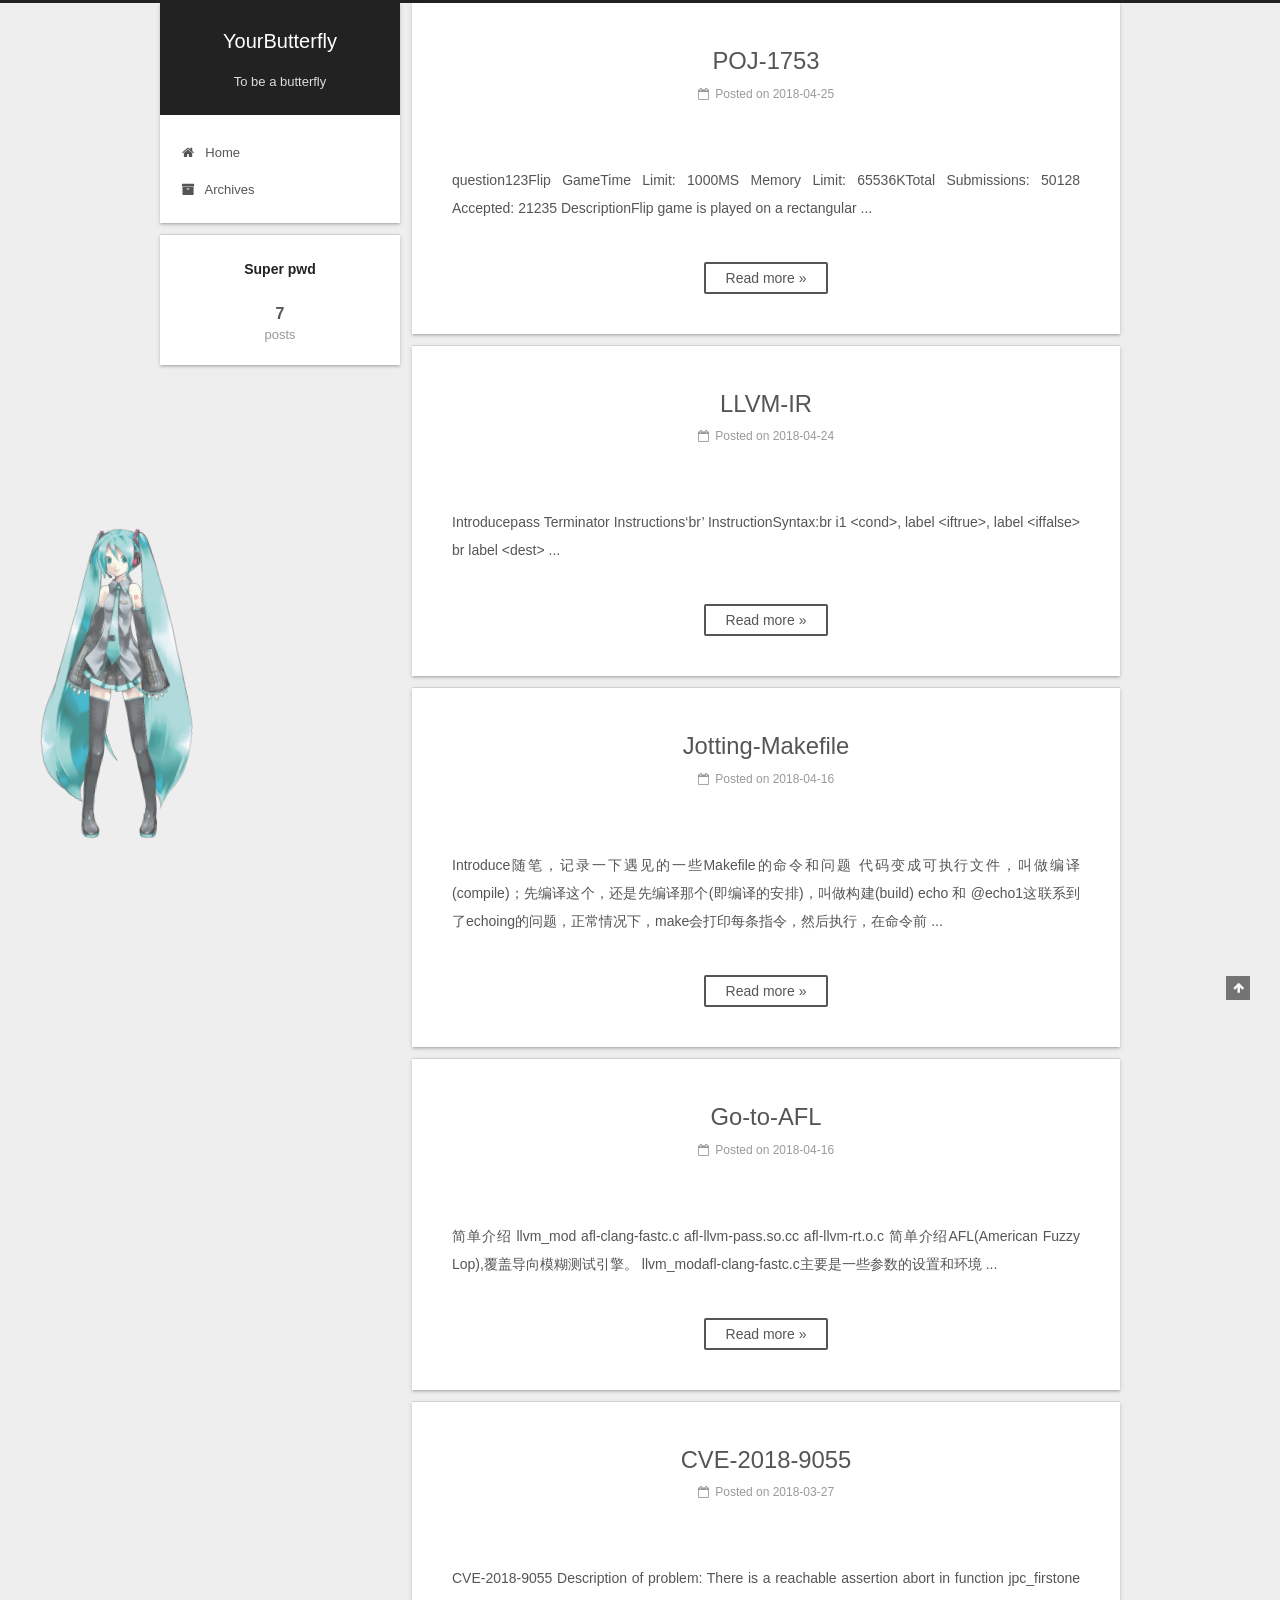
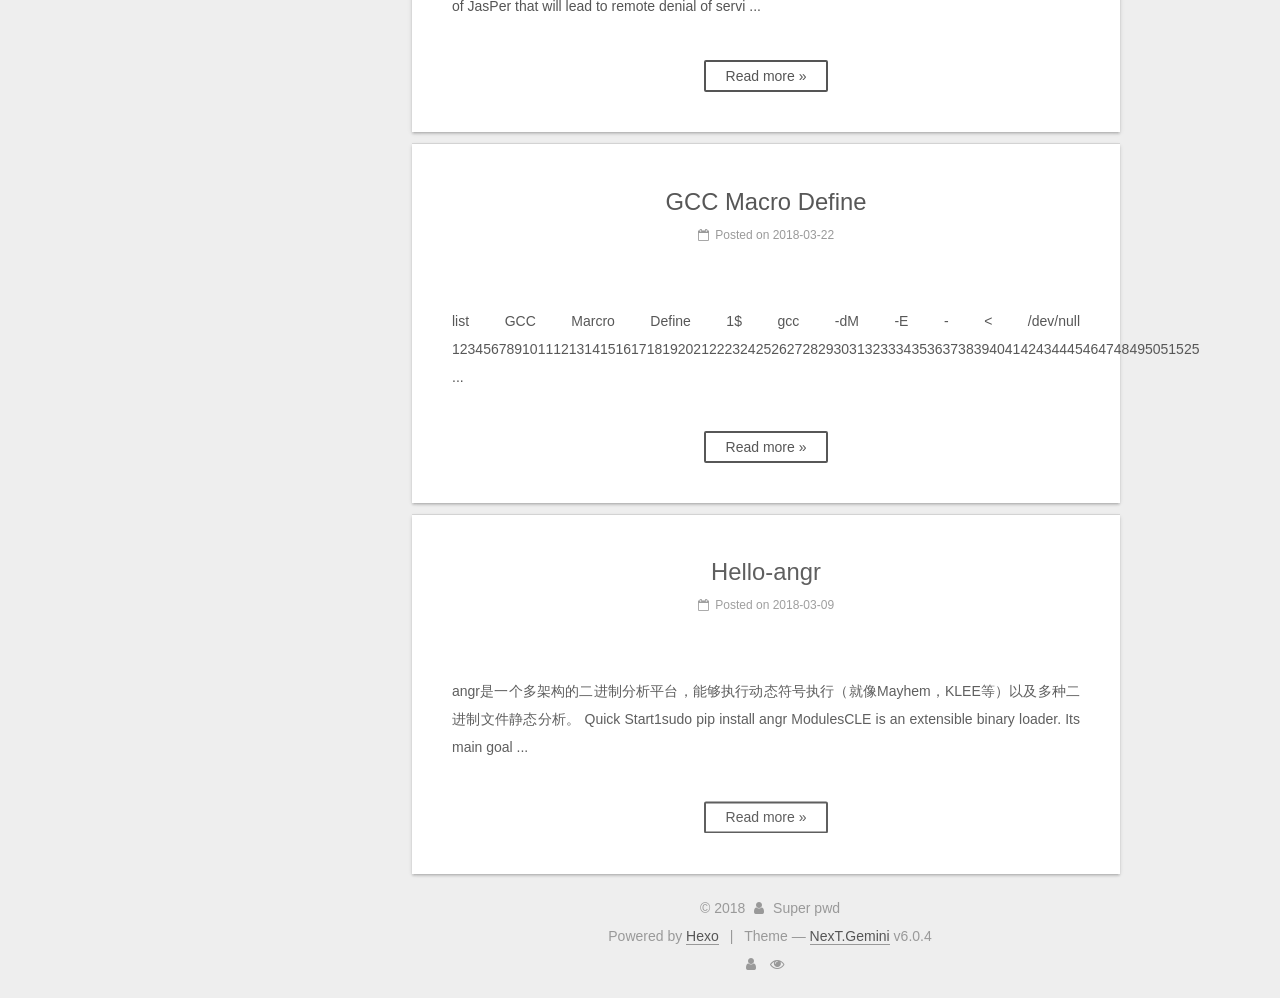
<file: index.html>
<!DOCTYPE html>



  


<html class="theme-next gemini use-motion" lang="">
<head>
  <meta charset="UTF-8"/>
<meta http-equiv="X-UA-Compatible" content="IE=edge" />
<meta name="viewport" content="width=device-width, initial-scale=1, maximum-scale=1"/>
<meta name="theme-color" content="#222">












<meta http-equiv="Cache-Control" content="no-transform" />
<meta http-equiv="Cache-Control" content="no-siteapp" />
















  
  
  <link href="/lib/fancybox/source/jquery.fancybox.css?v=2.1.5" rel="stylesheet" type="text/css" />







<link href="/lib/font-awesome/css/font-awesome.min.css?v=4.6.2" rel="stylesheet" type="text/css" />

<link href="/css/main.css?v=6.0.4" rel="stylesheet" type="text/css" />


  <link rel="apple-touch-icon" sizes="180x180" href="/images/apple-touch-icon-next.png?v=6.0.4">


  <link rel="icon" type="image/png" sizes="32x32" href="/images/favicon-32x32-next.png?v=6.0.4">


  <link rel="icon" type="image/png" sizes="16x16" href="/images/favicon-16x16-next.png?v=6.0.4">


  <link rel="mask-icon" href="/images/logo.svg?v=6.0.4" color="#222">









<script type="text/javascript" id="hexo.configurations">
  var NexT = window.NexT || {};
  var CONFIG = {
    root: '/',
    scheme: 'Gemini',
    version: '6.0.4',
    sidebar: {"position":"left","display":"post","offset":12,"b2t":false,"scrollpercent":false,"onmobile":false},
    fancybox: true,
    fastclick: false,
    lazyload: false,
    tabs: true,
    motion: {"enable":true,"async":false,"transition":{"post_block":"fadeIn","post_header":"slideDownIn","post_body":"slideDownIn","coll_header":"slideLeftIn","sidebar":"slideUpIn"}},
    algolia: {
      applicationID: '',
      apiKey: '',
      indexName: '',
      hits: {"per_page":10},
      labels: {"input_placeholder":"Search for Posts","hits_empty":"We didn't find any results for the search: ${query}","hits_stats":"${hits} results found in ${time} ms"}
    }
  };
</script>


  




  
  <meta name="keywords" content="Hexo, NexT" />


<meta property="og:type" content="website">
<meta property="og:title" content="YourButterfly">
<meta property="og:url" content="http://superpwd.club/index.html">
<meta property="og:site_name" content="YourButterfly">
<meta name="twitter:card" content="summary">
<meta name="twitter:title" content="YourButterfly">






  <link rel="canonical" href="http://superpwd.club/"/>



<script type="text/javascript" id="page.configurations">
  CONFIG.page = {
    sidebar: "",
  };
</script>
  <title>YourButterfly</title>
  









  <noscript>
  <style type="text/css">
    .use-motion .motion-element,
    .use-motion .brand,
    .use-motion .menu-item,
    .sidebar-inner,
    .use-motion .post-block,
    .use-motion .pagination,
    .use-motion .comments,
    .use-motion .post-header,
    .use-motion .post-body,
    .use-motion .collection-title { opacity: initial; }

    .use-motion .logo,
    .use-motion .site-title,
    .use-motion .site-subtitle {
      opacity: initial;
      top: initial;
    }

    .use-motion {
      .logo-line-before i { left: initial; }
      .logo-line-after i { right: initial; }
    }
  </style>
</noscript>

</head>

<body itemscope itemtype="http://schema.org/WebPage" lang="">

  
  
    
  

  <div class="container sidebar-position-left 
  page-home">
    <div class="headband"></div>

    <header id="header" class="header" itemscope itemtype="http://schema.org/WPHeader">
      <div class="header-inner"> <div class="site-brand-wrapper">
  <div class="site-meta ">
    

    <div class="custom-logo-site-title">
      <a href="/"  class="brand" rel="start">
        <span class="logo-line-before"><i></i></span>
        <span class="site-title">YourButterfly</span>
        <span class="logo-line-after"><i></i></span>
      </a>
    </div>
      
        <p class="site-subtitle">To be a butterfly</p>
      
  </div>

  <div class="site-nav-toggle">
    <button>
      <span class="btn-bar"></span>
      <span class="btn-bar"></span>
      <span class="btn-bar"></span>
    </button>
  </div>
</div>

<nav class="site-nav">
  

  
    <ul id="menu" class="menu">
      
        
        <li class="menu-item menu-item-home">
          <a href="/" rel="section">
            <i class="menu-item-icon fa fa-fw fa-home"></i> <br />Home</a>
        </li>
      
        
        <li class="menu-item menu-item-archives">
          <a href="/archives/" rel="section">
            <i class="menu-item-icon fa fa-fw fa-archive"></i> <br />Archives</a>
        </li>
      

      
    </ul>
  

  
</nav>


  



 </div>
    </header>

    


    <main id="main" class="main">
      <div class="main-inner">
        <div class="content-wrap">
          <div id="content" class="content">
            
  <section id="posts" class="posts-expand">
    
      

  

  
  
  

  

  <article class="post post-type-normal" itemscope itemtype="http://schema.org/Article">
  
  
  
  <div class="post-block">
    <link itemprop="mainEntityOfPage" href="http://superpwd.club/2018/04/25/POJ-1753/">

    <span hidden itemprop="author" itemscope itemtype="http://schema.org/Person">
      <meta itemprop="name" content="Super pwd">
      <meta itemprop="description" content="">
      <meta itemprop="image" content="/images/avatar.gif">
    </span>

    <span hidden itemprop="publisher" itemscope itemtype="http://schema.org/Organization">
      <meta itemprop="name" content="YourButterfly">
    </span>

    
      <header class="post-header">

        
        
          <h1 class="post-title" itemprop="name headline">
                
                <a class="post-title-link" href="/2018/04/25/POJ-1753/" itemprop="url">POJ-1753</a></h1>
        

        <div class="post-meta">
          <span class="post-time">
            
              <span class="post-meta-item-icon">
                <i class="fa fa-calendar-o"></i>
              </span>
              
                <span class="post-meta-item-text">Posted on</span>
              
              <time title="Post created" itemprop="dateCreated datePublished" datetime="2018-04-25T10:04:54+08:00">2018-04-25</time>
            

            
            

            
          </span>

          

          
            
          

          
          

          

          

          

        </div>
      </header>
    

    
    
    
    <div class="post-body" itemprop="articleBody">

      
      

      
        
          
          question123Flip GameTime Limit: 1000MS		Memory Limit: 65536KTotal Submissions: 50128		Accepted: 21235
DescriptionFlip game is played on a rectangular 
          ...
          <!--noindex-->
          <div class="post-button text-center">
            <a class="btn" href="/2018/04/25/POJ-1753/#more" rel="contents">
              Read more &raquo;
            </a>
          </div>
          <!--/noindex-->
        
      
    </div>

    

    
    
    

    

    

    

    <footer class="post-footer">
      

      

      

      
      
        <div class="post-eof"></div>
      
    </footer>
  </div>
  
  
  
  </article>


    
      

  

  
  
  

  

  <article class="post post-type-normal" itemscope itemtype="http://schema.org/Article">
  
  
  
  <div class="post-block">
    <link itemprop="mainEntityOfPage" href="http://superpwd.club/2018/04/24/LLVM-IR/">

    <span hidden itemprop="author" itemscope itemtype="http://schema.org/Person">
      <meta itemprop="name" content="Super pwd">
      <meta itemprop="description" content="">
      <meta itemprop="image" content="/images/avatar.gif">
    </span>

    <span hidden itemprop="publisher" itemscope itemtype="http://schema.org/Organization">
      <meta itemprop="name" content="YourButterfly">
    </span>

    
      <header class="post-header">

        
        
          <h1 class="post-title" itemprop="name headline">
                
                <a class="post-title-link" href="/2018/04/24/LLVM-IR/" itemprop="url">LLVM-IR</a></h1>
        

        <div class="post-meta">
          <span class="post-time">
            
              <span class="post-meta-item-icon">
                <i class="fa fa-calendar-o"></i>
              </span>
              
                <span class="post-meta-item-text">Posted on</span>
              
              <time title="Post created" itemprop="dateCreated datePublished" datetime="2018-04-24T11:47:04+08:00">2018-04-24</time>
            

            
            

            
          </span>

          

          
            
          

          
          

          

          

          

        </div>
      </header>
    

    
    
    
    <div class="post-body" itemprop="articleBody">

      
      

      
        
          
          Introducepass
Terminator Instructions‘br’ InstructionSyntax:br i1 &lt;cond&gt;, label &lt;iftrue&gt;, label &lt;iffalse&gt;
br label &lt;dest&gt;     
          ...
          <!--noindex-->
          <div class="post-button text-center">
            <a class="btn" href="/2018/04/24/LLVM-IR/#more" rel="contents">
              Read more &raquo;
            </a>
          </div>
          <!--/noindex-->
        
      
    </div>

    

    
    
    

    

    

    

    <footer class="post-footer">
      

      

      

      
      
        <div class="post-eof"></div>
      
    </footer>
  </div>
  
  
  
  </article>


    
      

  

  
  
  

  

  <article class="post post-type-normal" itemscope itemtype="http://schema.org/Article">
  
  
  
  <div class="post-block">
    <link itemprop="mainEntityOfPage" href="http://superpwd.club/2018/04/16/Jotting-Makefile/">

    <span hidden itemprop="author" itemscope itemtype="http://schema.org/Person">
      <meta itemprop="name" content="Super pwd">
      <meta itemprop="description" content="">
      <meta itemprop="image" content="/images/avatar.gif">
    </span>

    <span hidden itemprop="publisher" itemscope itemtype="http://schema.org/Organization">
      <meta itemprop="name" content="YourButterfly">
    </span>

    
      <header class="post-header">

        
        
          <h1 class="post-title" itemprop="name headline">
                
                <a class="post-title-link" href="/2018/04/16/Jotting-Makefile/" itemprop="url">Jotting-Makefile</a></h1>
        

        <div class="post-meta">
          <span class="post-time">
            
              <span class="post-meta-item-icon">
                <i class="fa fa-calendar-o"></i>
              </span>
              
                <span class="post-meta-item-text">Posted on</span>
              
              <time title="Post created" itemprop="dateCreated datePublished" datetime="2018-04-16T15:59:39+08:00">2018-04-16</time>
            

            
            

            
          </span>

          

          
            
          

          
          

          

          

          

        </div>
      </header>
    

    
    
    
    <div class="post-body" itemprop="articleBody">

      
      

      
        
          
          Introduce随笔，记录一下遇见的一些Makefile的命令和问题
代码变成可执行文件，叫做编译(compile)；先编译这个，还是先编译那个(即编译的安排)，叫做构建(build)
echo 和 @echo1这联系到了echoing的问题，正常情况下，make会打印每条指令，然后执行，在命令前
          ...
          <!--noindex-->
          <div class="post-button text-center">
            <a class="btn" href="/2018/04/16/Jotting-Makefile/#more" rel="contents">
              Read more &raquo;
            </a>
          </div>
          <!--/noindex-->
        
      
    </div>

    

    
    
    

    

    

    

    <footer class="post-footer">
      

      

      

      
      
        <div class="post-eof"></div>
      
    </footer>
  </div>
  
  
  
  </article>


    
      

  

  
  
  

  

  <article class="post post-type-normal" itemscope itemtype="http://schema.org/Article">
  
  
  
  <div class="post-block">
    <link itemprop="mainEntityOfPage" href="http://superpwd.club/2018/04/16/Go-to-AFL/">

    <span hidden itemprop="author" itemscope itemtype="http://schema.org/Person">
      <meta itemprop="name" content="Super pwd">
      <meta itemprop="description" content="">
      <meta itemprop="image" content="/images/avatar.gif">
    </span>

    <span hidden itemprop="publisher" itemscope itemtype="http://schema.org/Organization">
      <meta itemprop="name" content="YourButterfly">
    </span>

    
      <header class="post-header">

        
        
          <h1 class="post-title" itemprop="name headline">
                
                <a class="post-title-link" href="/2018/04/16/Go-to-AFL/" itemprop="url">Go-to-AFL</a></h1>
        

        <div class="post-meta">
          <span class="post-time">
            
              <span class="post-meta-item-icon">
                <i class="fa fa-calendar-o"></i>
              </span>
              
                <span class="post-meta-item-text">Posted on</span>
              
              <time title="Post created" itemprop="dateCreated datePublished" datetime="2018-04-16T14:46:45+08:00">2018-04-16</time>
            

            
            

            
          </span>

          

          
            
          

          
          

          

          

          

        </div>
      </header>
    

    
    
    
    <div class="post-body" itemprop="articleBody">

      
      

      
        
          
          
简单介绍
llvm_mod
afl-clang-fastc.c
afl-llvm-pass.so.cc
afl-llvm-rt.o.c



简单介绍AFL(American Fuzzy Lop),覆盖导向模糊测试引擎。
llvm_modafl-clang-fastc.c主要是一些参数的设置和环境
          ...
          <!--noindex-->
          <div class="post-button text-center">
            <a class="btn" href="/2018/04/16/Go-to-AFL/#more" rel="contents">
              Read more &raquo;
            </a>
          </div>
          <!--/noindex-->
        
      
    </div>

    

    
    
    

    

    

    

    <footer class="post-footer">
      

      

      

      
      
        <div class="post-eof"></div>
      
    </footer>
  </div>
  
  
  
  </article>


    
      

  

  
  
  

  

  <article class="post post-type-normal" itemscope itemtype="http://schema.org/Article">
  
  
  
  <div class="post-block">
    <link itemprop="mainEntityOfPage" href="http://superpwd.club/2018/03/27/CVE-2018-9055/">

    <span hidden itemprop="author" itemscope itemtype="http://schema.org/Person">
      <meta itemprop="name" content="Super pwd">
      <meta itemprop="description" content="">
      <meta itemprop="image" content="/images/avatar.gif">
    </span>

    <span hidden itemprop="publisher" itemscope itemtype="http://schema.org/Organization">
      <meta itemprop="name" content="YourButterfly">
    </span>

    
      <header class="post-header">

        
        
          <h1 class="post-title" itemprop="name headline">
                
                <a class="post-title-link" href="/2018/03/27/CVE-2018-9055/" itemprop="url">CVE-2018-9055</a></h1>
        

        <div class="post-meta">
          <span class="post-time">
            
              <span class="post-meta-item-icon">
                <i class="fa fa-calendar-o"></i>
              </span>
              
                <span class="post-meta-item-text">Posted on</span>
              
              <time title="Post created" itemprop="dateCreated datePublished" datetime="2018-03-27T15:38:55+08:00">2018-03-27</time>
            

            
            

            
          </span>

          

          
            
          

          
          

          

          

          

        </div>
      </header>
    

    
    
    
    <div class="post-body" itemprop="articleBody">

      
      

      
        
          
          CVE-2018-9055
Description of problem:
There is a reachable assertion abort in function jpc_firstone of JasPer that will lead to remote denial of servi
          ...
          <!--noindex-->
          <div class="post-button text-center">
            <a class="btn" href="/2018/03/27/CVE-2018-9055/#more" rel="contents">
              Read more &raquo;
            </a>
          </div>
          <!--/noindex-->
        
      
    </div>

    

    
    
    

    

    

    

    <footer class="post-footer">
      

      

      

      
      
        <div class="post-eof"></div>
      
    </footer>
  </div>
  
  
  
  </article>


    
      

  

  
  
  

  

  <article class="post post-type-normal" itemscope itemtype="http://schema.org/Article">
  
  
  
  <div class="post-block">
    <link itemprop="mainEntityOfPage" href="http://superpwd.club/2018/03/22/GCC-Macro-Define/">

    <span hidden itemprop="author" itemscope itemtype="http://schema.org/Person">
      <meta itemprop="name" content="Super pwd">
      <meta itemprop="description" content="">
      <meta itemprop="image" content="/images/avatar.gif">
    </span>

    <span hidden itemprop="publisher" itemscope itemtype="http://schema.org/Organization">
      <meta itemprop="name" content="YourButterfly">
    </span>

    
      <header class="post-header">

        
        
          <h1 class="post-title" itemprop="name headline">
                
                <a class="post-title-link" href="/2018/03/22/GCC-Macro-Define/" itemprop="url">GCC Macro Define</a></h1>
        

        <div class="post-meta">
          <span class="post-time">
            
              <span class="post-meta-item-icon">
                <i class="fa fa-calendar-o"></i>
              </span>
              
                <span class="post-meta-item-text">Posted on</span>
              
              <time title="Post created" itemprop="dateCreated datePublished" datetime="2018-03-22T15:39:54+08:00">2018-03-22</time>
            

            
            

            
          </span>

          

          
            
          

          
          

          

          

          

        </div>
      </header>
    

    
    
    
    <div class="post-body" itemprop="articleBody">

      
      

      
        
          
          list GCC Marcro Define
1$ gcc -dM -E - &lt; /dev/null
123456789101112131415161718192021222324252627282930313233343536373839404142434445464748495051525
          ...
          <!--noindex-->
          <div class="post-button text-center">
            <a class="btn" href="/2018/03/22/GCC-Macro-Define/#more" rel="contents">
              Read more &raquo;
            </a>
          </div>
          <!--/noindex-->
        
      
    </div>

    

    
    
    

    

    

    

    <footer class="post-footer">
      

      

      

      
      
        <div class="post-eof"></div>
      
    </footer>
  </div>
  
  
  
  </article>


    
      

  

  
  
  

  

  <article class="post post-type-normal" itemscope itemtype="http://schema.org/Article">
  
  
  
  <div class="post-block">
    <link itemprop="mainEntityOfPage" href="http://superpwd.club/2018/03/09/Hello-angr/">

    <span hidden itemprop="author" itemscope itemtype="http://schema.org/Person">
      <meta itemprop="name" content="Super pwd">
      <meta itemprop="description" content="">
      <meta itemprop="image" content="/images/avatar.gif">
    </span>

    <span hidden itemprop="publisher" itemscope itemtype="http://schema.org/Organization">
      <meta itemprop="name" content="YourButterfly">
    </span>

    
      <header class="post-header">

        
        
          <h1 class="post-title" itemprop="name headline">
                
                <a class="post-title-link" href="/2018/03/09/Hello-angr/" itemprop="url">Hello-angr</a></h1>
        

        <div class="post-meta">
          <span class="post-time">
            
              <span class="post-meta-item-icon">
                <i class="fa fa-calendar-o"></i>
              </span>
              
                <span class="post-meta-item-text">Posted on</span>
              
              <time title="Post created" itemprop="dateCreated datePublished" datetime="2018-03-09T09:53:25+08:00">2018-03-09</time>
            

            
            

            
          </span>

          

          
            
          

          
          

          

          

          

        </div>
      </header>
    

    
    
    
    <div class="post-body" itemprop="articleBody">

      
      

      
        
          
          angr是一个多架构的二进制分析平台，能够执行动态符号执行（就像Mayhem，KLEE等）以及多种二进制文件静态分析。
Quick Start1sudo pip install angr
ModulesCLE is an extensible binary loader. Its main goal
          ...
          <!--noindex-->
          <div class="post-button text-center">
            <a class="btn" href="/2018/03/09/Hello-angr/#more" rel="contents">
              Read more &raquo;
            </a>
          </div>
          <!--/noindex-->
        
      
    </div>

    

    
    
    

    

    

    

    <footer class="post-footer">
      

      

      

      
      
        <div class="post-eof"></div>
      
    </footer>
  </div>
  
  
  
  </article>


    
  </section>

  


          </div>
          

        </div>
        
          
  
  <div class="sidebar-toggle">
    <div class="sidebar-toggle-line-wrap">
      <span class="sidebar-toggle-line sidebar-toggle-line-first"></span>
      <span class="sidebar-toggle-line sidebar-toggle-line-middle"></span>
      <span class="sidebar-toggle-line sidebar-toggle-line-last"></span>
    </div>
  </div>

  <aside id="sidebar" class="sidebar">
    
    <div class="sidebar-inner">

      

      

      <section class="site-overview-wrap sidebar-panel sidebar-panel-active">
        <div class="site-overview">
          <div class="site-author motion-element" itemprop="author" itemscope itemtype="http://schema.org/Person">
            
              <p class="site-author-name" itemprop="name">Super pwd</p>
              <p class="site-description motion-element" itemprop="description"></p>
          </div>

          
            <nav class="site-state motion-element">
              
                <div class="site-state-item site-state-posts">
                
                  <a href="/archives/">
                
                    <span class="site-state-item-count">7</span>
                    <span class="site-state-item-name">posts</span>
                  </a>
                </div>
              

              

              
            </nav>
          

          

          

          
          

          
          

          
            
          
          

        </div>
      </section>

      

      

    </div>
  </aside>


        
      </div>
    </main>

    <footer id="footer" class="footer">
      <div class="footer-inner">
        <div class="copyright">&copy; <span itemprop="copyrightYear">2018</span>
  <span class="with-love">
    <i class="fa fa-user"></i>
  </span>
  <span class="author" itemprop="copyrightHolder">Super pwd</span>

  

  
</div>




  <div class="powered-by">Powered by <a class="theme-link" target="_blank" href="https://hexo.io">Hexo</a></div>



  <span class="post-meta-divider">|</span>



  <div class="theme-info">Theme &mdash; <a class="theme-link" target="_blank" href="https://github.com/theme-next/hexo-theme-next">NexT.Gemini</a> v6.0.4</div>




        
<div class="busuanzi-count">
  <script async src="https://dn-lbstatics.qbox.me/busuanzi/2.3/busuanzi.pure.mini.js"></script>

  
    <span class="site-uv" title="Total Visitors">
      <i class="fa fa-user"></i>
      <span class="busuanzi-value" id="busuanzi_value_site_uv"></span>
    </span>
  

  
    <span class="site-pv" title="Total Views">
      <i class="fa fa-eye"></i>
      <span class="busuanzi-value" id="busuanzi_value_site_pv"></span>
    </span>
  
</div>









        
      </div>
    </footer>

    
      <div class="back-to-top">
        <i class="fa fa-arrow-up"></i>
        
      </div>
    

    

  </div>

  

<script type="text/javascript">
  if (Object.prototype.toString.call(window.Promise) !== '[object Function]') {
    window.Promise = null;
  }
</script>












  















  
  
    <script type="text/javascript" src="/lib/jquery/index.js?v=2.1.3"></script>
  

  
  
    <script type="text/javascript" src="/lib/velocity/velocity.min.js?v=1.2.1"></script>
  

  
  
    <script type="text/javascript" src="/lib/velocity/velocity.ui.min.js?v=1.2.1"></script>
  

  
  
    <script type="text/javascript" src="/lib/fancybox/source/jquery.fancybox.pack.js?v=2.1.5"></script>
  


  


  <script type="text/javascript" src="/js/src/utils.js?v=6.0.4"></script>

  <script type="text/javascript" src="/js/src/motion.js?v=6.0.4"></script>



  
  


  <script type="text/javascript" src="/js/src/affix.js?v=6.0.4"></script>

  <script type="text/javascript" src="/js/src/schemes/pisces.js?v=6.0.4"></script>



  

  


  <script type="text/javascript" src="/js/src/bootstrap.js?v=6.0.4"></script>



  



	





  





  










  





  

  

  

  

  
  

  

  

  

  

<script src="/live2dw/lib/L2Dwidget.min.js?0c58a1486de42ac6cc1c59c7d98ae887"></script><script>L2Dwidget.init({"model":{"jsonPath":"/live2dw/assets/miku.model.json"},"display":{"position":"left","width":120,"height":240},"mobile":{"show":true}});</script></body>
</html>
</file>
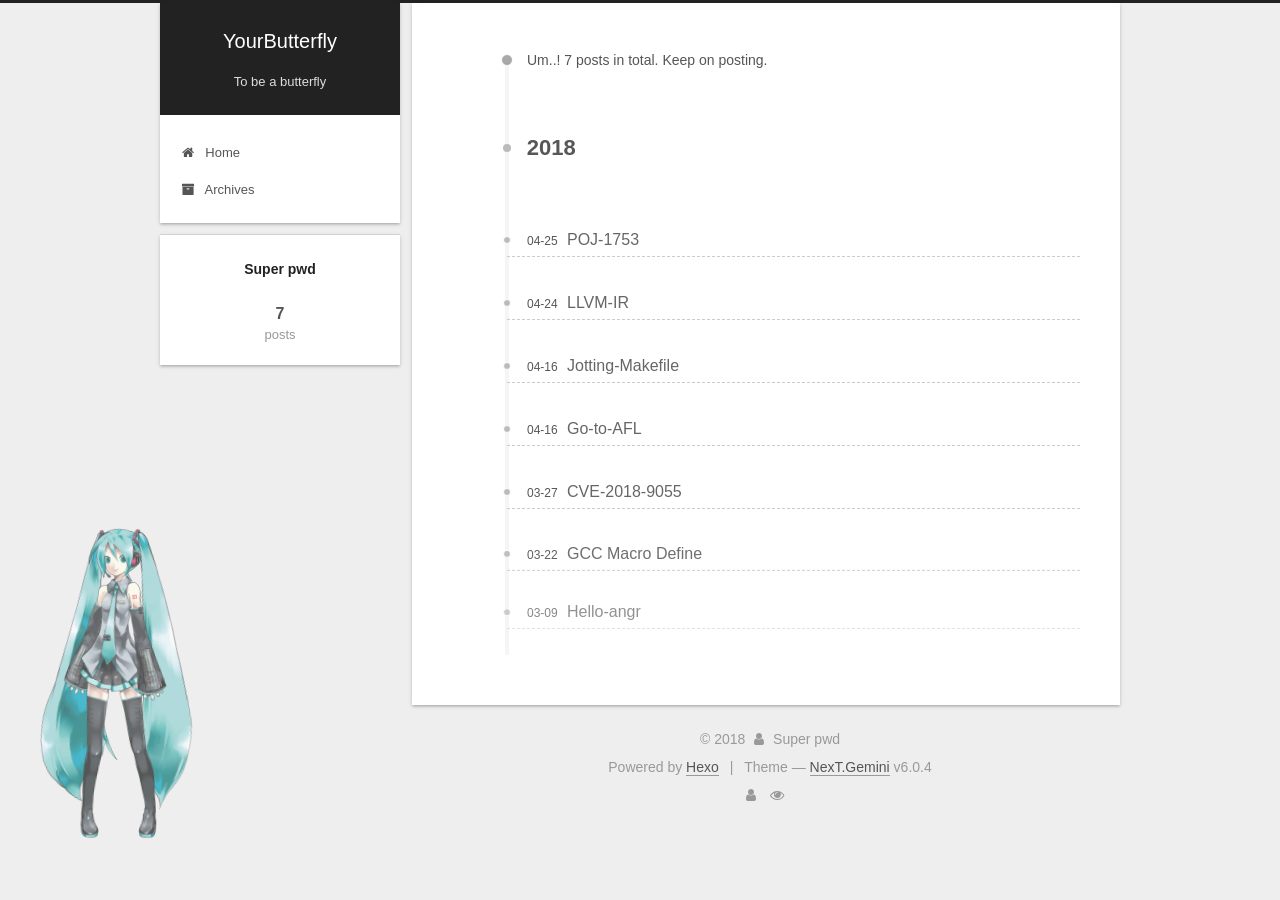
<file: archives/index.html>
<!DOCTYPE html>



  


<html class="theme-next gemini use-motion" lang="">
<head>
  <meta charset="UTF-8"/>
<meta http-equiv="X-UA-Compatible" content="IE=edge" />
<meta name="viewport" content="width=device-width, initial-scale=1, maximum-scale=1"/>
<meta name="theme-color" content="#222">












<meta http-equiv="Cache-Control" content="no-transform" />
<meta http-equiv="Cache-Control" content="no-siteapp" />
















  
  
  <link href="/lib/fancybox/source/jquery.fancybox.css?v=2.1.5" rel="stylesheet" type="text/css" />







<link href="/lib/font-awesome/css/font-awesome.min.css?v=4.6.2" rel="stylesheet" type="text/css" />

<link href="/css/main.css?v=6.0.4" rel="stylesheet" type="text/css" />


  <link rel="apple-touch-icon" sizes="180x180" href="/images/apple-touch-icon-next.png?v=6.0.4">


  <link rel="icon" type="image/png" sizes="32x32" href="/images/favicon-32x32-next.png?v=6.0.4">


  <link rel="icon" type="image/png" sizes="16x16" href="/images/favicon-16x16-next.png?v=6.0.4">


  <link rel="mask-icon" href="/images/logo.svg?v=6.0.4" color="#222">









<script type="text/javascript" id="hexo.configurations">
  var NexT = window.NexT || {};
  var CONFIG = {
    root: '/',
    scheme: 'Gemini',
    version: '6.0.4',
    sidebar: {"position":"left","display":"post","offset":12,"b2t":false,"scrollpercent":false,"onmobile":false},
    fancybox: true,
    fastclick: false,
    lazyload: false,
    tabs: true,
    motion: {"enable":true,"async":false,"transition":{"post_block":"fadeIn","post_header":"slideDownIn","post_body":"slideDownIn","coll_header":"slideLeftIn","sidebar":"slideUpIn"}},
    algolia: {
      applicationID: '',
      apiKey: '',
      indexName: '',
      hits: {"per_page":10},
      labels: {"input_placeholder":"Search for Posts","hits_empty":"We didn't find any results for the search: ${query}","hits_stats":"${hits} results found in ${time} ms"}
    }
  };
</script>


  




  
  <meta name="keywords" content="Hexo, NexT" />


<meta property="og:type" content="website">
<meta property="og:title" content="YourButterfly">
<meta property="og:url" content="http://superpwd.club/archives/index.html">
<meta property="og:site_name" content="YourButterfly">
<meta name="twitter:card" content="summary">
<meta name="twitter:title" content="YourButterfly">






  <link rel="canonical" href="http://superpwd.club/archives/"/>



<script type="text/javascript" id="page.configurations">
  CONFIG.page = {
    sidebar: "",
  };
</script>
  <title>Archive | YourButterfly</title>
  









  <noscript>
  <style type="text/css">
    .use-motion .motion-element,
    .use-motion .brand,
    .use-motion .menu-item,
    .sidebar-inner,
    .use-motion .post-block,
    .use-motion .pagination,
    .use-motion .comments,
    .use-motion .post-header,
    .use-motion .post-body,
    .use-motion .collection-title { opacity: initial; }

    .use-motion .logo,
    .use-motion .site-title,
    .use-motion .site-subtitle {
      opacity: initial;
      top: initial;
    }

    .use-motion {
      .logo-line-before i { left: initial; }
      .logo-line-after i { right: initial; }
    }
  </style>
</noscript>

</head>

<body itemscope itemtype="http://schema.org/WebPage" lang="">

  
  
    
  

  <div class="container sidebar-position-left page-archive">
    <div class="headband"></div>

    <header id="header" class="header" itemscope itemtype="http://schema.org/WPHeader">
      <div class="header-inner"> <div class="site-brand-wrapper">
  <div class="site-meta ">
    

    <div class="custom-logo-site-title">
      <a href="/"  class="brand" rel="start">
        <span class="logo-line-before"><i></i></span>
        <span class="site-title">YourButterfly</span>
        <span class="logo-line-after"><i></i></span>
      </a>
    </div>
      
        <p class="site-subtitle">To be a butterfly</p>
      
  </div>

  <div class="site-nav-toggle">
    <button>
      <span class="btn-bar"></span>
      <span class="btn-bar"></span>
      <span class="btn-bar"></span>
    </button>
  </div>
</div>

<nav class="site-nav">
  

  
    <ul id="menu" class="menu">
      
        
        <li class="menu-item menu-item-home">
          <a href="/" rel="section">
            <i class="menu-item-icon fa fa-fw fa-home"></i> <br />Home</a>
        </li>
      
        
        <li class="menu-item menu-item-archives">
          <a href="/archives/" rel="section">
            <i class="menu-item-icon fa fa-fw fa-archive"></i> <br />Archives</a>
        </li>
      

      
    </ul>
  

  
</nav>


  



 </div>
    </header>

    


    <main id="main" class="main">
      <div class="main-inner">
        <div class="content-wrap">
          <div id="content" class="content">
            

  
  
  
  <div class="post-block archive">
    <div id="posts" class="posts-collapse">
      <span class="archive-move-on"></span>

      
      <span class="archive-page-counter">
        
        
        
          
        
        Um..! 7 posts in total. Keep on posting.
      </span>
      

      

        
        
        

        
          
          <div class="collection-title">
            <h1 class="archive-year" id="archive-year-2018">2018</h1>
          </div>
        
        

        

  <article class="post post-type-normal" itemscope itemtype="http://schema.org/Article">
    <header class="post-header">

      <h2 class="post-title">
        
            <a class="post-title-link" href="/2018/04/25/POJ-1753/" itemprop="url">
              
                <span itemprop="name">POJ-1753</span>
              
            </a>
        
      </h2>

      <div class="post-meta">
        <time class="post-time" itemprop="dateCreated"
              datetime="2018-04-25T10:04:54+08:00"
              content="2018-04-25" >
          04-25
        </time>
      </div>

    </header>
  </article>



      

        
        
        

        
        

        

  <article class="post post-type-normal" itemscope itemtype="http://schema.org/Article">
    <header class="post-header">

      <h2 class="post-title">
        
            <a class="post-title-link" href="/2018/04/24/LLVM-IR/" itemprop="url">
              
                <span itemprop="name">LLVM-IR</span>
              
            </a>
        
      </h2>

      <div class="post-meta">
        <time class="post-time" itemprop="dateCreated"
              datetime="2018-04-24T11:47:04+08:00"
              content="2018-04-24" >
          04-24
        </time>
      </div>

    </header>
  </article>



      

        
        
        

        
        

        

  <article class="post post-type-normal" itemscope itemtype="http://schema.org/Article">
    <header class="post-header">

      <h2 class="post-title">
        
            <a class="post-title-link" href="/2018/04/16/Jotting-Makefile/" itemprop="url">
              
                <span itemprop="name">Jotting-Makefile</span>
              
            </a>
        
      </h2>

      <div class="post-meta">
        <time class="post-time" itemprop="dateCreated"
              datetime="2018-04-16T15:59:39+08:00"
              content="2018-04-16" >
          04-16
        </time>
      </div>

    </header>
  </article>



      

        
        
        

        
        

        

  <article class="post post-type-normal" itemscope itemtype="http://schema.org/Article">
    <header class="post-header">

      <h2 class="post-title">
        
            <a class="post-title-link" href="/2018/04/16/Go-to-AFL/" itemprop="url">
              
                <span itemprop="name">Go-to-AFL</span>
              
            </a>
        
      </h2>

      <div class="post-meta">
        <time class="post-time" itemprop="dateCreated"
              datetime="2018-04-16T14:46:45+08:00"
              content="2018-04-16" >
          04-16
        </time>
      </div>

    </header>
  </article>



      

        
        
        

        
        

        

  <article class="post post-type-normal" itemscope itemtype="http://schema.org/Article">
    <header class="post-header">

      <h2 class="post-title">
        
            <a class="post-title-link" href="/2018/03/27/CVE-2018-9055/" itemprop="url">
              
                <span itemprop="name">CVE-2018-9055</span>
              
            </a>
        
      </h2>

      <div class="post-meta">
        <time class="post-time" itemprop="dateCreated"
              datetime="2018-03-27T15:38:55+08:00"
              content="2018-03-27" >
          03-27
        </time>
      </div>

    </header>
  </article>



      

        
        
        

        
        

        

  <article class="post post-type-normal" itemscope itemtype="http://schema.org/Article">
    <header class="post-header">

      <h2 class="post-title">
        
            <a class="post-title-link" href="/2018/03/22/GCC-Macro-Define/" itemprop="url">
              
                <span itemprop="name">GCC Macro Define</span>
              
            </a>
        
      </h2>

      <div class="post-meta">
        <time class="post-time" itemprop="dateCreated"
              datetime="2018-03-22T15:39:54+08:00"
              content="2018-03-22" >
          03-22
        </time>
      </div>

    </header>
  </article>



      

        
        
        

        
        

        

  <article class="post post-type-normal" itemscope itemtype="http://schema.org/Article">
    <header class="post-header">

      <h2 class="post-title">
        
            <a class="post-title-link" href="/2018/03/09/Hello-angr/" itemprop="url">
              
                <span itemprop="name">Hello-angr</span>
              
            </a>
        
      </h2>

      <div class="post-meta">
        <time class="post-time" itemprop="dateCreated"
              datetime="2018-03-09T09:53:25+08:00"
              content="2018-03-09" >
          03-09
        </time>
      </div>

    </header>
  </article>



      

    </div>
  </div>
  
  
  

  



          </div>
          

        </div>
        
          
  
  <div class="sidebar-toggle">
    <div class="sidebar-toggle-line-wrap">
      <span class="sidebar-toggle-line sidebar-toggle-line-first"></span>
      <span class="sidebar-toggle-line sidebar-toggle-line-middle"></span>
      <span class="sidebar-toggle-line sidebar-toggle-line-last"></span>
    </div>
  </div>

  <aside id="sidebar" class="sidebar">
    
    <div class="sidebar-inner">

      

      

      <section class="site-overview-wrap sidebar-panel sidebar-panel-active">
        <div class="site-overview">
          <div class="site-author motion-element" itemprop="author" itemscope itemtype="http://schema.org/Person">
            
              <p class="site-author-name" itemprop="name">Super pwd</p>
              <p class="site-description motion-element" itemprop="description"></p>
          </div>

          
            <nav class="site-state motion-element">
              
                <div class="site-state-item site-state-posts">
                
                  <a href="/archives/">
                
                    <span class="site-state-item-count">7</span>
                    <span class="site-state-item-name">posts</span>
                  </a>
                </div>
              

              

              
            </nav>
          

          

          

          
          

          
          

          
            
          
          

        </div>
      </section>

      

      

    </div>
  </aside>


        
      </div>
    </main>

    <footer id="footer" class="footer">
      <div class="footer-inner">
        <div class="copyright">&copy; <span itemprop="copyrightYear">2018</span>
  <span class="with-love">
    <i class="fa fa-user"></i>
  </span>
  <span class="author" itemprop="copyrightHolder">Super pwd</span>

  

  
</div>




  <div class="powered-by">Powered by <a class="theme-link" target="_blank" href="https://hexo.io">Hexo</a></div>



  <span class="post-meta-divider">|</span>



  <div class="theme-info">Theme &mdash; <a class="theme-link" target="_blank" href="https://github.com/theme-next/hexo-theme-next">NexT.Gemini</a> v6.0.4</div>




        
<div class="busuanzi-count">
  <script async src="https://dn-lbstatics.qbox.me/busuanzi/2.3/busuanzi.pure.mini.js"></script>

  
    <span class="site-uv" title="Total Visitors">
      <i class="fa fa-user"></i>
      <span class="busuanzi-value" id="busuanzi_value_site_uv"></span>
    </span>
  

  
    <span class="site-pv" title="Total Views">
      <i class="fa fa-eye"></i>
      <span class="busuanzi-value" id="busuanzi_value_site_pv"></span>
    </span>
  
</div>









        
      </div>
    </footer>

    
      <div class="back-to-top">
        <i class="fa fa-arrow-up"></i>
        
      </div>
    

    

  </div>

  

<script type="text/javascript">
  if (Object.prototype.toString.call(window.Promise) !== '[object Function]') {
    window.Promise = null;
  }
</script>












  















  
  
    <script type="text/javascript" src="/lib/jquery/index.js?v=2.1.3"></script>
  

  
  
    <script type="text/javascript" src="/lib/velocity/velocity.min.js?v=1.2.1"></script>
  

  
  
    <script type="text/javascript" src="/lib/velocity/velocity.ui.min.js?v=1.2.1"></script>
  

  
  
    <script type="text/javascript" src="/lib/fancybox/source/jquery.fancybox.pack.js?v=2.1.5"></script>
  


  


  <script type="text/javascript" src="/js/src/utils.js?v=6.0.4"></script>

  <script type="text/javascript" src="/js/src/motion.js?v=6.0.4"></script>



  
  


  <script type="text/javascript" src="/js/src/affix.js?v=6.0.4"></script>

  <script type="text/javascript" src="/js/src/schemes/pisces.js?v=6.0.4"></script>



  

  


  <script type="text/javascript" src="/js/src/bootstrap.js?v=6.0.4"></script>



  



	





  





  










  





  

  

  

  

  
  

  

  

  

  

<script src="/live2dw/lib/L2Dwidget.min.js?0c58a1486de42ac6cc1c59c7d98ae887"></script><script>L2Dwidget.init({"model":{"jsonPath":"/live2dw/assets/miku.model.json"},"display":{"position":"left","width":120,"height":240},"mobile":{"show":true}});</script></body>
</html>
</file>
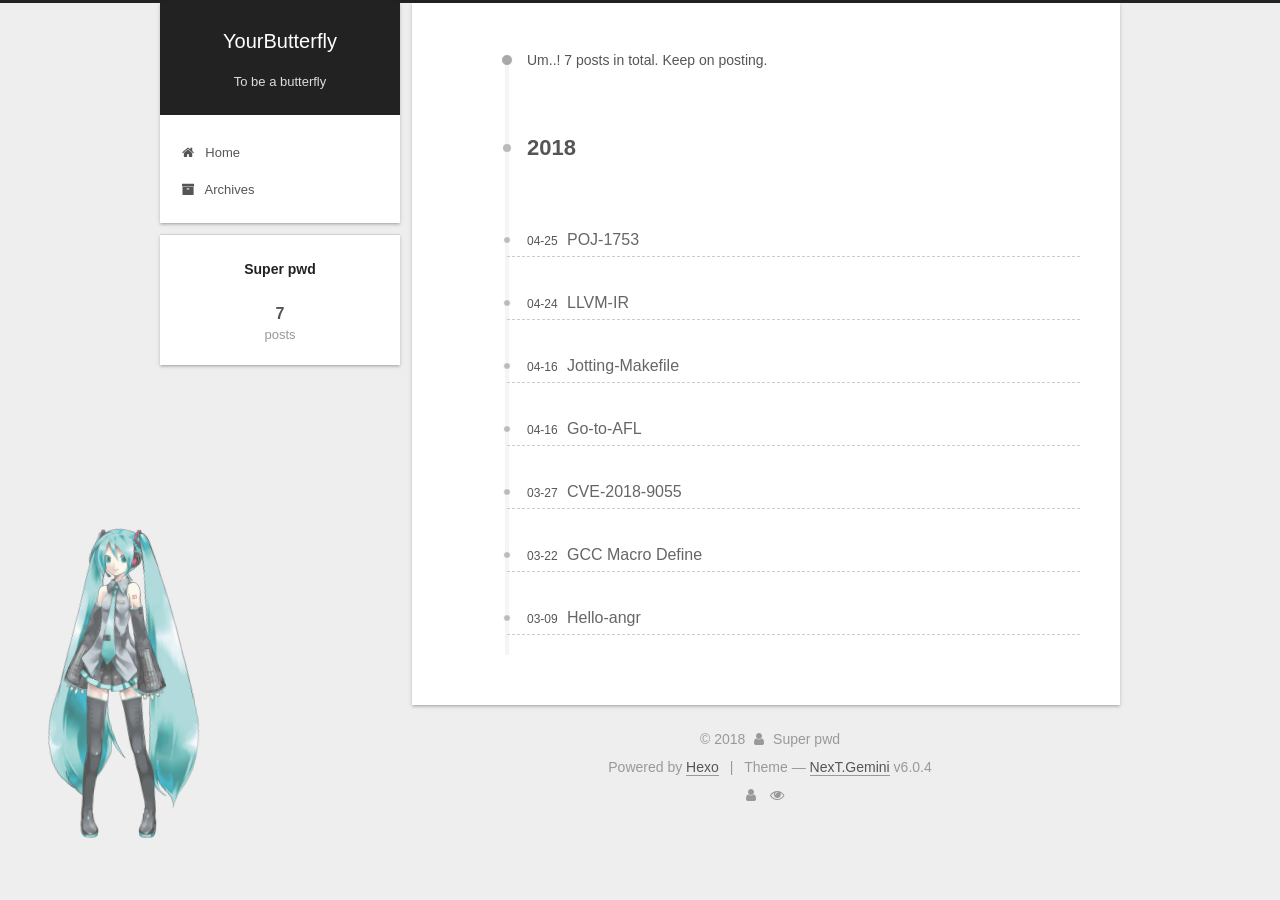
<file: archives/2018/index.html>
<!DOCTYPE html>



  


<html class="theme-next gemini use-motion" lang="">
<head>
  <meta charset="UTF-8"/>
<meta http-equiv="X-UA-Compatible" content="IE=edge" />
<meta name="viewport" content="width=device-width, initial-scale=1, maximum-scale=1"/>
<meta name="theme-color" content="#222">












<meta http-equiv="Cache-Control" content="no-transform" />
<meta http-equiv="Cache-Control" content="no-siteapp" />
















  
  
  <link href="/lib/fancybox/source/jquery.fancybox.css?v=2.1.5" rel="stylesheet" type="text/css" />







<link href="/lib/font-awesome/css/font-awesome.min.css?v=4.6.2" rel="stylesheet" type="text/css" />

<link href="/css/main.css?v=6.0.4" rel="stylesheet" type="text/css" />


  <link rel="apple-touch-icon" sizes="180x180" href="/images/apple-touch-icon-next.png?v=6.0.4">


  <link rel="icon" type="image/png" sizes="32x32" href="/images/favicon-32x32-next.png?v=6.0.4">


  <link rel="icon" type="image/png" sizes="16x16" href="/images/favicon-16x16-next.png?v=6.0.4">


  <link rel="mask-icon" href="/images/logo.svg?v=6.0.4" color="#222">









<script type="text/javascript" id="hexo.configurations">
  var NexT = window.NexT || {};
  var CONFIG = {
    root: '/',
    scheme: 'Gemini',
    version: '6.0.4',
    sidebar: {"position":"left","display":"post","offset":12,"b2t":false,"scrollpercent":false,"onmobile":false},
    fancybox: true,
    fastclick: false,
    lazyload: false,
    tabs: true,
    motion: {"enable":true,"async":false,"transition":{"post_block":"fadeIn","post_header":"slideDownIn","post_body":"slideDownIn","coll_header":"slideLeftIn","sidebar":"slideUpIn"}},
    algolia: {
      applicationID: '',
      apiKey: '',
      indexName: '',
      hits: {"per_page":10},
      labels: {"input_placeholder":"Search for Posts","hits_empty":"We didn't find any results for the search: ${query}","hits_stats":"${hits} results found in ${time} ms"}
    }
  };
</script>


  




  
  <meta name="keywords" content="Hexo, NexT" />


<meta property="og:type" content="website">
<meta property="og:title" content="YourButterfly">
<meta property="og:url" content="http://superpwd.club/archives/2018/index.html">
<meta property="og:site_name" content="YourButterfly">
<meta name="twitter:card" content="summary">
<meta name="twitter:title" content="YourButterfly">






  <link rel="canonical" href="http://superpwd.club/archives/2018/"/>



<script type="text/javascript" id="page.configurations">
  CONFIG.page = {
    sidebar: "",
  };
</script>
  <title>Archive | YourButterfly</title>
  









  <noscript>
  <style type="text/css">
    .use-motion .motion-element,
    .use-motion .brand,
    .use-motion .menu-item,
    .sidebar-inner,
    .use-motion .post-block,
    .use-motion .pagination,
    .use-motion .comments,
    .use-motion .post-header,
    .use-motion .post-body,
    .use-motion .collection-title { opacity: initial; }

    .use-motion .logo,
    .use-motion .site-title,
    .use-motion .site-subtitle {
      opacity: initial;
      top: initial;
    }

    .use-motion {
      .logo-line-before i { left: initial; }
      .logo-line-after i { right: initial; }
    }
  </style>
</noscript>

</head>

<body itemscope itemtype="http://schema.org/WebPage" lang="">

  
  
    
  

  <div class="container sidebar-position-left page-archive">
    <div class="headband"></div>

    <header id="header" class="header" itemscope itemtype="http://schema.org/WPHeader">
      <div class="header-inner"> <div class="site-brand-wrapper">
  <div class="site-meta ">
    

    <div class="custom-logo-site-title">
      <a href="/"  class="brand" rel="start">
        <span class="logo-line-before"><i></i></span>
        <span class="site-title">YourButterfly</span>
        <span class="logo-line-after"><i></i></span>
      </a>
    </div>
      
        <p class="site-subtitle">To be a butterfly</p>
      
  </div>

  <div class="site-nav-toggle">
    <button>
      <span class="btn-bar"></span>
      <span class="btn-bar"></span>
      <span class="btn-bar"></span>
    </button>
  </div>
</div>

<nav class="site-nav">
  

  
    <ul id="menu" class="menu">
      
        
        <li class="menu-item menu-item-home">
          <a href="/" rel="section">
            <i class="menu-item-icon fa fa-fw fa-home"></i> <br />Home</a>
        </li>
      
        
        <li class="menu-item menu-item-archives">
          <a href="/archives/" rel="section">
            <i class="menu-item-icon fa fa-fw fa-archive"></i> <br />Archives</a>
        </li>
      

      
    </ul>
  

  
</nav>


  



 </div>
    </header>

    


    <main id="main" class="main">
      <div class="main-inner">
        <div class="content-wrap">
          <div id="content" class="content">
            

  
  
  
  <div class="post-block archive">
    <div id="posts" class="posts-collapse">
      <span class="archive-move-on"></span>

      
      <span class="archive-page-counter">
        
        
        
          
        
        Um..! 7 posts in total. Keep on posting.
      </span>
      

      

        
        
        

        
          
          <div class="collection-title">
            <h1 class="archive-year" id="archive-year-2018">2018</h1>
          </div>
        
        

        

  <article class="post post-type-normal" itemscope itemtype="http://schema.org/Article">
    <header class="post-header">

      <h2 class="post-title">
        
            <a class="post-title-link" href="/2018/04/25/POJ-1753/" itemprop="url">
              
                <span itemprop="name">POJ-1753</span>
              
            </a>
        
      </h2>

      <div class="post-meta">
        <time class="post-time" itemprop="dateCreated"
              datetime="2018-04-25T10:04:54+08:00"
              content="2018-04-25" >
          04-25
        </time>
      </div>

    </header>
  </article>



      

        
        
        

        
        

        

  <article class="post post-type-normal" itemscope itemtype="http://schema.org/Article">
    <header class="post-header">

      <h2 class="post-title">
        
            <a class="post-title-link" href="/2018/04/24/LLVM-IR/" itemprop="url">
              
                <span itemprop="name">LLVM-IR</span>
              
            </a>
        
      </h2>

      <div class="post-meta">
        <time class="post-time" itemprop="dateCreated"
              datetime="2018-04-24T11:47:04+08:00"
              content="2018-04-24" >
          04-24
        </time>
      </div>

    </header>
  </article>



      

        
        
        

        
        

        

  <article class="post post-type-normal" itemscope itemtype="http://schema.org/Article">
    <header class="post-header">

      <h2 class="post-title">
        
            <a class="post-title-link" href="/2018/04/16/Jotting-Makefile/" itemprop="url">
              
                <span itemprop="name">Jotting-Makefile</span>
              
            </a>
        
      </h2>

      <div class="post-meta">
        <time class="post-time" itemprop="dateCreated"
              datetime="2018-04-16T15:59:39+08:00"
              content="2018-04-16" >
          04-16
        </time>
      </div>

    </header>
  </article>



      

        
        
        

        
        

        

  <article class="post post-type-normal" itemscope itemtype="http://schema.org/Article">
    <header class="post-header">

      <h2 class="post-title">
        
            <a class="post-title-link" href="/2018/04/16/Go-to-AFL/" itemprop="url">
              
                <span itemprop="name">Go-to-AFL</span>
              
            </a>
        
      </h2>

      <div class="post-meta">
        <time class="post-time" itemprop="dateCreated"
              datetime="2018-04-16T14:46:45+08:00"
              content="2018-04-16" >
          04-16
        </time>
      </div>

    </header>
  </article>



      

        
        
        

        
        

        

  <article class="post post-type-normal" itemscope itemtype="http://schema.org/Article">
    <header class="post-header">

      <h2 class="post-title">
        
            <a class="post-title-link" href="/2018/03/27/CVE-2018-9055/" itemprop="url">
              
                <span itemprop="name">CVE-2018-9055</span>
              
            </a>
        
      </h2>

      <div class="post-meta">
        <time class="post-time" itemprop="dateCreated"
              datetime="2018-03-27T15:38:55+08:00"
              content="2018-03-27" >
          03-27
        </time>
      </div>

    </header>
  </article>



      

        
        
        

        
        

        

  <article class="post post-type-normal" itemscope itemtype="http://schema.org/Article">
    <header class="post-header">

      <h2 class="post-title">
        
            <a class="post-title-link" href="/2018/03/22/GCC-Macro-Define/" itemprop="url">
              
                <span itemprop="name">GCC Macro Define</span>
              
            </a>
        
      </h2>

      <div class="post-meta">
        <time class="post-time" itemprop="dateCreated"
              datetime="2018-03-22T15:39:54+08:00"
              content="2018-03-22" >
          03-22
        </time>
      </div>

    </header>
  </article>



      

        
        
        

        
        

        

  <article class="post post-type-normal" itemscope itemtype="http://schema.org/Article">
    <header class="post-header">

      <h2 class="post-title">
        
            <a class="post-title-link" href="/2018/03/09/Hello-angr/" itemprop="url">
              
                <span itemprop="name">Hello-angr</span>
              
            </a>
        
      </h2>

      <div class="post-meta">
        <time class="post-time" itemprop="dateCreated"
              datetime="2018-03-09T09:53:25+08:00"
              content="2018-03-09" >
          03-09
        </time>
      </div>

    </header>
  </article>



      

    </div>
  </div>
  
  
  

  



          </div>
          

        </div>
        
          
  
  <div class="sidebar-toggle">
    <div class="sidebar-toggle-line-wrap">
      <span class="sidebar-toggle-line sidebar-toggle-line-first"></span>
      <span class="sidebar-toggle-line sidebar-toggle-line-middle"></span>
      <span class="sidebar-toggle-line sidebar-toggle-line-last"></span>
    </div>
  </div>

  <aside id="sidebar" class="sidebar">
    
    <div class="sidebar-inner">

      

      

      <section class="site-overview-wrap sidebar-panel sidebar-panel-active">
        <div class="site-overview">
          <div class="site-author motion-element" itemprop="author" itemscope itemtype="http://schema.org/Person">
            
              <p class="site-author-name" itemprop="name">Super pwd</p>
              <p class="site-description motion-element" itemprop="description"></p>
          </div>

          
            <nav class="site-state motion-element">
              
                <div class="site-state-item site-state-posts">
                
                  <a href="/archives/">
                
                    <span class="site-state-item-count">7</span>
                    <span class="site-state-item-name">posts</span>
                  </a>
                </div>
              

              

              
            </nav>
          

          

          

          
          

          
          

          
            
          
          

        </div>
      </section>

      

      

    </div>
  </aside>


        
      </div>
    </main>

    <footer id="footer" class="footer">
      <div class="footer-inner">
        <div class="copyright">&copy; <span itemprop="copyrightYear">2018</span>
  <span class="with-love">
    <i class="fa fa-user"></i>
  </span>
  <span class="author" itemprop="copyrightHolder">Super pwd</span>

  

  
</div>




  <div class="powered-by">Powered by <a class="theme-link" target="_blank" href="https://hexo.io">Hexo</a></div>



  <span class="post-meta-divider">|</span>



  <div class="theme-info">Theme &mdash; <a class="theme-link" target="_blank" href="https://github.com/theme-next/hexo-theme-next">NexT.Gemini</a> v6.0.4</div>




        
<div class="busuanzi-count">
  <script async src="https://dn-lbstatics.qbox.me/busuanzi/2.3/busuanzi.pure.mini.js"></script>

  
    <span class="site-uv" title="Total Visitors">
      <i class="fa fa-user"></i>
      <span class="busuanzi-value" id="busuanzi_value_site_uv"></span>
    </span>
  

  
    <span class="site-pv" title="Total Views">
      <i class="fa fa-eye"></i>
      <span class="busuanzi-value" id="busuanzi_value_site_pv"></span>
    </span>
  
</div>









        
      </div>
    </footer>

    
      <div class="back-to-top">
        <i class="fa fa-arrow-up"></i>
        
      </div>
    

    

  </div>

  

<script type="text/javascript">
  if (Object.prototype.toString.call(window.Promise) !== '[object Function]') {
    window.Promise = null;
  }
</script>












  















  
  
    <script type="text/javascript" src="/lib/jquery/index.js?v=2.1.3"></script>
  

  
  
    <script type="text/javascript" src="/lib/velocity/velocity.min.js?v=1.2.1"></script>
  

  
  
    <script type="text/javascript" src="/lib/velocity/velocity.ui.min.js?v=1.2.1"></script>
  

  
  
    <script type="text/javascript" src="/lib/fancybox/source/jquery.fancybox.pack.js?v=2.1.5"></script>
  


  


  <script type="text/javascript" src="/js/src/utils.js?v=6.0.4"></script>

  <script type="text/javascript" src="/js/src/motion.js?v=6.0.4"></script>



  
  


  <script type="text/javascript" src="/js/src/affix.js?v=6.0.4"></script>

  <script type="text/javascript" src="/js/src/schemes/pisces.js?v=6.0.4"></script>



  

  


  <script type="text/javascript" src="/js/src/bootstrap.js?v=6.0.4"></script>



  



	





  





  










  





  

  

  

  

  
  

  

  

  

  

<script src="/live2dw/lib/L2Dwidget.min.js?0c58a1486de42ac6cc1c59c7d98ae887"></script><script>L2Dwidget.init({"model":{"jsonPath":"/live2dw/assets/miku.model.json"},"display":{"position":"left","width":120,"height":240},"mobile":{"show":true}});</script></body>
</html>
</file>
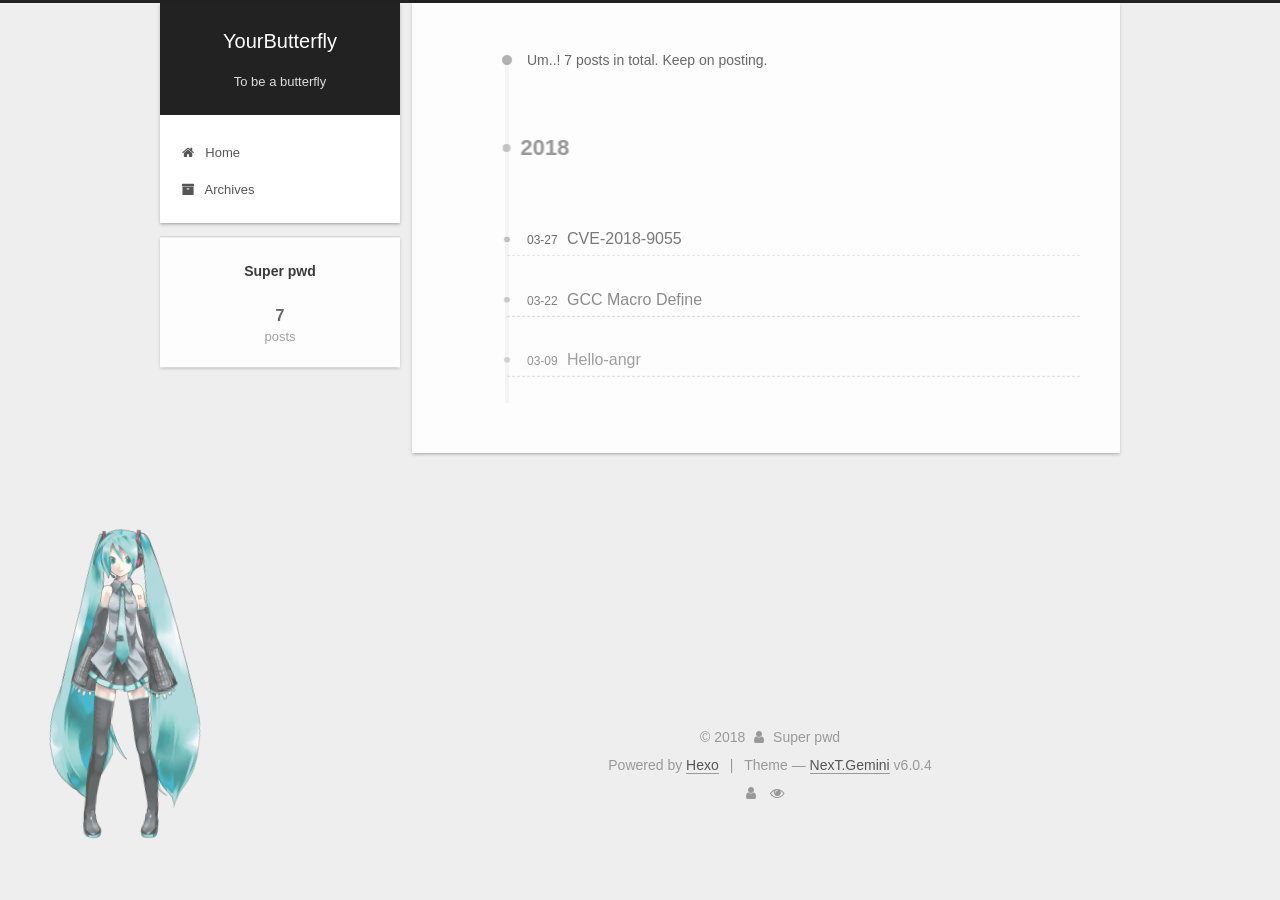
<file: archives/2018/03/index.html>
<!DOCTYPE html>



  


<html class="theme-next gemini use-motion" lang="">
<head>
  <meta charset="UTF-8"/>
<meta http-equiv="X-UA-Compatible" content="IE=edge" />
<meta name="viewport" content="width=device-width, initial-scale=1, maximum-scale=1"/>
<meta name="theme-color" content="#222">












<meta http-equiv="Cache-Control" content="no-transform" />
<meta http-equiv="Cache-Control" content="no-siteapp" />
















  
  
  <link href="/lib/fancybox/source/jquery.fancybox.css?v=2.1.5" rel="stylesheet" type="text/css" />







<link href="/lib/font-awesome/css/font-awesome.min.css?v=4.6.2" rel="stylesheet" type="text/css" />

<link href="/css/main.css?v=6.0.4" rel="stylesheet" type="text/css" />


  <link rel="apple-touch-icon" sizes="180x180" href="/images/apple-touch-icon-next.png?v=6.0.4">


  <link rel="icon" type="image/png" sizes="32x32" href="/images/favicon-32x32-next.png?v=6.0.4">


  <link rel="icon" type="image/png" sizes="16x16" href="/images/favicon-16x16-next.png?v=6.0.4">


  <link rel="mask-icon" href="/images/logo.svg?v=6.0.4" color="#222">









<script type="text/javascript" id="hexo.configurations">
  var NexT = window.NexT || {};
  var CONFIG = {
    root: '/',
    scheme: 'Gemini',
    version: '6.0.4',
    sidebar: {"position":"left","display":"post","offset":12,"b2t":false,"scrollpercent":false,"onmobile":false},
    fancybox: true,
    fastclick: false,
    lazyload: false,
    tabs: true,
    motion: {"enable":true,"async":false,"transition":{"post_block":"fadeIn","post_header":"slideDownIn","post_body":"slideDownIn","coll_header":"slideLeftIn","sidebar":"slideUpIn"}},
    algolia: {
      applicationID: '',
      apiKey: '',
      indexName: '',
      hits: {"per_page":10},
      labels: {"input_placeholder":"Search for Posts","hits_empty":"We didn't find any results for the search: ${query}","hits_stats":"${hits} results found in ${time} ms"}
    }
  };
</script>


  




  
  <meta name="keywords" content="Hexo, NexT" />


<meta property="og:type" content="website">
<meta property="og:title" content="YourButterfly">
<meta property="og:url" content="http://superpwd.club/archives/2018/03/index.html">
<meta property="og:site_name" content="YourButterfly">
<meta name="twitter:card" content="summary">
<meta name="twitter:title" content="YourButterfly">






  <link rel="canonical" href="http://superpwd.club/archives/2018/03/"/>



<script type="text/javascript" id="page.configurations">
  CONFIG.page = {
    sidebar: "",
  };
</script>
  <title>Archive | YourButterfly</title>
  









  <noscript>
  <style type="text/css">
    .use-motion .motion-element,
    .use-motion .brand,
    .use-motion .menu-item,
    .sidebar-inner,
    .use-motion .post-block,
    .use-motion .pagination,
    .use-motion .comments,
    .use-motion .post-header,
    .use-motion .post-body,
    .use-motion .collection-title { opacity: initial; }

    .use-motion .logo,
    .use-motion .site-title,
    .use-motion .site-subtitle {
      opacity: initial;
      top: initial;
    }

    .use-motion {
      .logo-line-before i { left: initial; }
      .logo-line-after i { right: initial; }
    }
  </style>
</noscript>

</head>

<body itemscope itemtype="http://schema.org/WebPage" lang="">

  
  
    
  

  <div class="container sidebar-position-left page-archive">
    <div class="headband"></div>

    <header id="header" class="header" itemscope itemtype="http://schema.org/WPHeader">
      <div class="header-inner"> <div class="site-brand-wrapper">
  <div class="site-meta ">
    

    <div class="custom-logo-site-title">
      <a href="/"  class="brand" rel="start">
        <span class="logo-line-before"><i></i></span>
        <span class="site-title">YourButterfly</span>
        <span class="logo-line-after"><i></i></span>
      </a>
    </div>
      
        <p class="site-subtitle">To be a butterfly</p>
      
  </div>

  <div class="site-nav-toggle">
    <button>
      <span class="btn-bar"></span>
      <span class="btn-bar"></span>
      <span class="btn-bar"></span>
    </button>
  </div>
</div>

<nav class="site-nav">
  

  
    <ul id="menu" class="menu">
      
        
        <li class="menu-item menu-item-home">
          <a href="/" rel="section">
            <i class="menu-item-icon fa fa-fw fa-home"></i> <br />Home</a>
        </li>
      
        
        <li class="menu-item menu-item-archives">
          <a href="/archives/" rel="section">
            <i class="menu-item-icon fa fa-fw fa-archive"></i> <br />Archives</a>
        </li>
      

      
    </ul>
  

  
</nav>


  



 </div>
    </header>

    


    <main id="main" class="main">
      <div class="main-inner">
        <div class="content-wrap">
          <div id="content" class="content">
            

  
  
  
  <div class="post-block archive">
    <div id="posts" class="posts-collapse">
      <span class="archive-move-on"></span>

      
      <span class="archive-page-counter">
        
        
        
          
        
        Um..! 7 posts in total. Keep on posting.
      </span>
      

      

        
        
        

        
          
          <div class="collection-title">
            <h1 class="archive-year" id="archive-year-2018">2018</h1>
          </div>
        
        

        

  <article class="post post-type-normal" itemscope itemtype="http://schema.org/Article">
    <header class="post-header">

      <h2 class="post-title">
        
            <a class="post-title-link" href="/2018/03/27/CVE-2018-9055/" itemprop="url">
              
                <span itemprop="name">CVE-2018-9055</span>
              
            </a>
        
      </h2>

      <div class="post-meta">
        <time class="post-time" itemprop="dateCreated"
              datetime="2018-03-27T15:38:55+08:00"
              content="2018-03-27" >
          03-27
        </time>
      </div>

    </header>
  </article>



      

        
        
        

        
        

        

  <article class="post post-type-normal" itemscope itemtype="http://schema.org/Article">
    <header class="post-header">

      <h2 class="post-title">
        
            <a class="post-title-link" href="/2018/03/22/GCC-Macro-Define/" itemprop="url">
              
                <span itemprop="name">GCC Macro Define</span>
              
            </a>
        
      </h2>

      <div class="post-meta">
        <time class="post-time" itemprop="dateCreated"
              datetime="2018-03-22T15:39:54+08:00"
              content="2018-03-22" >
          03-22
        </time>
      </div>

    </header>
  </article>



      

        
        
        

        
        

        

  <article class="post post-type-normal" itemscope itemtype="http://schema.org/Article">
    <header class="post-header">

      <h2 class="post-title">
        
            <a class="post-title-link" href="/2018/03/09/Hello-angr/" itemprop="url">
              
                <span itemprop="name">Hello-angr</span>
              
            </a>
        
      </h2>

      <div class="post-meta">
        <time class="post-time" itemprop="dateCreated"
              datetime="2018-03-09T09:53:25+08:00"
              content="2018-03-09" >
          03-09
        </time>
      </div>

    </header>
  </article>



      

    </div>
  </div>
  
  
  

  



          </div>
          

        </div>
        
          
  
  <div class="sidebar-toggle">
    <div class="sidebar-toggle-line-wrap">
      <span class="sidebar-toggle-line sidebar-toggle-line-first"></span>
      <span class="sidebar-toggle-line sidebar-toggle-line-middle"></span>
      <span class="sidebar-toggle-line sidebar-toggle-line-last"></span>
    </div>
  </div>

  <aside id="sidebar" class="sidebar">
    
    <div class="sidebar-inner">

      

      

      <section class="site-overview-wrap sidebar-panel sidebar-panel-active">
        <div class="site-overview">
          <div class="site-author motion-element" itemprop="author" itemscope itemtype="http://schema.org/Person">
            
              <p class="site-author-name" itemprop="name">Super pwd</p>
              <p class="site-description motion-element" itemprop="description"></p>
          </div>

          
            <nav class="site-state motion-element">
              
                <div class="site-state-item site-state-posts">
                
                  <a href="/archives/">
                
                    <span class="site-state-item-count">7</span>
                    <span class="site-state-item-name">posts</span>
                  </a>
                </div>
              

              

              
            </nav>
          

          

          

          
          

          
          

          
            
          
          

        </div>
      </section>

      

      

    </div>
  </aside>


        
      </div>
    </main>

    <footer id="footer" class="footer">
      <div class="footer-inner">
        <div class="copyright">&copy; <span itemprop="copyrightYear">2018</span>
  <span class="with-love">
    <i class="fa fa-user"></i>
  </span>
  <span class="author" itemprop="copyrightHolder">Super pwd</span>

  

  
</div>




  <div class="powered-by">Powered by <a class="theme-link" target="_blank" href="https://hexo.io">Hexo</a></div>



  <span class="post-meta-divider">|</span>



  <div class="theme-info">Theme &mdash; <a class="theme-link" target="_blank" href="https://github.com/theme-next/hexo-theme-next">NexT.Gemini</a> v6.0.4</div>




        
<div class="busuanzi-count">
  <script async src="https://dn-lbstatics.qbox.me/busuanzi/2.3/busuanzi.pure.mini.js"></script>

  
    <span class="site-uv" title="Total Visitors">
      <i class="fa fa-user"></i>
      <span class="busuanzi-value" id="busuanzi_value_site_uv"></span>
    </span>
  

  
    <span class="site-pv" title="Total Views">
      <i class="fa fa-eye"></i>
      <span class="busuanzi-value" id="busuanzi_value_site_pv"></span>
    </span>
  
</div>









        
      </div>
    </footer>

    
      <div class="back-to-top">
        <i class="fa fa-arrow-up"></i>
        
      </div>
    

    

  </div>

  

<script type="text/javascript">
  if (Object.prototype.toString.call(window.Promise) !== '[object Function]') {
    window.Promise = null;
  }
</script>












  















  
  
    <script type="text/javascript" src="/lib/jquery/index.js?v=2.1.3"></script>
  

  
  
    <script type="text/javascript" src="/lib/velocity/velocity.min.js?v=1.2.1"></script>
  

  
  
    <script type="text/javascript" src="/lib/velocity/velocity.ui.min.js?v=1.2.1"></script>
  

  
  
    <script type="text/javascript" src="/lib/fancybox/source/jquery.fancybox.pack.js?v=2.1.5"></script>
  


  


  <script type="text/javascript" src="/js/src/utils.js?v=6.0.4"></script>

  <script type="text/javascript" src="/js/src/motion.js?v=6.0.4"></script>



  
  


  <script type="text/javascript" src="/js/src/affix.js?v=6.0.4"></script>

  <script type="text/javascript" src="/js/src/schemes/pisces.js?v=6.0.4"></script>



  

  


  <script type="text/javascript" src="/js/src/bootstrap.js?v=6.0.4"></script>



  



	





  





  










  





  

  

  

  

  
  

  

  

  

  

<script src="/live2dw/lib/L2Dwidget.min.js?0c58a1486de42ac6cc1c59c7d98ae887"></script><script>L2Dwidget.init({"model":{"jsonPath":"/live2dw/assets/miku.model.json"},"display":{"position":"left","width":120,"height":240},"mobile":{"show":true}});</script></body>
</html>
</file>
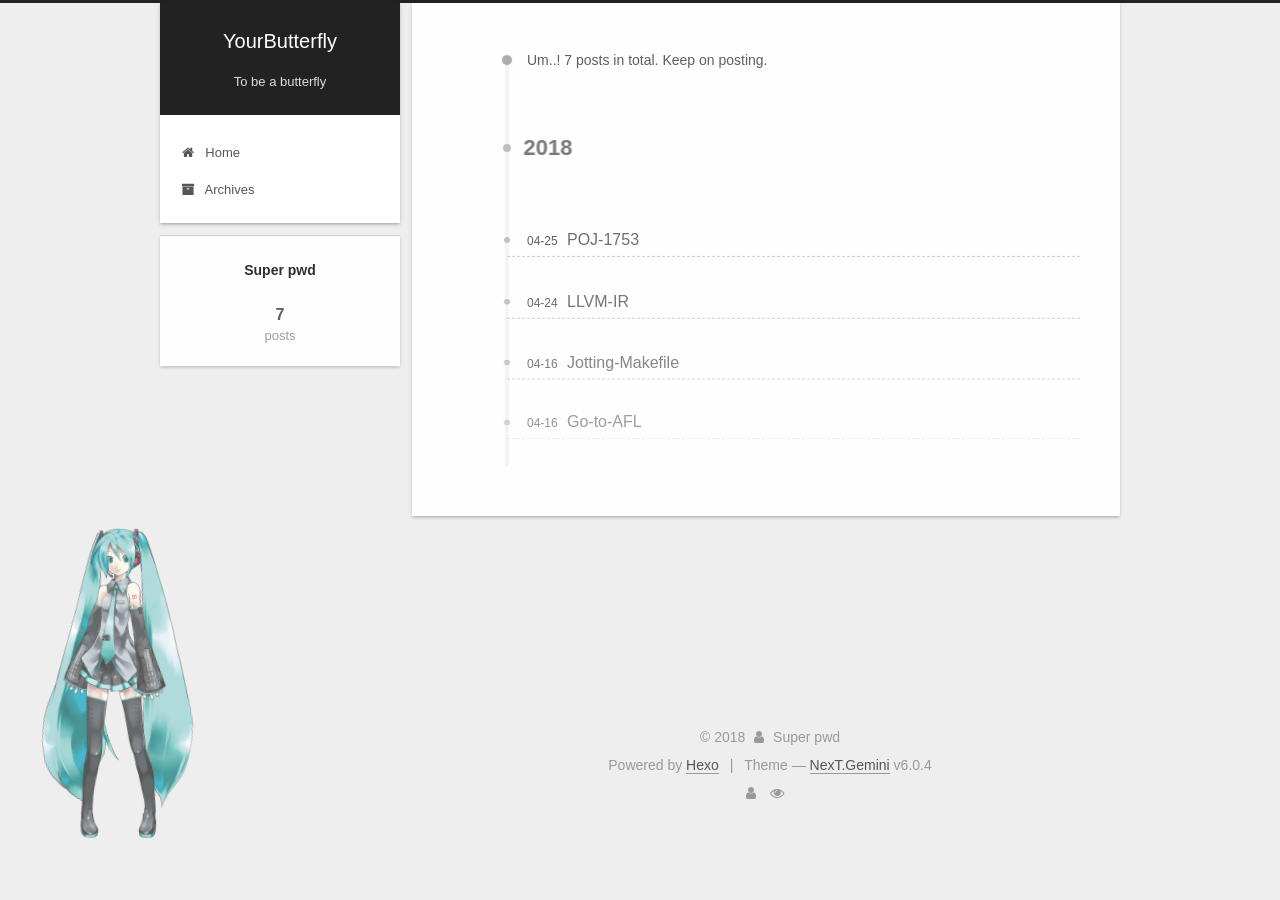
<file: archives/2018/04/index.html>
<!DOCTYPE html>



  


<html class="theme-next gemini use-motion" lang="">
<head>
  <meta charset="UTF-8"/>
<meta http-equiv="X-UA-Compatible" content="IE=edge" />
<meta name="viewport" content="width=device-width, initial-scale=1, maximum-scale=1"/>
<meta name="theme-color" content="#222">












<meta http-equiv="Cache-Control" content="no-transform" />
<meta http-equiv="Cache-Control" content="no-siteapp" />
















  
  
  <link href="/lib/fancybox/source/jquery.fancybox.css?v=2.1.5" rel="stylesheet" type="text/css" />







<link href="/lib/font-awesome/css/font-awesome.min.css?v=4.6.2" rel="stylesheet" type="text/css" />

<link href="/css/main.css?v=6.0.4" rel="stylesheet" type="text/css" />


  <link rel="apple-touch-icon" sizes="180x180" href="/images/apple-touch-icon-next.png?v=6.0.4">


  <link rel="icon" type="image/png" sizes="32x32" href="/images/favicon-32x32-next.png?v=6.0.4">


  <link rel="icon" type="image/png" sizes="16x16" href="/images/favicon-16x16-next.png?v=6.0.4">


  <link rel="mask-icon" href="/images/logo.svg?v=6.0.4" color="#222">









<script type="text/javascript" id="hexo.configurations">
  var NexT = window.NexT || {};
  var CONFIG = {
    root: '/',
    scheme: 'Gemini',
    version: '6.0.4',
    sidebar: {"position":"left","display":"post","offset":12,"b2t":false,"scrollpercent":false,"onmobile":false},
    fancybox: true,
    fastclick: false,
    lazyload: false,
    tabs: true,
    motion: {"enable":true,"async":false,"transition":{"post_block":"fadeIn","post_header":"slideDownIn","post_body":"slideDownIn","coll_header":"slideLeftIn","sidebar":"slideUpIn"}},
    algolia: {
      applicationID: '',
      apiKey: '',
      indexName: '',
      hits: {"per_page":10},
      labels: {"input_placeholder":"Search for Posts","hits_empty":"We didn't find any results for the search: ${query}","hits_stats":"${hits} results found in ${time} ms"}
    }
  };
</script>


  




  
  <meta name="keywords" content="Hexo, NexT" />


<meta property="og:type" content="website">
<meta property="og:title" content="YourButterfly">
<meta property="og:url" content="http://superpwd.club/archives/2018/04/index.html">
<meta property="og:site_name" content="YourButterfly">
<meta name="twitter:card" content="summary">
<meta name="twitter:title" content="YourButterfly">






  <link rel="canonical" href="http://superpwd.club/archives/2018/04/"/>



<script type="text/javascript" id="page.configurations">
  CONFIG.page = {
    sidebar: "",
  };
</script>
  <title>Archive | YourButterfly</title>
  









  <noscript>
  <style type="text/css">
    .use-motion .motion-element,
    .use-motion .brand,
    .use-motion .menu-item,
    .sidebar-inner,
    .use-motion .post-block,
    .use-motion .pagination,
    .use-motion .comments,
    .use-motion .post-header,
    .use-motion .post-body,
    .use-motion .collection-title { opacity: initial; }

    .use-motion .logo,
    .use-motion .site-title,
    .use-motion .site-subtitle {
      opacity: initial;
      top: initial;
    }

    .use-motion {
      .logo-line-before i { left: initial; }
      .logo-line-after i { right: initial; }
    }
  </style>
</noscript>

</head>

<body itemscope itemtype="http://schema.org/WebPage" lang="">

  
  
    
  

  <div class="container sidebar-position-left page-archive">
    <div class="headband"></div>

    <header id="header" class="header" itemscope itemtype="http://schema.org/WPHeader">
      <div class="header-inner"> <div class="site-brand-wrapper">
  <div class="site-meta ">
    

    <div class="custom-logo-site-title">
      <a href="/"  class="brand" rel="start">
        <span class="logo-line-before"><i></i></span>
        <span class="site-title">YourButterfly</span>
        <span class="logo-line-after"><i></i></span>
      </a>
    </div>
      
        <p class="site-subtitle">To be a butterfly</p>
      
  </div>

  <div class="site-nav-toggle">
    <button>
      <span class="btn-bar"></span>
      <span class="btn-bar"></span>
      <span class="btn-bar"></span>
    </button>
  </div>
</div>

<nav class="site-nav">
  

  
    <ul id="menu" class="menu">
      
        
        <li class="menu-item menu-item-home">
          <a href="/" rel="section">
            <i class="menu-item-icon fa fa-fw fa-home"></i> <br />Home</a>
        </li>
      
        
        <li class="menu-item menu-item-archives">
          <a href="/archives/" rel="section">
            <i class="menu-item-icon fa fa-fw fa-archive"></i> <br />Archives</a>
        </li>
      

      
    </ul>
  

  
</nav>


  



 </div>
    </header>

    


    <main id="main" class="main">
      <div class="main-inner">
        <div class="content-wrap">
          <div id="content" class="content">
            

  
  
  
  <div class="post-block archive">
    <div id="posts" class="posts-collapse">
      <span class="archive-move-on"></span>

      
      <span class="archive-page-counter">
        
        
        
          
        
        Um..! 7 posts in total. Keep on posting.
      </span>
      

      

        
        
        

        
          
          <div class="collection-title">
            <h1 class="archive-year" id="archive-year-2018">2018</h1>
          </div>
        
        

        

  <article class="post post-type-normal" itemscope itemtype="http://schema.org/Article">
    <header class="post-header">

      <h2 class="post-title">
        
            <a class="post-title-link" href="/2018/04/25/POJ-1753/" itemprop="url">
              
                <span itemprop="name">POJ-1753</span>
              
            </a>
        
      </h2>

      <div class="post-meta">
        <time class="post-time" itemprop="dateCreated"
              datetime="2018-04-25T10:04:54+08:00"
              content="2018-04-25" >
          04-25
        </time>
      </div>

    </header>
  </article>



      

        
        
        

        
        

        

  <article class="post post-type-normal" itemscope itemtype="http://schema.org/Article">
    <header class="post-header">

      <h2 class="post-title">
        
            <a class="post-title-link" href="/2018/04/24/LLVM-IR/" itemprop="url">
              
                <span itemprop="name">LLVM-IR</span>
              
            </a>
        
      </h2>

      <div class="post-meta">
        <time class="post-time" itemprop="dateCreated"
              datetime="2018-04-24T11:47:04+08:00"
              content="2018-04-24" >
          04-24
        </time>
      </div>

    </header>
  </article>



      

        
        
        

        
        

        

  <article class="post post-type-normal" itemscope itemtype="http://schema.org/Article">
    <header class="post-header">

      <h2 class="post-title">
        
            <a class="post-title-link" href="/2018/04/16/Jotting-Makefile/" itemprop="url">
              
                <span itemprop="name">Jotting-Makefile</span>
              
            </a>
        
      </h2>

      <div class="post-meta">
        <time class="post-time" itemprop="dateCreated"
              datetime="2018-04-16T15:59:39+08:00"
              content="2018-04-16" >
          04-16
        </time>
      </div>

    </header>
  </article>



      

        
        
        

        
        

        

  <article class="post post-type-normal" itemscope itemtype="http://schema.org/Article">
    <header class="post-header">

      <h2 class="post-title">
        
            <a class="post-title-link" href="/2018/04/16/Go-to-AFL/" itemprop="url">
              
                <span itemprop="name">Go-to-AFL</span>
              
            </a>
        
      </h2>

      <div class="post-meta">
        <time class="post-time" itemprop="dateCreated"
              datetime="2018-04-16T14:46:45+08:00"
              content="2018-04-16" >
          04-16
        </time>
      </div>

    </header>
  </article>



      

    </div>
  </div>
  
  
  

  



          </div>
          

        </div>
        
          
  
  <div class="sidebar-toggle">
    <div class="sidebar-toggle-line-wrap">
      <span class="sidebar-toggle-line sidebar-toggle-line-first"></span>
      <span class="sidebar-toggle-line sidebar-toggle-line-middle"></span>
      <span class="sidebar-toggle-line sidebar-toggle-line-last"></span>
    </div>
  </div>

  <aside id="sidebar" class="sidebar">
    
    <div class="sidebar-inner">

      

      

      <section class="site-overview-wrap sidebar-panel sidebar-panel-active">
        <div class="site-overview">
          <div class="site-author motion-element" itemprop="author" itemscope itemtype="http://schema.org/Person">
            
              <p class="site-author-name" itemprop="name">Super pwd</p>
              <p class="site-description motion-element" itemprop="description"></p>
          </div>

          
            <nav class="site-state motion-element">
              
                <div class="site-state-item site-state-posts">
                
                  <a href="/archives/">
                
                    <span class="site-state-item-count">7</span>
                    <span class="site-state-item-name">posts</span>
                  </a>
                </div>
              

              

              
            </nav>
          

          

          

          
          

          
          

          
            
          
          

        </div>
      </section>

      

      

    </div>
  </aside>


        
      </div>
    </main>

    <footer id="footer" class="footer">
      <div class="footer-inner">
        <div class="copyright">&copy; <span itemprop="copyrightYear">2018</span>
  <span class="with-love">
    <i class="fa fa-user"></i>
  </span>
  <span class="author" itemprop="copyrightHolder">Super pwd</span>

  

  
</div>




  <div class="powered-by">Powered by <a class="theme-link" target="_blank" href="https://hexo.io">Hexo</a></div>



  <span class="post-meta-divider">|</span>



  <div class="theme-info">Theme &mdash; <a class="theme-link" target="_blank" href="https://github.com/theme-next/hexo-theme-next">NexT.Gemini</a> v6.0.4</div>




        
<div class="busuanzi-count">
  <script async src="https://dn-lbstatics.qbox.me/busuanzi/2.3/busuanzi.pure.mini.js"></script>

  
    <span class="site-uv" title="Total Visitors">
      <i class="fa fa-user"></i>
      <span class="busuanzi-value" id="busuanzi_value_site_uv"></span>
    </span>
  

  
    <span class="site-pv" title="Total Views">
      <i class="fa fa-eye"></i>
      <span class="busuanzi-value" id="busuanzi_value_site_pv"></span>
    </span>
  
</div>









        
      </div>
    </footer>

    
      <div class="back-to-top">
        <i class="fa fa-arrow-up"></i>
        
      </div>
    

    

  </div>

  

<script type="text/javascript">
  if (Object.prototype.toString.call(window.Promise) !== '[object Function]') {
    window.Promise = null;
  }
</script>












  















  
  
    <script type="text/javascript" src="/lib/jquery/index.js?v=2.1.3"></script>
  

  
  
    <script type="text/javascript" src="/lib/velocity/velocity.min.js?v=1.2.1"></script>
  

  
  
    <script type="text/javascript" src="/lib/velocity/velocity.ui.min.js?v=1.2.1"></script>
  

  
  
    <script type="text/javascript" src="/lib/fancybox/source/jquery.fancybox.pack.js?v=2.1.5"></script>
  


  


  <script type="text/javascript" src="/js/src/utils.js?v=6.0.4"></script>

  <script type="text/javascript" src="/js/src/motion.js?v=6.0.4"></script>



  
  


  <script type="text/javascript" src="/js/src/affix.js?v=6.0.4"></script>

  <script type="text/javascript" src="/js/src/schemes/pisces.js?v=6.0.4"></script>



  

  


  <script type="text/javascript" src="/js/src/bootstrap.js?v=6.0.4"></script>



  



	





  





  










  





  

  

  

  

  
  

  

  

  

  

<script src="/live2dw/lib/L2Dwidget.min.js?0c58a1486de42ac6cc1c59c7d98ae887"></script><script>L2Dwidget.init({"model":{"jsonPath":"/live2dw/assets/miku.model.json"},"display":{"position":"left","width":120,"height":240},"mobile":{"show":true}});</script></body>
</html>
</file>
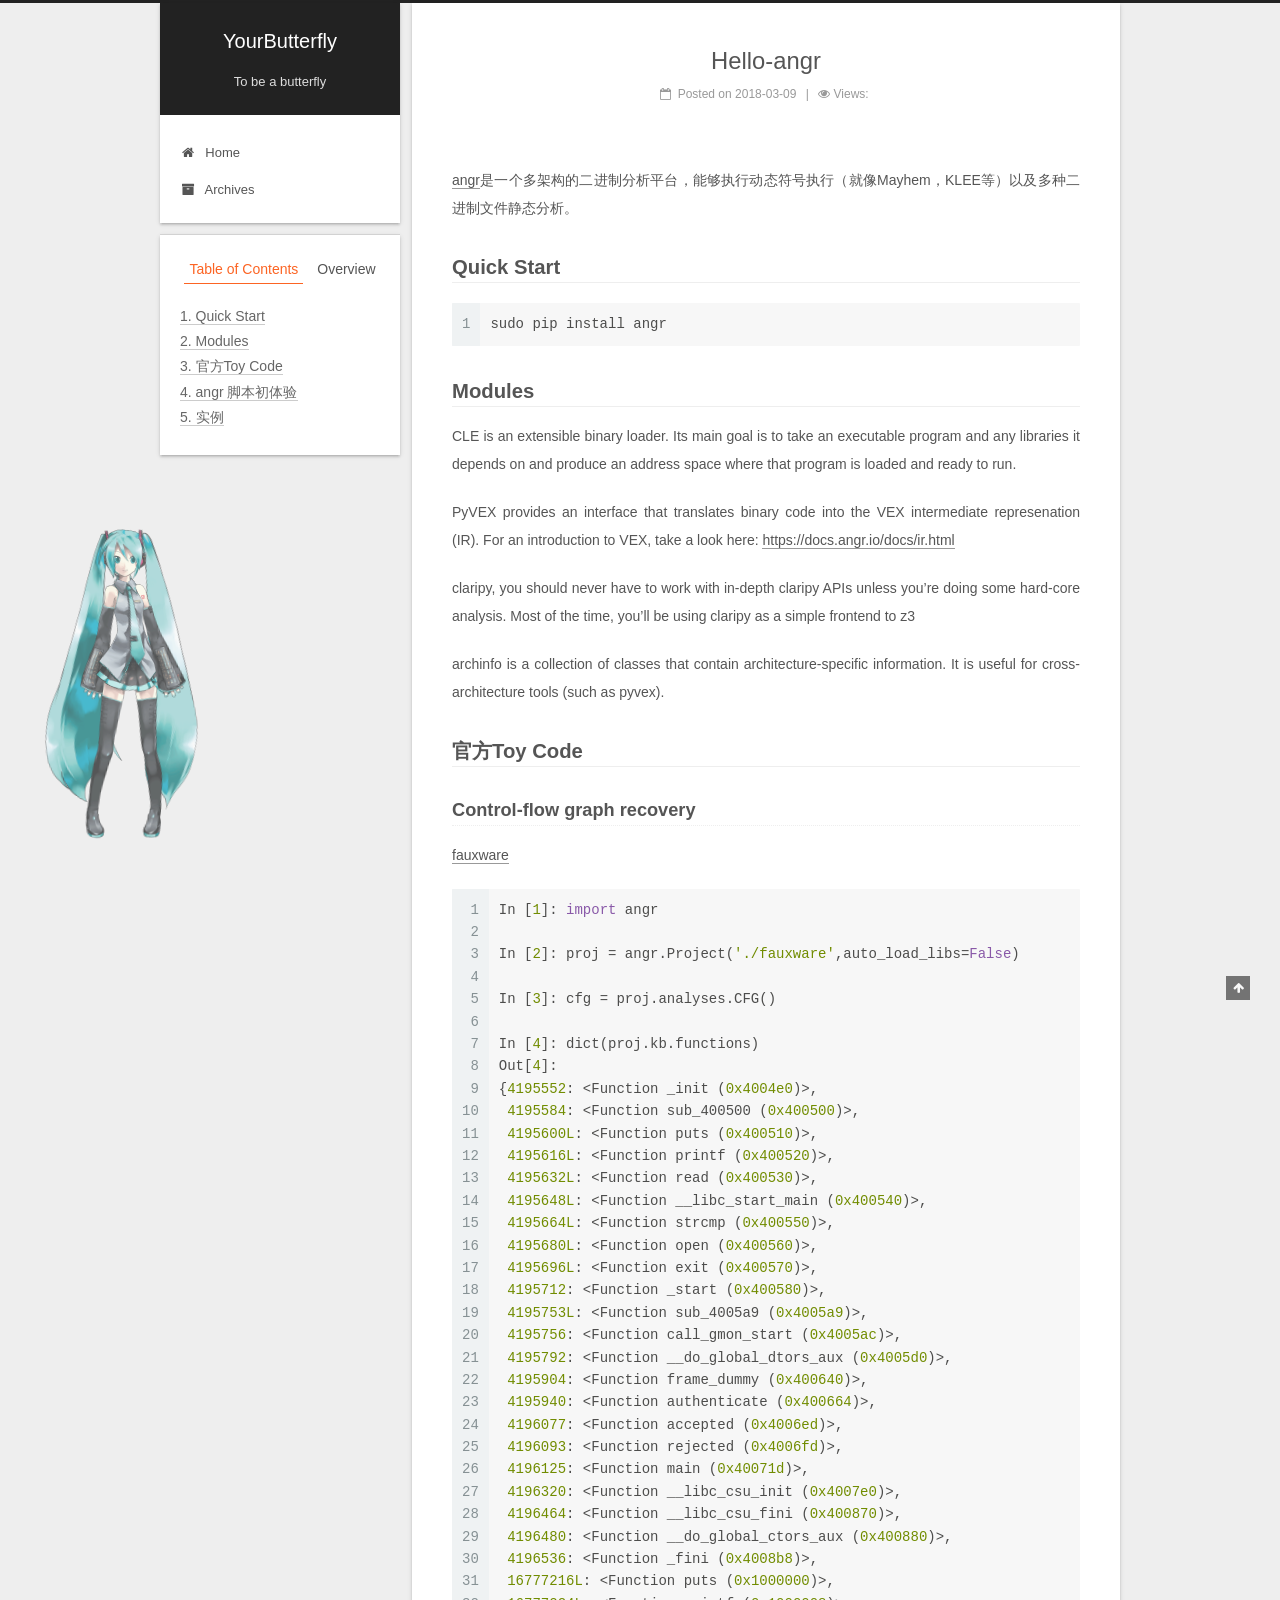
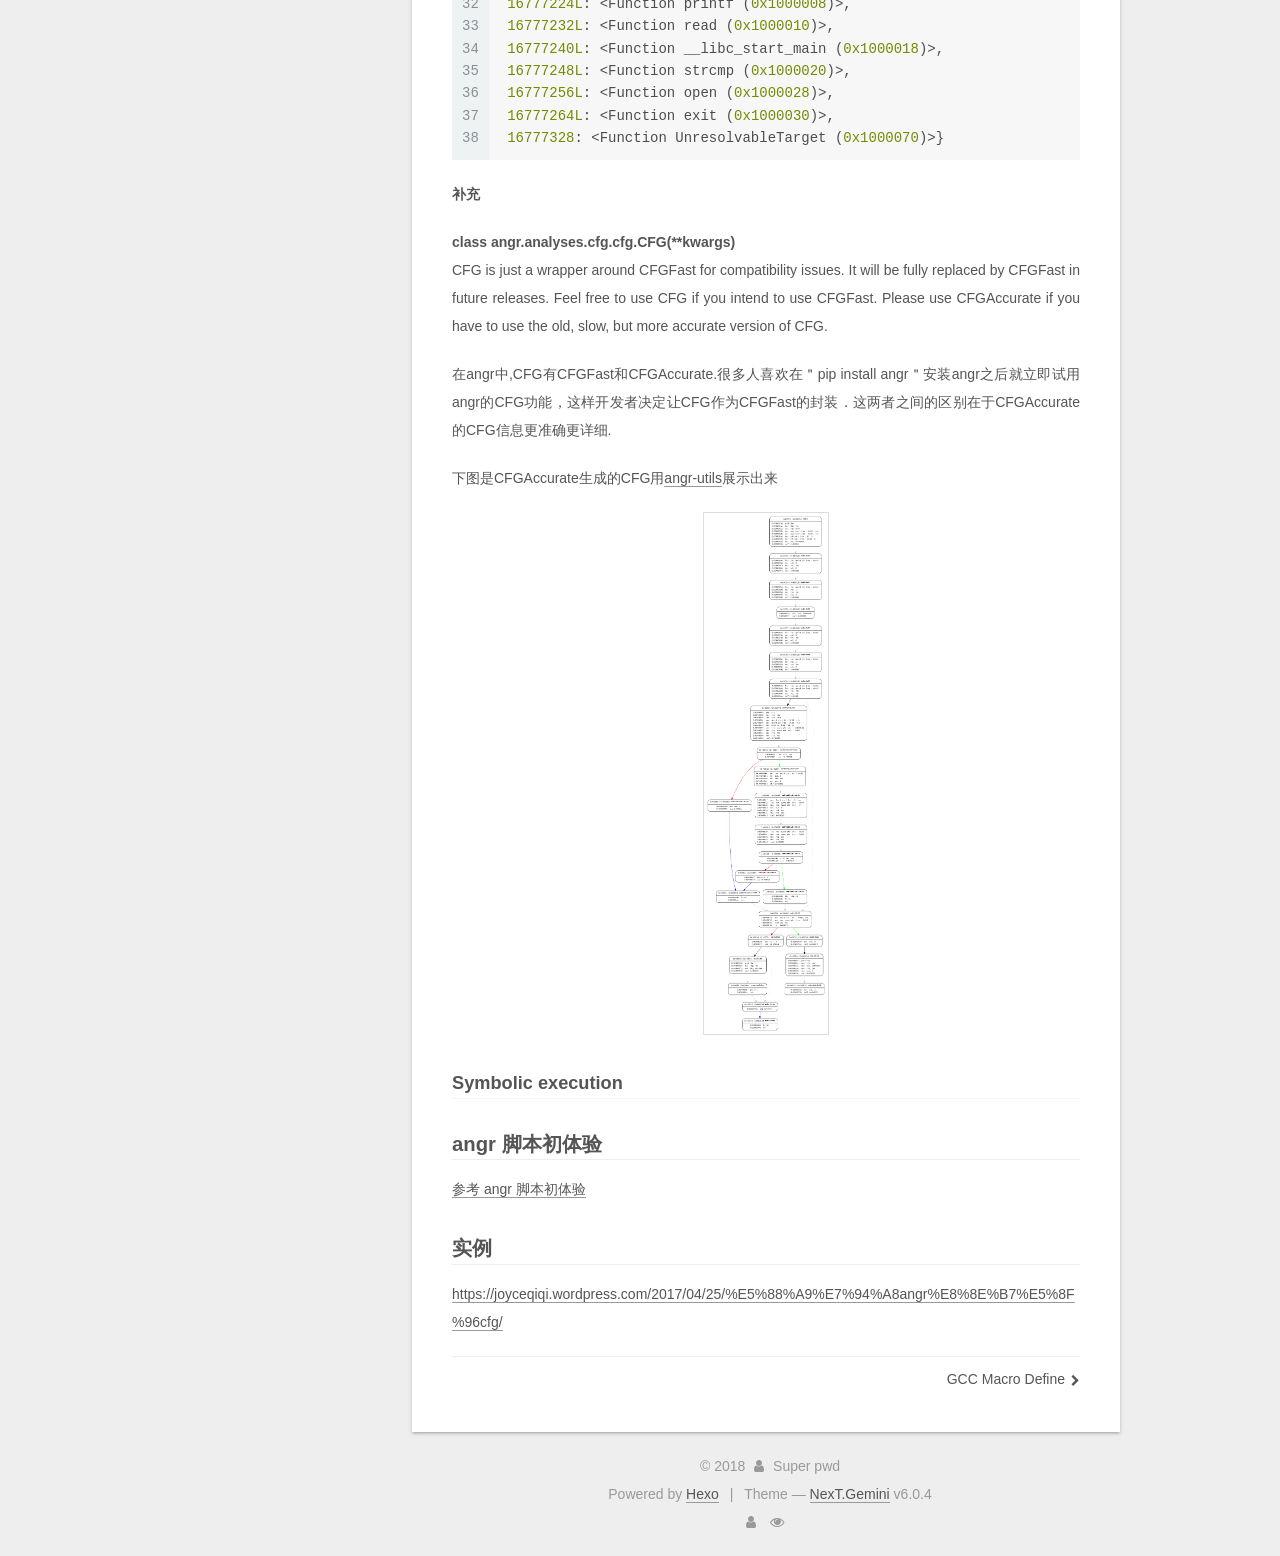
<file: 2018/03/09/Hello-angr/index.html>
<!DOCTYPE html>



  


<html class="theme-next gemini use-motion" lang="">
<head>
  <meta charset="UTF-8"/>
<meta http-equiv="X-UA-Compatible" content="IE=edge" />
<meta name="viewport" content="width=device-width, initial-scale=1, maximum-scale=1"/>
<meta name="theme-color" content="#222">












<meta http-equiv="Cache-Control" content="no-transform" />
<meta http-equiv="Cache-Control" content="no-siteapp" />
















  
  
  <link href="/lib/fancybox/source/jquery.fancybox.css?v=2.1.5" rel="stylesheet" type="text/css" />







<link href="/lib/font-awesome/css/font-awesome.min.css?v=4.6.2" rel="stylesheet" type="text/css" />

<link href="/css/main.css?v=6.0.4" rel="stylesheet" type="text/css" />


  <link rel="apple-touch-icon" sizes="180x180" href="/images/apple-touch-icon-next.png?v=6.0.4">


  <link rel="icon" type="image/png" sizes="32x32" href="/images/favicon-32x32-next.png?v=6.0.4">


  <link rel="icon" type="image/png" sizes="16x16" href="/images/favicon-16x16-next.png?v=6.0.4">


  <link rel="mask-icon" href="/images/logo.svg?v=6.0.4" color="#222">









<script type="text/javascript" id="hexo.configurations">
  var NexT = window.NexT || {};
  var CONFIG = {
    root: '/',
    scheme: 'Gemini',
    version: '6.0.4',
    sidebar: {"position":"left","display":"post","offset":12,"b2t":false,"scrollpercent":false,"onmobile":false},
    fancybox: true,
    fastclick: false,
    lazyload: false,
    tabs: true,
    motion: {"enable":true,"async":false,"transition":{"post_block":"fadeIn","post_header":"slideDownIn","post_body":"slideDownIn","coll_header":"slideLeftIn","sidebar":"slideUpIn"}},
    algolia: {
      applicationID: '',
      apiKey: '',
      indexName: '',
      hits: {"per_page":10},
      labels: {"input_placeholder":"Search for Posts","hits_empty":"We didn't find any results for the search: ${query}","hits_stats":"${hits} results found in ${time} ms"}
    }
  };
</script>


  




  
  <meta name="keywords" content="Hexo, NexT" />


<meta name="description" content="angr是一个多架构的二进制分析平台，能够执行动态符号执行（就像Mayhem，KLEE等）以及多种二进制文件静态分析。 Quick Start1sudo pip install angr ModulesCLE is an extensible binary loader. Its main goal is to take an executable program and any librarie">
<meta property="og:type" content="article">
<meta property="og:title" content="Hello-angr">
<meta property="og:url" content="http://superpwd.club/2018/03/09/Hello-angr/index.html">
<meta property="og:site_name" content="YourButterfly">
<meta property="og:description" content="angr是一个多架构的二进制分析平台，能够执行动态符号执行（就像Mayhem，KLEE等）以及多种二进制文件静态分析。 Quick Start1sudo pip install angr ModulesCLE is an extensible binary loader. Its main goal is to take an executable program and any librarie">
<meta property="og:image" content="http://superpwd.club/2018/03/09/Hello-angr/Wellcome-to-angr-CFGAccurate.png">
<meta property="og:updated_time" content="2018-04-12T10:41:03.320Z">
<meta name="twitter:card" content="summary">
<meta name="twitter:title" content="Hello-angr">
<meta name="twitter:description" content="angr是一个多架构的二进制分析平台，能够执行动态符号执行（就像Mayhem，KLEE等）以及多种二进制文件静态分析。 Quick Start1sudo pip install angr ModulesCLE is an extensible binary loader. Its main goal is to take an executable program and any librarie">
<meta name="twitter:image" content="http://superpwd.club/2018/03/09/Hello-angr/Wellcome-to-angr-CFGAccurate.png">






  <link rel="canonical" href="http://superpwd.club/2018/03/09/Hello-angr/"/>



<script type="text/javascript" id="page.configurations">
  CONFIG.page = {
    sidebar: "",
  };
</script>
  <title>Hello-angr | YourButterfly</title>
  









  <noscript>
  <style type="text/css">
    .use-motion .motion-element,
    .use-motion .brand,
    .use-motion .menu-item,
    .sidebar-inner,
    .use-motion .post-block,
    .use-motion .pagination,
    .use-motion .comments,
    .use-motion .post-header,
    .use-motion .post-body,
    .use-motion .collection-title { opacity: initial; }

    .use-motion .logo,
    .use-motion .site-title,
    .use-motion .site-subtitle {
      opacity: initial;
      top: initial;
    }

    .use-motion {
      .logo-line-before i { left: initial; }
      .logo-line-after i { right: initial; }
    }
  </style>
</noscript>

</head>

<body itemscope itemtype="http://schema.org/WebPage" lang="">

  
  
    
  

  <div class="container sidebar-position-left page-post-detail">
    <div class="headband"></div>

    <header id="header" class="header" itemscope itemtype="http://schema.org/WPHeader">
      <div class="header-inner"> <div class="site-brand-wrapper">
  <div class="site-meta ">
    

    <div class="custom-logo-site-title">
      <a href="/"  class="brand" rel="start">
        <span class="logo-line-before"><i></i></span>
        <span class="site-title">YourButterfly</span>
        <span class="logo-line-after"><i></i></span>
      </a>
    </div>
      
        <p class="site-subtitle">To be a butterfly</p>
      
  </div>

  <div class="site-nav-toggle">
    <button>
      <span class="btn-bar"></span>
      <span class="btn-bar"></span>
      <span class="btn-bar"></span>
    </button>
  </div>
</div>

<nav class="site-nav">
  

  
    <ul id="menu" class="menu">
      
        
        <li class="menu-item menu-item-home">
          <a href="/" rel="section">
            <i class="menu-item-icon fa fa-fw fa-home"></i> <br />Home</a>
        </li>
      
        
        <li class="menu-item menu-item-archives">
          <a href="/archives/" rel="section">
            <i class="menu-item-icon fa fa-fw fa-archive"></i> <br />Archives</a>
        </li>
      

      
    </ul>
  

  
</nav>


  



 </div>
    </header>

    


    <main id="main" class="main">
      <div class="main-inner">
        <div class="content-wrap">
          <div id="content" class="content">
            

  <div id="posts" class="posts-expand">
    

  

  
  
  

  

  <article class="post post-type-normal" itemscope itemtype="http://schema.org/Article">
  
  
  
  <div class="post-block">
    <link itemprop="mainEntityOfPage" href="http://superpwd.club/2018/03/09/Hello-angr/">

    <span hidden itemprop="author" itemscope itemtype="http://schema.org/Person">
      <meta itemprop="name" content="Super pwd">
      <meta itemprop="description" content="">
      <meta itemprop="image" content="/images/avatar.gif">
    </span>

    <span hidden itemprop="publisher" itemscope itemtype="http://schema.org/Organization">
      <meta itemprop="name" content="YourButterfly">
    </span>

    
      <header class="post-header">

        
        
          <h1 class="post-title" itemprop="name headline">Hello-angr</h1>
        

        <div class="post-meta">
          <span class="post-time">
            
              <span class="post-meta-item-icon">
                <i class="fa fa-calendar-o"></i>
              </span>
              
                <span class="post-meta-item-text">Posted on</span>
              
              <time title="Post created" itemprop="dateCreated datePublished" datetime="2018-03-09T09:53:25+08:00">2018-03-09</time>
            

            
            

            
          </span>

          

          
            
          

          
          

          
            <span class="post-meta-divider">|</span>
            <span class="post-meta-item-icon"
            >
            <i class="fa fa-eye"></i>
             Views: 
            <span class="busuanzi-value" id="busuanzi_value_page_pv" ></span>
            </span>
          

          

          

        </div>
      </header>
    

    
    
    
    <div class="post-body" itemprop="articleBody">

      
      

      
        <p><a href="http://angr.io" target="_blank" rel="noopener">angr</a>是一个多架构的二进制分析平台，能够执行动态符号执行（就像Mayhem，KLEE等）以及多种二进制文件静态分析。</p>
<h2 id="Quick-Start"><a href="#Quick-Start" class="headerlink" title="Quick Start"></a>Quick Start</h2><figure class="highlight bash"><table><tr><td class="gutter"><pre><span class="line">1</span><br></pre></td><td class="code"><pre><span class="line">sudo pip install angr</span><br></pre></td></tr></table></figure>
<h2 id="Modules"><a href="#Modules" class="headerlink" title="Modules"></a>Modules</h2><p>CLE is an extensible binary loader. Its main goal is to take an executable program and any libraries it depends on and produce an address space where that program is loaded and ready to run.</p>
<p>PyVEX provides an interface that translates binary code into the VEX intermediate represenation (IR). For an introduction to VEX, take a look here: <a href="https://docs.angr.io/docs/ir.html" target="_blank" rel="noopener">https://docs.angr.io/docs/ir.html</a></p>
<p>claripy, you should never have to work with in-depth claripy APIs unless you’re doing some hard-core analysis. Most of the time, you’ll be using claripy as a simple frontend to z3</p>
<p>archinfo is a collection of classes that contain architecture-specific information. It is useful for cross-architecture tools (such as pyvex).</p>
<h2 id="官方Toy-Code"><a href="#官方Toy-Code" class="headerlink" title="官方Toy Code"></a>官方Toy Code</h2><h3 id="Control-flow-graph-recovery"><a href="#Control-flow-graph-recovery" class="headerlink" title="Control-flow graph recovery"></a>Control-flow graph recovery</h3><p><a href="https://github.com/angr/angr-doc/tree/master/examples/fauxware" target="_blank" rel="noopener">fauxware</a><br><figure class="highlight python"><table><tr><td class="gutter"><pre><span class="line">1</span><br><span class="line">2</span><br><span class="line">3</span><br><span class="line">4</span><br><span class="line">5</span><br><span class="line">6</span><br><span class="line">7</span><br><span class="line">8</span><br><span class="line">9</span><br><span class="line">10</span><br><span class="line">11</span><br><span class="line">12</span><br><span class="line">13</span><br><span class="line">14</span><br><span class="line">15</span><br><span class="line">16</span><br><span class="line">17</span><br><span class="line">18</span><br><span class="line">19</span><br><span class="line">20</span><br><span class="line">21</span><br><span class="line">22</span><br><span class="line">23</span><br><span class="line">24</span><br><span class="line">25</span><br><span class="line">26</span><br><span class="line">27</span><br><span class="line">28</span><br><span class="line">29</span><br><span class="line">30</span><br><span class="line">31</span><br><span class="line">32</span><br><span class="line">33</span><br><span class="line">34</span><br><span class="line">35</span><br><span class="line">36</span><br><span class="line">37</span><br><span class="line">38</span><br></pre></td><td class="code"><pre><span class="line">In [<span class="number">1</span>]: <span class="keyword">import</span> angr</span><br><span class="line"></span><br><span class="line">In [<span class="number">2</span>]: proj = angr.Project(<span class="string">'./fauxware'</span>,auto_load_libs=<span class="keyword">False</span>)</span><br><span class="line"></span><br><span class="line">In [<span class="number">3</span>]: cfg = proj.analyses.CFG()</span><br><span class="line"></span><br><span class="line">In [<span class="number">4</span>]: dict(proj.kb.functions)</span><br><span class="line">Out[<span class="number">4</span>]: </span><br><span class="line">&#123;<span class="number">4195552</span>: &lt;Function _init (<span class="number">0x4004e0</span>)&gt;,</span><br><span class="line"> <span class="number">4195584</span>: &lt;Function sub_400500 (<span class="number">0x400500</span>)&gt;,</span><br><span class="line"> <span class="number">4195600L</span>: &lt;Function puts (<span class="number">0x400510</span>)&gt;,</span><br><span class="line"> <span class="number">4195616L</span>: &lt;Function printf (<span class="number">0x400520</span>)&gt;,</span><br><span class="line"> <span class="number">4195632L</span>: &lt;Function read (<span class="number">0x400530</span>)&gt;,</span><br><span class="line"> <span class="number">4195648L</span>: &lt;Function __libc_start_main (<span class="number">0x400540</span>)&gt;,</span><br><span class="line"> <span class="number">4195664L</span>: &lt;Function strcmp (<span class="number">0x400550</span>)&gt;,</span><br><span class="line"> <span class="number">4195680L</span>: &lt;Function open (<span class="number">0x400560</span>)&gt;,</span><br><span class="line"> <span class="number">4195696L</span>: &lt;Function exit (<span class="number">0x400570</span>)&gt;,</span><br><span class="line"> <span class="number">4195712</span>: &lt;Function _start (<span class="number">0x400580</span>)&gt;,</span><br><span class="line"> <span class="number">4195753L</span>: &lt;Function sub_4005a9 (<span class="number">0x4005a9</span>)&gt;,</span><br><span class="line"> <span class="number">4195756</span>: &lt;Function call_gmon_start (<span class="number">0x4005ac</span>)&gt;,</span><br><span class="line"> <span class="number">4195792</span>: &lt;Function __do_global_dtors_aux (<span class="number">0x4005d0</span>)&gt;,</span><br><span class="line"> <span class="number">4195904</span>: &lt;Function frame_dummy (<span class="number">0x400640</span>)&gt;,</span><br><span class="line"> <span class="number">4195940</span>: &lt;Function authenticate (<span class="number">0x400664</span>)&gt;,</span><br><span class="line"> <span class="number">4196077</span>: &lt;Function accepted (<span class="number">0x4006ed</span>)&gt;,</span><br><span class="line"> <span class="number">4196093</span>: &lt;Function rejected (<span class="number">0x4006fd</span>)&gt;,</span><br><span class="line"> <span class="number">4196125</span>: &lt;Function main (<span class="number">0x40071d</span>)&gt;,</span><br><span class="line"> <span class="number">4196320</span>: &lt;Function __libc_csu_init (<span class="number">0x4007e0</span>)&gt;,</span><br><span class="line"> <span class="number">4196464</span>: &lt;Function __libc_csu_fini (<span class="number">0x400870</span>)&gt;,</span><br><span class="line"> <span class="number">4196480</span>: &lt;Function __do_global_ctors_aux (<span class="number">0x400880</span>)&gt;,</span><br><span class="line"> <span class="number">4196536</span>: &lt;Function _fini (<span class="number">0x4008b8</span>)&gt;,</span><br><span class="line"> <span class="number">16777216L</span>: &lt;Function puts (<span class="number">0x1000000</span>)&gt;,</span><br><span class="line"> <span class="number">16777224L</span>: &lt;Function printf (<span class="number">0x1000008</span>)&gt;,</span><br><span class="line"> <span class="number">16777232L</span>: &lt;Function read (<span class="number">0x1000010</span>)&gt;,</span><br><span class="line"> <span class="number">16777240L</span>: &lt;Function __libc_start_main (<span class="number">0x1000018</span>)&gt;,</span><br><span class="line"> <span class="number">16777248L</span>: &lt;Function strcmp (<span class="number">0x1000020</span>)&gt;,</span><br><span class="line"> <span class="number">16777256L</span>: &lt;Function open (<span class="number">0x1000028</span>)&gt;,</span><br><span class="line"> <span class="number">16777264L</span>: &lt;Function exit (<span class="number">0x1000030</span>)&gt;,</span><br><span class="line"> <span class="number">16777328</span>: &lt;Function UnresolvableTarget (<span class="number">0x1000070</span>)&gt;&#125;</span><br></pre></td></tr></table></figure></p>
<p><strong>补充</strong></p>
<p><strong>class angr.analyses.cfg.cfg.CFG(**kwargs)</strong><br>CFG is just a wrapper around CFGFast for compatibility issues. It will be fully replaced by CFGFast in future releases. Feel free to use CFG if you intend to use CFGFast. Please use CFGAccurate if you have to use the old, slow, but more accurate version of CFG.</p>
<p>在angr中,CFG有CFGFast和CFGAccurate.很多人喜欢在＂pip install angr＂安装angr之后就立即试用angr的CFG功能，这样开发者决定让CFG作为CFGFast的封装．这两者之间的区别在于CFGAccurate的CFG信息更准确更详细.</p>
<p>下图是CFGAccurate生成的CFG用<a href="https://github.com/axt/angr-utils" target="_blank" rel="noopener">angr-utils</a>展示出来</p>
<p><img src="Wellcome-to-angr-CFGAccurate.png" width="20%" height="20%" align="center"></p>
<h3 id="Symbolic-execution"><a href="#Symbolic-execution" class="headerlink" title="Symbolic execution"></a>Symbolic execution</h3><h2 id="angr-脚本初体验"><a href="#angr-脚本初体验" class="headerlink" title="angr 脚本初体验"></a>angr 脚本初体验</h2><p><a href="http://ysc21.github.io/blog/2016-01-27-angr-script.html" target="_blank" rel="noopener">参考 angr 脚本初体验</a></p>
<h2 id="实例"><a href="#实例" class="headerlink" title="实例"></a>实例</h2><p><a href="https://joyceqiqi.wordpress.com/2017/04/25/%E5%88%A9%E7%94%A8angr%E8%8E%B7%E5%8F%96cfg/" target="_blank" rel="noopener">https://joyceqiqi.wordpress.com/2017/04/25/%E5%88%A9%E7%94%A8angr%E8%8E%B7%E5%8F%96cfg/</a></p>

      
    </div>

    

    
    
    

    

    

    

    <footer class="post-footer">
      

      
      
      

      
        <div class="post-nav">
          <div class="post-nav-next post-nav-item">
            
          </div>

          <span class="post-nav-divider"></span>

          <div class="post-nav-prev post-nav-item">
            
              <a href="/2018/03/22/GCC-Macro-Define/" rel="prev" title="GCC Macro Define">
                GCC Macro Define <i class="fa fa-chevron-right"></i>
              </a>
            
          </div>
        </div>
      

      
      
    </footer>
  </div>
  
  
  
  </article>



    <div class="post-spread">
      
    </div>
  </div>


          </div>
          

  



        </div>
        
          
  
  <div class="sidebar-toggle">
    <div class="sidebar-toggle-line-wrap">
      <span class="sidebar-toggle-line sidebar-toggle-line-first"></span>
      <span class="sidebar-toggle-line sidebar-toggle-line-middle"></span>
      <span class="sidebar-toggle-line sidebar-toggle-line-last"></span>
    </div>
  </div>

  <aside id="sidebar" class="sidebar">
    
    <div class="sidebar-inner">

      

      
        <ul class="sidebar-nav motion-element">
          <li class="sidebar-nav-toc sidebar-nav-active" data-target="post-toc-wrap">
            Table of Contents
          </li>
          <li class="sidebar-nav-overview" data-target="site-overview-wrap">
            Overview
          </li>
        </ul>
      

      <section class="site-overview-wrap sidebar-panel">
        <div class="site-overview">
          <div class="site-author motion-element" itemprop="author" itemscope itemtype="http://schema.org/Person">
            
              <p class="site-author-name" itemprop="name">Super pwd</p>
              <p class="site-description motion-element" itemprop="description"></p>
          </div>

          
            <nav class="site-state motion-element">
              
                <div class="site-state-item site-state-posts">
                
                  <a href="/archives/">
                
                    <span class="site-state-item-count">7</span>
                    <span class="site-state-item-name">posts</span>
                  </a>
                </div>
              

              

              
            </nav>
          

          

          

          
          

          
          

          
            
          
          

        </div>
      </section>

      
      <!--noindex-->
        <section class="post-toc-wrap motion-element sidebar-panel sidebar-panel-active">
          <div class="post-toc">

            
              
            

            
              <div class="post-toc-content"><ol class="nav"><li class="nav-item nav-level-2"><a class="nav-link" href="#Quick-Start"><span class="nav-number">1.</span> <span class="nav-text">Quick Start</span></a></li><li class="nav-item nav-level-2"><a class="nav-link" href="#Modules"><span class="nav-number">2.</span> <span class="nav-text">Modules</span></a></li><li class="nav-item nav-level-2"><a class="nav-link" href="#官方Toy-Code"><span class="nav-number">3.</span> <span class="nav-text">官方Toy Code</span></a><ol class="nav-child"><li class="nav-item nav-level-3"><a class="nav-link" href="#Control-flow-graph-recovery"><span class="nav-number">3.1.</span> <span class="nav-text">Control-flow graph recovery</span></a></li><li class="nav-item nav-level-3"><a class="nav-link" href="#Symbolic-execution"><span class="nav-number">3.2.</span> <span class="nav-text">Symbolic execution</span></a></li></ol></li><li class="nav-item nav-level-2"><a class="nav-link" href="#angr-脚本初体验"><span class="nav-number">4.</span> <span class="nav-text">angr 脚本初体验</span></a></li><li class="nav-item nav-level-2"><a class="nav-link" href="#实例"><span class="nav-number">5.</span> <span class="nav-text">实例</span></a></li></ol></div>
            

          </div>
        </section>
      <!--/noindex-->
      

      

    </div>
  </aside>


        
      </div>
    </main>

    <footer id="footer" class="footer">
      <div class="footer-inner">
        <div class="copyright">&copy; <span itemprop="copyrightYear">2018</span>
  <span class="with-love">
    <i class="fa fa-user"></i>
  </span>
  <span class="author" itemprop="copyrightHolder">Super pwd</span>

  

  
</div>




  <div class="powered-by">Powered by <a class="theme-link" target="_blank" href="https://hexo.io">Hexo</a></div>



  <span class="post-meta-divider">|</span>



  <div class="theme-info">Theme &mdash; <a class="theme-link" target="_blank" href="https://github.com/theme-next/hexo-theme-next">NexT.Gemini</a> v6.0.4</div>




        
<div class="busuanzi-count">
  <script async src="https://dn-lbstatics.qbox.me/busuanzi/2.3/busuanzi.pure.mini.js"></script>

  
    <span class="site-uv" title="Total Visitors">
      <i class="fa fa-user"></i>
      <span class="busuanzi-value" id="busuanzi_value_site_uv"></span>
    </span>
  

  
    <span class="site-pv" title="Total Views">
      <i class="fa fa-eye"></i>
      <span class="busuanzi-value" id="busuanzi_value_site_pv"></span>
    </span>
  
</div>









        
      </div>
    </footer>

    
      <div class="back-to-top">
        <i class="fa fa-arrow-up"></i>
        
      </div>
    

    

  </div>

  

<script type="text/javascript">
  if (Object.prototype.toString.call(window.Promise) !== '[object Function]') {
    window.Promise = null;
  }
</script>












  















  
  
    <script type="text/javascript" src="/lib/jquery/index.js?v=2.1.3"></script>
  

  
  
    <script type="text/javascript" src="/lib/velocity/velocity.min.js?v=1.2.1"></script>
  

  
  
    <script type="text/javascript" src="/lib/velocity/velocity.ui.min.js?v=1.2.1"></script>
  

  
  
    <script type="text/javascript" src="/lib/fancybox/source/jquery.fancybox.pack.js?v=2.1.5"></script>
  


  


  <script type="text/javascript" src="/js/src/utils.js?v=6.0.4"></script>

  <script type="text/javascript" src="/js/src/motion.js?v=6.0.4"></script>



  
  


  <script type="text/javascript" src="/js/src/affix.js?v=6.0.4"></script>

  <script type="text/javascript" src="/js/src/schemes/pisces.js?v=6.0.4"></script>



  
  <script type="text/javascript" src="/js/src/scrollspy.js?v=6.0.4"></script>
<script type="text/javascript" src="/js/src/post-details.js?v=6.0.4"></script>



  


  <script type="text/javascript" src="/js/src/bootstrap.js?v=6.0.4"></script>



  



	





  





  










  





  

  

  

  

  
  

  

  

  

  

<script src="/live2dw/lib/L2Dwidget.min.js?0c58a1486de42ac6cc1c59c7d98ae887"></script><script>L2Dwidget.init({"model":{"jsonPath":"/live2dw/assets/miku.model.json"},"display":{"position":"left","width":120,"height":240},"mobile":{"show":true}});</script></body>
</html>
</file>
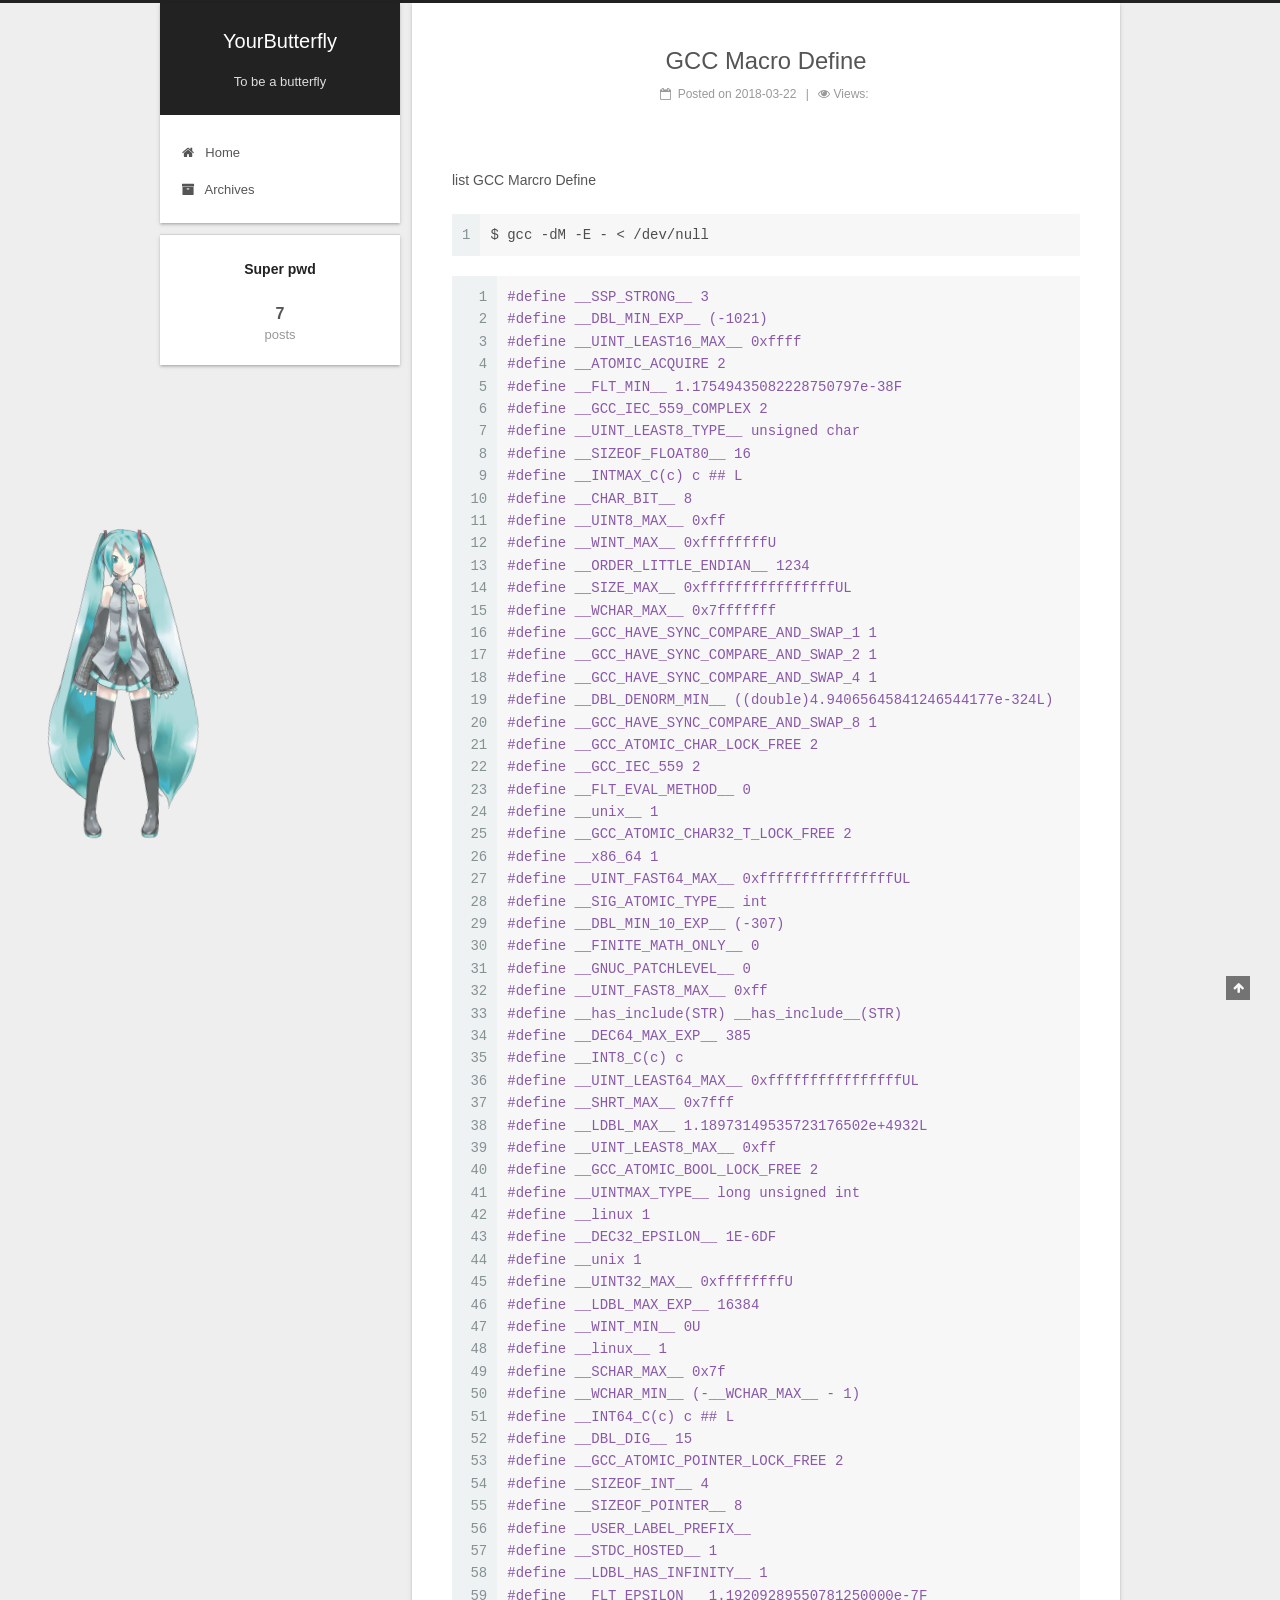
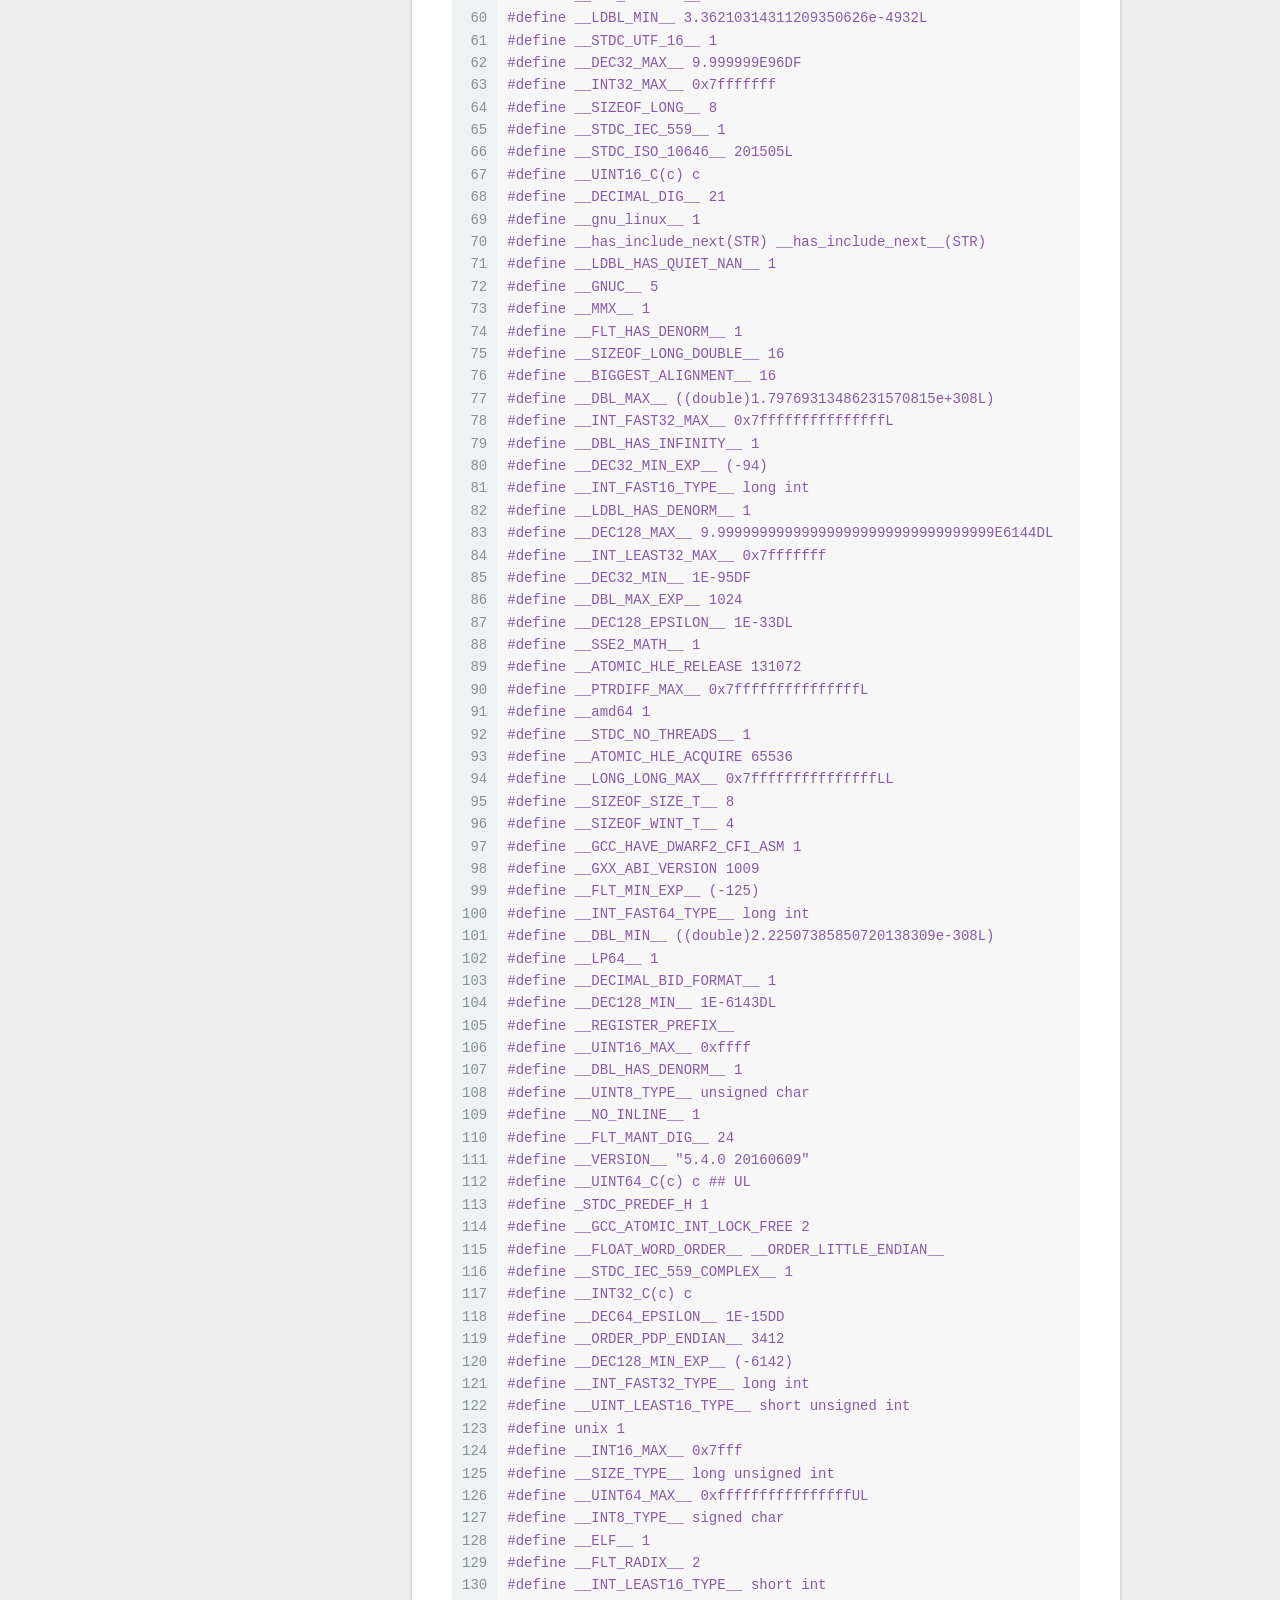
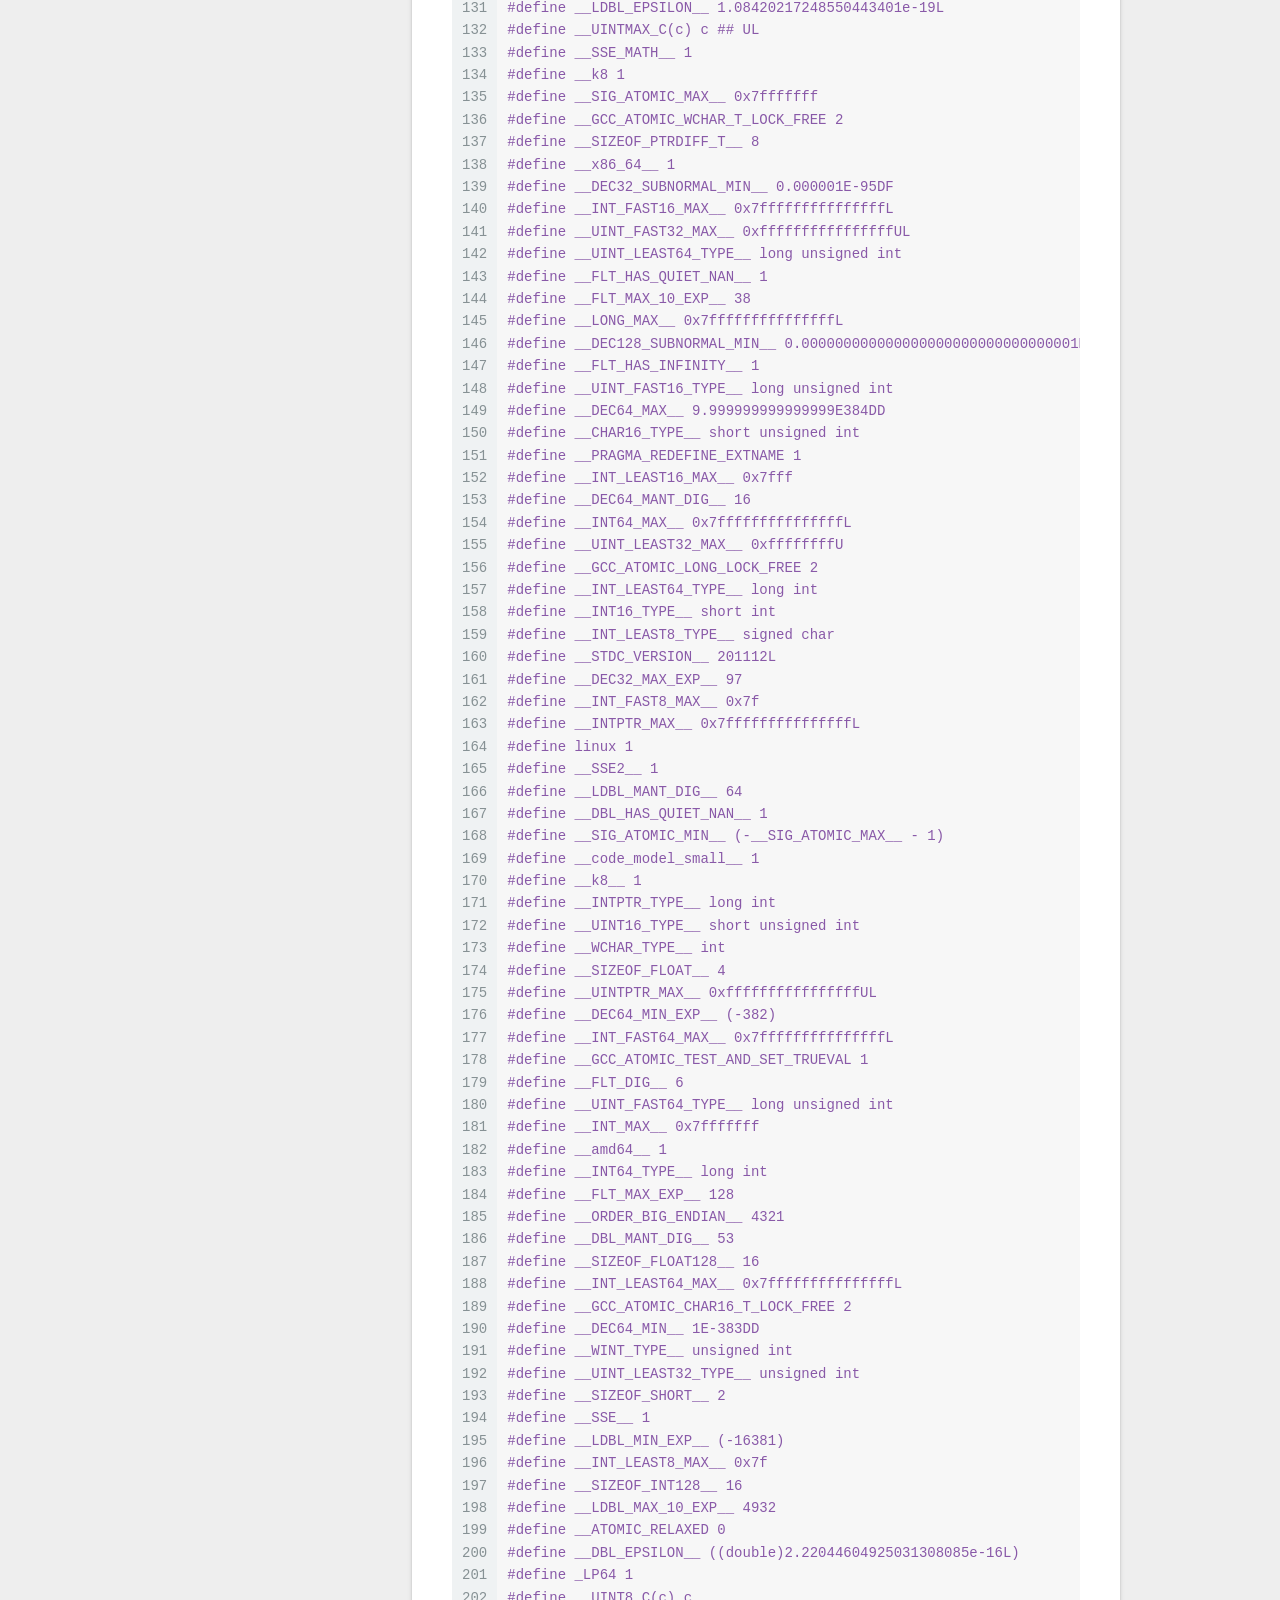
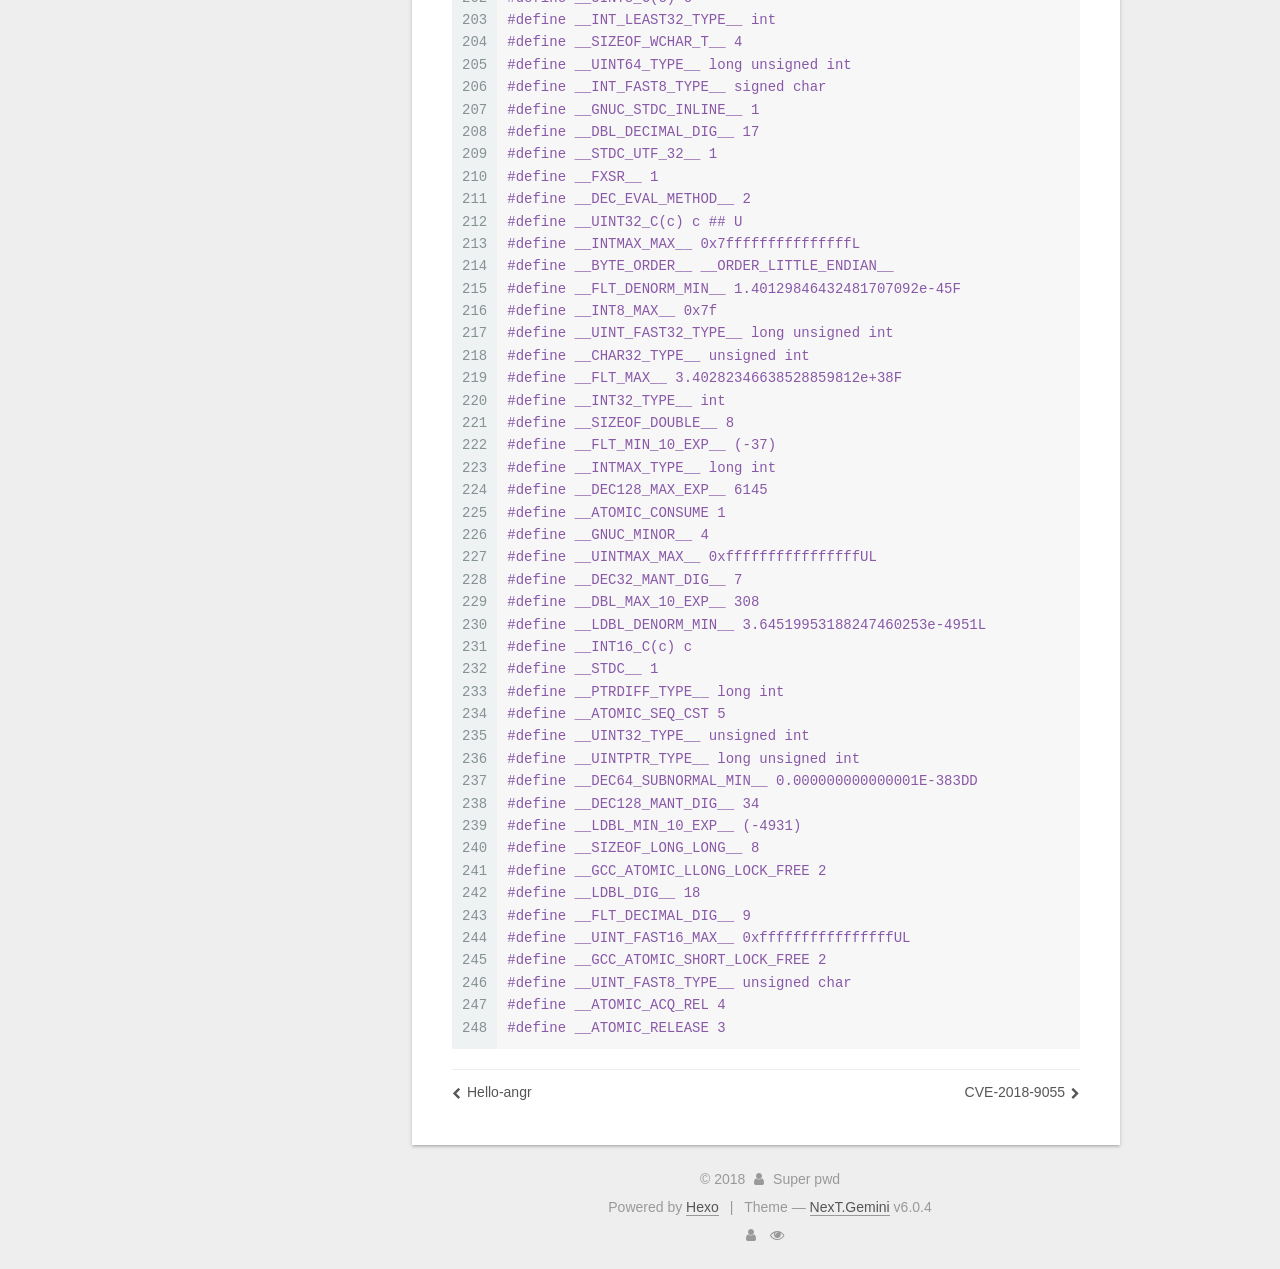
<file: 2018/03/22/GCC-Macro-Define/index.html>
<!DOCTYPE html>



  


<html class="theme-next gemini use-motion" lang="">
<head>
  <meta charset="UTF-8"/>
<meta http-equiv="X-UA-Compatible" content="IE=edge" />
<meta name="viewport" content="width=device-width, initial-scale=1, maximum-scale=1"/>
<meta name="theme-color" content="#222">












<meta http-equiv="Cache-Control" content="no-transform" />
<meta http-equiv="Cache-Control" content="no-siteapp" />
















  
  
  <link href="/lib/fancybox/source/jquery.fancybox.css?v=2.1.5" rel="stylesheet" type="text/css" />







<link href="/lib/font-awesome/css/font-awesome.min.css?v=4.6.2" rel="stylesheet" type="text/css" />

<link href="/css/main.css?v=6.0.4" rel="stylesheet" type="text/css" />


  <link rel="apple-touch-icon" sizes="180x180" href="/images/apple-touch-icon-next.png?v=6.0.4">


  <link rel="icon" type="image/png" sizes="32x32" href="/images/favicon-32x32-next.png?v=6.0.4">


  <link rel="icon" type="image/png" sizes="16x16" href="/images/favicon-16x16-next.png?v=6.0.4">


  <link rel="mask-icon" href="/images/logo.svg?v=6.0.4" color="#222">









<script type="text/javascript" id="hexo.configurations">
  var NexT = window.NexT || {};
  var CONFIG = {
    root: '/',
    scheme: 'Gemini',
    version: '6.0.4',
    sidebar: {"position":"left","display":"post","offset":12,"b2t":false,"scrollpercent":false,"onmobile":false},
    fancybox: true,
    fastclick: false,
    lazyload: false,
    tabs: true,
    motion: {"enable":true,"async":false,"transition":{"post_block":"fadeIn","post_header":"slideDownIn","post_body":"slideDownIn","coll_header":"slideLeftIn","sidebar":"slideUpIn"}},
    algolia: {
      applicationID: '',
      apiKey: '',
      indexName: '',
      hits: {"per_page":10},
      labels: {"input_placeholder":"Search for Posts","hits_empty":"We didn't find any results for the search: ${query}","hits_stats":"${hits} results found in ${time} ms"}
    }
  };
</script>


  




  
  <meta name="keywords" content="Hexo, NexT" />


<meta name="description" content="list GCC Marcro Define 1$ gcc -dM -E - &amp;lt; /dev/null 12345678910111213141516171819202122232425262728293031323334353637383940414243444546474849505152535455565758596061626364656667686970717273747576777">
<meta property="og:type" content="article">
<meta property="og:title" content="GCC Macro Define">
<meta property="og:url" content="http://superpwd.club/2018/03/22/GCC-Macro-Define/index.html">
<meta property="og:site_name" content="YourButterfly">
<meta property="og:description" content="list GCC Marcro Define 1$ gcc -dM -E - &amp;lt; /dev/null 12345678910111213141516171819202122232425262728293031323334353637383940414243444546474849505152535455565758596061626364656667686970717273747576777">
<meta property="og:updated_time" content="2018-04-12T10:54:33.988Z">
<meta name="twitter:card" content="summary">
<meta name="twitter:title" content="GCC Macro Define">
<meta name="twitter:description" content="list GCC Marcro Define 1$ gcc -dM -E - &amp;lt; /dev/null 12345678910111213141516171819202122232425262728293031323334353637383940414243444546474849505152535455565758596061626364656667686970717273747576777">






  <link rel="canonical" href="http://superpwd.club/2018/03/22/GCC-Macro-Define/"/>



<script type="text/javascript" id="page.configurations">
  CONFIG.page = {
    sidebar: "",
  };
</script>
  <title>GCC Macro Define | YourButterfly</title>
  









  <noscript>
  <style type="text/css">
    .use-motion .motion-element,
    .use-motion .brand,
    .use-motion .menu-item,
    .sidebar-inner,
    .use-motion .post-block,
    .use-motion .pagination,
    .use-motion .comments,
    .use-motion .post-header,
    .use-motion .post-body,
    .use-motion .collection-title { opacity: initial; }

    .use-motion .logo,
    .use-motion .site-title,
    .use-motion .site-subtitle {
      opacity: initial;
      top: initial;
    }

    .use-motion {
      .logo-line-before i { left: initial; }
      .logo-line-after i { right: initial; }
    }
  </style>
</noscript>

</head>

<body itemscope itemtype="http://schema.org/WebPage" lang="">

  
  
    
  

  <div class="container sidebar-position-left page-post-detail">
    <div class="headband"></div>

    <header id="header" class="header" itemscope itemtype="http://schema.org/WPHeader">
      <div class="header-inner"> <div class="site-brand-wrapper">
  <div class="site-meta ">
    

    <div class="custom-logo-site-title">
      <a href="/"  class="brand" rel="start">
        <span class="logo-line-before"><i></i></span>
        <span class="site-title">YourButterfly</span>
        <span class="logo-line-after"><i></i></span>
      </a>
    </div>
      
        <p class="site-subtitle">To be a butterfly</p>
      
  </div>

  <div class="site-nav-toggle">
    <button>
      <span class="btn-bar"></span>
      <span class="btn-bar"></span>
      <span class="btn-bar"></span>
    </button>
  </div>
</div>

<nav class="site-nav">
  

  
    <ul id="menu" class="menu">
      
        
        <li class="menu-item menu-item-home">
          <a href="/" rel="section">
            <i class="menu-item-icon fa fa-fw fa-home"></i> <br />Home</a>
        </li>
      
        
        <li class="menu-item menu-item-archives">
          <a href="/archives/" rel="section">
            <i class="menu-item-icon fa fa-fw fa-archive"></i> <br />Archives</a>
        </li>
      

      
    </ul>
  

  
</nav>


  



 </div>
    </header>

    


    <main id="main" class="main">
      <div class="main-inner">
        <div class="content-wrap">
          <div id="content" class="content">
            

  <div id="posts" class="posts-expand">
    

  

  
  
  

  

  <article class="post post-type-normal" itemscope itemtype="http://schema.org/Article">
  
  
  
  <div class="post-block">
    <link itemprop="mainEntityOfPage" href="http://superpwd.club/2018/03/22/GCC-Macro-Define/">

    <span hidden itemprop="author" itemscope itemtype="http://schema.org/Person">
      <meta itemprop="name" content="Super pwd">
      <meta itemprop="description" content="">
      <meta itemprop="image" content="/images/avatar.gif">
    </span>

    <span hidden itemprop="publisher" itemscope itemtype="http://schema.org/Organization">
      <meta itemprop="name" content="YourButterfly">
    </span>

    
      <header class="post-header">

        
        
          <h1 class="post-title" itemprop="name headline">GCC Macro Define</h1>
        

        <div class="post-meta">
          <span class="post-time">
            
              <span class="post-meta-item-icon">
                <i class="fa fa-calendar-o"></i>
              </span>
              
                <span class="post-meta-item-text">Posted on</span>
              
              <time title="Post created" itemprop="dateCreated datePublished" datetime="2018-03-22T15:39:54+08:00">2018-03-22</time>
            

            
            

            
          </span>

          

          
            
          

          
          

          
            <span class="post-meta-divider">|</span>
            <span class="post-meta-item-icon"
            >
            <i class="fa fa-eye"></i>
             Views: 
            <span class="busuanzi-value" id="busuanzi_value_page_pv" ></span>
            </span>
          

          

          

        </div>
      </header>
    

    
    
    
    <div class="post-body" itemprop="articleBody">

      
      

      
        <p>list GCC Marcro Define</p>
<figure class="highlight bash"><table><tr><td class="gutter"><pre><span class="line">1</span><br></pre></td><td class="code"><pre><span class="line">$ gcc -dM -E - &lt; /dev/null</span><br></pre></td></tr></table></figure>
<figure class="highlight c"><table><tr><td class="gutter"><pre><span class="line">1</span><br><span class="line">2</span><br><span class="line">3</span><br><span class="line">4</span><br><span class="line">5</span><br><span class="line">6</span><br><span class="line">7</span><br><span class="line">8</span><br><span class="line">9</span><br><span class="line">10</span><br><span class="line">11</span><br><span class="line">12</span><br><span class="line">13</span><br><span class="line">14</span><br><span class="line">15</span><br><span class="line">16</span><br><span class="line">17</span><br><span class="line">18</span><br><span class="line">19</span><br><span class="line">20</span><br><span class="line">21</span><br><span class="line">22</span><br><span class="line">23</span><br><span class="line">24</span><br><span class="line">25</span><br><span class="line">26</span><br><span class="line">27</span><br><span class="line">28</span><br><span class="line">29</span><br><span class="line">30</span><br><span class="line">31</span><br><span class="line">32</span><br><span class="line">33</span><br><span class="line">34</span><br><span class="line">35</span><br><span class="line">36</span><br><span class="line">37</span><br><span class="line">38</span><br><span class="line">39</span><br><span class="line">40</span><br><span class="line">41</span><br><span class="line">42</span><br><span class="line">43</span><br><span class="line">44</span><br><span class="line">45</span><br><span class="line">46</span><br><span class="line">47</span><br><span class="line">48</span><br><span class="line">49</span><br><span class="line">50</span><br><span class="line">51</span><br><span class="line">52</span><br><span class="line">53</span><br><span class="line">54</span><br><span class="line">55</span><br><span class="line">56</span><br><span class="line">57</span><br><span class="line">58</span><br><span class="line">59</span><br><span class="line">60</span><br><span class="line">61</span><br><span class="line">62</span><br><span class="line">63</span><br><span class="line">64</span><br><span class="line">65</span><br><span class="line">66</span><br><span class="line">67</span><br><span class="line">68</span><br><span class="line">69</span><br><span class="line">70</span><br><span class="line">71</span><br><span class="line">72</span><br><span class="line">73</span><br><span class="line">74</span><br><span class="line">75</span><br><span class="line">76</span><br><span class="line">77</span><br><span class="line">78</span><br><span class="line">79</span><br><span class="line">80</span><br><span class="line">81</span><br><span class="line">82</span><br><span class="line">83</span><br><span class="line">84</span><br><span class="line">85</span><br><span class="line">86</span><br><span class="line">87</span><br><span class="line">88</span><br><span class="line">89</span><br><span class="line">90</span><br><span class="line">91</span><br><span class="line">92</span><br><span class="line">93</span><br><span class="line">94</span><br><span class="line">95</span><br><span class="line">96</span><br><span class="line">97</span><br><span class="line">98</span><br><span class="line">99</span><br><span class="line">100</span><br><span class="line">101</span><br><span class="line">102</span><br><span class="line">103</span><br><span class="line">104</span><br><span class="line">105</span><br><span class="line">106</span><br><span class="line">107</span><br><span class="line">108</span><br><span class="line">109</span><br><span class="line">110</span><br><span class="line">111</span><br><span class="line">112</span><br><span class="line">113</span><br><span class="line">114</span><br><span class="line">115</span><br><span class="line">116</span><br><span class="line">117</span><br><span class="line">118</span><br><span class="line">119</span><br><span class="line">120</span><br><span class="line">121</span><br><span class="line">122</span><br><span class="line">123</span><br><span class="line">124</span><br><span class="line">125</span><br><span class="line">126</span><br><span class="line">127</span><br><span class="line">128</span><br><span class="line">129</span><br><span class="line">130</span><br><span class="line">131</span><br><span class="line">132</span><br><span class="line">133</span><br><span class="line">134</span><br><span class="line">135</span><br><span class="line">136</span><br><span class="line">137</span><br><span class="line">138</span><br><span class="line">139</span><br><span class="line">140</span><br><span class="line">141</span><br><span class="line">142</span><br><span class="line">143</span><br><span class="line">144</span><br><span class="line">145</span><br><span class="line">146</span><br><span class="line">147</span><br><span class="line">148</span><br><span class="line">149</span><br><span class="line">150</span><br><span class="line">151</span><br><span class="line">152</span><br><span class="line">153</span><br><span class="line">154</span><br><span class="line">155</span><br><span class="line">156</span><br><span class="line">157</span><br><span class="line">158</span><br><span class="line">159</span><br><span class="line">160</span><br><span class="line">161</span><br><span class="line">162</span><br><span class="line">163</span><br><span class="line">164</span><br><span class="line">165</span><br><span class="line">166</span><br><span class="line">167</span><br><span class="line">168</span><br><span class="line">169</span><br><span class="line">170</span><br><span class="line">171</span><br><span class="line">172</span><br><span class="line">173</span><br><span class="line">174</span><br><span class="line">175</span><br><span class="line">176</span><br><span class="line">177</span><br><span class="line">178</span><br><span class="line">179</span><br><span class="line">180</span><br><span class="line">181</span><br><span class="line">182</span><br><span class="line">183</span><br><span class="line">184</span><br><span class="line">185</span><br><span class="line">186</span><br><span class="line">187</span><br><span class="line">188</span><br><span class="line">189</span><br><span class="line">190</span><br><span class="line">191</span><br><span class="line">192</span><br><span class="line">193</span><br><span class="line">194</span><br><span class="line">195</span><br><span class="line">196</span><br><span class="line">197</span><br><span class="line">198</span><br><span class="line">199</span><br><span class="line">200</span><br><span class="line">201</span><br><span class="line">202</span><br><span class="line">203</span><br><span class="line">204</span><br><span class="line">205</span><br><span class="line">206</span><br><span class="line">207</span><br><span class="line">208</span><br><span class="line">209</span><br><span class="line">210</span><br><span class="line">211</span><br><span class="line">212</span><br><span class="line">213</span><br><span class="line">214</span><br><span class="line">215</span><br><span class="line">216</span><br><span class="line">217</span><br><span class="line">218</span><br><span class="line">219</span><br><span class="line">220</span><br><span class="line">221</span><br><span class="line">222</span><br><span class="line">223</span><br><span class="line">224</span><br><span class="line">225</span><br><span class="line">226</span><br><span class="line">227</span><br><span class="line">228</span><br><span class="line">229</span><br><span class="line">230</span><br><span class="line">231</span><br><span class="line">232</span><br><span class="line">233</span><br><span class="line">234</span><br><span class="line">235</span><br><span class="line">236</span><br><span class="line">237</span><br><span class="line">238</span><br><span class="line">239</span><br><span class="line">240</span><br><span class="line">241</span><br><span class="line">242</span><br><span class="line">243</span><br><span class="line">244</span><br><span class="line">245</span><br><span class="line">246</span><br><span class="line">247</span><br><span class="line">248</span><br></pre></td><td class="code"><pre><span class="line"><span class="meta">#<span class="meta-keyword">define</span> __SSP_STRONG__ 3</span></span><br><span class="line"><span class="meta">#<span class="meta-keyword">define</span> __DBL_MIN_EXP__ (-1021)</span></span><br><span class="line"><span class="meta">#<span class="meta-keyword">define</span> __UINT_LEAST16_MAX__ 0xffff</span></span><br><span class="line"><span class="meta">#<span class="meta-keyword">define</span> __ATOMIC_ACQUIRE 2</span></span><br><span class="line"><span class="meta">#<span class="meta-keyword">define</span> __FLT_MIN__ 1.17549435082228750797e-38F</span></span><br><span class="line"><span class="meta">#<span class="meta-keyword">define</span> __GCC_IEC_559_COMPLEX 2</span></span><br><span class="line"><span class="meta">#<span class="meta-keyword">define</span> __UINT_LEAST8_TYPE__ unsigned char</span></span><br><span class="line"><span class="meta">#<span class="meta-keyword">define</span> __SIZEOF_FLOAT80__ 16</span></span><br><span class="line"><span class="meta">#<span class="meta-keyword">define</span> __INTMAX_C(c) c ## L</span></span><br><span class="line"><span class="meta">#<span class="meta-keyword">define</span> __CHAR_BIT__ 8</span></span><br><span class="line"><span class="meta">#<span class="meta-keyword">define</span> __UINT8_MAX__ 0xff</span></span><br><span class="line"><span class="meta">#<span class="meta-keyword">define</span> __WINT_MAX__ 0xffffffffU</span></span><br><span class="line"><span class="meta">#<span class="meta-keyword">define</span> __ORDER_LITTLE_ENDIAN__ 1234</span></span><br><span class="line"><span class="meta">#<span class="meta-keyword">define</span> __SIZE_MAX__ 0xffffffffffffffffUL</span></span><br><span class="line"><span class="meta">#<span class="meta-keyword">define</span> __WCHAR_MAX__ 0x7fffffff</span></span><br><span class="line"><span class="meta">#<span class="meta-keyword">define</span> __GCC_HAVE_SYNC_COMPARE_AND_SWAP_1 1</span></span><br><span class="line"><span class="meta">#<span class="meta-keyword">define</span> __GCC_HAVE_SYNC_COMPARE_AND_SWAP_2 1</span></span><br><span class="line"><span class="meta">#<span class="meta-keyword">define</span> __GCC_HAVE_SYNC_COMPARE_AND_SWAP_4 1</span></span><br><span class="line"><span class="meta">#<span class="meta-keyword">define</span> __DBL_DENORM_MIN__ ((double)4.94065645841246544177e-324L)</span></span><br><span class="line"><span class="meta">#<span class="meta-keyword">define</span> __GCC_HAVE_SYNC_COMPARE_AND_SWAP_8 1</span></span><br><span class="line"><span class="meta">#<span class="meta-keyword">define</span> __GCC_ATOMIC_CHAR_LOCK_FREE 2</span></span><br><span class="line"><span class="meta">#<span class="meta-keyword">define</span> __GCC_IEC_559 2</span></span><br><span class="line"><span class="meta">#<span class="meta-keyword">define</span> __FLT_EVAL_METHOD__ 0</span></span><br><span class="line"><span class="meta">#<span class="meta-keyword">define</span> __unix__ 1</span></span><br><span class="line"><span class="meta">#<span class="meta-keyword">define</span> __GCC_ATOMIC_CHAR32_T_LOCK_FREE 2</span></span><br><span class="line"><span class="meta">#<span class="meta-keyword">define</span> __x86_64 1</span></span><br><span class="line"><span class="meta">#<span class="meta-keyword">define</span> __UINT_FAST64_MAX__ 0xffffffffffffffffUL</span></span><br><span class="line"><span class="meta">#<span class="meta-keyword">define</span> __SIG_ATOMIC_TYPE__ int</span></span><br><span class="line"><span class="meta">#<span class="meta-keyword">define</span> __DBL_MIN_10_EXP__ (-307)</span></span><br><span class="line"><span class="meta">#<span class="meta-keyword">define</span> __FINITE_MATH_ONLY__ 0</span></span><br><span class="line"><span class="meta">#<span class="meta-keyword">define</span> __GNUC_PATCHLEVEL__ 0</span></span><br><span class="line"><span class="meta">#<span class="meta-keyword">define</span> __UINT_FAST8_MAX__ 0xff</span></span><br><span class="line"><span class="meta">#<span class="meta-keyword">define</span> __has_include(STR) __has_include__(STR)</span></span><br><span class="line"><span class="meta">#<span class="meta-keyword">define</span> __DEC64_MAX_EXP__ 385</span></span><br><span class="line"><span class="meta">#<span class="meta-keyword">define</span> __INT8_C(c) c</span></span><br><span class="line"><span class="meta">#<span class="meta-keyword">define</span> __UINT_LEAST64_MAX__ 0xffffffffffffffffUL</span></span><br><span class="line"><span class="meta">#<span class="meta-keyword">define</span> __SHRT_MAX__ 0x7fff</span></span><br><span class="line"><span class="meta">#<span class="meta-keyword">define</span> __LDBL_MAX__ 1.18973149535723176502e+4932L</span></span><br><span class="line"><span class="meta">#<span class="meta-keyword">define</span> __UINT_LEAST8_MAX__ 0xff</span></span><br><span class="line"><span class="meta">#<span class="meta-keyword">define</span> __GCC_ATOMIC_BOOL_LOCK_FREE 2</span></span><br><span class="line"><span class="meta">#<span class="meta-keyword">define</span> __UINTMAX_TYPE__ long unsigned int</span></span><br><span class="line"><span class="meta">#<span class="meta-keyword">define</span> __linux 1</span></span><br><span class="line"><span class="meta">#<span class="meta-keyword">define</span> __DEC32_EPSILON__ 1E-6DF</span></span><br><span class="line"><span class="meta">#<span class="meta-keyword">define</span> __unix 1</span></span><br><span class="line"><span class="meta">#<span class="meta-keyword">define</span> __UINT32_MAX__ 0xffffffffU</span></span><br><span class="line"><span class="meta">#<span class="meta-keyword">define</span> __LDBL_MAX_EXP__ 16384</span></span><br><span class="line"><span class="meta">#<span class="meta-keyword">define</span> __WINT_MIN__ 0U</span></span><br><span class="line"><span class="meta">#<span class="meta-keyword">define</span> __linux__ 1</span></span><br><span class="line"><span class="meta">#<span class="meta-keyword">define</span> __SCHAR_MAX__ 0x7f</span></span><br><span class="line"><span class="meta">#<span class="meta-keyword">define</span> __WCHAR_MIN__ (-__WCHAR_MAX__ - 1)</span></span><br><span class="line"><span class="meta">#<span class="meta-keyword">define</span> __INT64_C(c) c ## L</span></span><br><span class="line"><span class="meta">#<span class="meta-keyword">define</span> __DBL_DIG__ 15</span></span><br><span class="line"><span class="meta">#<span class="meta-keyword">define</span> __GCC_ATOMIC_POINTER_LOCK_FREE 2</span></span><br><span class="line"><span class="meta">#<span class="meta-keyword">define</span> __SIZEOF_INT__ 4</span></span><br><span class="line"><span class="meta">#<span class="meta-keyword">define</span> __SIZEOF_POINTER__ 8</span></span><br><span class="line"><span class="meta">#<span class="meta-keyword">define</span> __USER_LABEL_PREFIX__ </span></span><br><span class="line"><span class="meta">#<span class="meta-keyword">define</span> __STDC_HOSTED__ 1</span></span><br><span class="line"><span class="meta">#<span class="meta-keyword">define</span> __LDBL_HAS_INFINITY__ 1</span></span><br><span class="line"><span class="meta">#<span class="meta-keyword">define</span> __FLT_EPSILON__ 1.19209289550781250000e-7F</span></span><br><span class="line"><span class="meta">#<span class="meta-keyword">define</span> __LDBL_MIN__ 3.36210314311209350626e-4932L</span></span><br><span class="line"><span class="meta">#<span class="meta-keyword">define</span> __STDC_UTF_16__ 1</span></span><br><span class="line"><span class="meta">#<span class="meta-keyword">define</span> __DEC32_MAX__ 9.999999E96DF</span></span><br><span class="line"><span class="meta">#<span class="meta-keyword">define</span> __INT32_MAX__ 0x7fffffff</span></span><br><span class="line"><span class="meta">#<span class="meta-keyword">define</span> __SIZEOF_LONG__ 8</span></span><br><span class="line"><span class="meta">#<span class="meta-keyword">define</span> __STDC_IEC_559__ 1</span></span><br><span class="line"><span class="meta">#<span class="meta-keyword">define</span> __STDC_ISO_10646__ 201505L</span></span><br><span class="line"><span class="meta">#<span class="meta-keyword">define</span> __UINT16_C(c) c</span></span><br><span class="line"><span class="meta">#<span class="meta-keyword">define</span> __DECIMAL_DIG__ 21</span></span><br><span class="line"><span class="meta">#<span class="meta-keyword">define</span> __gnu_linux__ 1</span></span><br><span class="line"><span class="meta">#<span class="meta-keyword">define</span> __has_include_next(STR) __has_include_next__(STR)</span></span><br><span class="line"><span class="meta">#<span class="meta-keyword">define</span> __LDBL_HAS_QUIET_NAN__ 1</span></span><br><span class="line"><span class="meta">#<span class="meta-keyword">define</span> __GNUC__ 5</span></span><br><span class="line"><span class="meta">#<span class="meta-keyword">define</span> __MMX__ 1</span></span><br><span class="line"><span class="meta">#<span class="meta-keyword">define</span> __FLT_HAS_DENORM__ 1</span></span><br><span class="line"><span class="meta">#<span class="meta-keyword">define</span> __SIZEOF_LONG_DOUBLE__ 16</span></span><br><span class="line"><span class="meta">#<span class="meta-keyword">define</span> __BIGGEST_ALIGNMENT__ 16</span></span><br><span class="line"><span class="meta">#<span class="meta-keyword">define</span> __DBL_MAX__ ((double)1.79769313486231570815e+308L)</span></span><br><span class="line"><span class="meta">#<span class="meta-keyword">define</span> __INT_FAST32_MAX__ 0x7fffffffffffffffL</span></span><br><span class="line"><span class="meta">#<span class="meta-keyword">define</span> __DBL_HAS_INFINITY__ 1</span></span><br><span class="line"><span class="meta">#<span class="meta-keyword">define</span> __DEC32_MIN_EXP__ (-94)</span></span><br><span class="line"><span class="meta">#<span class="meta-keyword">define</span> __INT_FAST16_TYPE__ long int</span></span><br><span class="line"><span class="meta">#<span class="meta-keyword">define</span> __LDBL_HAS_DENORM__ 1</span></span><br><span class="line"><span class="meta">#<span class="meta-keyword">define</span> __DEC128_MAX__ 9.999999999999999999999999999999999E6144DL</span></span><br><span class="line"><span class="meta">#<span class="meta-keyword">define</span> __INT_LEAST32_MAX__ 0x7fffffff</span></span><br><span class="line"><span class="meta">#<span class="meta-keyword">define</span> __DEC32_MIN__ 1E-95DF</span></span><br><span class="line"><span class="meta">#<span class="meta-keyword">define</span> __DBL_MAX_EXP__ 1024</span></span><br><span class="line"><span class="meta">#<span class="meta-keyword">define</span> __DEC128_EPSILON__ 1E-33DL</span></span><br><span class="line"><span class="meta">#<span class="meta-keyword">define</span> __SSE2_MATH__ 1</span></span><br><span class="line"><span class="meta">#<span class="meta-keyword">define</span> __ATOMIC_HLE_RELEASE 131072</span></span><br><span class="line"><span class="meta">#<span class="meta-keyword">define</span> __PTRDIFF_MAX__ 0x7fffffffffffffffL</span></span><br><span class="line"><span class="meta">#<span class="meta-keyword">define</span> __amd64 1</span></span><br><span class="line"><span class="meta">#<span class="meta-keyword">define</span> __STDC_NO_THREADS__ 1</span></span><br><span class="line"><span class="meta">#<span class="meta-keyword">define</span> __ATOMIC_HLE_ACQUIRE 65536</span></span><br><span class="line"><span class="meta">#<span class="meta-keyword">define</span> __LONG_LONG_MAX__ 0x7fffffffffffffffLL</span></span><br><span class="line"><span class="meta">#<span class="meta-keyword">define</span> __SIZEOF_SIZE_T__ 8</span></span><br><span class="line"><span class="meta">#<span class="meta-keyword">define</span> __SIZEOF_WINT_T__ 4</span></span><br><span class="line"><span class="meta">#<span class="meta-keyword">define</span> __GCC_HAVE_DWARF2_CFI_ASM 1</span></span><br><span class="line"><span class="meta">#<span class="meta-keyword">define</span> __GXX_ABI_VERSION 1009</span></span><br><span class="line"><span class="meta">#<span class="meta-keyword">define</span> __FLT_MIN_EXP__ (-125)</span></span><br><span class="line"><span class="meta">#<span class="meta-keyword">define</span> __INT_FAST64_TYPE__ long int</span></span><br><span class="line"><span class="meta">#<span class="meta-keyword">define</span> __DBL_MIN__ ((double)2.22507385850720138309e-308L)</span></span><br><span class="line"><span class="meta">#<span class="meta-keyword">define</span> __LP64__ 1</span></span><br><span class="line"><span class="meta">#<span class="meta-keyword">define</span> __DECIMAL_BID_FORMAT__ 1</span></span><br><span class="line"><span class="meta">#<span class="meta-keyword">define</span> __DEC128_MIN__ 1E-6143DL</span></span><br><span class="line"><span class="meta">#<span class="meta-keyword">define</span> __REGISTER_PREFIX__ </span></span><br><span class="line"><span class="meta">#<span class="meta-keyword">define</span> __UINT16_MAX__ 0xffff</span></span><br><span class="line"><span class="meta">#<span class="meta-keyword">define</span> __DBL_HAS_DENORM__ 1</span></span><br><span class="line"><span class="meta">#<span class="meta-keyword">define</span> __UINT8_TYPE__ unsigned char</span></span><br><span class="line"><span class="meta">#<span class="meta-keyword">define</span> __NO_INLINE__ 1</span></span><br><span class="line"><span class="meta">#<span class="meta-keyword">define</span> __FLT_MANT_DIG__ 24</span></span><br><span class="line"><span class="meta">#<span class="meta-keyword">define</span> __VERSION__ <span class="meta-string">"5.4.0 20160609"</span></span></span><br><span class="line"><span class="meta">#<span class="meta-keyword">define</span> __UINT64_C(c) c ## UL</span></span><br><span class="line"><span class="meta">#<span class="meta-keyword">define</span> _STDC_PREDEF_H 1</span></span><br><span class="line"><span class="meta">#<span class="meta-keyword">define</span> __GCC_ATOMIC_INT_LOCK_FREE 2</span></span><br><span class="line"><span class="meta">#<span class="meta-keyword">define</span> __FLOAT_WORD_ORDER__ __ORDER_LITTLE_ENDIAN__</span></span><br><span class="line"><span class="meta">#<span class="meta-keyword">define</span> __STDC_IEC_559_COMPLEX__ 1</span></span><br><span class="line"><span class="meta">#<span class="meta-keyword">define</span> __INT32_C(c) c</span></span><br><span class="line"><span class="meta">#<span class="meta-keyword">define</span> __DEC64_EPSILON__ 1E-15DD</span></span><br><span class="line"><span class="meta">#<span class="meta-keyword">define</span> __ORDER_PDP_ENDIAN__ 3412</span></span><br><span class="line"><span class="meta">#<span class="meta-keyword">define</span> __DEC128_MIN_EXP__ (-6142)</span></span><br><span class="line"><span class="meta">#<span class="meta-keyword">define</span> __INT_FAST32_TYPE__ long int</span></span><br><span class="line"><span class="meta">#<span class="meta-keyword">define</span> __UINT_LEAST16_TYPE__ short unsigned int</span></span><br><span class="line"><span class="meta">#<span class="meta-keyword">define</span> unix 1</span></span><br><span class="line"><span class="meta">#<span class="meta-keyword">define</span> __INT16_MAX__ 0x7fff</span></span><br><span class="line"><span class="meta">#<span class="meta-keyword">define</span> __SIZE_TYPE__ long unsigned int</span></span><br><span class="line"><span class="meta">#<span class="meta-keyword">define</span> __UINT64_MAX__ 0xffffffffffffffffUL</span></span><br><span class="line"><span class="meta">#<span class="meta-keyword">define</span> __INT8_TYPE__ signed char</span></span><br><span class="line"><span class="meta">#<span class="meta-keyword">define</span> __ELF__ 1</span></span><br><span class="line"><span class="meta">#<span class="meta-keyword">define</span> __FLT_RADIX__ 2</span></span><br><span class="line"><span class="meta">#<span class="meta-keyword">define</span> __INT_LEAST16_TYPE__ short int</span></span><br><span class="line"><span class="meta">#<span class="meta-keyword">define</span> __LDBL_EPSILON__ 1.08420217248550443401e-19L</span></span><br><span class="line"><span class="meta">#<span class="meta-keyword">define</span> __UINTMAX_C(c) c ## UL</span></span><br><span class="line"><span class="meta">#<span class="meta-keyword">define</span> __SSE_MATH__ 1</span></span><br><span class="line"><span class="meta">#<span class="meta-keyword">define</span> __k8 1</span></span><br><span class="line"><span class="meta">#<span class="meta-keyword">define</span> __SIG_ATOMIC_MAX__ 0x7fffffff</span></span><br><span class="line"><span class="meta">#<span class="meta-keyword">define</span> __GCC_ATOMIC_WCHAR_T_LOCK_FREE 2</span></span><br><span class="line"><span class="meta">#<span class="meta-keyword">define</span> __SIZEOF_PTRDIFF_T__ 8</span></span><br><span class="line"><span class="meta">#<span class="meta-keyword">define</span> __x86_64__ 1</span></span><br><span class="line"><span class="meta">#<span class="meta-keyword">define</span> __DEC32_SUBNORMAL_MIN__ 0.000001E-95DF</span></span><br><span class="line"><span class="meta">#<span class="meta-keyword">define</span> __INT_FAST16_MAX__ 0x7fffffffffffffffL</span></span><br><span class="line"><span class="meta">#<span class="meta-keyword">define</span> __UINT_FAST32_MAX__ 0xffffffffffffffffUL</span></span><br><span class="line"><span class="meta">#<span class="meta-keyword">define</span> __UINT_LEAST64_TYPE__ long unsigned int</span></span><br><span class="line"><span class="meta">#<span class="meta-keyword">define</span> __FLT_HAS_QUIET_NAN__ 1</span></span><br><span class="line"><span class="meta">#<span class="meta-keyword">define</span> __FLT_MAX_10_EXP__ 38</span></span><br><span class="line"><span class="meta">#<span class="meta-keyword">define</span> __LONG_MAX__ 0x7fffffffffffffffL</span></span><br><span class="line"><span class="meta">#<span class="meta-keyword">define</span> __DEC128_SUBNORMAL_MIN__ 0.000000000000000000000000000000001E-6143DL</span></span><br><span class="line"><span class="meta">#<span class="meta-keyword">define</span> __FLT_HAS_INFINITY__ 1</span></span><br><span class="line"><span class="meta">#<span class="meta-keyword">define</span> __UINT_FAST16_TYPE__ long unsigned int</span></span><br><span class="line"><span class="meta">#<span class="meta-keyword">define</span> __DEC64_MAX__ 9.999999999999999E384DD</span></span><br><span class="line"><span class="meta">#<span class="meta-keyword">define</span> __CHAR16_TYPE__ short unsigned int</span></span><br><span class="line"><span class="meta">#<span class="meta-keyword">define</span> __PRAGMA_REDEFINE_EXTNAME 1</span></span><br><span class="line"><span class="meta">#<span class="meta-keyword">define</span> __INT_LEAST16_MAX__ 0x7fff</span></span><br><span class="line"><span class="meta">#<span class="meta-keyword">define</span> __DEC64_MANT_DIG__ 16</span></span><br><span class="line"><span class="meta">#<span class="meta-keyword">define</span> __INT64_MAX__ 0x7fffffffffffffffL</span></span><br><span class="line"><span class="meta">#<span class="meta-keyword">define</span> __UINT_LEAST32_MAX__ 0xffffffffU</span></span><br><span class="line"><span class="meta">#<span class="meta-keyword">define</span> __GCC_ATOMIC_LONG_LOCK_FREE 2</span></span><br><span class="line"><span class="meta">#<span class="meta-keyword">define</span> __INT_LEAST64_TYPE__ long int</span></span><br><span class="line"><span class="meta">#<span class="meta-keyword">define</span> __INT16_TYPE__ short int</span></span><br><span class="line"><span class="meta">#<span class="meta-keyword">define</span> __INT_LEAST8_TYPE__ signed char</span></span><br><span class="line"><span class="meta">#<span class="meta-keyword">define</span> __STDC_VERSION__ 201112L</span></span><br><span class="line"><span class="meta">#<span class="meta-keyword">define</span> __DEC32_MAX_EXP__ 97</span></span><br><span class="line"><span class="meta">#<span class="meta-keyword">define</span> __INT_FAST8_MAX__ 0x7f</span></span><br><span class="line"><span class="meta">#<span class="meta-keyword">define</span> __INTPTR_MAX__ 0x7fffffffffffffffL</span></span><br><span class="line"><span class="meta">#<span class="meta-keyword">define</span> linux 1</span></span><br><span class="line"><span class="meta">#<span class="meta-keyword">define</span> __SSE2__ 1</span></span><br><span class="line"><span class="meta">#<span class="meta-keyword">define</span> __LDBL_MANT_DIG__ 64</span></span><br><span class="line"><span class="meta">#<span class="meta-keyword">define</span> __DBL_HAS_QUIET_NAN__ 1</span></span><br><span class="line"><span class="meta">#<span class="meta-keyword">define</span> __SIG_ATOMIC_MIN__ (-__SIG_ATOMIC_MAX__ - 1)</span></span><br><span class="line"><span class="meta">#<span class="meta-keyword">define</span> __code_model_small__ 1</span></span><br><span class="line"><span class="meta">#<span class="meta-keyword">define</span> __k8__ 1</span></span><br><span class="line"><span class="meta">#<span class="meta-keyword">define</span> __INTPTR_TYPE__ long int</span></span><br><span class="line"><span class="meta">#<span class="meta-keyword">define</span> __UINT16_TYPE__ short unsigned int</span></span><br><span class="line"><span class="meta">#<span class="meta-keyword">define</span> __WCHAR_TYPE__ int</span></span><br><span class="line"><span class="meta">#<span class="meta-keyword">define</span> __SIZEOF_FLOAT__ 4</span></span><br><span class="line"><span class="meta">#<span class="meta-keyword">define</span> __UINTPTR_MAX__ 0xffffffffffffffffUL</span></span><br><span class="line"><span class="meta">#<span class="meta-keyword">define</span> __DEC64_MIN_EXP__ (-382)</span></span><br><span class="line"><span class="meta">#<span class="meta-keyword">define</span> __INT_FAST64_MAX__ 0x7fffffffffffffffL</span></span><br><span class="line"><span class="meta">#<span class="meta-keyword">define</span> __GCC_ATOMIC_TEST_AND_SET_TRUEVAL 1</span></span><br><span class="line"><span class="meta">#<span class="meta-keyword">define</span> __FLT_DIG__ 6</span></span><br><span class="line"><span class="meta">#<span class="meta-keyword">define</span> __UINT_FAST64_TYPE__ long unsigned int</span></span><br><span class="line"><span class="meta">#<span class="meta-keyword">define</span> __INT_MAX__ 0x7fffffff</span></span><br><span class="line"><span class="meta">#<span class="meta-keyword">define</span> __amd64__ 1</span></span><br><span class="line"><span class="meta">#<span class="meta-keyword">define</span> __INT64_TYPE__ long int</span></span><br><span class="line"><span class="meta">#<span class="meta-keyword">define</span> __FLT_MAX_EXP__ 128</span></span><br><span class="line"><span class="meta">#<span class="meta-keyword">define</span> __ORDER_BIG_ENDIAN__ 4321</span></span><br><span class="line"><span class="meta">#<span class="meta-keyword">define</span> __DBL_MANT_DIG__ 53</span></span><br><span class="line"><span class="meta">#<span class="meta-keyword">define</span> __SIZEOF_FLOAT128__ 16</span></span><br><span class="line"><span class="meta">#<span class="meta-keyword">define</span> __INT_LEAST64_MAX__ 0x7fffffffffffffffL</span></span><br><span class="line"><span class="meta">#<span class="meta-keyword">define</span> __GCC_ATOMIC_CHAR16_T_LOCK_FREE 2</span></span><br><span class="line"><span class="meta">#<span class="meta-keyword">define</span> __DEC64_MIN__ 1E-383DD</span></span><br><span class="line"><span class="meta">#<span class="meta-keyword">define</span> __WINT_TYPE__ unsigned int</span></span><br><span class="line"><span class="meta">#<span class="meta-keyword">define</span> __UINT_LEAST32_TYPE__ unsigned int</span></span><br><span class="line"><span class="meta">#<span class="meta-keyword">define</span> __SIZEOF_SHORT__ 2</span></span><br><span class="line"><span class="meta">#<span class="meta-keyword">define</span> __SSE__ 1</span></span><br><span class="line"><span class="meta">#<span class="meta-keyword">define</span> __LDBL_MIN_EXP__ (-16381)</span></span><br><span class="line"><span class="meta">#<span class="meta-keyword">define</span> __INT_LEAST8_MAX__ 0x7f</span></span><br><span class="line"><span class="meta">#<span class="meta-keyword">define</span> __SIZEOF_INT128__ 16</span></span><br><span class="line"><span class="meta">#<span class="meta-keyword">define</span> __LDBL_MAX_10_EXP__ 4932</span></span><br><span class="line"><span class="meta">#<span class="meta-keyword">define</span> __ATOMIC_RELAXED 0</span></span><br><span class="line"><span class="meta">#<span class="meta-keyword">define</span> __DBL_EPSILON__ ((double)2.22044604925031308085e-16L)</span></span><br><span class="line"><span class="meta">#<span class="meta-keyword">define</span> _LP64 1</span></span><br><span class="line"><span class="meta">#<span class="meta-keyword">define</span> __UINT8_C(c) c</span></span><br><span class="line"><span class="meta">#<span class="meta-keyword">define</span> __INT_LEAST32_TYPE__ int</span></span><br><span class="line"><span class="meta">#<span class="meta-keyword">define</span> __SIZEOF_WCHAR_T__ 4</span></span><br><span class="line"><span class="meta">#<span class="meta-keyword">define</span> __UINT64_TYPE__ long unsigned int</span></span><br><span class="line"><span class="meta">#<span class="meta-keyword">define</span> __INT_FAST8_TYPE__ signed char</span></span><br><span class="line"><span class="meta">#<span class="meta-keyword">define</span> __GNUC_STDC_INLINE__ 1</span></span><br><span class="line"><span class="meta">#<span class="meta-keyword">define</span> __DBL_DECIMAL_DIG__ 17</span></span><br><span class="line"><span class="meta">#<span class="meta-keyword">define</span> __STDC_UTF_32__ 1</span></span><br><span class="line"><span class="meta">#<span class="meta-keyword">define</span> __FXSR__ 1</span></span><br><span class="line"><span class="meta">#<span class="meta-keyword">define</span> __DEC_EVAL_METHOD__ 2</span></span><br><span class="line"><span class="meta">#<span class="meta-keyword">define</span> __UINT32_C(c) c ## U</span></span><br><span class="line"><span class="meta">#<span class="meta-keyword">define</span> __INTMAX_MAX__ 0x7fffffffffffffffL</span></span><br><span class="line"><span class="meta">#<span class="meta-keyword">define</span> __BYTE_ORDER__ __ORDER_LITTLE_ENDIAN__</span></span><br><span class="line"><span class="meta">#<span class="meta-keyword">define</span> __FLT_DENORM_MIN__ 1.40129846432481707092e-45F</span></span><br><span class="line"><span class="meta">#<span class="meta-keyword">define</span> __INT8_MAX__ 0x7f</span></span><br><span class="line"><span class="meta">#<span class="meta-keyword">define</span> __UINT_FAST32_TYPE__ long unsigned int</span></span><br><span class="line"><span class="meta">#<span class="meta-keyword">define</span> __CHAR32_TYPE__ unsigned int</span></span><br><span class="line"><span class="meta">#<span class="meta-keyword">define</span> __FLT_MAX__ 3.40282346638528859812e+38F</span></span><br><span class="line"><span class="meta">#<span class="meta-keyword">define</span> __INT32_TYPE__ int</span></span><br><span class="line"><span class="meta">#<span class="meta-keyword">define</span> __SIZEOF_DOUBLE__ 8</span></span><br><span class="line"><span class="meta">#<span class="meta-keyword">define</span> __FLT_MIN_10_EXP__ (-37)</span></span><br><span class="line"><span class="meta">#<span class="meta-keyword">define</span> __INTMAX_TYPE__ long int</span></span><br><span class="line"><span class="meta">#<span class="meta-keyword">define</span> __DEC128_MAX_EXP__ 6145</span></span><br><span class="line"><span class="meta">#<span class="meta-keyword">define</span> __ATOMIC_CONSUME 1</span></span><br><span class="line"><span class="meta">#<span class="meta-keyword">define</span> __GNUC_MINOR__ 4</span></span><br><span class="line"><span class="meta">#<span class="meta-keyword">define</span> __UINTMAX_MAX__ 0xffffffffffffffffUL</span></span><br><span class="line"><span class="meta">#<span class="meta-keyword">define</span> __DEC32_MANT_DIG__ 7</span></span><br><span class="line"><span class="meta">#<span class="meta-keyword">define</span> __DBL_MAX_10_EXP__ 308</span></span><br><span class="line"><span class="meta">#<span class="meta-keyword">define</span> __LDBL_DENORM_MIN__ 3.64519953188247460253e-4951L</span></span><br><span class="line"><span class="meta">#<span class="meta-keyword">define</span> __INT16_C(c) c</span></span><br><span class="line"><span class="meta">#<span class="meta-keyword">define</span> __STDC__ 1</span></span><br><span class="line"><span class="meta">#<span class="meta-keyword">define</span> __PTRDIFF_TYPE__ long int</span></span><br><span class="line"><span class="meta">#<span class="meta-keyword">define</span> __ATOMIC_SEQ_CST 5</span></span><br><span class="line"><span class="meta">#<span class="meta-keyword">define</span> __UINT32_TYPE__ unsigned int</span></span><br><span class="line"><span class="meta">#<span class="meta-keyword">define</span> __UINTPTR_TYPE__ long unsigned int</span></span><br><span class="line"><span class="meta">#<span class="meta-keyword">define</span> __DEC64_SUBNORMAL_MIN__ 0.000000000000001E-383DD</span></span><br><span class="line"><span class="meta">#<span class="meta-keyword">define</span> __DEC128_MANT_DIG__ 34</span></span><br><span class="line"><span class="meta">#<span class="meta-keyword">define</span> __LDBL_MIN_10_EXP__ (-4931)</span></span><br><span class="line"><span class="meta">#<span class="meta-keyword">define</span> __SIZEOF_LONG_LONG__ 8</span></span><br><span class="line"><span class="meta">#<span class="meta-keyword">define</span> __GCC_ATOMIC_LLONG_LOCK_FREE 2</span></span><br><span class="line"><span class="meta">#<span class="meta-keyword">define</span> __LDBL_DIG__ 18</span></span><br><span class="line"><span class="meta">#<span class="meta-keyword">define</span> __FLT_DECIMAL_DIG__ 9</span></span><br><span class="line"><span class="meta">#<span class="meta-keyword">define</span> __UINT_FAST16_MAX__ 0xffffffffffffffffUL</span></span><br><span class="line"><span class="meta">#<span class="meta-keyword">define</span> __GCC_ATOMIC_SHORT_LOCK_FREE 2</span></span><br><span class="line"><span class="meta">#<span class="meta-keyword">define</span> __UINT_FAST8_TYPE__ unsigned char</span></span><br><span class="line"><span class="meta">#<span class="meta-keyword">define</span> __ATOMIC_ACQ_REL 4</span></span><br><span class="line"><span class="meta">#<span class="meta-keyword">define</span> __ATOMIC_RELEASE 3</span></span><br></pre></td></tr></table></figure>

      
    </div>

    

    
    
    

    

    

    

    <footer class="post-footer">
      

      
      
      

      
        <div class="post-nav">
          <div class="post-nav-next post-nav-item">
            
              <a href="/2018/03/09/Hello-angr/" rel="next" title="Hello-angr">
                <i class="fa fa-chevron-left"></i> Hello-angr
              </a>
            
          </div>

          <span class="post-nav-divider"></span>

          <div class="post-nav-prev post-nav-item">
            
              <a href="/2018/03/27/CVE-2018-9055/" rel="prev" title="CVE-2018-9055">
                CVE-2018-9055 <i class="fa fa-chevron-right"></i>
              </a>
            
          </div>
        </div>
      

      
      
    </footer>
  </div>
  
  
  
  </article>



    <div class="post-spread">
      
    </div>
  </div>


          </div>
          

  



        </div>
        
          
  
  <div class="sidebar-toggle">
    <div class="sidebar-toggle-line-wrap">
      <span class="sidebar-toggle-line sidebar-toggle-line-first"></span>
      <span class="sidebar-toggle-line sidebar-toggle-line-middle"></span>
      <span class="sidebar-toggle-line sidebar-toggle-line-last"></span>
    </div>
  </div>

  <aside id="sidebar" class="sidebar">
    
    <div class="sidebar-inner">

      

      

      <section class="site-overview-wrap sidebar-panel sidebar-panel-active">
        <div class="site-overview">
          <div class="site-author motion-element" itemprop="author" itemscope itemtype="http://schema.org/Person">
            
              <p class="site-author-name" itemprop="name">Super pwd</p>
              <p class="site-description motion-element" itemprop="description"></p>
          </div>

          
            <nav class="site-state motion-element">
              
                <div class="site-state-item site-state-posts">
                
                  <a href="/archives/">
                
                    <span class="site-state-item-count">7</span>
                    <span class="site-state-item-name">posts</span>
                  </a>
                </div>
              

              

              
            </nav>
          

          

          

          
          

          
          

          
            
          
          

        </div>
      </section>

      

      

    </div>
  </aside>


        
      </div>
    </main>

    <footer id="footer" class="footer">
      <div class="footer-inner">
        <div class="copyright">&copy; <span itemprop="copyrightYear">2018</span>
  <span class="with-love">
    <i class="fa fa-user"></i>
  </span>
  <span class="author" itemprop="copyrightHolder">Super pwd</span>

  

  
</div>




  <div class="powered-by">Powered by <a class="theme-link" target="_blank" href="https://hexo.io">Hexo</a></div>



  <span class="post-meta-divider">|</span>



  <div class="theme-info">Theme &mdash; <a class="theme-link" target="_blank" href="https://github.com/theme-next/hexo-theme-next">NexT.Gemini</a> v6.0.4</div>




        
<div class="busuanzi-count">
  <script async src="https://dn-lbstatics.qbox.me/busuanzi/2.3/busuanzi.pure.mini.js"></script>

  
    <span class="site-uv" title="Total Visitors">
      <i class="fa fa-user"></i>
      <span class="busuanzi-value" id="busuanzi_value_site_uv"></span>
    </span>
  

  
    <span class="site-pv" title="Total Views">
      <i class="fa fa-eye"></i>
      <span class="busuanzi-value" id="busuanzi_value_site_pv"></span>
    </span>
  
</div>









        
      </div>
    </footer>

    
      <div class="back-to-top">
        <i class="fa fa-arrow-up"></i>
        
      </div>
    

    

  </div>

  

<script type="text/javascript">
  if (Object.prototype.toString.call(window.Promise) !== '[object Function]') {
    window.Promise = null;
  }
</script>












  















  
  
    <script type="text/javascript" src="/lib/jquery/index.js?v=2.1.3"></script>
  

  
  
    <script type="text/javascript" src="/lib/velocity/velocity.min.js?v=1.2.1"></script>
  

  
  
    <script type="text/javascript" src="/lib/velocity/velocity.ui.min.js?v=1.2.1"></script>
  

  
  
    <script type="text/javascript" src="/lib/fancybox/source/jquery.fancybox.pack.js?v=2.1.5"></script>
  


  


  <script type="text/javascript" src="/js/src/utils.js?v=6.0.4"></script>

  <script type="text/javascript" src="/js/src/motion.js?v=6.0.4"></script>



  
  


  <script type="text/javascript" src="/js/src/affix.js?v=6.0.4"></script>

  <script type="text/javascript" src="/js/src/schemes/pisces.js?v=6.0.4"></script>



  
  <script type="text/javascript" src="/js/src/scrollspy.js?v=6.0.4"></script>
<script type="text/javascript" src="/js/src/post-details.js?v=6.0.4"></script>



  


  <script type="text/javascript" src="/js/src/bootstrap.js?v=6.0.4"></script>



  



	





  





  










  





  

  

  

  

  
  

  

  

  

  

<script src="/live2dw/lib/L2Dwidget.min.js?0c58a1486de42ac6cc1c59c7d98ae887"></script><script>L2Dwidget.init({"model":{"jsonPath":"/live2dw/assets/miku.model.json"},"display":{"position":"left","width":120,"height":240},"mobile":{"show":true}});</script></body>
</html>
</file>
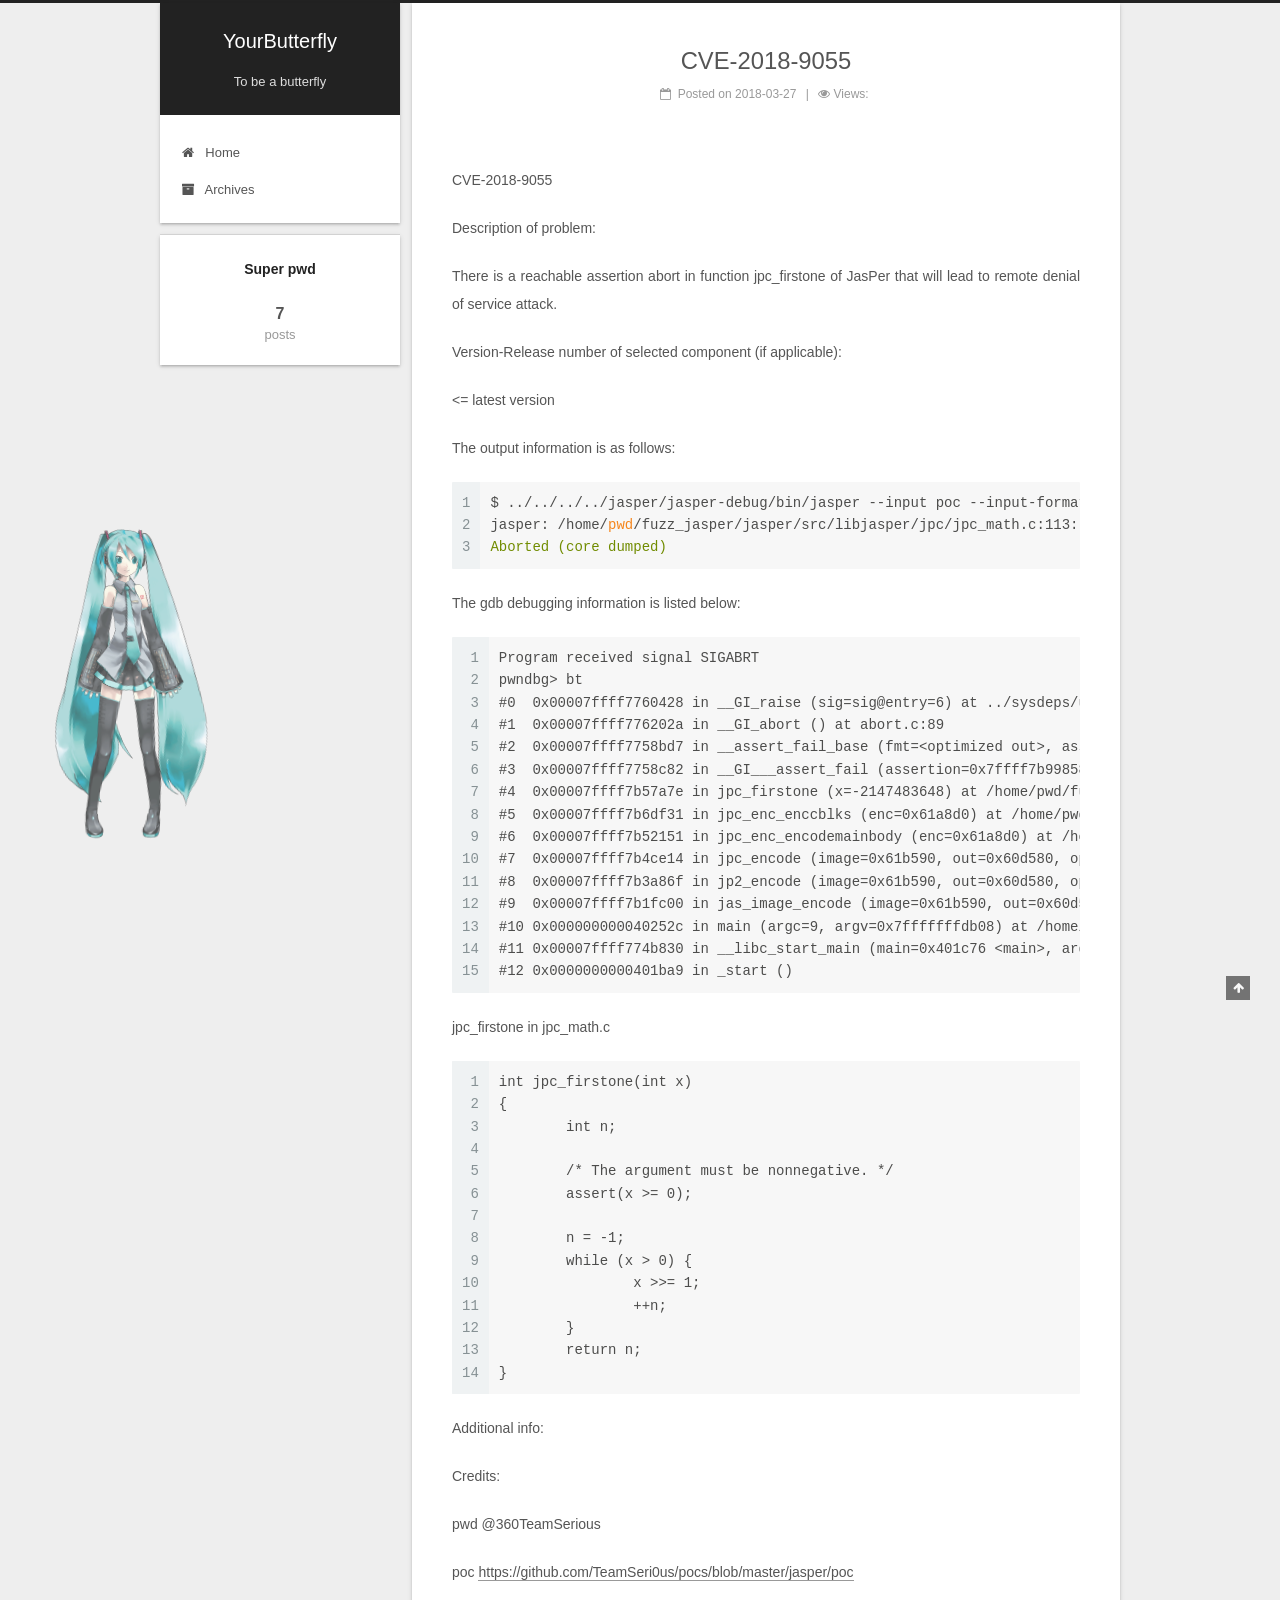
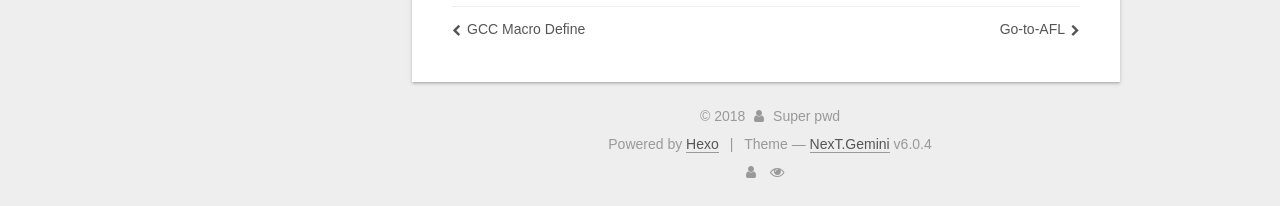
<file: 2018/03/27/CVE-2018-9055/index.html>
<!DOCTYPE html>



  


<html class="theme-next gemini use-motion" lang="">
<head>
  <meta charset="UTF-8"/>
<meta http-equiv="X-UA-Compatible" content="IE=edge" />
<meta name="viewport" content="width=device-width, initial-scale=1, maximum-scale=1"/>
<meta name="theme-color" content="#222">












<meta http-equiv="Cache-Control" content="no-transform" />
<meta http-equiv="Cache-Control" content="no-siteapp" />
















  
  
  <link href="/lib/fancybox/source/jquery.fancybox.css?v=2.1.5" rel="stylesheet" type="text/css" />







<link href="/lib/font-awesome/css/font-awesome.min.css?v=4.6.2" rel="stylesheet" type="text/css" />

<link href="/css/main.css?v=6.0.4" rel="stylesheet" type="text/css" />


  <link rel="apple-touch-icon" sizes="180x180" href="/images/apple-touch-icon-next.png?v=6.0.4">


  <link rel="icon" type="image/png" sizes="32x32" href="/images/favicon-32x32-next.png?v=6.0.4">


  <link rel="icon" type="image/png" sizes="16x16" href="/images/favicon-16x16-next.png?v=6.0.4">


  <link rel="mask-icon" href="/images/logo.svg?v=6.0.4" color="#222">









<script type="text/javascript" id="hexo.configurations">
  var NexT = window.NexT || {};
  var CONFIG = {
    root: '/',
    scheme: 'Gemini',
    version: '6.0.4',
    sidebar: {"position":"left","display":"post","offset":12,"b2t":false,"scrollpercent":false,"onmobile":false},
    fancybox: true,
    fastclick: false,
    lazyload: false,
    tabs: true,
    motion: {"enable":true,"async":false,"transition":{"post_block":"fadeIn","post_header":"slideDownIn","post_body":"slideDownIn","coll_header":"slideLeftIn","sidebar":"slideUpIn"}},
    algolia: {
      applicationID: '',
      apiKey: '',
      indexName: '',
      hits: {"per_page":10},
      labels: {"input_placeholder":"Search for Posts","hits_empty":"We didn't find any results for the search: ${query}","hits_stats":"${hits} results found in ${time} ms"}
    }
  };
</script>


  




  
  <meta name="keywords" content="Hexo, NexT" />


<meta name="description" content="CVE-2018-9055 Description of problem: There is a reachable assertion abort in function jpc_firstone of JasPer that will lead to remote denial of service attack. Version-Release number of selected comp">
<meta property="og:type" content="article">
<meta property="og:title" content="CVE-2018-9055">
<meta property="og:url" content="http://superpwd.club/2018/03/27/CVE-2018-9055/index.html">
<meta property="og:site_name" content="YourButterfly">
<meta property="og:description" content="CVE-2018-9055 Description of problem: There is a reachable assertion abort in function jpc_firstone of JasPer that will lead to remote denial of service attack. Version-Release number of selected comp">
<meta property="og:updated_time" content="2018-04-12T10:41:03.320Z">
<meta name="twitter:card" content="summary">
<meta name="twitter:title" content="CVE-2018-9055">
<meta name="twitter:description" content="CVE-2018-9055 Description of problem: There is a reachable assertion abort in function jpc_firstone of JasPer that will lead to remote denial of service attack. Version-Release number of selected comp">






  <link rel="canonical" href="http://superpwd.club/2018/03/27/CVE-2018-9055/"/>



<script type="text/javascript" id="page.configurations">
  CONFIG.page = {
    sidebar: "",
  };
</script>
  <title>CVE-2018-9055 | YourButterfly</title>
  









  <noscript>
  <style type="text/css">
    .use-motion .motion-element,
    .use-motion .brand,
    .use-motion .menu-item,
    .sidebar-inner,
    .use-motion .post-block,
    .use-motion .pagination,
    .use-motion .comments,
    .use-motion .post-header,
    .use-motion .post-body,
    .use-motion .collection-title { opacity: initial; }

    .use-motion .logo,
    .use-motion .site-title,
    .use-motion .site-subtitle {
      opacity: initial;
      top: initial;
    }

    .use-motion {
      .logo-line-before i { left: initial; }
      .logo-line-after i { right: initial; }
    }
  </style>
</noscript>

</head>

<body itemscope itemtype="http://schema.org/WebPage" lang="">

  
  
    
  

  <div class="container sidebar-position-left page-post-detail">
    <div class="headband"></div>

    <header id="header" class="header" itemscope itemtype="http://schema.org/WPHeader">
      <div class="header-inner"> <div class="site-brand-wrapper">
  <div class="site-meta ">
    

    <div class="custom-logo-site-title">
      <a href="/"  class="brand" rel="start">
        <span class="logo-line-before"><i></i></span>
        <span class="site-title">YourButterfly</span>
        <span class="logo-line-after"><i></i></span>
      </a>
    </div>
      
        <p class="site-subtitle">To be a butterfly</p>
      
  </div>

  <div class="site-nav-toggle">
    <button>
      <span class="btn-bar"></span>
      <span class="btn-bar"></span>
      <span class="btn-bar"></span>
    </button>
  </div>
</div>

<nav class="site-nav">
  

  
    <ul id="menu" class="menu">
      
        
        <li class="menu-item menu-item-home">
          <a href="/" rel="section">
            <i class="menu-item-icon fa fa-fw fa-home"></i> <br />Home</a>
        </li>
      
        
        <li class="menu-item menu-item-archives">
          <a href="/archives/" rel="section">
            <i class="menu-item-icon fa fa-fw fa-archive"></i> <br />Archives</a>
        </li>
      

      
    </ul>
  

  
</nav>


  



 </div>
    </header>

    


    <main id="main" class="main">
      <div class="main-inner">
        <div class="content-wrap">
          <div id="content" class="content">
            

  <div id="posts" class="posts-expand">
    

  

  
  
  

  

  <article class="post post-type-normal" itemscope itemtype="http://schema.org/Article">
  
  
  
  <div class="post-block">
    <link itemprop="mainEntityOfPage" href="http://superpwd.club/2018/03/27/CVE-2018-9055/">

    <span hidden itemprop="author" itemscope itemtype="http://schema.org/Person">
      <meta itemprop="name" content="Super pwd">
      <meta itemprop="description" content="">
      <meta itemprop="image" content="/images/avatar.gif">
    </span>

    <span hidden itemprop="publisher" itemscope itemtype="http://schema.org/Organization">
      <meta itemprop="name" content="YourButterfly">
    </span>

    
      <header class="post-header">

        
        
          <h1 class="post-title" itemprop="name headline">CVE-2018-9055</h1>
        

        <div class="post-meta">
          <span class="post-time">
            
              <span class="post-meta-item-icon">
                <i class="fa fa-calendar-o"></i>
              </span>
              
                <span class="post-meta-item-text">Posted on</span>
              
              <time title="Post created" itemprop="dateCreated datePublished" datetime="2018-03-27T15:38:55+08:00">2018-03-27</time>
            

            
            

            
          </span>

          

          
            
          

          
          

          
            <span class="post-meta-divider">|</span>
            <span class="post-meta-item-icon"
            >
            <i class="fa fa-eye"></i>
             Views: 
            <span class="busuanzi-value" id="busuanzi_value_page_pv" ></span>
            </span>
          

          

          

        </div>
      </header>
    

    
    
    
    <div class="post-body" itemprop="articleBody">

      
      

      
        <p>CVE-2018-9055</p>
<p>Description of problem:</p>
<p>There is a reachable assertion abort in function jpc_firstone of JasPer that will lead to remote denial of service attack.</p>
<p>Version-Release number of selected component (if applicable):</p>
<p>&lt;= latest version</p>
<p>The output information is as follows:</p>
<figure class="highlight bash"><table><tr><td class="gutter"><pre><span class="line">1</span><br><span class="line">2</span><br><span class="line">3</span><br></pre></td><td class="code"><pre><span class="line">$ ../../../../jasper/jasper-debug/bin/jasper --input poc --input-format jpc --output out.jp2 --output-format jp2</span><br><span class="line">jasper: /home/<span class="built_in">pwd</span>/fuzz_jasper/jasper/src/libjasper/jpc/jpc_math.c:113: jpc_firstone: Assertion `x &gt;= 0<span class="string">' failed.</span></span><br><span class="line"><span class="string">Aborted (core dumped)</span></span><br></pre></td></tr></table></figure>
<p>The gdb debugging information is listed below:</p>
<figure class="highlight plain"><table><tr><td class="gutter"><pre><span class="line">1</span><br><span class="line">2</span><br><span class="line">3</span><br><span class="line">4</span><br><span class="line">5</span><br><span class="line">6</span><br><span class="line">7</span><br><span class="line">8</span><br><span class="line">9</span><br><span class="line">10</span><br><span class="line">11</span><br><span class="line">12</span><br><span class="line">13</span><br><span class="line">14</span><br><span class="line">15</span><br></pre></td><td class="code"><pre><span class="line">Program received signal SIGABRT</span><br><span class="line">pwndbg&gt; bt</span><br><span class="line">#0  0x00007ffff7760428 in __GI_raise (sig=sig@entry=6) at ../sysdeps/unix/sysv/linux/raise.c:54</span><br><span class="line">#1  0x00007ffff776202a in __GI_abort () at abort.c:89</span><br><span class="line">#2  0x00007ffff7758bd7 in __assert_fail_base (fmt=&lt;optimized out&gt;, assertion=assertion@entry=0x7ffff7b99858 &quot;x &gt;= 0&quot;, file=file@entry=0x7ffff7b99818 &quot;/home/pwd/fuzz_&quot;..., line=line@entry=113, function=function@entry=0x7ffff7b99870 &lt;__PRETTY_FUNCTION__.4038&gt; &quot;jpc_firstone&quot;) at assert.c:92</span><br><span class="line">#3  0x00007ffff7758c82 in __GI___assert_fail (assertion=0x7ffff7b99858 &quot;x &gt;= 0&quot;, file=0x7ffff7b99818 &quot;/home/pwd/fuzz_&quot;..., line=113, function=0x7ffff7b99870 &lt;__PRETTY_FUNCTION__.4038&gt; &quot;jpc_firstone&quot;) at assert.c:101</span><br><span class="line">#4  0x00007ffff7b57a7e in jpc_firstone (x=-2147483648) at /home/pwd/fuzz_jasper/jasper/src/libjasper/jpc/jpc_math.c:113</span><br><span class="line">#5  0x00007ffff7b6df31 in jpc_enc_enccblks (enc=0x61a8d0) at /home/pwd/fuzz_jasper/jasper/src/libjasper/jpc/jpc_t1enc.c:160</span><br><span class="line">#6  0x00007ffff7b52151 in jpc_enc_encodemainbody (enc=0x61a8d0) at /home/pwd/fuzz_jasper/jasper/src/libjasper/jpc/jpc_enc.c:1401</span><br><span class="line">#7  0x00007ffff7b4ce14 in jpc_encode (image=0x61b590, out=0x60d580, optstr=0x7fffffffc900 &quot;\n_jp2overhead=9&quot;...) at /home/pwd/fuzz_jasper/jasper/src/libjasper/jpc/jpc_enc.c:308</span><br><span class="line">#8  0x00007ffff7b3a86f in jp2_encode (image=0x61b590, out=0x60d580, optstr=0x0) at /home/pwd/fuzz_jasper/jasper/src/libjasper/jp2/jp2_enc.c:397</span><br><span class="line">#9  0x00007ffff7b1fc00 in jas_image_encode (image=0x61b590, out=0x60d580, fmt=4, optstr=0x0) at /home/pwd/fuzz_jasper/jasper/src/libjasper/base/jas_image.c:469</span><br><span class="line">#10 0x000000000040252c in main (argc=9, argv=0x7fffffffdb08) at /home/pwd/fuzz_jasper/jasper/src/appl/jasper.c:277</span><br><span class="line">#11 0x00007ffff774b830 in __libc_start_main (main=0x401c76 &lt;main&gt;, argc=9, argv=0x7fffffffdb08, init=&lt;optimized out&gt;, fini=&lt;optimized out&gt;, rtld_fini=&lt;optimized out&gt;, stack_end=0x7fffffffdaf8) at ../csu/libc-start.c:291</span><br><span class="line">#12 0x0000000000401ba9 in _start ()</span><br></pre></td></tr></table></figure>
<p>jpc_firstone in  jpc_math.c<br><figure class="highlight plain"><table><tr><td class="gutter"><pre><span class="line">1</span><br><span class="line">2</span><br><span class="line">3</span><br><span class="line">4</span><br><span class="line">5</span><br><span class="line">6</span><br><span class="line">7</span><br><span class="line">8</span><br><span class="line">9</span><br><span class="line">10</span><br><span class="line">11</span><br><span class="line">12</span><br><span class="line">13</span><br><span class="line">14</span><br></pre></td><td class="code"><pre><span class="line">int jpc_firstone(int x)</span><br><span class="line">&#123;</span><br><span class="line">	int n;</span><br><span class="line"></span><br><span class="line">	/* The argument must be nonnegative. */</span><br><span class="line">	assert(x &gt;= 0);</span><br><span class="line"></span><br><span class="line">	n = -1;</span><br><span class="line">	while (x &gt; 0) &#123;</span><br><span class="line">		x &gt;&gt;= 1;</span><br><span class="line">		++n;</span><br><span class="line">	&#125;</span><br><span class="line">	return n;</span><br><span class="line">&#125;</span><br></pre></td></tr></table></figure></p>
<p>Additional info:</p>
<p>Credits:</p>
<p>pwd @360TeamSerious</p>
<p>poc <a href="https://github.com/TeamSeri0us/pocs/blob/master/jasper/poc" target="_blank" rel="noopener">https://github.com/TeamSeri0us/pocs/blob/master/jasper/poc</a></p>

      
    </div>

    

    
    
    

    

    

    

    <footer class="post-footer">
      

      
      
      

      
        <div class="post-nav">
          <div class="post-nav-next post-nav-item">
            
              <a href="/2018/03/22/GCC-Macro-Define/" rel="next" title="GCC Macro Define">
                <i class="fa fa-chevron-left"></i> GCC Macro Define
              </a>
            
          </div>

          <span class="post-nav-divider"></span>

          <div class="post-nav-prev post-nav-item">
            
              <a href="/2018/04/16/Go-to-AFL/" rel="prev" title="Go-to-AFL">
                Go-to-AFL <i class="fa fa-chevron-right"></i>
              </a>
            
          </div>
        </div>
      

      
      
    </footer>
  </div>
  
  
  
  </article>



    <div class="post-spread">
      
    </div>
  </div>


          </div>
          

  



        </div>
        
          
  
  <div class="sidebar-toggle">
    <div class="sidebar-toggle-line-wrap">
      <span class="sidebar-toggle-line sidebar-toggle-line-first"></span>
      <span class="sidebar-toggle-line sidebar-toggle-line-middle"></span>
      <span class="sidebar-toggle-line sidebar-toggle-line-last"></span>
    </div>
  </div>

  <aside id="sidebar" class="sidebar">
    
    <div class="sidebar-inner">

      

      

      <section class="site-overview-wrap sidebar-panel sidebar-panel-active">
        <div class="site-overview">
          <div class="site-author motion-element" itemprop="author" itemscope itemtype="http://schema.org/Person">
            
              <p class="site-author-name" itemprop="name">Super pwd</p>
              <p class="site-description motion-element" itemprop="description"></p>
          </div>

          
            <nav class="site-state motion-element">
              
                <div class="site-state-item site-state-posts">
                
                  <a href="/archives/">
                
                    <span class="site-state-item-count">7</span>
                    <span class="site-state-item-name">posts</span>
                  </a>
                </div>
              

              

              
            </nav>
          

          

          

          
          

          
          

          
            
          
          

        </div>
      </section>

      

      

    </div>
  </aside>


        
      </div>
    </main>

    <footer id="footer" class="footer">
      <div class="footer-inner">
        <div class="copyright">&copy; <span itemprop="copyrightYear">2018</span>
  <span class="with-love">
    <i class="fa fa-user"></i>
  </span>
  <span class="author" itemprop="copyrightHolder">Super pwd</span>

  

  
</div>




  <div class="powered-by">Powered by <a class="theme-link" target="_blank" href="https://hexo.io">Hexo</a></div>



  <span class="post-meta-divider">|</span>



  <div class="theme-info">Theme &mdash; <a class="theme-link" target="_blank" href="https://github.com/theme-next/hexo-theme-next">NexT.Gemini</a> v6.0.4</div>




        
<div class="busuanzi-count">
  <script async src="https://dn-lbstatics.qbox.me/busuanzi/2.3/busuanzi.pure.mini.js"></script>

  
    <span class="site-uv" title="Total Visitors">
      <i class="fa fa-user"></i>
      <span class="busuanzi-value" id="busuanzi_value_site_uv"></span>
    </span>
  

  
    <span class="site-pv" title="Total Views">
      <i class="fa fa-eye"></i>
      <span class="busuanzi-value" id="busuanzi_value_site_pv"></span>
    </span>
  
</div>









        
      </div>
    </footer>

    
      <div class="back-to-top">
        <i class="fa fa-arrow-up"></i>
        
      </div>
    

    

  </div>

  

<script type="text/javascript">
  if (Object.prototype.toString.call(window.Promise) !== '[object Function]') {
    window.Promise = null;
  }
</script>












  















  
  
    <script type="text/javascript" src="/lib/jquery/index.js?v=2.1.3"></script>
  

  
  
    <script type="text/javascript" src="/lib/velocity/velocity.min.js?v=1.2.1"></script>
  

  
  
    <script type="text/javascript" src="/lib/velocity/velocity.ui.min.js?v=1.2.1"></script>
  

  
  
    <script type="text/javascript" src="/lib/fancybox/source/jquery.fancybox.pack.js?v=2.1.5"></script>
  


  


  <script type="text/javascript" src="/js/src/utils.js?v=6.0.4"></script>

  <script type="text/javascript" src="/js/src/motion.js?v=6.0.4"></script>



  
  


  <script type="text/javascript" src="/js/src/affix.js?v=6.0.4"></script>

  <script type="text/javascript" src="/js/src/schemes/pisces.js?v=6.0.4"></script>



  
  <script type="text/javascript" src="/js/src/scrollspy.js?v=6.0.4"></script>
<script type="text/javascript" src="/js/src/post-details.js?v=6.0.4"></script>



  


  <script type="text/javascript" src="/js/src/bootstrap.js?v=6.0.4"></script>



  



	





  





  










  





  

  

  

  

  
  

  

  

  

  

<script src="/live2dw/lib/L2Dwidget.min.js?0c58a1486de42ac6cc1c59c7d98ae887"></script><script>L2Dwidget.init({"model":{"jsonPath":"/live2dw/assets/miku.model.json"},"display":{"position":"left","width":120,"height":240},"mobile":{"show":true}});</script></body>
</html>
</file>
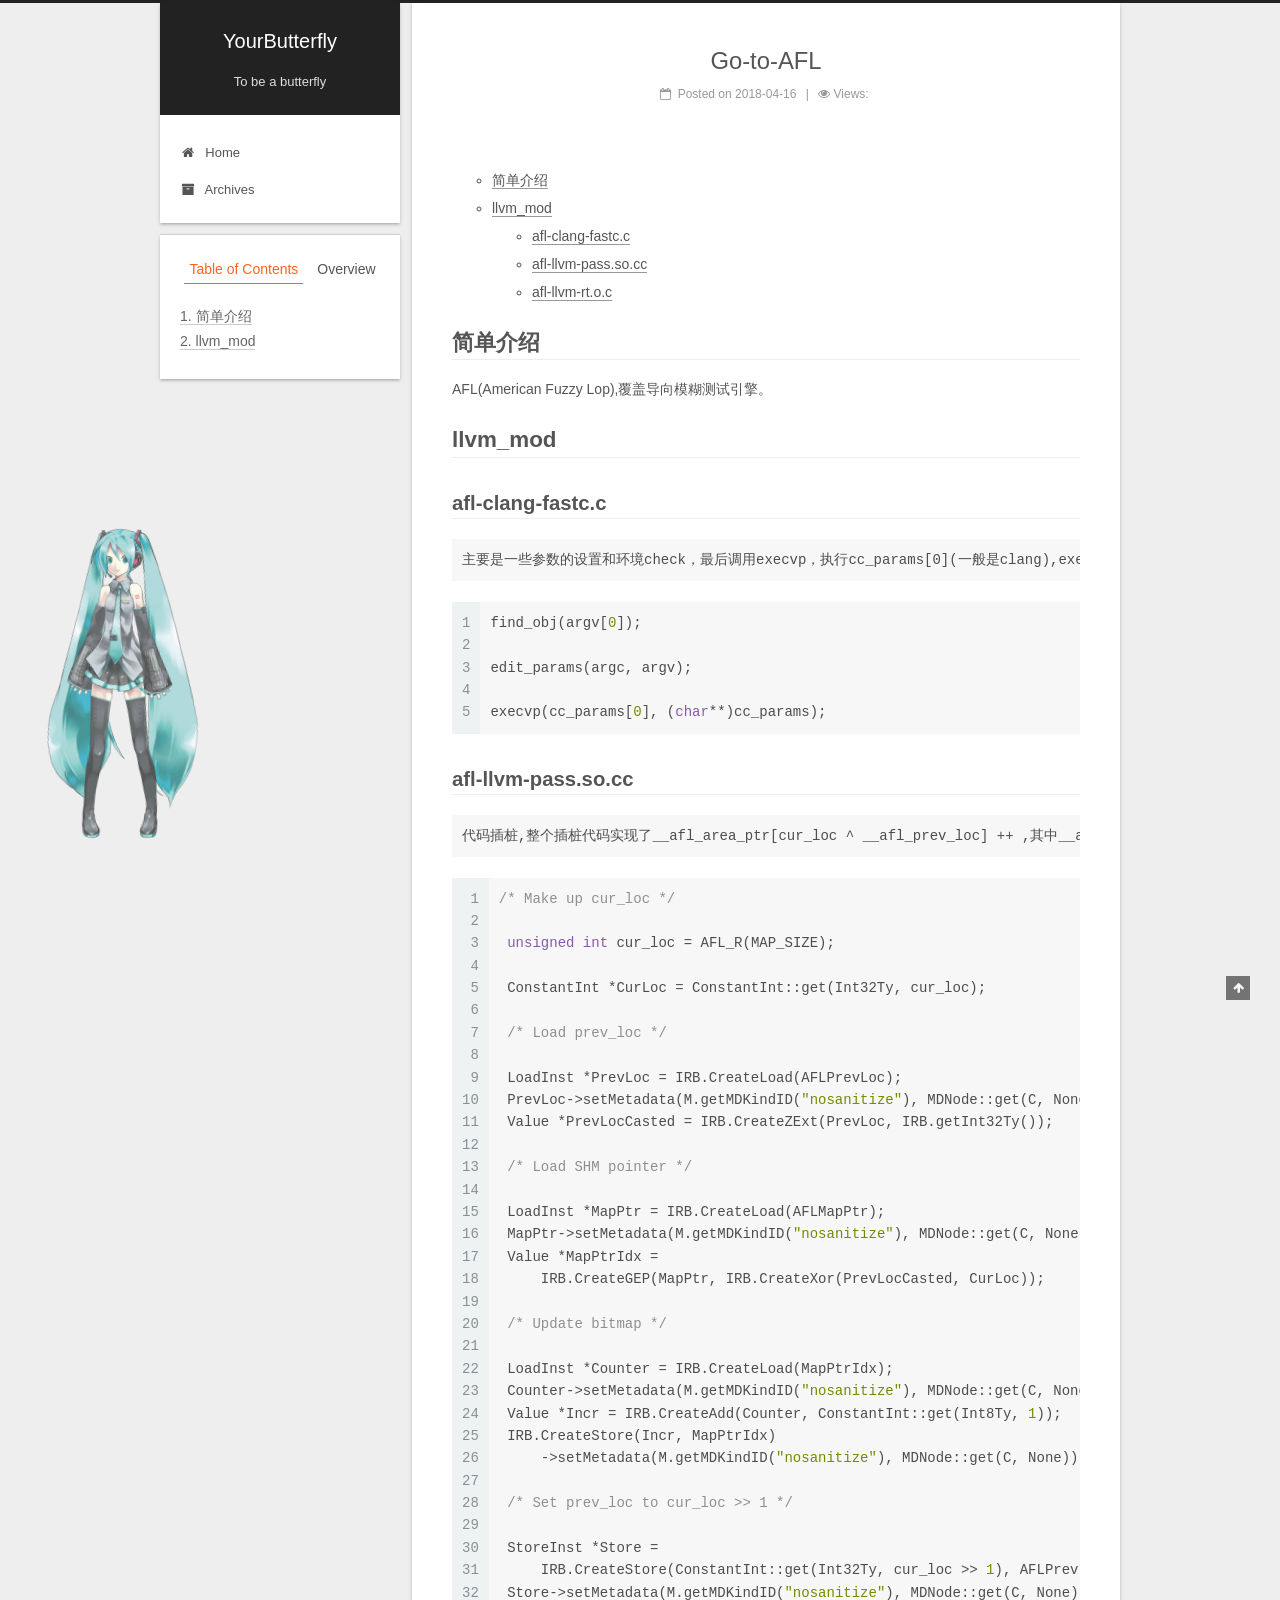
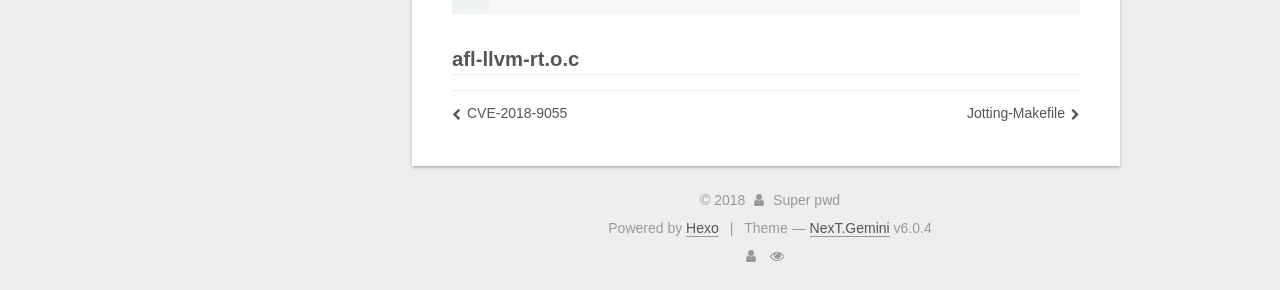
<file: 2018/04/16/Go-to-AFL/index.html>
<!DOCTYPE html>



  


<html class="theme-next gemini use-motion" lang="">
<head>
  <meta charset="UTF-8"/>
<meta http-equiv="X-UA-Compatible" content="IE=edge" />
<meta name="viewport" content="width=device-width, initial-scale=1, maximum-scale=1"/>
<meta name="theme-color" content="#222">












<meta http-equiv="Cache-Control" content="no-transform" />
<meta http-equiv="Cache-Control" content="no-siteapp" />
















  
  
  <link href="/lib/fancybox/source/jquery.fancybox.css?v=2.1.5" rel="stylesheet" type="text/css" />







<link href="/lib/font-awesome/css/font-awesome.min.css?v=4.6.2" rel="stylesheet" type="text/css" />

<link href="/css/main.css?v=6.0.4" rel="stylesheet" type="text/css" />


  <link rel="apple-touch-icon" sizes="180x180" href="/images/apple-touch-icon-next.png?v=6.0.4">


  <link rel="icon" type="image/png" sizes="32x32" href="/images/favicon-32x32-next.png?v=6.0.4">


  <link rel="icon" type="image/png" sizes="16x16" href="/images/favicon-16x16-next.png?v=6.0.4">


  <link rel="mask-icon" href="/images/logo.svg?v=6.0.4" color="#222">









<script type="text/javascript" id="hexo.configurations">
  var NexT = window.NexT || {};
  var CONFIG = {
    root: '/',
    scheme: 'Gemini',
    version: '6.0.4',
    sidebar: {"position":"left","display":"post","offset":12,"b2t":false,"scrollpercent":false,"onmobile":false},
    fancybox: true,
    fastclick: false,
    lazyload: false,
    tabs: true,
    motion: {"enable":true,"async":false,"transition":{"post_block":"fadeIn","post_header":"slideDownIn","post_body":"slideDownIn","coll_header":"slideLeftIn","sidebar":"slideUpIn"}},
    algolia: {
      applicationID: '',
      apiKey: '',
      indexName: '',
      hits: {"per_page":10},
      labels: {"input_placeholder":"Search for Posts","hits_empty":"We didn't find any results for the search: ${query}","hits_stats":"${hits} results found in ${time} ms"}
    }
  };
</script>


  




  
  <meta name="keywords" content="Hexo, NexT" />


<meta name="description" content="简单介绍 llvm_mod afl-clang-fastc.c afl-llvm-pass.so.cc afl-llvm-rt.o.c    简单介绍AFL(American Fuzzy Lop),覆盖导向模糊测试引擎。 llvm_modafl-clang-fastc.c主要是一些参数的设置和环境check，最后调用execvp，执行cc_params[0](一般是clang),execvp的第">
<meta property="og:type" content="article">
<meta property="og:title" content="Go-to-AFL">
<meta property="og:url" content="http://superpwd.club/2018/04/16/Go-to-AFL/index.html">
<meta property="og:site_name" content="YourButterfly">
<meta property="og:description" content="简单介绍 llvm_mod afl-clang-fastc.c afl-llvm-pass.so.cc afl-llvm-rt.o.c    简单介绍AFL(American Fuzzy Lop),覆盖导向模糊测试引擎。 llvm_modafl-clang-fastc.c主要是一些参数的设置和环境check，最后调用execvp，执行cc_params[0](一般是clang),execvp的第">
<meta property="og:updated_time" content="2018-04-17T02:54:41.748Z">
<meta name="twitter:card" content="summary">
<meta name="twitter:title" content="Go-to-AFL">
<meta name="twitter:description" content="简单介绍 llvm_mod afl-clang-fastc.c afl-llvm-pass.so.cc afl-llvm-rt.o.c    简单介绍AFL(American Fuzzy Lop),覆盖导向模糊测试引擎。 llvm_modafl-clang-fastc.c主要是一些参数的设置和环境check，最后调用execvp，执行cc_params[0](一般是clang),execvp的第">






  <link rel="canonical" href="http://superpwd.club/2018/04/16/Go-to-AFL/"/>



<script type="text/javascript" id="page.configurations">
  CONFIG.page = {
    sidebar: "",
  };
</script>
  <title>Go-to-AFL | YourButterfly</title>
  









  <noscript>
  <style type="text/css">
    .use-motion .motion-element,
    .use-motion .brand,
    .use-motion .menu-item,
    .sidebar-inner,
    .use-motion .post-block,
    .use-motion .pagination,
    .use-motion .comments,
    .use-motion .post-header,
    .use-motion .post-body,
    .use-motion .collection-title { opacity: initial; }

    .use-motion .logo,
    .use-motion .site-title,
    .use-motion .site-subtitle {
      opacity: initial;
      top: initial;
    }

    .use-motion {
      .logo-line-before i { left: initial; }
      .logo-line-after i { right: initial; }
    }
  </style>
</noscript>

</head>

<body itemscope itemtype="http://schema.org/WebPage" lang="">

  
  
    
  

  <div class="container sidebar-position-left page-post-detail">
    <div class="headband"></div>

    <header id="header" class="header" itemscope itemtype="http://schema.org/WPHeader">
      <div class="header-inner"> <div class="site-brand-wrapper">
  <div class="site-meta ">
    

    <div class="custom-logo-site-title">
      <a href="/"  class="brand" rel="start">
        <span class="logo-line-before"><i></i></span>
        <span class="site-title">YourButterfly</span>
        <span class="logo-line-after"><i></i></span>
      </a>
    </div>
      
        <p class="site-subtitle">To be a butterfly</p>
      
  </div>

  <div class="site-nav-toggle">
    <button>
      <span class="btn-bar"></span>
      <span class="btn-bar"></span>
      <span class="btn-bar"></span>
    </button>
  </div>
</div>

<nav class="site-nav">
  

  
    <ul id="menu" class="menu">
      
        
        <li class="menu-item menu-item-home">
          <a href="/" rel="section">
            <i class="menu-item-icon fa fa-fw fa-home"></i> <br />Home</a>
        </li>
      
        
        <li class="menu-item menu-item-archives">
          <a href="/archives/" rel="section">
            <i class="menu-item-icon fa fa-fw fa-archive"></i> <br />Archives</a>
        </li>
      

      
    </ul>
  

  
</nav>


  



 </div>
    </header>

    


    <main id="main" class="main">
      <div class="main-inner">
        <div class="content-wrap">
          <div id="content" class="content">
            

  <div id="posts" class="posts-expand">
    

  

  
  
  

  

  <article class="post post-type-normal" itemscope itemtype="http://schema.org/Article">
  
  
  
  <div class="post-block">
    <link itemprop="mainEntityOfPage" href="http://superpwd.club/2018/04/16/Go-to-AFL/">

    <span hidden itemprop="author" itemscope itemtype="http://schema.org/Person">
      <meta itemprop="name" content="Super pwd">
      <meta itemprop="description" content="">
      <meta itemprop="image" content="/images/avatar.gif">
    </span>

    <span hidden itemprop="publisher" itemscope itemtype="http://schema.org/Organization">
      <meta itemprop="name" content="YourButterfly">
    </span>

    
      <header class="post-header">

        
        
          <h1 class="post-title" itemprop="name headline">Go-to-AFL</h1>
        

        <div class="post-meta">
          <span class="post-time">
            
              <span class="post-meta-item-icon">
                <i class="fa fa-calendar-o"></i>
              </span>
              
                <span class="post-meta-item-text">Posted on</span>
              
              <time title="Post created" itemprop="dateCreated datePublished" datetime="2018-04-16T14:46:45+08:00">2018-04-16</time>
            

            
            

            
          </span>

          

          
            
          

          
          

          
            <span class="post-meta-divider">|</span>
            <span class="post-meta-item-icon"
            >
            <i class="fa fa-eye"></i>
             Views: 
            <span class="busuanzi-value" id="busuanzi_value_page_pv" ></span>
            </span>
          

          

          

        </div>
      </header>
    

    
    
    
    <div class="post-body" itemprop="articleBody">

      
      

      
        <ul>
<li><a href="#%E7%AE%80%E5%8D%95%E4%BB%8B%E7%BB%8D">简单介绍</a></li>
<li><a href="#llvmmod">llvm_mod</a><ul>
<li><a href="#afl-clang-fastcc">afl-clang-fastc.c</a></li>
<li><a href="#afl-llvm-passsocc">afl-llvm-pass.so.cc</a></li>
<li><a href="#afl-llvm-rtoc">afl-llvm-rt.o.c</a></li>
</ul>
</li>
</ul>
<h1 id="简单介绍"><a href="#简单介绍" class="headerlink" title="简单介绍"></a>简单介绍</h1><p>AFL(American Fuzzy Lop),覆盖导向模糊测试引擎。</p>
<h1 id="llvm-mod"><a href="#llvm-mod" class="headerlink" title="llvm_mod"></a>llvm_mod</h1><h2 id="afl-clang-fastc-c"><a href="#afl-clang-fastc-c" class="headerlink" title="afl-clang-fastc.c"></a>afl-clang-fastc.c</h2><pre><code>主要是一些参数的设置和环境check，最后调用execvp，执行cc_params[0](一般是clang),execvp的第二个参数是cc_params[0]的参数
</code></pre><figure class="highlight c"><table><tr><td class="gutter"><pre><span class="line">1</span><br><span class="line">2</span><br><span class="line">3</span><br><span class="line">4</span><br><span class="line">5</span><br></pre></td><td class="code"><pre><span class="line">find_obj(argv[<span class="number">0</span>]);</span><br><span class="line"></span><br><span class="line">edit_params(argc, argv);</span><br><span class="line"></span><br><span class="line">execvp(cc_params[<span class="number">0</span>], (<span class="keyword">char</span>**)cc_params);</span><br></pre></td></tr></table></figure>
<h2 id="afl-llvm-pass-so-cc"><a href="#afl-llvm-pass-so-cc" class="headerlink" title="afl-llvm-pass.so.cc"></a>afl-llvm-pass.so.cc</h2><pre><code>代码插桩,整个插桩代码实现了__afl_area_ptr[cur_loc ^ __afl_prev_loc] ++ ,其中__afl_prev_loc 的值为前一个&quot;cur_loc&quot;右移一位。这样做的原因是：当出现类似于 A-&gt;A,B-&gt;B或者A-&gt;B,B-&gt;A这样的边时，不进行右移一位操作会使得到的结果出现碰撞，影响Coverage Accuracy
</code></pre><figure class="highlight c++"><table><tr><td class="gutter"><pre><span class="line">1</span><br><span class="line">2</span><br><span class="line">3</span><br><span class="line">4</span><br><span class="line">5</span><br><span class="line">6</span><br><span class="line">7</span><br><span class="line">8</span><br><span class="line">9</span><br><span class="line">10</span><br><span class="line">11</span><br><span class="line">12</span><br><span class="line">13</span><br><span class="line">14</span><br><span class="line">15</span><br><span class="line">16</span><br><span class="line">17</span><br><span class="line">18</span><br><span class="line">19</span><br><span class="line">20</span><br><span class="line">21</span><br><span class="line">22</span><br><span class="line">23</span><br><span class="line">24</span><br><span class="line">25</span><br><span class="line">26</span><br><span class="line">27</span><br><span class="line">28</span><br><span class="line">29</span><br><span class="line">30</span><br><span class="line">31</span><br><span class="line">32</span><br></pre></td><td class="code"><pre><span class="line"><span class="comment">/* Make up cur_loc */</span></span><br><span class="line"></span><br><span class="line"> <span class="keyword">unsigned</span> <span class="keyword">int</span> cur_loc = AFL_R(MAP_SIZE);</span><br><span class="line"></span><br><span class="line"> ConstantInt *CurLoc = ConstantInt::get(Int32Ty, cur_loc);</span><br><span class="line"></span><br><span class="line"> <span class="comment">/* Load prev_loc */</span></span><br><span class="line"></span><br><span class="line"> LoadInst *PrevLoc = IRB.CreateLoad(AFLPrevLoc);</span><br><span class="line"> PrevLoc-&gt;setMetadata(M.getMDKindID(<span class="string">"nosanitize"</span>), MDNode::get(C, None));</span><br><span class="line"> Value *PrevLocCasted = IRB.CreateZExt(PrevLoc, IRB.getInt32Ty());</span><br><span class="line"></span><br><span class="line"> <span class="comment">/* Load SHM pointer */</span></span><br><span class="line"></span><br><span class="line"> LoadInst *MapPtr = IRB.CreateLoad(AFLMapPtr);</span><br><span class="line"> MapPtr-&gt;setMetadata(M.getMDKindID(<span class="string">"nosanitize"</span>), MDNode::get(C, None));</span><br><span class="line"> Value *MapPtrIdx =</span><br><span class="line">     IRB.CreateGEP(MapPtr, IRB.CreateXor(PrevLocCasted, CurLoc));</span><br><span class="line"></span><br><span class="line"> <span class="comment">/* Update bitmap */</span></span><br><span class="line"></span><br><span class="line"> LoadInst *Counter = IRB.CreateLoad(MapPtrIdx);</span><br><span class="line"> Counter-&gt;setMetadata(M.getMDKindID(<span class="string">"nosanitize"</span>), MDNode::get(C, None));</span><br><span class="line"> Value *Incr = IRB.CreateAdd(Counter, ConstantInt::get(Int8Ty, <span class="number">1</span>));</span><br><span class="line"> IRB.CreateStore(Incr, MapPtrIdx)</span><br><span class="line">     -&gt;setMetadata(M.getMDKindID(<span class="string">"nosanitize"</span>), MDNode::get(C, None));</span><br><span class="line"></span><br><span class="line"> <span class="comment">/* Set prev_loc to cur_loc &gt;&gt; 1 */</span></span><br><span class="line"></span><br><span class="line"> StoreInst *Store =</span><br><span class="line">     IRB.CreateStore(ConstantInt::get(Int32Ty, cur_loc &gt;&gt; <span class="number">1</span>), AFLPrevLoc);</span><br><span class="line"> Store-&gt;setMetadata(M.getMDKindID(<span class="string">"nosanitize"</span>), MDNode::get(C, None));</span><br></pre></td></tr></table></figure>
<h2 id="afl-llvm-rt-o-c"><a href="#afl-llvm-rt-o-c" class="headerlink" title="afl-llvm-rt.o.c"></a>afl-llvm-rt.o.c</h2>
      
    </div>

    

    
    
    

    

    

    

    <footer class="post-footer">
      

      
      
      

      
        <div class="post-nav">
          <div class="post-nav-next post-nav-item">
            
              <a href="/2018/03/27/CVE-2018-9055/" rel="next" title="CVE-2018-9055">
                <i class="fa fa-chevron-left"></i> CVE-2018-9055
              </a>
            
          </div>

          <span class="post-nav-divider"></span>

          <div class="post-nav-prev post-nav-item">
            
              <a href="/2018/04/16/Jotting-Makefile/" rel="prev" title="Jotting-Makefile">
                Jotting-Makefile <i class="fa fa-chevron-right"></i>
              </a>
            
          </div>
        </div>
      

      
      
    </footer>
  </div>
  
  
  
  </article>



    <div class="post-spread">
      
    </div>
  </div>


          </div>
          

  



        </div>
        
          
  
  <div class="sidebar-toggle">
    <div class="sidebar-toggle-line-wrap">
      <span class="sidebar-toggle-line sidebar-toggle-line-first"></span>
      <span class="sidebar-toggle-line sidebar-toggle-line-middle"></span>
      <span class="sidebar-toggle-line sidebar-toggle-line-last"></span>
    </div>
  </div>

  <aside id="sidebar" class="sidebar">
    
    <div class="sidebar-inner">

      

      
        <ul class="sidebar-nav motion-element">
          <li class="sidebar-nav-toc sidebar-nav-active" data-target="post-toc-wrap">
            Table of Contents
          </li>
          <li class="sidebar-nav-overview" data-target="site-overview-wrap">
            Overview
          </li>
        </ul>
      

      <section class="site-overview-wrap sidebar-panel">
        <div class="site-overview">
          <div class="site-author motion-element" itemprop="author" itemscope itemtype="http://schema.org/Person">
            
              <p class="site-author-name" itemprop="name">Super pwd</p>
              <p class="site-description motion-element" itemprop="description"></p>
          </div>

          
            <nav class="site-state motion-element">
              
                <div class="site-state-item site-state-posts">
                
                  <a href="/archives/">
                
                    <span class="site-state-item-count">7</span>
                    <span class="site-state-item-name">posts</span>
                  </a>
                </div>
              

              

              
            </nav>
          

          

          

          
          

          
          

          
            
          
          

        </div>
      </section>

      
      <!--noindex-->
        <section class="post-toc-wrap motion-element sidebar-panel sidebar-panel-active">
          <div class="post-toc">

            
              
            

            
              <div class="post-toc-content"><ol class="nav"><li class="nav-item nav-level-1"><a class="nav-link" href="#简单介绍"><span class="nav-number">1.</span> <span class="nav-text">简单介绍</span></a></li><li class="nav-item nav-level-1"><a class="nav-link" href="#llvm-mod"><span class="nav-number">2.</span> <span class="nav-text">llvm_mod</span></a><ol class="nav-child"><li class="nav-item nav-level-2"><a class="nav-link" href="#afl-clang-fastc-c"><span class="nav-number">2.1.</span> <span class="nav-text">afl-clang-fastc.c</span></a></li><li class="nav-item nav-level-2"><a class="nav-link" href="#afl-llvm-pass-so-cc"><span class="nav-number">2.2.</span> <span class="nav-text">afl-llvm-pass.so.cc</span></a></li><li class="nav-item nav-level-2"><a class="nav-link" href="#afl-llvm-rt-o-c"><span class="nav-number">2.3.</span> <span class="nav-text">afl-llvm-rt.o.c</span></a></li></ol></li></ol></div>
            

          </div>
        </section>
      <!--/noindex-->
      

      

    </div>
  </aside>


        
      </div>
    </main>

    <footer id="footer" class="footer">
      <div class="footer-inner">
        <div class="copyright">&copy; <span itemprop="copyrightYear">2018</span>
  <span class="with-love">
    <i class="fa fa-user"></i>
  </span>
  <span class="author" itemprop="copyrightHolder">Super pwd</span>

  

  
</div>




  <div class="powered-by">Powered by <a class="theme-link" target="_blank" href="https://hexo.io">Hexo</a></div>



  <span class="post-meta-divider">|</span>



  <div class="theme-info">Theme &mdash; <a class="theme-link" target="_blank" href="https://github.com/theme-next/hexo-theme-next">NexT.Gemini</a> v6.0.4</div>




        
<div class="busuanzi-count">
  <script async src="https://dn-lbstatics.qbox.me/busuanzi/2.3/busuanzi.pure.mini.js"></script>

  
    <span class="site-uv" title="Total Visitors">
      <i class="fa fa-user"></i>
      <span class="busuanzi-value" id="busuanzi_value_site_uv"></span>
    </span>
  

  
    <span class="site-pv" title="Total Views">
      <i class="fa fa-eye"></i>
      <span class="busuanzi-value" id="busuanzi_value_site_pv"></span>
    </span>
  
</div>









        
      </div>
    </footer>

    
      <div class="back-to-top">
        <i class="fa fa-arrow-up"></i>
        
      </div>
    

    

  </div>

  

<script type="text/javascript">
  if (Object.prototype.toString.call(window.Promise) !== '[object Function]') {
    window.Promise = null;
  }
</script>












  















  
  
    <script type="text/javascript" src="/lib/jquery/index.js?v=2.1.3"></script>
  

  
  
    <script type="text/javascript" src="/lib/velocity/velocity.min.js?v=1.2.1"></script>
  

  
  
    <script type="text/javascript" src="/lib/velocity/velocity.ui.min.js?v=1.2.1"></script>
  

  
  
    <script type="text/javascript" src="/lib/fancybox/source/jquery.fancybox.pack.js?v=2.1.5"></script>
  


  


  <script type="text/javascript" src="/js/src/utils.js?v=6.0.4"></script>

  <script type="text/javascript" src="/js/src/motion.js?v=6.0.4"></script>



  
  


  <script type="text/javascript" src="/js/src/affix.js?v=6.0.4"></script>

  <script type="text/javascript" src="/js/src/schemes/pisces.js?v=6.0.4"></script>



  
  <script type="text/javascript" src="/js/src/scrollspy.js?v=6.0.4"></script>
<script type="text/javascript" src="/js/src/post-details.js?v=6.0.4"></script>



  


  <script type="text/javascript" src="/js/src/bootstrap.js?v=6.0.4"></script>



  



	





  





  










  





  

  

  

  

  
  

  

  

  

  

<script src="/live2dw/lib/L2Dwidget.min.js?0c58a1486de42ac6cc1c59c7d98ae887"></script><script>L2Dwidget.init({"model":{"jsonPath":"/live2dw/assets/miku.model.json"},"display":{"position":"left","width":120,"height":240},"mobile":{"show":true}});</script></body>
</html>
</file>
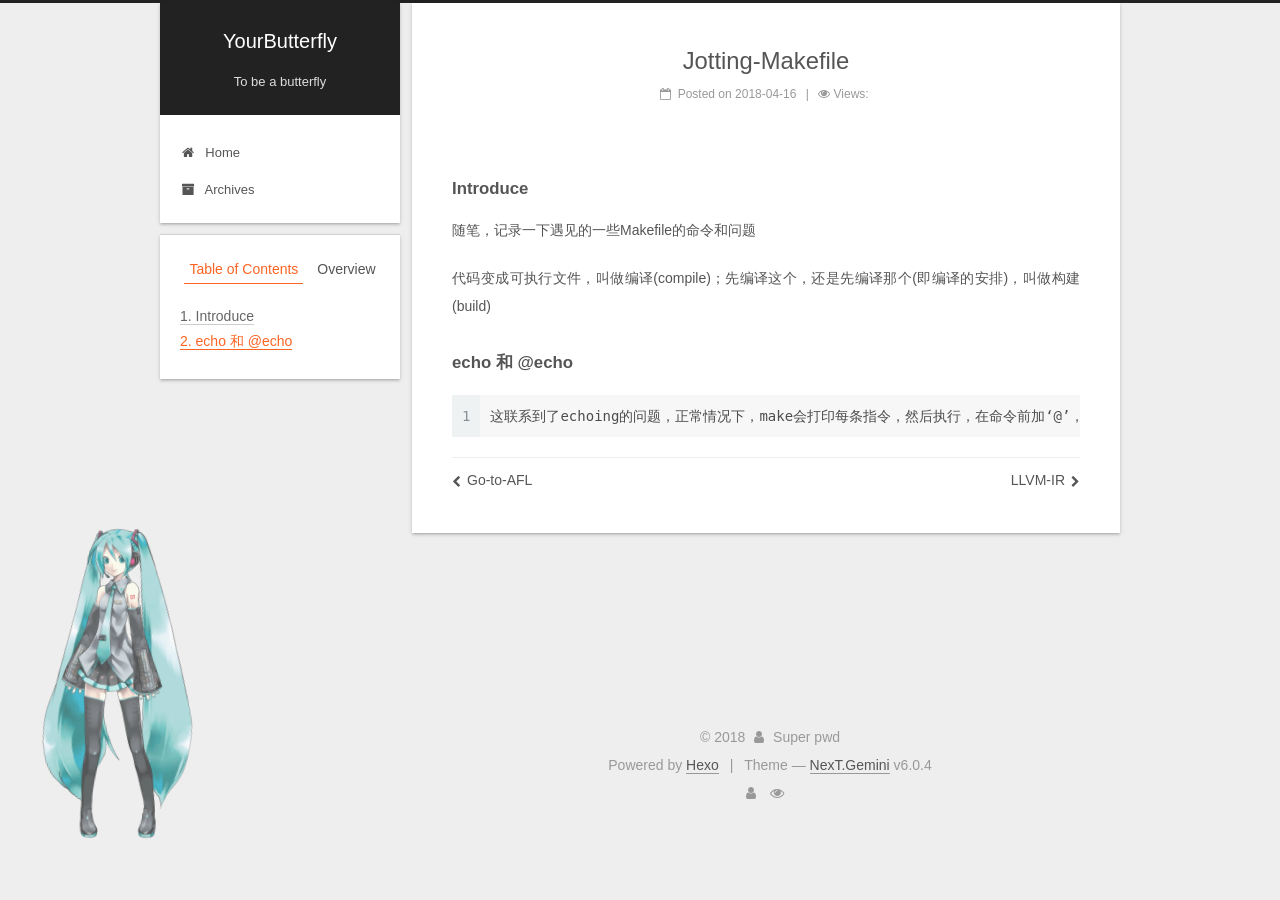
<file: 2018/04/16/Jotting-Makefile/index.html>
<!DOCTYPE html>



  


<html class="theme-next gemini use-motion" lang="">
<head>
  <meta charset="UTF-8"/>
<meta http-equiv="X-UA-Compatible" content="IE=edge" />
<meta name="viewport" content="width=device-width, initial-scale=1, maximum-scale=1"/>
<meta name="theme-color" content="#222">












<meta http-equiv="Cache-Control" content="no-transform" />
<meta http-equiv="Cache-Control" content="no-siteapp" />
















  
  
  <link href="/lib/fancybox/source/jquery.fancybox.css?v=2.1.5" rel="stylesheet" type="text/css" />







<link href="/lib/font-awesome/css/font-awesome.min.css?v=4.6.2" rel="stylesheet" type="text/css" />

<link href="/css/main.css?v=6.0.4" rel="stylesheet" type="text/css" />


  <link rel="apple-touch-icon" sizes="180x180" href="/images/apple-touch-icon-next.png?v=6.0.4">


  <link rel="icon" type="image/png" sizes="32x32" href="/images/favicon-32x32-next.png?v=6.0.4">


  <link rel="icon" type="image/png" sizes="16x16" href="/images/favicon-16x16-next.png?v=6.0.4">


  <link rel="mask-icon" href="/images/logo.svg?v=6.0.4" color="#222">









<script type="text/javascript" id="hexo.configurations">
  var NexT = window.NexT || {};
  var CONFIG = {
    root: '/',
    scheme: 'Gemini',
    version: '6.0.4',
    sidebar: {"position":"left","display":"post","offset":12,"b2t":false,"scrollpercent":false,"onmobile":false},
    fancybox: true,
    fastclick: false,
    lazyload: false,
    tabs: true,
    motion: {"enable":true,"async":false,"transition":{"post_block":"fadeIn","post_header":"slideDownIn","post_body":"slideDownIn","coll_header":"slideLeftIn","sidebar":"slideUpIn"}},
    algolia: {
      applicationID: '',
      apiKey: '',
      indexName: '',
      hits: {"per_page":10},
      labels: {"input_placeholder":"Search for Posts","hits_empty":"We didn't find any results for the search: ${query}","hits_stats":"${hits} results found in ${time} ms"}
    }
  };
</script>


  




  
  <meta name="keywords" content="Hexo, NexT" />


<meta name="description" content="Introduce随笔，记录一下遇见的一些Makefile的命令和问题 代码变成可执行文件，叫做编译(compile)；先编译这个，还是先编译那个(即编译的安排)，叫做构建(build) echo 和 @echo1这联系到了echoing的问题，正常情况下，make会打印每条指令，然后执行，在命令前加‘@’，就能关闭echoing">
<meta property="og:type" content="article">
<meta property="og:title" content="Jotting-Makefile">
<meta property="og:url" content="http://superpwd.club/2018/04/16/Jotting-Makefile/index.html">
<meta property="og:site_name" content="YourButterfly">
<meta property="og:description" content="Introduce随笔，记录一下遇见的一些Makefile的命令和问题 代码变成可执行文件，叫做编译(compile)；先编译这个，还是先编译那个(即编译的安排)，叫做构建(build) echo 和 @echo1这联系到了echoing的问题，正常情况下，make会打印每条指令，然后执行，在命令前加‘@’，就能关闭echoing">
<meta property="og:updated_time" content="2018-04-16T08:39:27.000Z">
<meta name="twitter:card" content="summary">
<meta name="twitter:title" content="Jotting-Makefile">
<meta name="twitter:description" content="Introduce随笔，记录一下遇见的一些Makefile的命令和问题 代码变成可执行文件，叫做编译(compile)；先编译这个，还是先编译那个(即编译的安排)，叫做构建(build) echo 和 @echo1这联系到了echoing的问题，正常情况下，make会打印每条指令，然后执行，在命令前加‘@’，就能关闭echoing">






  <link rel="canonical" href="http://superpwd.club/2018/04/16/Jotting-Makefile/"/>



<script type="text/javascript" id="page.configurations">
  CONFIG.page = {
    sidebar: "",
  };
</script>
  <title>Jotting-Makefile | YourButterfly</title>
  









  <noscript>
  <style type="text/css">
    .use-motion .motion-element,
    .use-motion .brand,
    .use-motion .menu-item,
    .sidebar-inner,
    .use-motion .post-block,
    .use-motion .pagination,
    .use-motion .comments,
    .use-motion .post-header,
    .use-motion .post-body,
    .use-motion .collection-title { opacity: initial; }

    .use-motion .logo,
    .use-motion .site-title,
    .use-motion .site-subtitle {
      opacity: initial;
      top: initial;
    }

    .use-motion {
      .logo-line-before i { left: initial; }
      .logo-line-after i { right: initial; }
    }
  </style>
</noscript>

</head>

<body itemscope itemtype="http://schema.org/WebPage" lang="">

  
  
    
  

  <div class="container sidebar-position-left page-post-detail">
    <div class="headband"></div>

    <header id="header" class="header" itemscope itemtype="http://schema.org/WPHeader">
      <div class="header-inner"> <div class="site-brand-wrapper">
  <div class="site-meta ">
    

    <div class="custom-logo-site-title">
      <a href="/"  class="brand" rel="start">
        <span class="logo-line-before"><i></i></span>
        <span class="site-title">YourButterfly</span>
        <span class="logo-line-after"><i></i></span>
      </a>
    </div>
      
        <p class="site-subtitle">To be a butterfly</p>
      
  </div>

  <div class="site-nav-toggle">
    <button>
      <span class="btn-bar"></span>
      <span class="btn-bar"></span>
      <span class="btn-bar"></span>
    </button>
  </div>
</div>

<nav class="site-nav">
  

  
    <ul id="menu" class="menu">
      
        
        <li class="menu-item menu-item-home">
          <a href="/" rel="section">
            <i class="menu-item-icon fa fa-fw fa-home"></i> <br />Home</a>
        </li>
      
        
        <li class="menu-item menu-item-archives">
          <a href="/archives/" rel="section">
            <i class="menu-item-icon fa fa-fw fa-archive"></i> <br />Archives</a>
        </li>
      

      
    </ul>
  

  
</nav>


  



 </div>
    </header>

    


    <main id="main" class="main">
      <div class="main-inner">
        <div class="content-wrap">
          <div id="content" class="content">
            

  <div id="posts" class="posts-expand">
    

  

  
  
  

  

  <article class="post post-type-normal" itemscope itemtype="http://schema.org/Article">
  
  
  
  <div class="post-block">
    <link itemprop="mainEntityOfPage" href="http://superpwd.club/2018/04/16/Jotting-Makefile/">

    <span hidden itemprop="author" itemscope itemtype="http://schema.org/Person">
      <meta itemprop="name" content="Super pwd">
      <meta itemprop="description" content="">
      <meta itemprop="image" content="/images/avatar.gif">
    </span>

    <span hidden itemprop="publisher" itemscope itemtype="http://schema.org/Organization">
      <meta itemprop="name" content="YourButterfly">
    </span>

    
      <header class="post-header">

        
        
          <h1 class="post-title" itemprop="name headline">Jotting-Makefile</h1>
        

        <div class="post-meta">
          <span class="post-time">
            
              <span class="post-meta-item-icon">
                <i class="fa fa-calendar-o"></i>
              </span>
              
                <span class="post-meta-item-text">Posted on</span>
              
              <time title="Post created" itemprop="dateCreated datePublished" datetime="2018-04-16T15:59:39+08:00">2018-04-16</time>
            

            
            

            
          </span>

          

          
            
          

          
          

          
            <span class="post-meta-divider">|</span>
            <span class="post-meta-item-icon"
            >
            <i class="fa fa-eye"></i>
             Views: 
            <span class="busuanzi-value" id="busuanzi_value_page_pv" ></span>
            </span>
          

          

          

        </div>
      </header>
    

    
    
    
    <div class="post-body" itemprop="articleBody">

      
      

      
        <h4 id="Introduce"><a href="#Introduce" class="headerlink" title="Introduce"></a>Introduce</h4><p>随笔，记录一下遇见的一些Makefile的命令和问题</p>
<p>代码变成可执行文件，叫做编译(compile)；先编译这个，还是先编译那个(即编译的安排)，叫做构建(build)</p>
<h4 id="echo-和-echo"><a href="#echo-和-echo" class="headerlink" title="echo 和 @echo"></a>echo 和 @echo</h4><figure class="highlight makefile"><table><tr><td class="gutter"><pre><span class="line">1</span><br></pre></td><td class="code"><pre><span class="line">这联系到了echoing的问题，正常情况下，make会打印每条指令，然后执行，在命令前加‘@’，就能关闭echoing</span><br></pre></td></tr></table></figure>

      
    </div>

    

    
    
    

    

    

    

    <footer class="post-footer">
      

      
      
      

      
        <div class="post-nav">
          <div class="post-nav-next post-nav-item">
            
              <a href="/2018/04/16/Go-to-AFL/" rel="next" title="Go-to-AFL">
                <i class="fa fa-chevron-left"></i> Go-to-AFL
              </a>
            
          </div>

          <span class="post-nav-divider"></span>

          <div class="post-nav-prev post-nav-item">
            
              <a href="/2018/04/24/LLVM-IR/" rel="prev" title="LLVM-IR">
                LLVM-IR <i class="fa fa-chevron-right"></i>
              </a>
            
          </div>
        </div>
      

      
      
    </footer>
  </div>
  
  
  
  </article>



    <div class="post-spread">
      
    </div>
  </div>


          </div>
          

  



        </div>
        
          
  
  <div class="sidebar-toggle">
    <div class="sidebar-toggle-line-wrap">
      <span class="sidebar-toggle-line sidebar-toggle-line-first"></span>
      <span class="sidebar-toggle-line sidebar-toggle-line-middle"></span>
      <span class="sidebar-toggle-line sidebar-toggle-line-last"></span>
    </div>
  </div>

  <aside id="sidebar" class="sidebar">
    
    <div class="sidebar-inner">

      

      
        <ul class="sidebar-nav motion-element">
          <li class="sidebar-nav-toc sidebar-nav-active" data-target="post-toc-wrap">
            Table of Contents
          </li>
          <li class="sidebar-nav-overview" data-target="site-overview-wrap">
            Overview
          </li>
        </ul>
      

      <section class="site-overview-wrap sidebar-panel">
        <div class="site-overview">
          <div class="site-author motion-element" itemprop="author" itemscope itemtype="http://schema.org/Person">
            
              <p class="site-author-name" itemprop="name">Super pwd</p>
              <p class="site-description motion-element" itemprop="description"></p>
          </div>

          
            <nav class="site-state motion-element">
              
                <div class="site-state-item site-state-posts">
                
                  <a href="/archives/">
                
                    <span class="site-state-item-count">7</span>
                    <span class="site-state-item-name">posts</span>
                  </a>
                </div>
              

              

              
            </nav>
          

          

          

          
          

          
          

          
            
          
          

        </div>
      </section>

      
      <!--noindex-->
        <section class="post-toc-wrap motion-element sidebar-panel sidebar-panel-active">
          <div class="post-toc">

            
              
            

            
              <div class="post-toc-content"><ol class="nav"><li class="nav-item nav-level-4"><a class="nav-link" href="#Introduce"><span class="nav-number">1.</span> <span class="nav-text">Introduce</span></a></li><li class="nav-item nav-level-4"><a class="nav-link" href="#echo-和-echo"><span class="nav-number">2.</span> <span class="nav-text">echo 和 @echo</span></a></li></ol></div>
            

          </div>
        </section>
      <!--/noindex-->
      

      

    </div>
  </aside>


        
      </div>
    </main>

    <footer id="footer" class="footer">
      <div class="footer-inner">
        <div class="copyright">&copy; <span itemprop="copyrightYear">2018</span>
  <span class="with-love">
    <i class="fa fa-user"></i>
  </span>
  <span class="author" itemprop="copyrightHolder">Super pwd</span>

  

  
</div>




  <div class="powered-by">Powered by <a class="theme-link" target="_blank" href="https://hexo.io">Hexo</a></div>



  <span class="post-meta-divider">|</span>



  <div class="theme-info">Theme &mdash; <a class="theme-link" target="_blank" href="https://github.com/theme-next/hexo-theme-next">NexT.Gemini</a> v6.0.4</div>




        
<div class="busuanzi-count">
  <script async src="https://dn-lbstatics.qbox.me/busuanzi/2.3/busuanzi.pure.mini.js"></script>

  
    <span class="site-uv" title="Total Visitors">
      <i class="fa fa-user"></i>
      <span class="busuanzi-value" id="busuanzi_value_site_uv"></span>
    </span>
  

  
    <span class="site-pv" title="Total Views">
      <i class="fa fa-eye"></i>
      <span class="busuanzi-value" id="busuanzi_value_site_pv"></span>
    </span>
  
</div>









        
      </div>
    </footer>

    
      <div class="back-to-top">
        <i class="fa fa-arrow-up"></i>
        
      </div>
    

    

  </div>

  

<script type="text/javascript">
  if (Object.prototype.toString.call(window.Promise) !== '[object Function]') {
    window.Promise = null;
  }
</script>












  















  
  
    <script type="text/javascript" src="/lib/jquery/index.js?v=2.1.3"></script>
  

  
  
    <script type="text/javascript" src="/lib/velocity/velocity.min.js?v=1.2.1"></script>
  

  
  
    <script type="text/javascript" src="/lib/velocity/velocity.ui.min.js?v=1.2.1"></script>
  

  
  
    <script type="text/javascript" src="/lib/fancybox/source/jquery.fancybox.pack.js?v=2.1.5"></script>
  


  


  <script type="text/javascript" src="/js/src/utils.js?v=6.0.4"></script>

  <script type="text/javascript" src="/js/src/motion.js?v=6.0.4"></script>



  
  


  <script type="text/javascript" src="/js/src/affix.js?v=6.0.4"></script>

  <script type="text/javascript" src="/js/src/schemes/pisces.js?v=6.0.4"></script>



  
  <script type="text/javascript" src="/js/src/scrollspy.js?v=6.0.4"></script>
<script type="text/javascript" src="/js/src/post-details.js?v=6.0.4"></script>



  


  <script type="text/javascript" src="/js/src/bootstrap.js?v=6.0.4"></script>



  



	





  





  










  





  

  

  

  

  
  

  

  

  

  

<script src="/live2dw/lib/L2Dwidget.min.js?0c58a1486de42ac6cc1c59c7d98ae887"></script><script>L2Dwidget.init({"model":{"jsonPath":"/live2dw/assets/miku.model.json"},"display":{"position":"left","width":120,"height":240},"mobile":{"show":true}});</script></body>
</html>
</file>
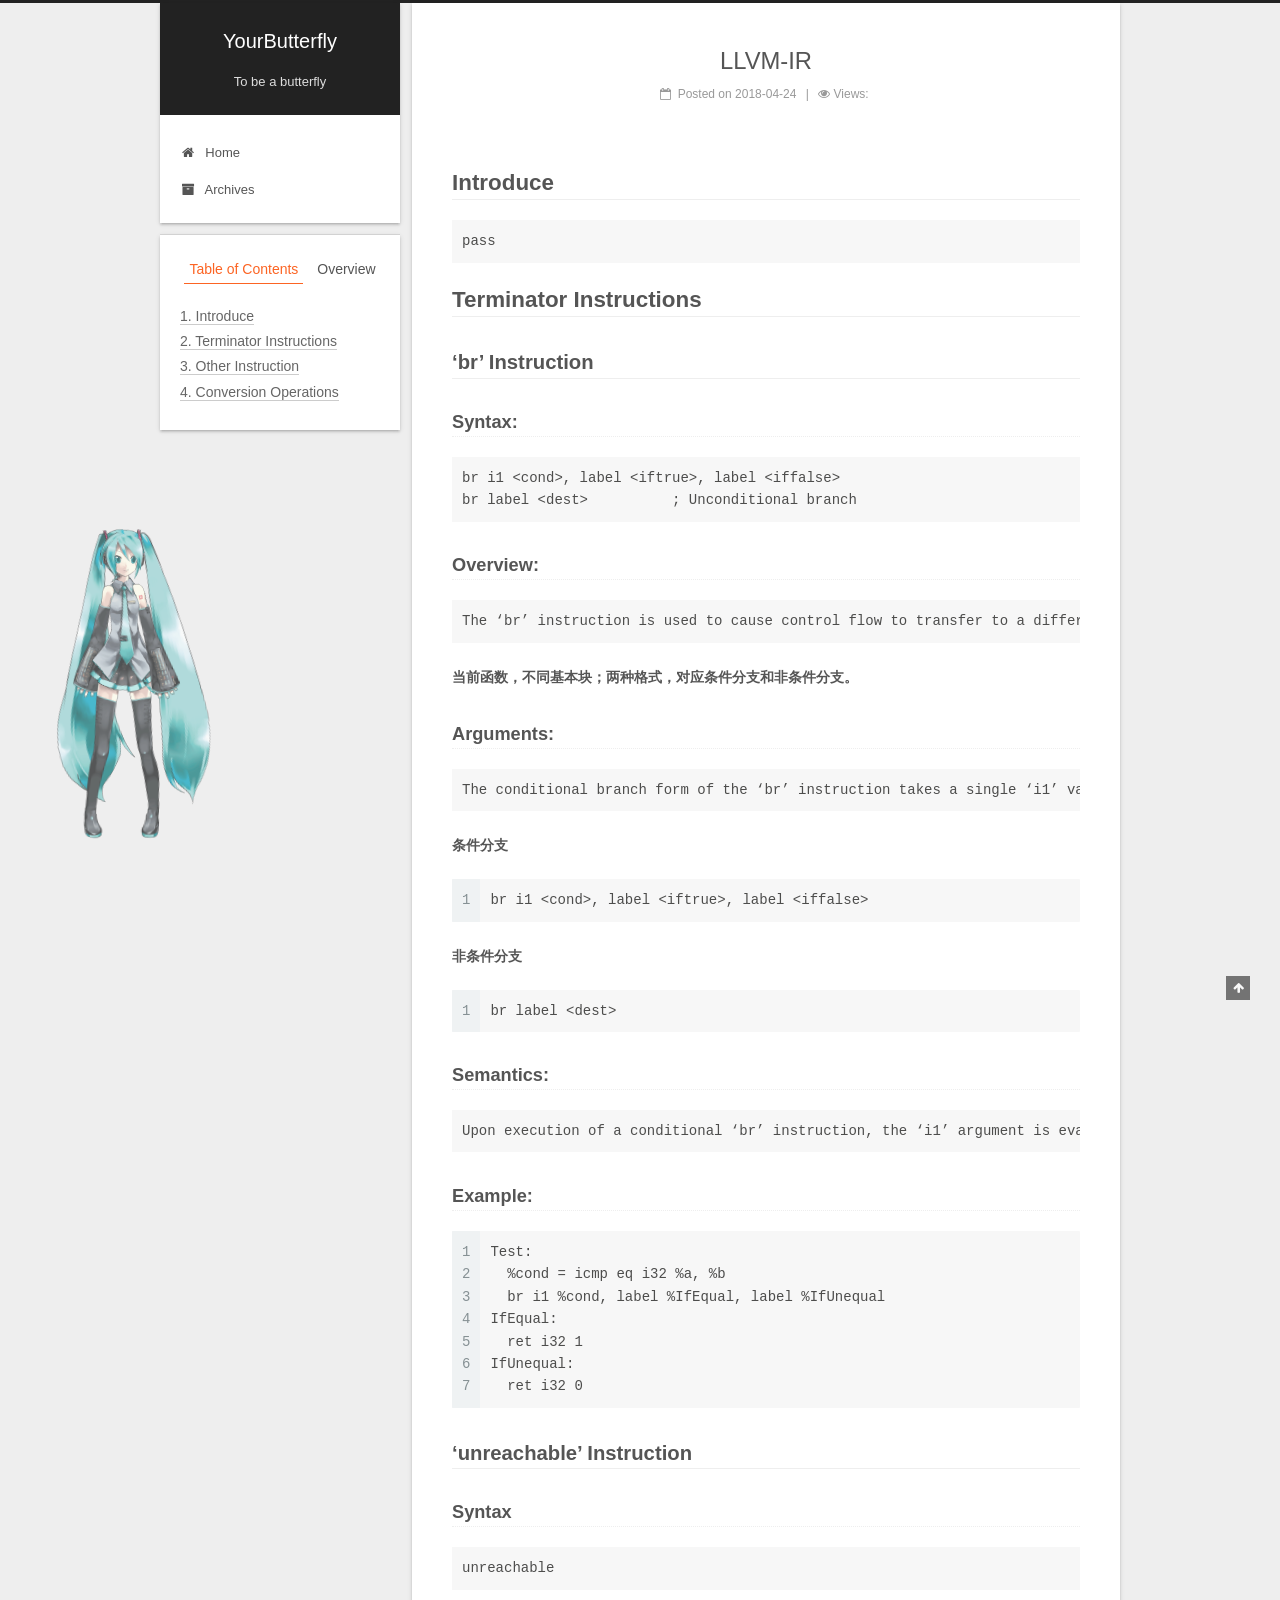
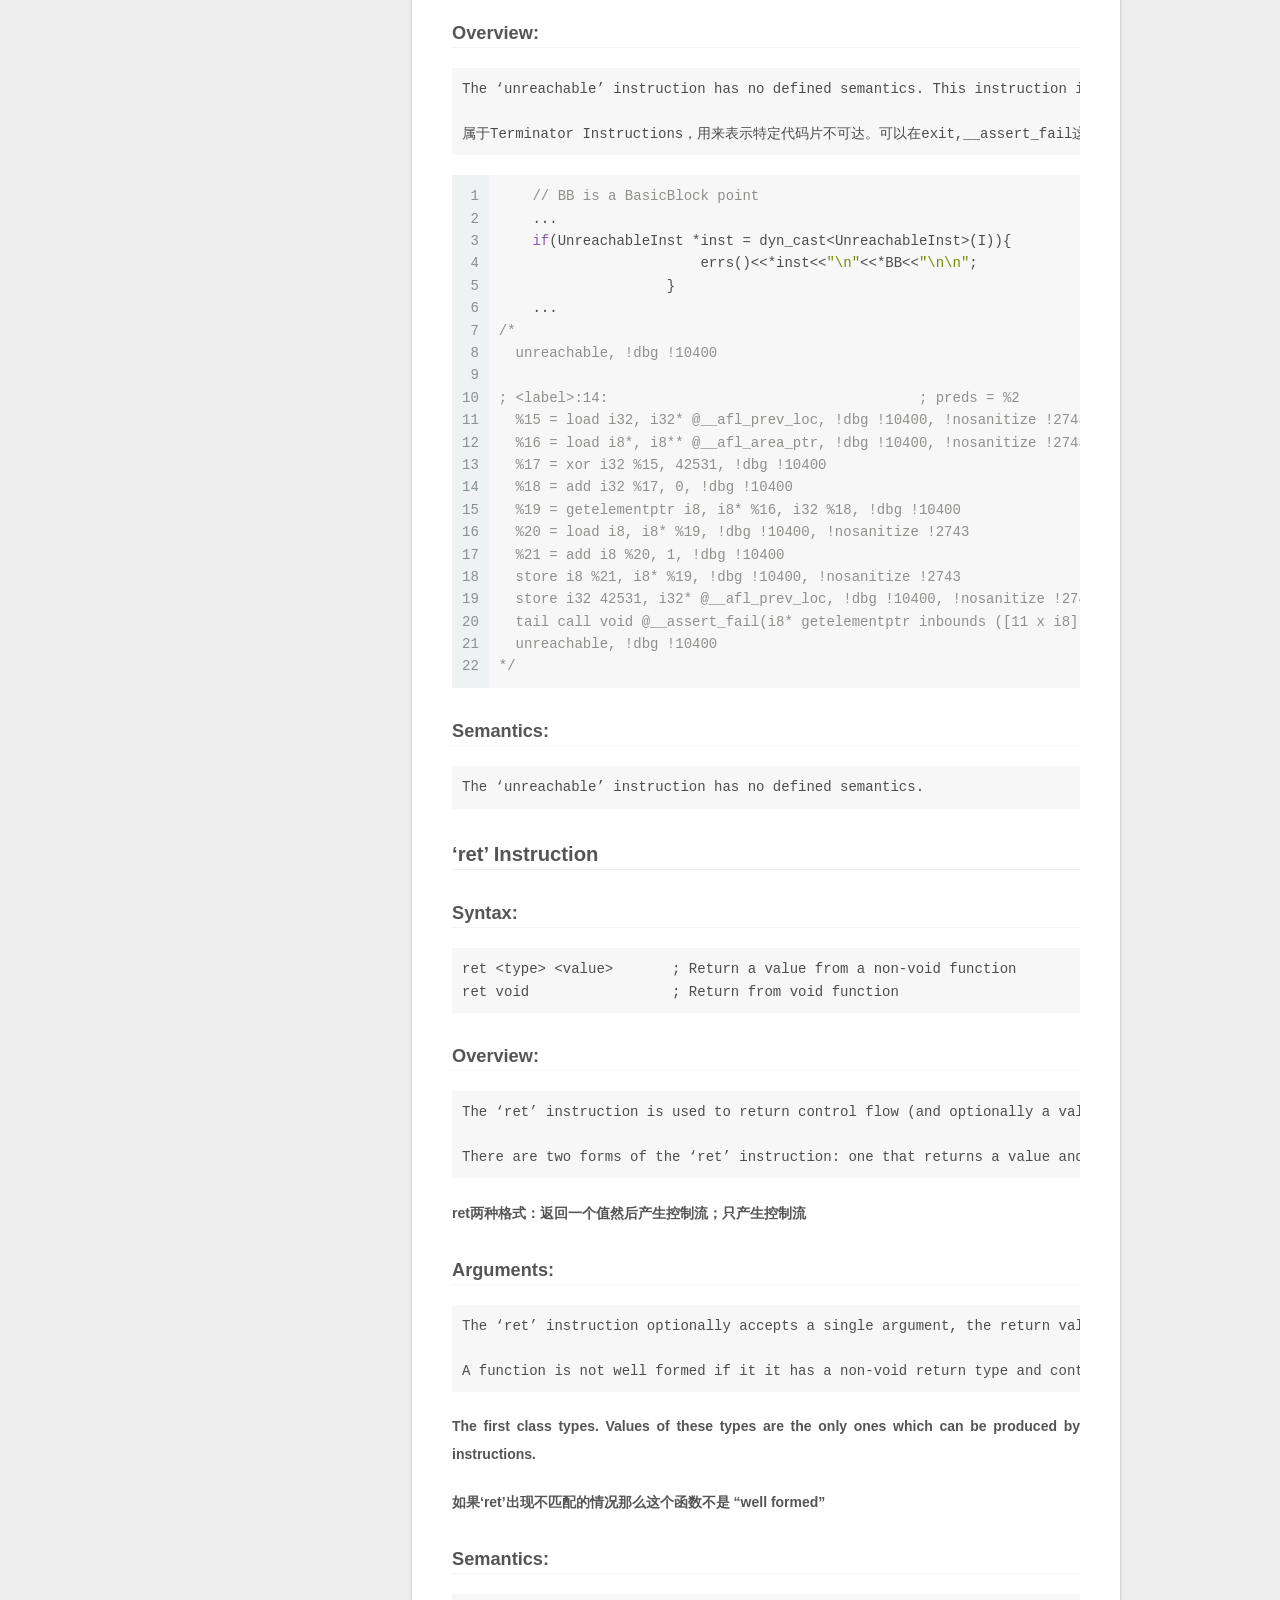
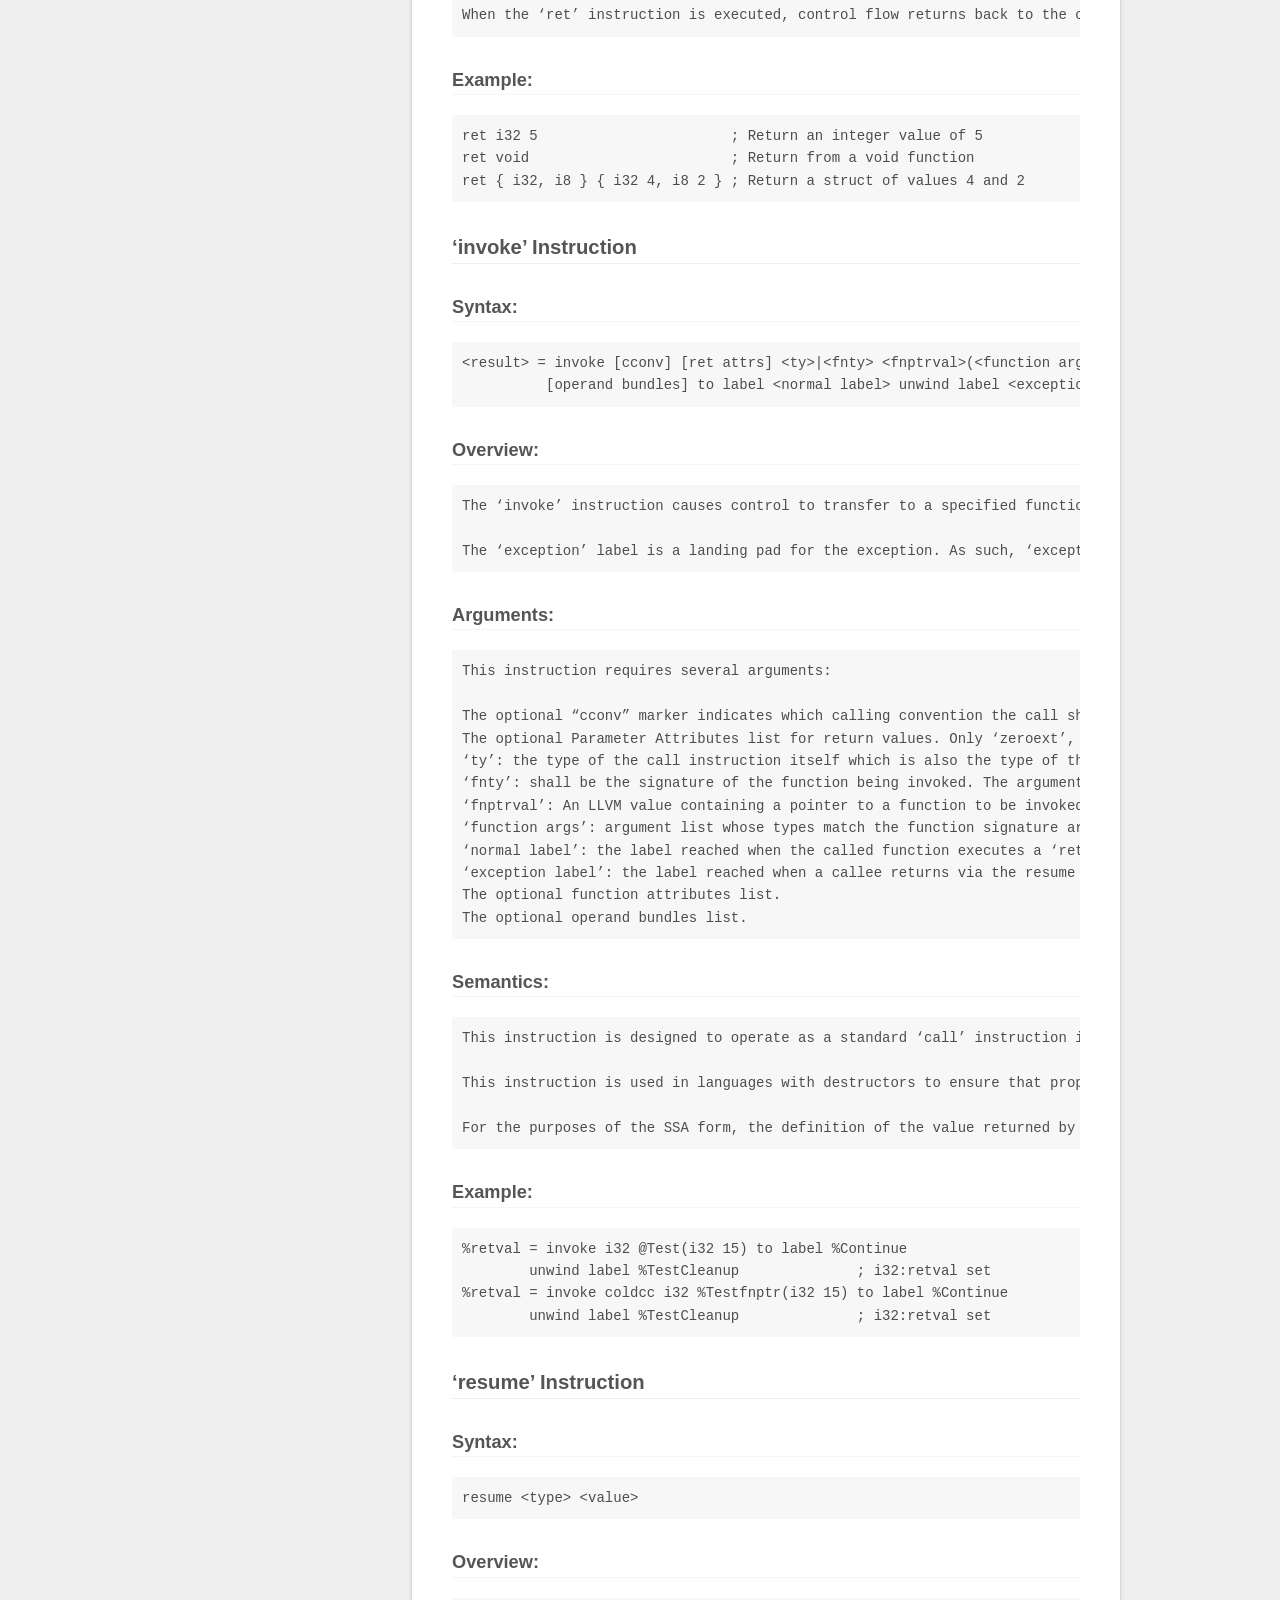
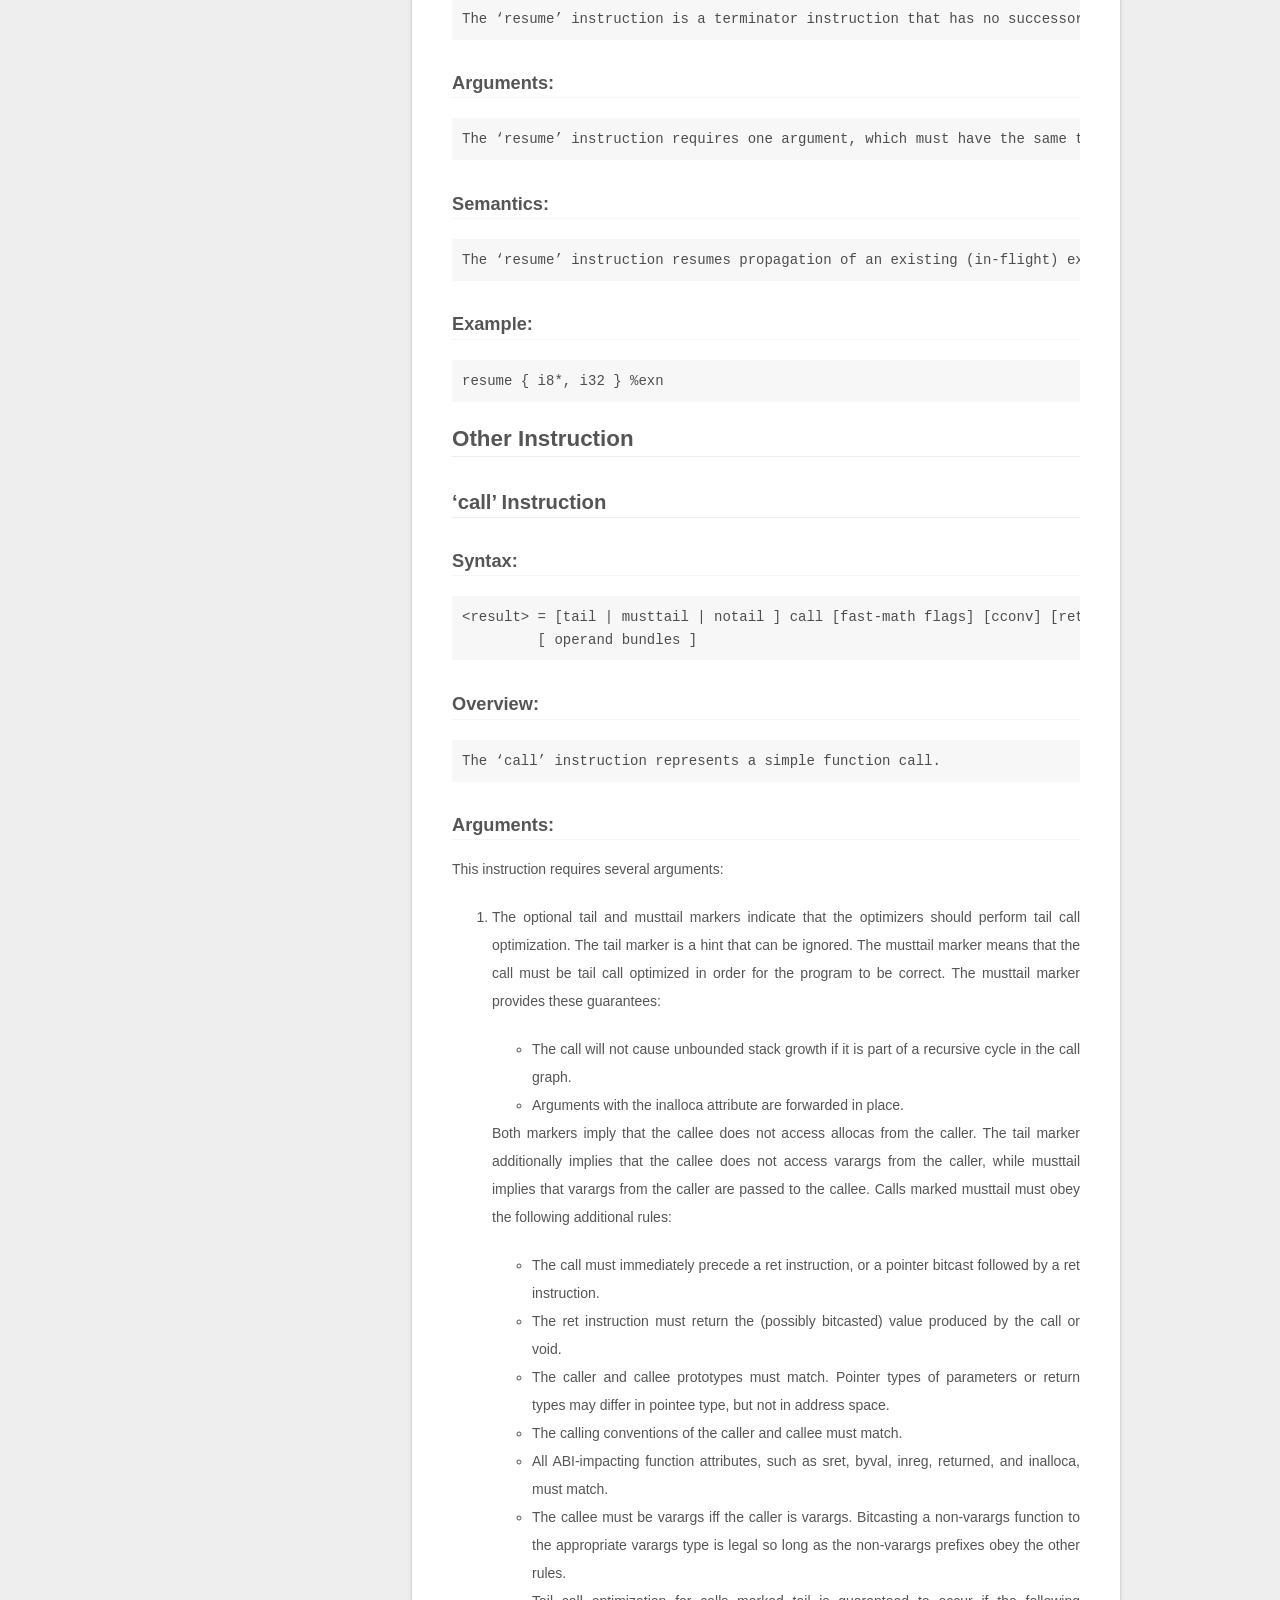
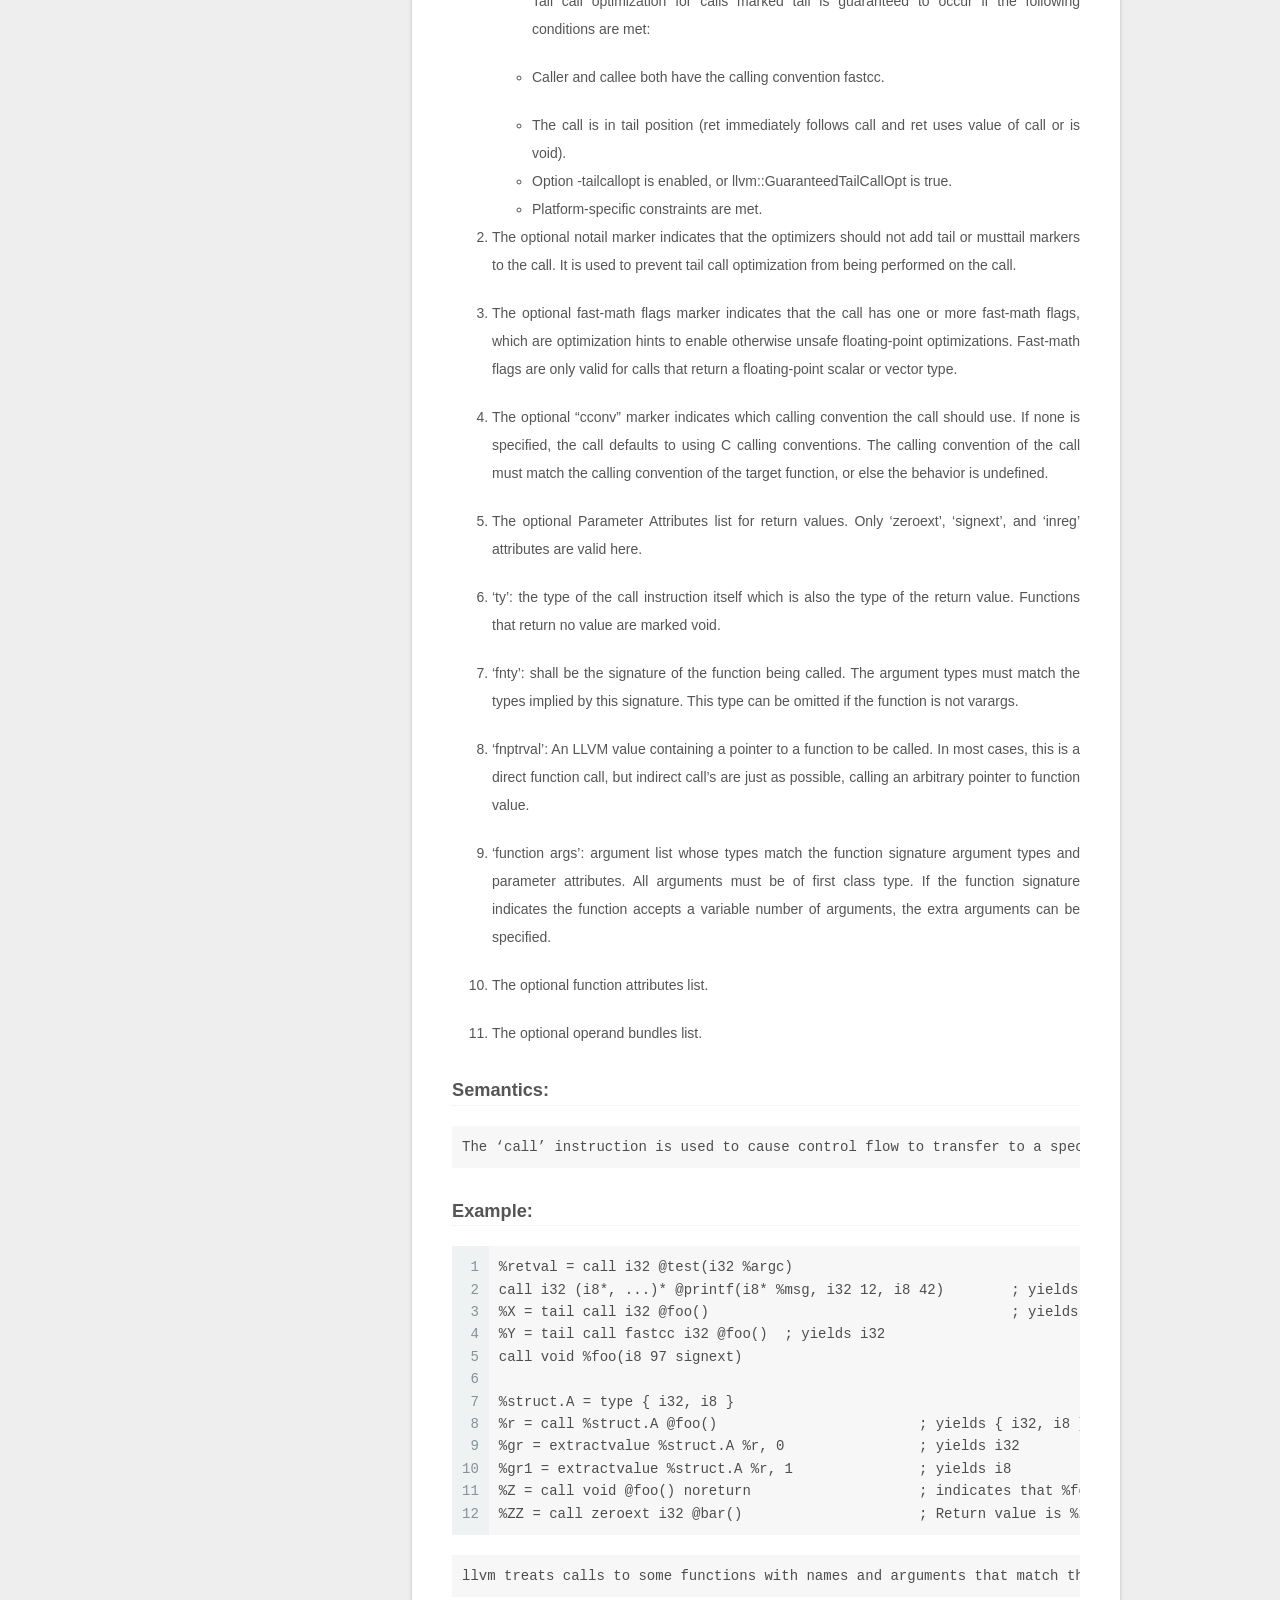
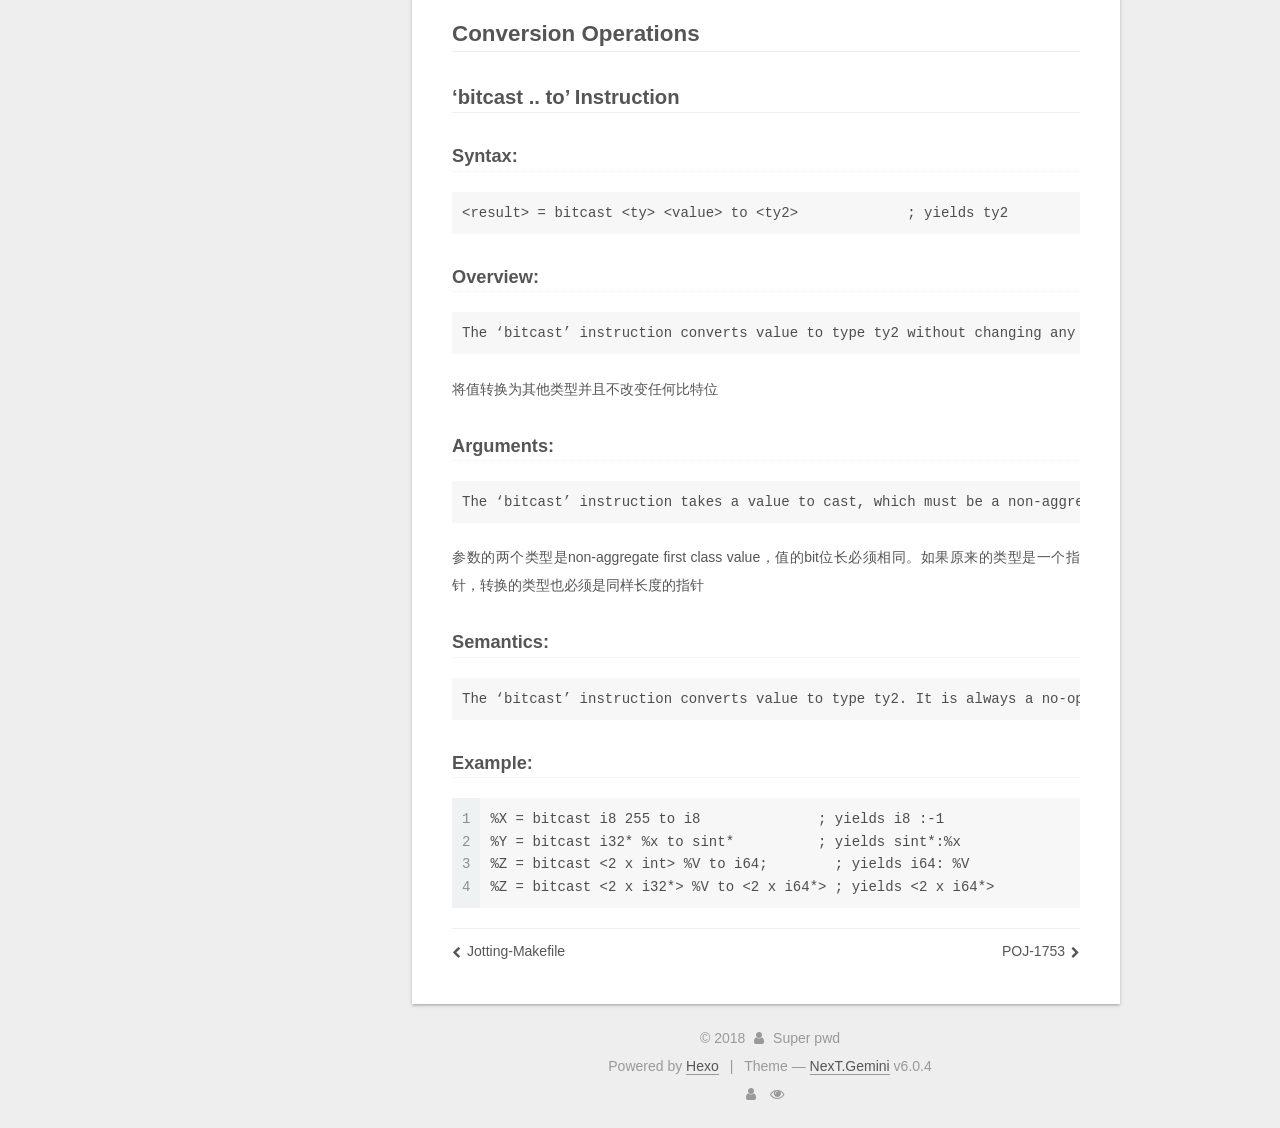
<file: 2018/04/24/LLVM-IR/index.html>
<!DOCTYPE html>



  


<html class="theme-next gemini use-motion" lang="">
<head>
  <meta charset="UTF-8"/>
<meta http-equiv="X-UA-Compatible" content="IE=edge" />
<meta name="viewport" content="width=device-width, initial-scale=1, maximum-scale=1"/>
<meta name="theme-color" content="#222">












<meta http-equiv="Cache-Control" content="no-transform" />
<meta http-equiv="Cache-Control" content="no-siteapp" />
















  
  
  <link href="/lib/fancybox/source/jquery.fancybox.css?v=2.1.5" rel="stylesheet" type="text/css" />







<link href="/lib/font-awesome/css/font-awesome.min.css?v=4.6.2" rel="stylesheet" type="text/css" />

<link href="/css/main.css?v=6.0.4" rel="stylesheet" type="text/css" />


  <link rel="apple-touch-icon" sizes="180x180" href="/images/apple-touch-icon-next.png?v=6.0.4">


  <link rel="icon" type="image/png" sizes="32x32" href="/images/favicon-32x32-next.png?v=6.0.4">


  <link rel="icon" type="image/png" sizes="16x16" href="/images/favicon-16x16-next.png?v=6.0.4">


  <link rel="mask-icon" href="/images/logo.svg?v=6.0.4" color="#222">









<script type="text/javascript" id="hexo.configurations">
  var NexT = window.NexT || {};
  var CONFIG = {
    root: '/',
    scheme: 'Gemini',
    version: '6.0.4',
    sidebar: {"position":"left","display":"post","offset":12,"b2t":false,"scrollpercent":false,"onmobile":false},
    fancybox: true,
    fastclick: false,
    lazyload: false,
    tabs: true,
    motion: {"enable":true,"async":false,"transition":{"post_block":"fadeIn","post_header":"slideDownIn","post_body":"slideDownIn","coll_header":"slideLeftIn","sidebar":"slideUpIn"}},
    algolia: {
      applicationID: '',
      apiKey: '',
      indexName: '',
      hits: {"per_page":10},
      labels: {"input_placeholder":"Search for Posts","hits_empty":"We didn't find any results for the search: ${query}","hits_stats":"${hits} results found in ${time} ms"}
    }
  };
</script>


  




  
  <meta name="keywords" content="Hexo, NexT" />


<meta name="description" content="Introducepass Terminator Instructions‘br’ InstructionSyntax:br i1 &amp;lt;cond&amp;gt;, label &amp;lt;iftrue&amp;gt;, label &amp;lt;iffalse&amp;gt; br label &amp;lt;dest&amp;gt;          ; Unconditional branch Overview:The ‘br’ inst">
<meta property="og:type" content="article">
<meta property="og:title" content="LLVM-IR">
<meta property="og:url" content="http://superpwd.club/2018/04/24/LLVM-IR/index.html">
<meta property="og:site_name" content="YourButterfly">
<meta property="og:description" content="Introducepass Terminator Instructions‘br’ InstructionSyntax:br i1 &amp;lt;cond&amp;gt;, label &amp;lt;iftrue&amp;gt;, label &amp;lt;iffalse&amp;gt; br label &amp;lt;dest&amp;gt;          ; Unconditional branch Overview:The ‘br’ inst">
<meta property="og:updated_time" content="2018-04-25T07:14:42.000Z">
<meta name="twitter:card" content="summary">
<meta name="twitter:title" content="LLVM-IR">
<meta name="twitter:description" content="Introducepass Terminator Instructions‘br’ InstructionSyntax:br i1 &amp;lt;cond&amp;gt;, label &amp;lt;iftrue&amp;gt;, label &amp;lt;iffalse&amp;gt; br label &amp;lt;dest&amp;gt;          ; Unconditional branch Overview:The ‘br’ inst">






  <link rel="canonical" href="http://superpwd.club/2018/04/24/LLVM-IR/"/>



<script type="text/javascript" id="page.configurations">
  CONFIG.page = {
    sidebar: "",
  };
</script>
  <title>LLVM-IR | YourButterfly</title>
  









  <noscript>
  <style type="text/css">
    .use-motion .motion-element,
    .use-motion .brand,
    .use-motion .menu-item,
    .sidebar-inner,
    .use-motion .post-block,
    .use-motion .pagination,
    .use-motion .comments,
    .use-motion .post-header,
    .use-motion .post-body,
    .use-motion .collection-title { opacity: initial; }

    .use-motion .logo,
    .use-motion .site-title,
    .use-motion .site-subtitle {
      opacity: initial;
      top: initial;
    }

    .use-motion {
      .logo-line-before i { left: initial; }
      .logo-line-after i { right: initial; }
    }
  </style>
</noscript>

</head>

<body itemscope itemtype="http://schema.org/WebPage" lang="">

  
  
    
  

  <div class="container sidebar-position-left page-post-detail">
    <div class="headband"></div>

    <header id="header" class="header" itemscope itemtype="http://schema.org/WPHeader">
      <div class="header-inner"> <div class="site-brand-wrapper">
  <div class="site-meta ">
    

    <div class="custom-logo-site-title">
      <a href="/"  class="brand" rel="start">
        <span class="logo-line-before"><i></i></span>
        <span class="site-title">YourButterfly</span>
        <span class="logo-line-after"><i></i></span>
      </a>
    </div>
      
        <p class="site-subtitle">To be a butterfly</p>
      
  </div>

  <div class="site-nav-toggle">
    <button>
      <span class="btn-bar"></span>
      <span class="btn-bar"></span>
      <span class="btn-bar"></span>
    </button>
  </div>
</div>

<nav class="site-nav">
  

  
    <ul id="menu" class="menu">
      
        
        <li class="menu-item menu-item-home">
          <a href="/" rel="section">
            <i class="menu-item-icon fa fa-fw fa-home"></i> <br />Home</a>
        </li>
      
        
        <li class="menu-item menu-item-archives">
          <a href="/archives/" rel="section">
            <i class="menu-item-icon fa fa-fw fa-archive"></i> <br />Archives</a>
        </li>
      

      
    </ul>
  

  
</nav>


  



 </div>
    </header>

    


    <main id="main" class="main">
      <div class="main-inner">
        <div class="content-wrap">
          <div id="content" class="content">
            

  <div id="posts" class="posts-expand">
    

  

  
  
  

  

  <article class="post post-type-normal" itemscope itemtype="http://schema.org/Article">
  
  
  
  <div class="post-block">
    <link itemprop="mainEntityOfPage" href="http://superpwd.club/2018/04/24/LLVM-IR/">

    <span hidden itemprop="author" itemscope itemtype="http://schema.org/Person">
      <meta itemprop="name" content="Super pwd">
      <meta itemprop="description" content="">
      <meta itemprop="image" content="/images/avatar.gif">
    </span>

    <span hidden itemprop="publisher" itemscope itemtype="http://schema.org/Organization">
      <meta itemprop="name" content="YourButterfly">
    </span>

    
      <header class="post-header">

        
        
          <h1 class="post-title" itemprop="name headline">LLVM-IR</h1>
        

        <div class="post-meta">
          <span class="post-time">
            
              <span class="post-meta-item-icon">
                <i class="fa fa-calendar-o"></i>
              </span>
              
                <span class="post-meta-item-text">Posted on</span>
              
              <time title="Post created" itemprop="dateCreated datePublished" datetime="2018-04-24T11:47:04+08:00">2018-04-24</time>
            

            
            

            
          </span>

          

          
            
          

          
          

          
            <span class="post-meta-divider">|</span>
            <span class="post-meta-item-icon"
            >
            <i class="fa fa-eye"></i>
             Views: 
            <span class="busuanzi-value" id="busuanzi_value_page_pv" ></span>
            </span>
          

          

          

        </div>
      </header>
    

    
    
    
    <div class="post-body" itemprop="articleBody">

      
      

      
        <h1 id="Introduce"><a href="#Introduce" class="headerlink" title="Introduce"></a>Introduce</h1><pre><code>pass
</code></pre><h1 id="Terminator-Instructions"><a href="#Terminator-Instructions" class="headerlink" title="Terminator Instructions"></a>Terminator Instructions</h1><h2 id="‘br’-Instruction"><a href="#‘br’-Instruction" class="headerlink" title="‘br’ Instruction"></a>‘br’ Instruction</h2><h3 id="Syntax"><a href="#Syntax" class="headerlink" title="Syntax:"></a>Syntax:</h3><pre><code>br i1 &lt;cond&gt;, label &lt;iftrue&gt;, label &lt;iffalse&gt;
br label &lt;dest&gt;          ; Unconditional branch
</code></pre><h3 id="Overview"><a href="#Overview" class="headerlink" title="Overview:"></a>Overview:</h3><pre><code>The ‘br’ instruction is used to cause control flow to transfer to a different basic block in the current function. There are two forms of this instruction, corresponding to a conditional branch and an unconditional branch.
</code></pre><p><strong>当前函数，不同基本块；两种格式，对应条件分支和非条件分支。</strong></p>
<h3 id="Arguments"><a href="#Arguments" class="headerlink" title="Arguments:"></a>Arguments:</h3><pre><code>The conditional branch form of the ‘br’ instruction takes a single ‘i1’ value and two ‘label’ values. The unconditional form of the ‘br’ instruction takes a single ‘label’ value as a target.
</code></pre><p><strong>条件分支</strong><br><figure class="highlight plain"><table><tr><td class="gutter"><pre><span class="line">1</span><br></pre></td><td class="code"><pre><span class="line">br i1 &lt;cond&gt;, label &lt;iftrue&gt;, label &lt;iffalse&gt;</span><br></pre></td></tr></table></figure></p>
<p><strong>非条件分支</strong><br><figure class="highlight plain"><table><tr><td class="gutter"><pre><span class="line">1</span><br></pre></td><td class="code"><pre><span class="line">br label &lt;dest&gt;</span><br></pre></td></tr></table></figure></p>
<h3 id="Semantics"><a href="#Semantics" class="headerlink" title="Semantics:"></a>Semantics:</h3><pre><code>Upon execution of a conditional ‘br’ instruction, the ‘i1’ argument is evaluated. If the value is true, control flows to the ‘iftrue’ label argument. If “cond” is false, control flows to the ‘iffalse’ label argument.
</code></pre><h3 id="Example"><a href="#Example" class="headerlink" title="Example:"></a>Example:</h3><figure class="highlight plain"><table><tr><td class="gutter"><pre><span class="line">1</span><br><span class="line">2</span><br><span class="line">3</span><br><span class="line">4</span><br><span class="line">5</span><br><span class="line">6</span><br><span class="line">7</span><br></pre></td><td class="code"><pre><span class="line">Test:</span><br><span class="line">  %cond = icmp eq i32 %a, %b</span><br><span class="line">  br i1 %cond, label %IfEqual, label %IfUnequal</span><br><span class="line">IfEqual:</span><br><span class="line">  ret i32 1</span><br><span class="line">IfUnequal:</span><br><span class="line">  ret i32 0</span><br></pre></td></tr></table></figure>
<h2 id="‘unreachable’-Instruction"><a href="#‘unreachable’-Instruction" class="headerlink" title="‘unreachable’ Instruction"></a>‘unreachable’ Instruction</h2><h3 id="Syntax-1"><a href="#Syntax-1" class="headerlink" title="Syntax"></a>Syntax</h3><pre><code>unreachable
</code></pre><h3 id="Overview-1"><a href="#Overview-1" class="headerlink" title="Overview:"></a>Overview:</h3><pre><code>The ‘unreachable’ instruction has no defined semantics. This instruction is used to inform the optimizer that a particular portion of the code is not reachable. This can be used to indicate that the code after a no-return function cannot be reached, and other facts.

属于Terminator Instructions，用来表示特定代码片不可达。可以在exit,__assert_fail这一类函数中看到
</code></pre><figure class="highlight c++"><table><tr><td class="gutter"><pre><span class="line">1</span><br><span class="line">2</span><br><span class="line">3</span><br><span class="line">4</span><br><span class="line">5</span><br><span class="line">6</span><br><span class="line">7</span><br><span class="line">8</span><br><span class="line">9</span><br><span class="line">10</span><br><span class="line">11</span><br><span class="line">12</span><br><span class="line">13</span><br><span class="line">14</span><br><span class="line">15</span><br><span class="line">16</span><br><span class="line">17</span><br><span class="line">18</span><br><span class="line">19</span><br><span class="line">20</span><br><span class="line">21</span><br><span class="line">22</span><br></pre></td><td class="code"><pre><span class="line">    <span class="comment">// BB is a BasicBlock point</span></span><br><span class="line">    ...</span><br><span class="line">    <span class="keyword">if</span>(UnreachableInst *inst = dyn_cast&lt;UnreachableInst&gt;(I))&#123;</span><br><span class="line">                        errs()&lt;&lt;*inst&lt;&lt;<span class="string">"\n"</span>&lt;&lt;*BB&lt;&lt;<span class="string">"\n\n"</span>;</span><br><span class="line">                    &#125;</span><br><span class="line">    ...</span><br><span class="line"><span class="comment">/*</span></span><br><span class="line"><span class="comment">  unreachable, !dbg !10400</span></span><br><span class="line"><span class="comment"></span></span><br><span class="line"><span class="comment">; &lt;label&gt;:14:                                     ; preds = %2</span></span><br><span class="line"><span class="comment">  %15 = load i32, i32* @__afl_prev_loc, !dbg !10400, !nosanitize !2743</span></span><br><span class="line"><span class="comment">  %16 = load i8*, i8** @__afl_area_ptr, !dbg !10400, !nosanitize !2743</span></span><br><span class="line"><span class="comment">  %17 = xor i32 %15, 42531, !dbg !10400</span></span><br><span class="line"><span class="comment">  %18 = add i32 %17, 0, !dbg !10400</span></span><br><span class="line"><span class="comment">  %19 = getelementptr i8, i8* %16, i32 %18, !dbg !10400</span></span><br><span class="line"><span class="comment">  %20 = load i8, i8* %19, !dbg !10400, !nosanitize !2743</span></span><br><span class="line"><span class="comment">  %21 = add i8 %20, 1, !dbg !10400</span></span><br><span class="line"><span class="comment">  store i8 %21, i8* %19, !dbg !10400, !nosanitize !2743</span></span><br><span class="line"><span class="comment">  store i32 42531, i32* @__afl_prev_loc, !dbg !10400, !nosanitize !2743</span></span><br><span class="line"><span class="comment">  tail call void @__assert_fail(i8* getelementptr inbounds ([11 x i8], [11 x i8]* @.str.5.595, i64 0, i64 0), i8* getelementptr inbounds ([15 x i8], [15 x i8]* @.str.1.585, i64 0, i64 0), i32 951, i8* getelementptr inbounds ([38 x i8], [38 x i8]* @__PRETTY_FUNCTION__.PixarLogPreEncode, i64 0, i64 0)) #14, !dbg !10400</span></span><br><span class="line"><span class="comment">  unreachable, !dbg !10400</span></span><br><span class="line"><span class="comment">*/</span></span><br></pre></td></tr></table></figure>
<h3 id="Semantics-1"><a href="#Semantics-1" class="headerlink" title="Semantics:"></a>Semantics:</h3><pre><code>The ‘unreachable’ instruction has no defined semantics.
</code></pre><h2 id="‘ret’-Instruction"><a href="#‘ret’-Instruction" class="headerlink" title="‘ret’ Instruction"></a>‘ret’ Instruction</h2><h3 id="Syntax-2"><a href="#Syntax-2" class="headerlink" title="Syntax:"></a>Syntax:</h3><pre><code>ret &lt;type&gt; &lt;value&gt;       ; Return a value from a non-void function
ret void                 ; Return from void function
</code></pre><h3 id="Overview-2"><a href="#Overview-2" class="headerlink" title="Overview:"></a>Overview:</h3><pre><code>The ‘ret’ instruction is used to return control flow (and optionally a value) from a function back to the caller.

There are two forms of the ‘ret’ instruction: one that returns a value and then causes control flow, and one that just causes control flow to occur.
</code></pre><p><strong>ret两种格式：返回一个值然后产生控制流；只产生控制流</strong></p>
<h3 id="Arguments-1"><a href="#Arguments-1" class="headerlink" title="Arguments:"></a>Arguments:</h3><pre><code>The ‘ret’ instruction optionally accepts a single argument, the return value. The type of the return value must be a ‘first class’ type.

A function is not well formed if it it has a non-void return type and contains a ‘ret’ instruction with no return value or a return value with a type that does not match its type, or if it has a void return type and contains a ‘ret’ instruction with a return value.
</code></pre><p><strong>The first class types. Values of these types are the only ones which can be produced by instructions.</strong></p>
<p><strong>如果‘ret’出现不匹配的情况那么这个函数不是 “well formed”</strong></p>
<h3 id="Semantics-2"><a href="#Semantics-2" class="headerlink" title="Semantics:"></a>Semantics:</h3><pre><code>When the ‘ret’ instruction is executed, control flow returns back to the calling function’s context. If the caller is a “call” instruction, execution continues at the instruction after the call. If the caller was an “invoke” instruction, execution continues at the beginning of the “normal” destination block. If the instruction returns a value, that value shall set the call or invoke instruction’s return value.
</code></pre><h3 id="Example-1"><a href="#Example-1" class="headerlink" title="Example:"></a>Example:</h3><pre><code>ret i32 5                       ; Return an integer value of 5
ret void                        ; Return from a void function
ret { i32, i8 } { i32 4, i8 2 } ; Return a struct of values 4 and 2
</code></pre><h2 id="‘invoke’-Instruction"><a href="#‘invoke’-Instruction" class="headerlink" title="‘invoke’ Instruction"></a>‘invoke’ Instruction</h2><h3 id="Syntax-3"><a href="#Syntax-3" class="headerlink" title="Syntax:"></a>Syntax:</h3><pre><code>&lt;result&gt; = invoke [cconv] [ret attrs] &lt;ty&gt;|&lt;fnty&gt; &lt;fnptrval&gt;(&lt;function args&gt;) [fn attrs]
          [operand bundles] to label &lt;normal label&gt; unwind label &lt;exception label&gt;
</code></pre><h3 id="Overview-3"><a href="#Overview-3" class="headerlink" title="Overview:"></a>Overview:</h3><pre><code>The ‘invoke’ instruction causes control to transfer to a specified function, with the possibility of control flow transfer to either the ‘normal’ label or the ‘exception’ label. If the callee function returns with the “ret” instruction, control flow will return to the “normal” label. If the callee (or any indirect callees) returns via the “resume” instruction or other exception handling mechanism, control is interrupted and continued at the dynamically nearest “exception” label.

The ‘exception’ label is a landing pad for the exception. As such, ‘exception’ label is required to have the “landingpad” instruction, which contains the information about the behavior of the program after unwinding happens, as its first non-PHI instruction. The restrictions on the “landingpad” instruction’s tightly couples it to the “invoke” instruction, so that the important information contained within the “landingpad” instruction can’t be lost through normal code motion.
</code></pre><h3 id="Arguments-2"><a href="#Arguments-2" class="headerlink" title="Arguments:"></a>Arguments:</h3><pre><code>This instruction requires several arguments:

The optional “cconv” marker indicates which calling convention the call should use. If none is specified, the call defaults to using C calling conventions.
The optional Parameter Attributes list for return values. Only ‘zeroext’, ‘signext’, and ‘inreg’ attributes are valid here.
‘ty’: the type of the call instruction itself which is also the type of the return value. Functions that return no value are marked void.
‘fnty’: shall be the signature of the function being invoked. The argument types must match the types implied by this signature. This type can be omitted if the function is not varargs.
‘fnptrval’: An LLVM value containing a pointer to a function to be invoked. In most cases, this is a direct function invocation, but indirect invoke’s are just as possible, calling an arbitrary pointer to function value.
‘function args’: argument list whose types match the function signature argument types and parameter attributes. All arguments must be of first class type. If the function signature indicates the function accepts a variable number of arguments, the extra arguments can be specified.
‘normal label’: the label reached when the called function executes a ‘ret’ instruction.
‘exception label’: the label reached when a callee returns via the resume instruction or other exception handling mechanism.
The optional function attributes list.
The optional operand bundles list.
</code></pre><h3 id="Semantics-3"><a href="#Semantics-3" class="headerlink" title="Semantics:"></a>Semantics:</h3><pre><code>This instruction is designed to operate as a standard ‘call’ instruction in most regards. The primary difference is that it establishes an association with a label, which is used by the runtime library to unwind the stack.

This instruction is used in languages with destructors to ensure that proper cleanup is performed in the case of either a longjmp or a thrown exception. Additionally, this is important for implementation of ‘catch’ clauses in high-level languages that support them.

For the purposes of the SSA form, the definition of the value returned by the ‘invoke’ instruction is deemed to occur on the edge from the current block to the “normal” label. If the callee unwinds then no return value is available.
</code></pre><h3 id="Example-2"><a href="#Example-2" class="headerlink" title="Example:"></a>Example:</h3><pre><code>%retval = invoke i32 @Test(i32 15) to label %Continue
        unwind label %TestCleanup              ; i32:retval set
%retval = invoke coldcc i32 %Testfnptr(i32 15) to label %Continue
        unwind label %TestCleanup              ; i32:retval set
</code></pre><h2 id="‘resume’-Instruction"><a href="#‘resume’-Instruction" class="headerlink" title="‘resume’ Instruction"></a>‘resume’ Instruction</h2><h3 id="Syntax-4"><a href="#Syntax-4" class="headerlink" title="Syntax:"></a>Syntax:</h3><pre><code>resume &lt;type&gt; &lt;value&gt;
</code></pre><h3 id="Overview-4"><a href="#Overview-4" class="headerlink" title="Overview:"></a>Overview:</h3><pre><code>The ‘resume’ instruction is a terminator instruction that has no successors.
</code></pre><h3 id="Arguments-3"><a href="#Arguments-3" class="headerlink" title="Arguments:"></a>Arguments:</h3><pre><code>The ‘resume’ instruction requires one argument, which must have the same type as the result of any ‘landingpad’ instruction in the same function.
</code></pre><h3 id="Semantics-4"><a href="#Semantics-4" class="headerlink" title="Semantics:"></a>Semantics:</h3><pre><code>The ‘resume’ instruction resumes propagation of an existing (in-flight) exception whose unwinding was interrupted with a landingpad instruction.
</code></pre><h3 id="Example-3"><a href="#Example-3" class="headerlink" title="Example:"></a>Example:</h3><pre><code>resume { i8*, i32 } %exn
</code></pre><h1 id="Other-Instruction"><a href="#Other-Instruction" class="headerlink" title="Other Instruction"></a>Other Instruction</h1><h2 id="‘call’-Instruction"><a href="#‘call’-Instruction" class="headerlink" title="‘call’ Instruction"></a>‘call’ Instruction</h2><h3 id="Syntax-5"><a href="#Syntax-5" class="headerlink" title="Syntax:"></a>Syntax:</h3><pre><code>&lt;result&gt; = [tail | musttail | notail ] call [fast-math flags] [cconv] [ret attrs] &lt;ty&gt;|&lt;fnty&gt; &lt;fnptrval&gt;(&lt;function args&gt;) [fn attrs]
         [ operand bundles ]
</code></pre><h3 id="Overview-5"><a href="#Overview-5" class="headerlink" title="Overview:"></a>Overview:</h3><pre><code>The ‘call’ instruction represents a simple function call.
</code></pre><h3 id="Arguments-4"><a href="#Arguments-4" class="headerlink" title="Arguments:"></a>Arguments:</h3><p>This instruction requires several arguments:</p>
<ol>
<li><p>The optional tail and musttail markers indicate that the optimizers should perform tail call optimization. The tail marker is a hint that can be ignored. The musttail marker means that the call must be tail call optimized in order for the program to be correct. The musttail marker provides these guarantees:</p>
<ul>
<li>The call will not cause unbounded stack growth if it is part of a recursive cycle in the call graph.</li>
<li>Arguments with the inalloca attribute are forwarded in place.</li>
</ul>
<p>Both markers imply that the callee does not access allocas from the caller. The tail marker additionally implies that the callee does not access varargs from the caller, while musttail implies that varargs from the caller are passed to the callee. Calls marked musttail must obey the following additional rules:</p>
<ul>
<li>The call must immediately precede a ret instruction, or a pointer bitcast followed by a ret instruction.</li>
<li>The ret instruction must return the (possibly bitcasted) value produced by the call or void.</li>
<li>The caller and callee prototypes must match. Pointer types of parameters or return types may differ in pointee type, but not in address space.</li>
<li>The calling conventions of the caller and callee must match.</li>
<li>All ABI-impacting function attributes, such as sret, byval, inreg, returned, and inalloca, must match.</li>
<li><p>The callee must be varargs iff the caller is varargs. Bitcasting a non-varargs function to the appropriate varargs type is legal so long as the non-varargs prefixes obey the other rules.<br>Tail call optimization for calls marked tail is guaranteed to occur if the following conditions are met:</p>
</li>
<li><p>Caller and callee both have the calling convention fastcc.</p>
</li>
<li>The call is in tail position (ret immediately follows call and ret uses value of call or is void).</li>
<li>Option -tailcallopt is enabled, or llvm::GuaranteedTailCallOpt is true.</li>
<li>Platform-specific constraints are met.</li>
</ul>
</li>
<li><p>The optional notail marker indicates that the optimizers should not add tail or musttail markers to the call. It is used to prevent tail call optimization from being performed on the call.</p>
</li>
<li><p>The optional fast-math flags marker indicates that the call has one or more fast-math flags, which are optimization hints to enable otherwise unsafe floating-point optimizations. Fast-math flags are only valid for calls that return a floating-point scalar or vector type.</p>
</li>
<li><p>The optional “cconv” marker indicates which calling convention the call should use. If none is specified, the call defaults to using C calling conventions. The calling convention of the call must match the calling convention of the target function, or else the behavior is undefined.</p>
</li>
<li><p>The optional Parameter Attributes list for return values. Only ‘zeroext’, ‘signext’, and ‘inreg’ attributes are valid here.</p>
</li>
<li><p>‘ty’: the type of the call instruction itself which is also the type of the return value. Functions that return no value are marked void.</p>
</li>
<li><p>‘fnty’: shall be the signature of the function being called. The argument types must match the types implied by this signature. This type can be omitted if the function is not varargs.</p>
</li>
<li><p>‘fnptrval’: An LLVM value containing a pointer to a function to be called. In most cases, this is a direct function call, but indirect call’s are just as possible, calling an arbitrary pointer to function value.</p>
</li>
<li><p>‘function args’: argument list whose types match the function signature argument types and parameter attributes. All arguments must be of first class type. If the function signature indicates the function accepts a variable number of arguments, the extra arguments can be specified.</p>
</li>
<li><p>The optional function attributes list.</p>
</li>
<li><p>The optional operand bundles list.</p>
</li>
</ol>
<h3 id="Semantics-5"><a href="#Semantics-5" class="headerlink" title="Semantics:"></a>Semantics:</h3><pre><code>The ‘call’ instruction is used to cause control flow to transfer to a specified function, with its incoming arguments bound to the specified values. Upon a ‘ret’ instruction in the called function, control flow continues with the instruction after the function call, and the return value of the function is bound to the result argument.
</code></pre><h3 id="Example-4"><a href="#Example-4" class="headerlink" title="Example:"></a>Example:</h3><figure class="highlight plain"><table><tr><td class="gutter"><pre><span class="line">1</span><br><span class="line">2</span><br><span class="line">3</span><br><span class="line">4</span><br><span class="line">5</span><br><span class="line">6</span><br><span class="line">7</span><br><span class="line">8</span><br><span class="line">9</span><br><span class="line">10</span><br><span class="line">11</span><br><span class="line">12</span><br></pre></td><td class="code"><pre><span class="line">%retval = call i32 @test(i32 %argc)</span><br><span class="line">call i32 (i8*, ...)* @printf(i8* %msg, i32 12, i8 42)        ; yields i32</span><br><span class="line">%X = tail call i32 @foo()                                    ; yields i32</span><br><span class="line">%Y = tail call fastcc i32 @foo()  ; yields i32</span><br><span class="line">call void %foo(i8 97 signext)</span><br><span class="line"></span><br><span class="line">%struct.A = type &#123; i32, i8 &#125;</span><br><span class="line">%r = call %struct.A @foo()                        ; yields &#123; i32, i8 &#125;</span><br><span class="line">%gr = extractvalue %struct.A %r, 0                ; yields i32</span><br><span class="line">%gr1 = extractvalue %struct.A %r, 1               ; yields i8</span><br><span class="line">%Z = call void @foo() noreturn                    ; indicates that %foo never returns normally</span><br><span class="line">%ZZ = call zeroext i32 @bar()                     ; Return value is %zero extended</span><br></pre></td></tr></table></figure>
<pre><code>llvm treats calls to some functions with names and arguments that match the standard C99 library as being the C99 library functions, and may perform optimizations or generate code for them under that assumption. This is something we’d like to change in the future to provide better support for freestanding environments and non-C-based languages.
</code></pre><h1 id="Conversion-Operations"><a href="#Conversion-Operations" class="headerlink" title="Conversion Operations"></a>Conversion Operations</h1><h2 id="‘bitcast-to’-Instruction"><a href="#‘bitcast-to’-Instruction" class="headerlink" title="‘bitcast .. to’ Instruction"></a>‘bitcast .. to’ Instruction</h2><h3 id="Syntax-6"><a href="#Syntax-6" class="headerlink" title="Syntax:"></a>Syntax:</h3><pre><code>&lt;result&gt; = bitcast &lt;ty&gt; &lt;value&gt; to &lt;ty2&gt;             ; yields ty2
</code></pre><h3 id="Overview-6"><a href="#Overview-6" class="headerlink" title="Overview:"></a>Overview:</h3><pre><code>The ‘bitcast’ instruction converts value to type ty2 without changing any bits.
</code></pre><p>将值转换为其他类型并且不改变任何比特位</p>
<h3 id="Arguments-5"><a href="#Arguments-5" class="headerlink" title="Arguments:"></a>Arguments:</h3><pre><code>The ‘bitcast’ instruction takes a value to cast, which must be a non-aggregate first class value, and a type to cast it to, which must also be a non-aggregate first class type. The bit sizes of value and the destination type, ty2, must be identical. If the source type is a pointer, the destination type must also be a pointer of the same size. This instruction supports bitwise conversion of vectors to integers and to vectors of other types (as long as they have the same size).
</code></pre><p>参数的两个类型是non-aggregate first class value，值的bit位长必须相同。如果原来的类型是一个指针，转换的类型也必须是同样长度的指针</p>
<h3 id="Semantics-6"><a href="#Semantics-6" class="headerlink" title="Semantics:"></a>Semantics:</h3><pre><code>The ‘bitcast’ instruction converts value to type ty2. It is always a no-op cast because no bits change with this conversion. The conversion is done as if the value had been stored to memory and read back as type ty2. Pointer (or vector of pointers) types may only be converted to other pointer (or vector of pointers) types with the same address space through this instruction. To convert pointers to other types, use the inttoptr or ptrtoint instructions first.
</code></pre><h3 id="Example-5"><a href="#Example-5" class="headerlink" title="Example:"></a>Example:</h3><figure class="highlight plain"><table><tr><td class="gutter"><pre><span class="line">1</span><br><span class="line">2</span><br><span class="line">3</span><br><span class="line">4</span><br></pre></td><td class="code"><pre><span class="line">%X = bitcast i8 255 to i8              ; yields i8 :-1</span><br><span class="line">%Y = bitcast i32* %x to sint*          ; yields sint*:%x</span><br><span class="line">%Z = bitcast &lt;2 x int&gt; %V to i64;        ; yields i64: %V</span><br><span class="line">%Z = bitcast &lt;2 x i32*&gt; %V to &lt;2 x i64*&gt; ; yields &lt;2 x i64*&gt;</span><br></pre></td></tr></table></figure>
      
    </div>

    

    
    
    

    

    

    

    <footer class="post-footer">
      

      
      
      

      
        <div class="post-nav">
          <div class="post-nav-next post-nav-item">
            
              <a href="/2018/04/16/Jotting-Makefile/" rel="next" title="Jotting-Makefile">
                <i class="fa fa-chevron-left"></i> Jotting-Makefile
              </a>
            
          </div>

          <span class="post-nav-divider"></span>

          <div class="post-nav-prev post-nav-item">
            
              <a href="/2018/04/25/POJ-1753/" rel="prev" title="POJ-1753">
                POJ-1753 <i class="fa fa-chevron-right"></i>
              </a>
            
          </div>
        </div>
      

      
      
    </footer>
  </div>
  
  
  
  </article>



    <div class="post-spread">
      
    </div>
  </div>


          </div>
          

  



        </div>
        
          
  
  <div class="sidebar-toggle">
    <div class="sidebar-toggle-line-wrap">
      <span class="sidebar-toggle-line sidebar-toggle-line-first"></span>
      <span class="sidebar-toggle-line sidebar-toggle-line-middle"></span>
      <span class="sidebar-toggle-line sidebar-toggle-line-last"></span>
    </div>
  </div>

  <aside id="sidebar" class="sidebar">
    
    <div class="sidebar-inner">

      

      
        <ul class="sidebar-nav motion-element">
          <li class="sidebar-nav-toc sidebar-nav-active" data-target="post-toc-wrap">
            Table of Contents
          </li>
          <li class="sidebar-nav-overview" data-target="site-overview-wrap">
            Overview
          </li>
        </ul>
      

      <section class="site-overview-wrap sidebar-panel">
        <div class="site-overview">
          <div class="site-author motion-element" itemprop="author" itemscope itemtype="http://schema.org/Person">
            
              <p class="site-author-name" itemprop="name">Super pwd</p>
              <p class="site-description motion-element" itemprop="description"></p>
          </div>

          
            <nav class="site-state motion-element">
              
                <div class="site-state-item site-state-posts">
                
                  <a href="/archives/">
                
                    <span class="site-state-item-count">7</span>
                    <span class="site-state-item-name">posts</span>
                  </a>
                </div>
              

              

              
            </nav>
          

          

          

          
          

          
          

          
            
          
          

        </div>
      </section>

      
      <!--noindex-->
        <section class="post-toc-wrap motion-element sidebar-panel sidebar-panel-active">
          <div class="post-toc">

            
              
            

            
              <div class="post-toc-content"><ol class="nav"><li class="nav-item nav-level-1"><a class="nav-link" href="#Introduce"><span class="nav-number">1.</span> <span class="nav-text">Introduce</span></a></li><li class="nav-item nav-level-1"><a class="nav-link" href="#Terminator-Instructions"><span class="nav-number">2.</span> <span class="nav-text">Terminator Instructions</span></a><ol class="nav-child"><li class="nav-item nav-level-2"><a class="nav-link" href="#‘br’-Instruction"><span class="nav-number">2.1.</span> <span class="nav-text">‘br’ Instruction</span></a><ol class="nav-child"><li class="nav-item nav-level-3"><a class="nav-link" href="#Syntax"><span class="nav-number">2.1.1.</span> <span class="nav-text">Syntax:</span></a></li><li class="nav-item nav-level-3"><a class="nav-link" href="#Overview"><span class="nav-number">2.1.2.</span> <span class="nav-text">Overview:</span></a></li><li class="nav-item nav-level-3"><a class="nav-link" href="#Arguments"><span class="nav-number">2.1.3.</span> <span class="nav-text">Arguments:</span></a></li><li class="nav-item nav-level-3"><a class="nav-link" href="#Semantics"><span class="nav-number">2.1.4.</span> <span class="nav-text">Semantics:</span></a></li><li class="nav-item nav-level-3"><a class="nav-link" href="#Example"><span class="nav-number">2.1.5.</span> <span class="nav-text">Example:</span></a></li></ol></li><li class="nav-item nav-level-2"><a class="nav-link" href="#‘unreachable’-Instruction"><span class="nav-number">2.2.</span> <span class="nav-text">‘unreachable’ Instruction</span></a><ol class="nav-child"><li class="nav-item nav-level-3"><a class="nav-link" href="#Syntax-1"><span class="nav-number">2.2.1.</span> <span class="nav-text">Syntax</span></a></li><li class="nav-item nav-level-3"><a class="nav-link" href="#Overview-1"><span class="nav-number">2.2.2.</span> <span class="nav-text">Overview:</span></a></li><li class="nav-item nav-level-3"><a class="nav-link" href="#Semantics-1"><span class="nav-number">2.2.3.</span> <span class="nav-text">Semantics:</span></a></li></ol></li><li class="nav-item nav-level-2"><a class="nav-link" href="#‘ret’-Instruction"><span class="nav-number">2.3.</span> <span class="nav-text">‘ret’ Instruction</span></a><ol class="nav-child"><li class="nav-item nav-level-3"><a class="nav-link" href="#Syntax-2"><span class="nav-number">2.3.1.</span> <span class="nav-text">Syntax:</span></a></li><li class="nav-item nav-level-3"><a class="nav-link" href="#Overview-2"><span class="nav-number">2.3.2.</span> <span class="nav-text">Overview:</span></a></li><li class="nav-item nav-level-3"><a class="nav-link" href="#Arguments-1"><span class="nav-number">2.3.3.</span> <span class="nav-text">Arguments:</span></a></li><li class="nav-item nav-level-3"><a class="nav-link" href="#Semantics-2"><span class="nav-number">2.3.4.</span> <span class="nav-text">Semantics:</span></a></li><li class="nav-item nav-level-3"><a class="nav-link" href="#Example-1"><span class="nav-number">2.3.5.</span> <span class="nav-text">Example:</span></a></li></ol></li><li class="nav-item nav-level-2"><a class="nav-link" href="#‘invoke’-Instruction"><span class="nav-number">2.4.</span> <span class="nav-text">‘invoke’ Instruction</span></a><ol class="nav-child"><li class="nav-item nav-level-3"><a class="nav-link" href="#Syntax-3"><span class="nav-number">2.4.1.</span> <span class="nav-text">Syntax:</span></a></li><li class="nav-item nav-level-3"><a class="nav-link" href="#Overview-3"><span class="nav-number">2.4.2.</span> <span class="nav-text">Overview:</span></a></li><li class="nav-item nav-level-3"><a class="nav-link" href="#Arguments-2"><span class="nav-number">2.4.3.</span> <span class="nav-text">Arguments:</span></a></li><li class="nav-item nav-level-3"><a class="nav-link" href="#Semantics-3"><span class="nav-number">2.4.4.</span> <span class="nav-text">Semantics:</span></a></li><li class="nav-item nav-level-3"><a class="nav-link" href="#Example-2"><span class="nav-number">2.4.5.</span> <span class="nav-text">Example:</span></a></li></ol></li><li class="nav-item nav-level-2"><a class="nav-link" href="#‘resume’-Instruction"><span class="nav-number">2.5.</span> <span class="nav-text">‘resume’ Instruction</span></a><ol class="nav-child"><li class="nav-item nav-level-3"><a class="nav-link" href="#Syntax-4"><span class="nav-number">2.5.1.</span> <span class="nav-text">Syntax:</span></a></li><li class="nav-item nav-level-3"><a class="nav-link" href="#Overview-4"><span class="nav-number">2.5.2.</span> <span class="nav-text">Overview:</span></a></li><li class="nav-item nav-level-3"><a class="nav-link" href="#Arguments-3"><span class="nav-number">2.5.3.</span> <span class="nav-text">Arguments:</span></a></li><li class="nav-item nav-level-3"><a class="nav-link" href="#Semantics-4"><span class="nav-number">2.5.4.</span> <span class="nav-text">Semantics:</span></a></li><li class="nav-item nav-level-3"><a class="nav-link" href="#Example-3"><span class="nav-number">2.5.5.</span> <span class="nav-text">Example:</span></a></li></ol></li></ol></li><li class="nav-item nav-level-1"><a class="nav-link" href="#Other-Instruction"><span class="nav-number">3.</span> <span class="nav-text">Other Instruction</span></a><ol class="nav-child"><li class="nav-item nav-level-2"><a class="nav-link" href="#‘call’-Instruction"><span class="nav-number">3.1.</span> <span class="nav-text">‘call’ Instruction</span></a><ol class="nav-child"><li class="nav-item nav-level-3"><a class="nav-link" href="#Syntax-5"><span class="nav-number">3.1.1.</span> <span class="nav-text">Syntax:</span></a></li><li class="nav-item nav-level-3"><a class="nav-link" href="#Overview-5"><span class="nav-number">3.1.2.</span> <span class="nav-text">Overview:</span></a></li><li class="nav-item nav-level-3"><a class="nav-link" href="#Arguments-4"><span class="nav-number">3.1.3.</span> <span class="nav-text">Arguments:</span></a></li><li class="nav-item nav-level-3"><a class="nav-link" href="#Semantics-5"><span class="nav-number">3.1.4.</span> <span class="nav-text">Semantics:</span></a></li><li class="nav-item nav-level-3"><a class="nav-link" href="#Example-4"><span class="nav-number">3.1.5.</span> <span class="nav-text">Example:</span></a></li></ol></li></ol></li><li class="nav-item nav-level-1"><a class="nav-link" href="#Conversion-Operations"><span class="nav-number">4.</span> <span class="nav-text">Conversion Operations</span></a><ol class="nav-child"><li class="nav-item nav-level-2"><a class="nav-link" href="#‘bitcast-to’-Instruction"><span class="nav-number">4.1.</span> <span class="nav-text">‘bitcast .. to’ Instruction</span></a><ol class="nav-child"><li class="nav-item nav-level-3"><a class="nav-link" href="#Syntax-6"><span class="nav-number">4.1.1.</span> <span class="nav-text">Syntax:</span></a></li><li class="nav-item nav-level-3"><a class="nav-link" href="#Overview-6"><span class="nav-number">4.1.2.</span> <span class="nav-text">Overview:</span></a></li><li class="nav-item nav-level-3"><a class="nav-link" href="#Arguments-5"><span class="nav-number">4.1.3.</span> <span class="nav-text">Arguments:</span></a></li><li class="nav-item nav-level-3"><a class="nav-link" href="#Semantics-6"><span class="nav-number">4.1.4.</span> <span class="nav-text">Semantics:</span></a></li><li class="nav-item nav-level-3"><a class="nav-link" href="#Example-5"><span class="nav-number">4.1.5.</span> <span class="nav-text">Example:</span></a></li></ol></li></ol></li></ol></div>
            

          </div>
        </section>
      <!--/noindex-->
      

      

    </div>
  </aside>


        
      </div>
    </main>

    <footer id="footer" class="footer">
      <div class="footer-inner">
        <div class="copyright">&copy; <span itemprop="copyrightYear">2018</span>
  <span class="with-love">
    <i class="fa fa-user"></i>
  </span>
  <span class="author" itemprop="copyrightHolder">Super pwd</span>

  

  
</div>




  <div class="powered-by">Powered by <a class="theme-link" target="_blank" href="https://hexo.io">Hexo</a></div>



  <span class="post-meta-divider">|</span>



  <div class="theme-info">Theme &mdash; <a class="theme-link" target="_blank" href="https://github.com/theme-next/hexo-theme-next">NexT.Gemini</a> v6.0.4</div>




        
<div class="busuanzi-count">
  <script async src="https://dn-lbstatics.qbox.me/busuanzi/2.3/busuanzi.pure.mini.js"></script>

  
    <span class="site-uv" title="Total Visitors">
      <i class="fa fa-user"></i>
      <span class="busuanzi-value" id="busuanzi_value_site_uv"></span>
    </span>
  

  
    <span class="site-pv" title="Total Views">
      <i class="fa fa-eye"></i>
      <span class="busuanzi-value" id="busuanzi_value_site_pv"></span>
    </span>
  
</div>









        
      </div>
    </footer>

    
      <div class="back-to-top">
        <i class="fa fa-arrow-up"></i>
        
      </div>
    

    

  </div>

  

<script type="text/javascript">
  if (Object.prototype.toString.call(window.Promise) !== '[object Function]') {
    window.Promise = null;
  }
</script>












  















  
  
    <script type="text/javascript" src="/lib/jquery/index.js?v=2.1.3"></script>
  

  
  
    <script type="text/javascript" src="/lib/velocity/velocity.min.js?v=1.2.1"></script>
  

  
  
    <script type="text/javascript" src="/lib/velocity/velocity.ui.min.js?v=1.2.1"></script>
  

  
  
    <script type="text/javascript" src="/lib/fancybox/source/jquery.fancybox.pack.js?v=2.1.5"></script>
  


  


  <script type="text/javascript" src="/js/src/utils.js?v=6.0.4"></script>

  <script type="text/javascript" src="/js/src/motion.js?v=6.0.4"></script>



  
  


  <script type="text/javascript" src="/js/src/affix.js?v=6.0.4"></script>

  <script type="text/javascript" src="/js/src/schemes/pisces.js?v=6.0.4"></script>



  
  <script type="text/javascript" src="/js/src/scrollspy.js?v=6.0.4"></script>
<script type="text/javascript" src="/js/src/post-details.js?v=6.0.4"></script>



  


  <script type="text/javascript" src="/js/src/bootstrap.js?v=6.0.4"></script>



  



	





  





  










  





  

  

  

  

  
  

  

  

  

  

<script src="/live2dw/lib/L2Dwidget.min.js?0c58a1486de42ac6cc1c59c7d98ae887"></script><script>L2Dwidget.init({"model":{"jsonPath":"/live2dw/assets/miku.model.json"},"display":{"position":"left","width":120,"height":240},"mobile":{"show":true}});</script></body>
</html>
</file>
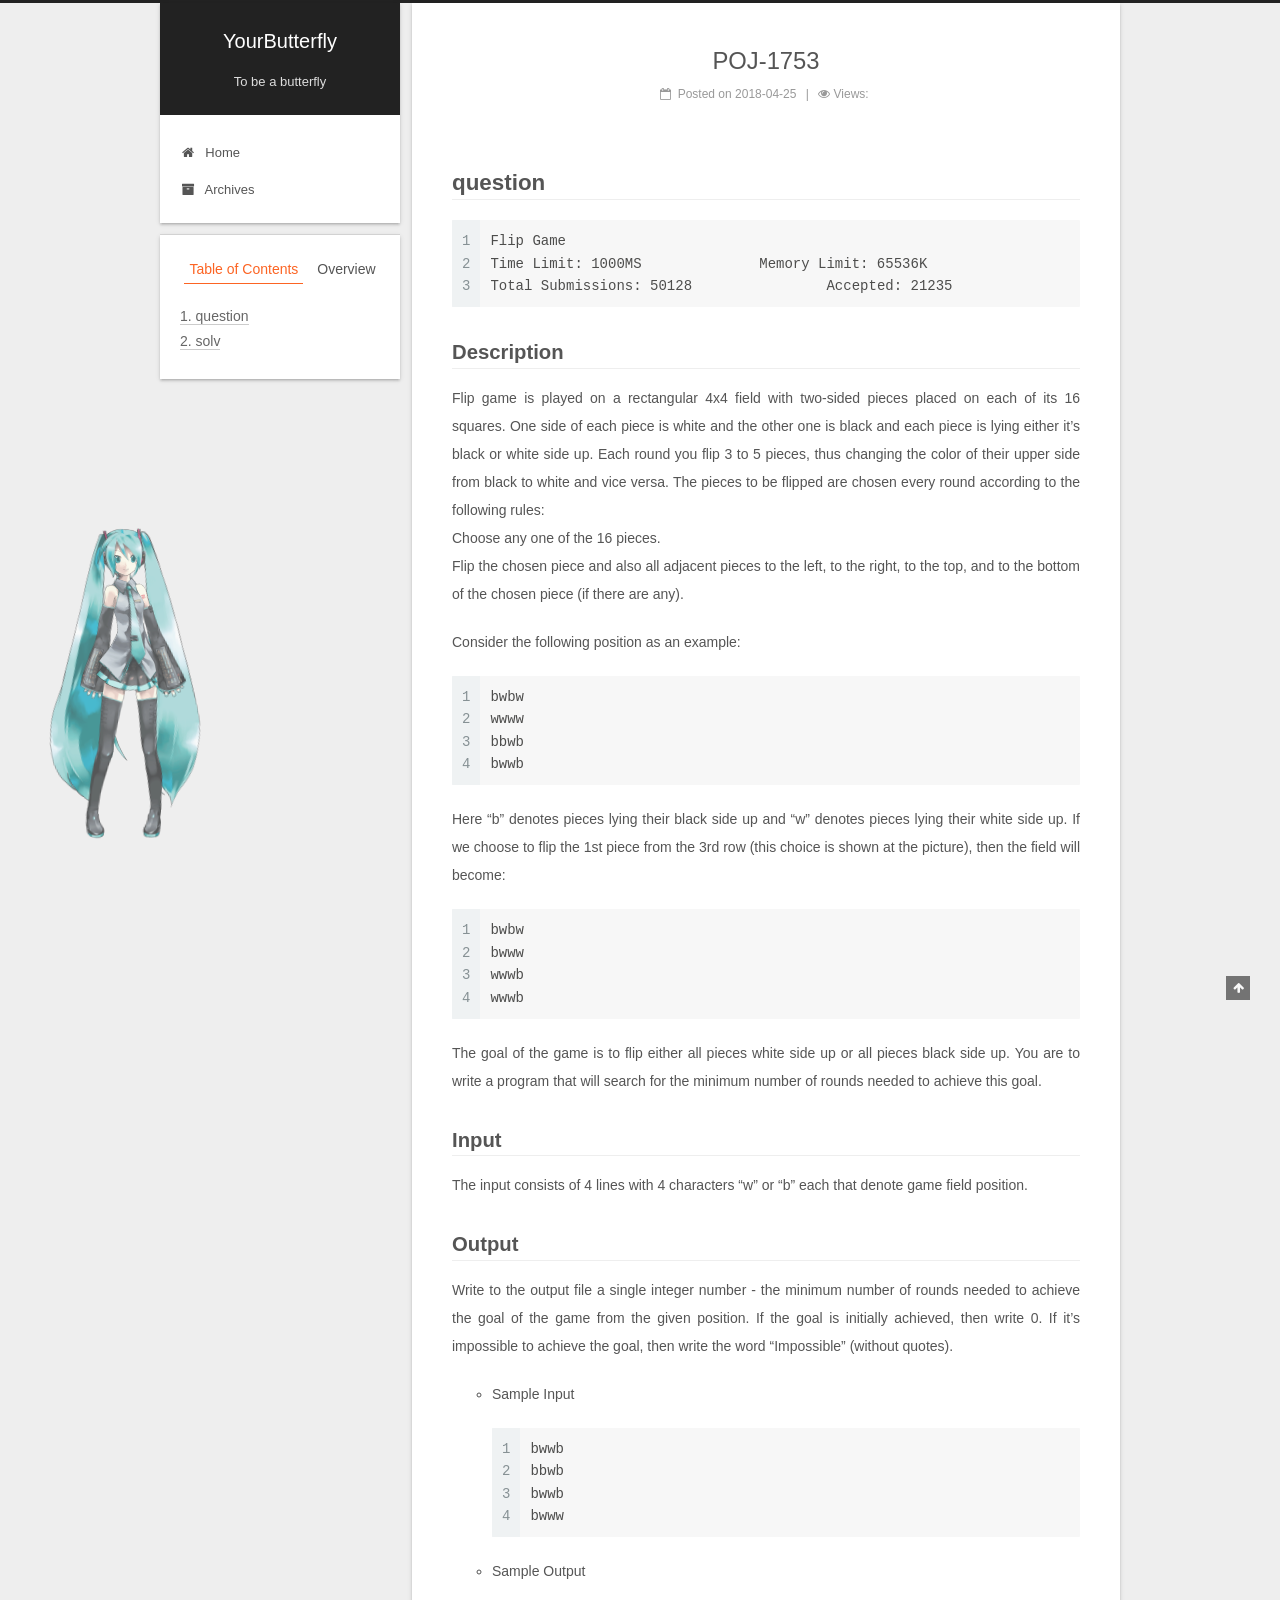
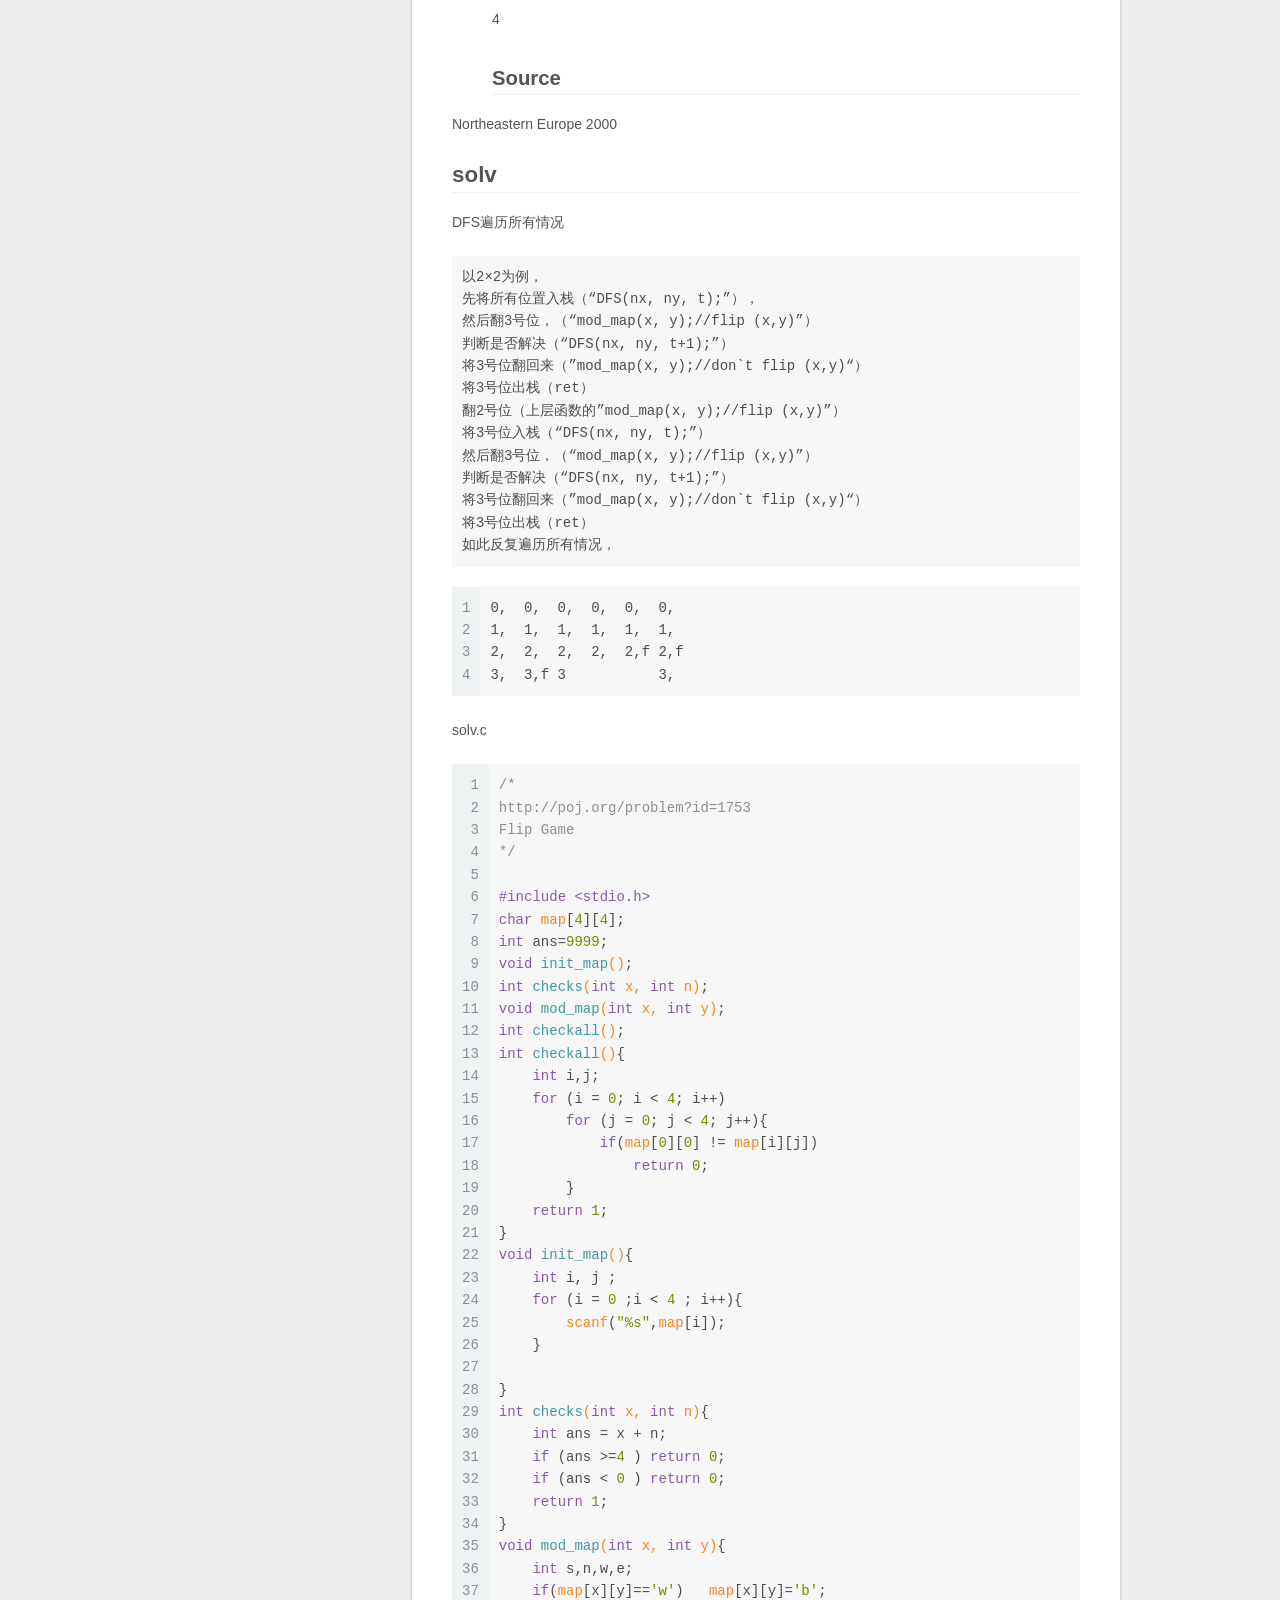
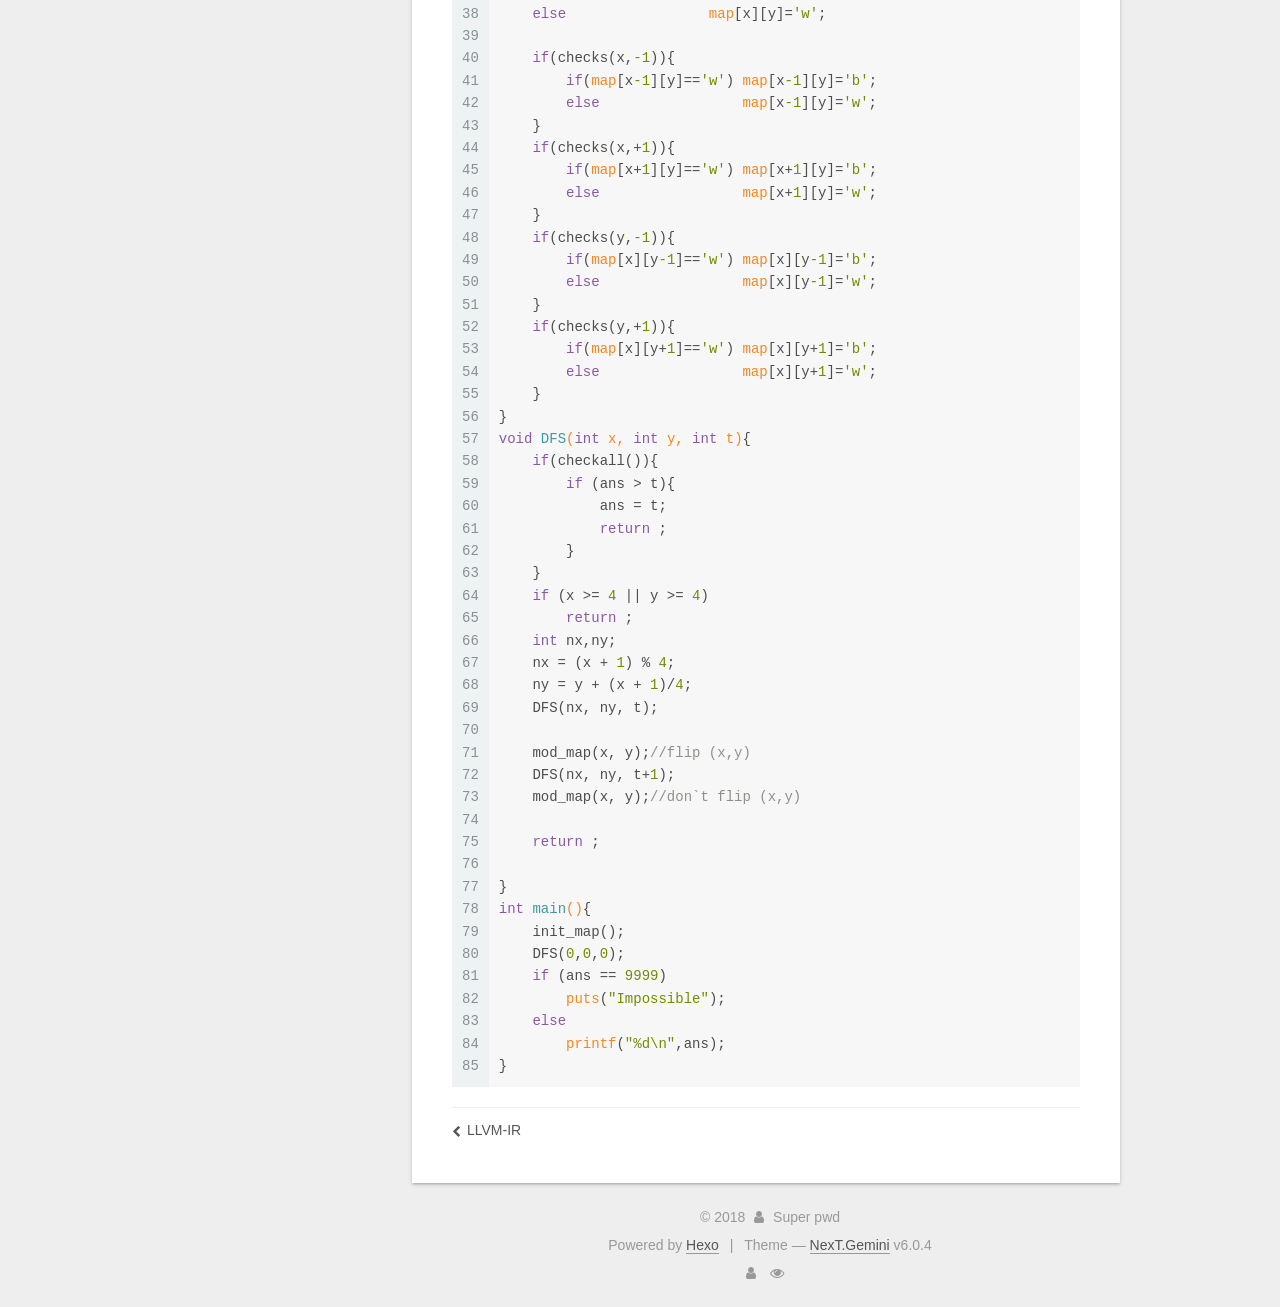
<file: 2018/04/25/POJ-1753/index.html>
<!DOCTYPE html>



  


<html class="theme-next gemini use-motion" lang="">
<head>
  <meta charset="UTF-8"/>
<meta http-equiv="X-UA-Compatible" content="IE=edge" />
<meta name="viewport" content="width=device-width, initial-scale=1, maximum-scale=1"/>
<meta name="theme-color" content="#222">












<meta http-equiv="Cache-Control" content="no-transform" />
<meta http-equiv="Cache-Control" content="no-siteapp" />
















  
  
  <link href="/lib/fancybox/source/jquery.fancybox.css?v=2.1.5" rel="stylesheet" type="text/css" />







<link href="/lib/font-awesome/css/font-awesome.min.css?v=4.6.2" rel="stylesheet" type="text/css" />

<link href="/css/main.css?v=6.0.4" rel="stylesheet" type="text/css" />


  <link rel="apple-touch-icon" sizes="180x180" href="/images/apple-touch-icon-next.png?v=6.0.4">


  <link rel="icon" type="image/png" sizes="32x32" href="/images/favicon-32x32-next.png?v=6.0.4">


  <link rel="icon" type="image/png" sizes="16x16" href="/images/favicon-16x16-next.png?v=6.0.4">


  <link rel="mask-icon" href="/images/logo.svg?v=6.0.4" color="#222">









<script type="text/javascript" id="hexo.configurations">
  var NexT = window.NexT || {};
  var CONFIG = {
    root: '/',
    scheme: 'Gemini',
    version: '6.0.4',
    sidebar: {"position":"left","display":"post","offset":12,"b2t":false,"scrollpercent":false,"onmobile":false},
    fancybox: true,
    fastclick: false,
    lazyload: false,
    tabs: true,
    motion: {"enable":true,"async":false,"transition":{"post_block":"fadeIn","post_header":"slideDownIn","post_body":"slideDownIn","coll_header":"slideLeftIn","sidebar":"slideUpIn"}},
    algolia: {
      applicationID: '',
      apiKey: '',
      indexName: '',
      hits: {"per_page":10},
      labels: {"input_placeholder":"Search for Posts","hits_empty":"We didn't find any results for the search: ${query}","hits_stats":"${hits} results found in ${time} ms"}
    }
  };
</script>


  




  
  <meta name="keywords" content="Hexo, NexT" />


<meta name="description" content="question123Flip GameTime Limit: 1000MS		Memory Limit: 65536KTotal Submissions: 50128		Accepted: 21235 DescriptionFlip game is played on a rectangular 4x4 field with two-sided pieces placed on each of">
<meta property="og:type" content="article">
<meta property="og:title" content="POJ-1753">
<meta property="og:url" content="http://superpwd.club/2018/04/25/POJ-1753/index.html">
<meta property="og:site_name" content="YourButterfly">
<meta property="og:description" content="question123Flip GameTime Limit: 1000MS		Memory Limit: 65536KTotal Submissions: 50128		Accepted: 21235 DescriptionFlip game is played on a rectangular 4x4 field with two-sided pieces placed on each of">
<meta property="og:updated_time" content="2018-04-25T02:41:43.075Z">
<meta name="twitter:card" content="summary">
<meta name="twitter:title" content="POJ-1753">
<meta name="twitter:description" content="question123Flip GameTime Limit: 1000MS		Memory Limit: 65536KTotal Submissions: 50128		Accepted: 21235 DescriptionFlip game is played on a rectangular 4x4 field with two-sided pieces placed on each of">






  <link rel="canonical" href="http://superpwd.club/2018/04/25/POJ-1753/"/>



<script type="text/javascript" id="page.configurations">
  CONFIG.page = {
    sidebar: "",
  };
</script>
  <title>POJ-1753 | YourButterfly</title>
  









  <noscript>
  <style type="text/css">
    .use-motion .motion-element,
    .use-motion .brand,
    .use-motion .menu-item,
    .sidebar-inner,
    .use-motion .post-block,
    .use-motion .pagination,
    .use-motion .comments,
    .use-motion .post-header,
    .use-motion .post-body,
    .use-motion .collection-title { opacity: initial; }

    .use-motion .logo,
    .use-motion .site-title,
    .use-motion .site-subtitle {
      opacity: initial;
      top: initial;
    }

    .use-motion {
      .logo-line-before i { left: initial; }
      .logo-line-after i { right: initial; }
    }
  </style>
</noscript>

</head>

<body itemscope itemtype="http://schema.org/WebPage" lang="">

  
  
    
  

  <div class="container sidebar-position-left page-post-detail">
    <div class="headband"></div>

    <header id="header" class="header" itemscope itemtype="http://schema.org/WPHeader">
      <div class="header-inner"> <div class="site-brand-wrapper">
  <div class="site-meta ">
    

    <div class="custom-logo-site-title">
      <a href="/"  class="brand" rel="start">
        <span class="logo-line-before"><i></i></span>
        <span class="site-title">YourButterfly</span>
        <span class="logo-line-after"><i></i></span>
      </a>
    </div>
      
        <p class="site-subtitle">To be a butterfly</p>
      
  </div>

  <div class="site-nav-toggle">
    <button>
      <span class="btn-bar"></span>
      <span class="btn-bar"></span>
      <span class="btn-bar"></span>
    </button>
  </div>
</div>

<nav class="site-nav">
  

  
    <ul id="menu" class="menu">
      
        
        <li class="menu-item menu-item-home">
          <a href="/" rel="section">
            <i class="menu-item-icon fa fa-fw fa-home"></i> <br />Home</a>
        </li>
      
        
        <li class="menu-item menu-item-archives">
          <a href="/archives/" rel="section">
            <i class="menu-item-icon fa fa-fw fa-archive"></i> <br />Archives</a>
        </li>
      

      
    </ul>
  

  
</nav>


  



 </div>
    </header>

    


    <main id="main" class="main">
      <div class="main-inner">
        <div class="content-wrap">
          <div id="content" class="content">
            

  <div id="posts" class="posts-expand">
    

  

  
  
  

  

  <article class="post post-type-normal" itemscope itemtype="http://schema.org/Article">
  
  
  
  <div class="post-block">
    <link itemprop="mainEntityOfPage" href="http://superpwd.club/2018/04/25/POJ-1753/">

    <span hidden itemprop="author" itemscope itemtype="http://schema.org/Person">
      <meta itemprop="name" content="Super pwd">
      <meta itemprop="description" content="">
      <meta itemprop="image" content="/images/avatar.gif">
    </span>

    <span hidden itemprop="publisher" itemscope itemtype="http://schema.org/Organization">
      <meta itemprop="name" content="YourButterfly">
    </span>

    
      <header class="post-header">

        
        
          <h1 class="post-title" itemprop="name headline">POJ-1753</h1>
        

        <div class="post-meta">
          <span class="post-time">
            
              <span class="post-meta-item-icon">
                <i class="fa fa-calendar-o"></i>
              </span>
              
                <span class="post-meta-item-text">Posted on</span>
              
              <time title="Post created" itemprop="dateCreated datePublished" datetime="2018-04-25T10:04:54+08:00">2018-04-25</time>
            

            
            

            
          </span>

          

          
            
          

          
          

          
            <span class="post-meta-divider">|</span>
            <span class="post-meta-item-icon"
            >
            <i class="fa fa-eye"></i>
             Views: 
            <span class="busuanzi-value" id="busuanzi_value_page_pv" ></span>
            </span>
          

          

          

        </div>
      </header>
    

    
    
    
    <div class="post-body" itemprop="articleBody">

      
      

      
        <h1 id="question"><a href="#question" class="headerlink" title="question"></a>question</h1><figure class="highlight plain"><table><tr><td class="gutter"><pre><span class="line">1</span><br><span class="line">2</span><br><span class="line">3</span><br></pre></td><td class="code"><pre><span class="line">Flip Game</span><br><span class="line">Time Limit: 1000MS		Memory Limit: 65536K</span><br><span class="line">Total Submissions: 50128		Accepted: 21235</span><br></pre></td></tr></table></figure>
<h2 id="Description"><a href="#Description" class="headerlink" title="Description"></a>Description</h2><p>Flip game is played on a rectangular 4x4 field with two-sided pieces placed on each of its 16 squares. One side of each piece is white and the other one is black and each piece is lying either it’s black or white side up. Each round you flip 3 to 5 pieces, thus changing the color of their upper side from black to white and vice versa. The pieces to be flipped are chosen every round according to the following rules:<br>Choose any one of the 16 pieces.<br>Flip the chosen piece and also all adjacent pieces to the left, to the right, to the top, and to the bottom of the chosen piece (if there are any).</p>
<p>Consider the following position as an example: </p>
<figure class="highlight plain"><table><tr><td class="gutter"><pre><span class="line">1</span><br><span class="line">2</span><br><span class="line">3</span><br><span class="line">4</span><br></pre></td><td class="code"><pre><span class="line">bwbw </span><br><span class="line">wwww </span><br><span class="line">bbwb </span><br><span class="line">bwwb</span><br></pre></td></tr></table></figure>
<p>Here “b” denotes pieces lying their black side up and “w” denotes pieces lying their white side up. If we choose to flip the 1st piece from the 3rd row (this choice is shown at the picture), then the field will become: </p>
<figure class="highlight plain"><table><tr><td class="gutter"><pre><span class="line">1</span><br><span class="line">2</span><br><span class="line">3</span><br><span class="line">4</span><br></pre></td><td class="code"><pre><span class="line">bwbw </span><br><span class="line">bwww </span><br><span class="line">wwwb </span><br><span class="line">wwwb</span><br></pre></td></tr></table></figure>
<p>The goal of the game is to flip either all pieces white side up or all pieces black side up. You are to write a program that will search for the minimum number of rounds needed to achieve this goal. </p>
<h2 id="Input"><a href="#Input" class="headerlink" title="Input"></a>Input</h2><p>The input consists of 4 lines with 4 characters “w” or “b” each that denote game field position.</p>
<h2 id="Output"><a href="#Output" class="headerlink" title="Output"></a>Output</h2><p>Write to the output file a single integer number - the minimum number of rounds needed to achieve the goal of the game from the given position. If the goal is initially achieved, then write 0. If it’s impossible to achieve the goal, then write the word “Impossible” (without quotes).</p>
<ul>
<li><p>Sample Input</p>
<figure class="highlight plain"><table><tr><td class="gutter"><pre><span class="line">1</span><br><span class="line">2</span><br><span class="line">3</span><br><span class="line">4</span><br></pre></td><td class="code"><pre><span class="line">bwwb</span><br><span class="line">bbwb</span><br><span class="line">bwwb</span><br><span class="line">bwww</span><br></pre></td></tr></table></figure>
</li>
<li><p>Sample Output</p>
<p>  4</p>
<h2 id="Source"><a href="#Source" class="headerlink" title="Source"></a>Source</h2></li>
</ul>
<p>Northeastern Europe 2000</p>
<h1 id="solv"><a href="#solv" class="headerlink" title="solv"></a>solv</h1><p>DFS遍历所有情况</p>
<pre><code>以2×2为例，
先将所有位置入栈（“DFS(nx, ny, t);”），
然后翻3号位，（“mod_map(x, y);//flip (x,y)”）
判断是否解决（“DFS(nx, ny, t+1);”）
将3号位翻回来（”mod_map(x, y);//don`t flip (x,y)“）
将3号位出栈（ret）
翻2号位（上层函数的”mod_map(x, y);//flip (x,y)”）
将3号位入栈（“DFS(nx, ny, t);”）
然后翻3号位，（“mod_map(x, y);//flip (x,y)”）
判断是否解决（“DFS(nx, ny, t+1);”）
将3号位翻回来（”mod_map(x, y);//don`t flip (x,y)“）
将3号位出栈（ret）
如此反复遍历所有情况，
</code></pre><figure class="highlight plain"><table><tr><td class="gutter"><pre><span class="line">1</span><br><span class="line">2</span><br><span class="line">3</span><br><span class="line">4</span><br></pre></td><td class="code"><pre><span class="line">0,  0,  0,  0,  0,  0,</span><br><span class="line">1,  1,  1,  1,  1,  1,</span><br><span class="line">2,  2,  2,  2,  2,f 2,f</span><br><span class="line">3,  3,f 3           3,</span><br></pre></td></tr></table></figure>
<p>solv.c<br><figure class="highlight c"><table><tr><td class="gutter"><pre><span class="line">1</span><br><span class="line">2</span><br><span class="line">3</span><br><span class="line">4</span><br><span class="line">5</span><br><span class="line">6</span><br><span class="line">7</span><br><span class="line">8</span><br><span class="line">9</span><br><span class="line">10</span><br><span class="line">11</span><br><span class="line">12</span><br><span class="line">13</span><br><span class="line">14</span><br><span class="line">15</span><br><span class="line">16</span><br><span class="line">17</span><br><span class="line">18</span><br><span class="line">19</span><br><span class="line">20</span><br><span class="line">21</span><br><span class="line">22</span><br><span class="line">23</span><br><span class="line">24</span><br><span class="line">25</span><br><span class="line">26</span><br><span class="line">27</span><br><span class="line">28</span><br><span class="line">29</span><br><span class="line">30</span><br><span class="line">31</span><br><span class="line">32</span><br><span class="line">33</span><br><span class="line">34</span><br><span class="line">35</span><br><span class="line">36</span><br><span class="line">37</span><br><span class="line">38</span><br><span class="line">39</span><br><span class="line">40</span><br><span class="line">41</span><br><span class="line">42</span><br><span class="line">43</span><br><span class="line">44</span><br><span class="line">45</span><br><span class="line">46</span><br><span class="line">47</span><br><span class="line">48</span><br><span class="line">49</span><br><span class="line">50</span><br><span class="line">51</span><br><span class="line">52</span><br><span class="line">53</span><br><span class="line">54</span><br><span class="line">55</span><br><span class="line">56</span><br><span class="line">57</span><br><span class="line">58</span><br><span class="line">59</span><br><span class="line">60</span><br><span class="line">61</span><br><span class="line">62</span><br><span class="line">63</span><br><span class="line">64</span><br><span class="line">65</span><br><span class="line">66</span><br><span class="line">67</span><br><span class="line">68</span><br><span class="line">69</span><br><span class="line">70</span><br><span class="line">71</span><br><span class="line">72</span><br><span class="line">73</span><br><span class="line">74</span><br><span class="line">75</span><br><span class="line">76</span><br><span class="line">77</span><br><span class="line">78</span><br><span class="line">79</span><br><span class="line">80</span><br><span class="line">81</span><br><span class="line">82</span><br><span class="line">83</span><br><span class="line">84</span><br><span class="line">85</span><br></pre></td><td class="code"><pre><span class="line"><span class="comment">/*</span></span><br><span class="line"><span class="comment">http://poj.org/problem?id=1753</span></span><br><span class="line"><span class="comment">Flip Game</span></span><br><span class="line"><span class="comment">*/</span></span><br><span class="line"></span><br><span class="line"><span class="meta">#<span class="meta-keyword">include</span> <span class="meta-string">&lt;stdio.h&gt;</span></span></span><br><span class="line"><span class="keyword">char</span> <span class="built_in">map</span>[<span class="number">4</span>][<span class="number">4</span>];</span><br><span class="line"><span class="keyword">int</span> ans=<span class="number">9999</span>;</span><br><span class="line"><span class="function"><span class="keyword">void</span> <span class="title">init_map</span><span class="params">()</span></span>;</span><br><span class="line"><span class="function"><span class="keyword">int</span> <span class="title">checks</span><span class="params">(<span class="keyword">int</span> x, <span class="keyword">int</span> n)</span></span>;</span><br><span class="line"><span class="function"><span class="keyword">void</span> <span class="title">mod_map</span><span class="params">(<span class="keyword">int</span> x, <span class="keyword">int</span> y)</span></span>;</span><br><span class="line"><span class="function"><span class="keyword">int</span> <span class="title">checkall</span><span class="params">()</span></span>;</span><br><span class="line"><span class="function"><span class="keyword">int</span> <span class="title">checkall</span><span class="params">()</span></span>&#123;</span><br><span class="line">    <span class="keyword">int</span> i,j;</span><br><span class="line">    <span class="keyword">for</span> (i = <span class="number">0</span>; i &lt; <span class="number">4</span>; i++)</span><br><span class="line">        <span class="keyword">for</span> (j = <span class="number">0</span>; j &lt; <span class="number">4</span>; j++)&#123;</span><br><span class="line">            <span class="keyword">if</span>(<span class="built_in">map</span>[<span class="number">0</span>][<span class="number">0</span>] != <span class="built_in">map</span>[i][j])</span><br><span class="line">                <span class="keyword">return</span> <span class="number">0</span>;</span><br><span class="line">        &#125;</span><br><span class="line">    <span class="keyword">return</span> <span class="number">1</span>;</span><br><span class="line">&#125;</span><br><span class="line"><span class="function"><span class="keyword">void</span> <span class="title">init_map</span><span class="params">()</span></span>&#123;</span><br><span class="line">    <span class="keyword">int</span> i, j ;</span><br><span class="line">    <span class="keyword">for</span> (i = <span class="number">0</span> ;i &lt; <span class="number">4</span> ; i++)&#123;</span><br><span class="line">        <span class="built_in">scanf</span>(<span class="string">"%s"</span>,<span class="built_in">map</span>[i]);</span><br><span class="line">    &#125;</span><br><span class="line">        </span><br><span class="line">&#125;</span><br><span class="line"><span class="function"><span class="keyword">int</span> <span class="title">checks</span><span class="params">(<span class="keyword">int</span> x, <span class="keyword">int</span> n)</span></span>&#123;</span><br><span class="line">    <span class="keyword">int</span> ans = x + n;</span><br><span class="line">    <span class="keyword">if</span> (ans &gt;=<span class="number">4</span> ) <span class="keyword">return</span> <span class="number">0</span>;</span><br><span class="line">    <span class="keyword">if</span> (ans &lt; <span class="number">0</span> ) <span class="keyword">return</span> <span class="number">0</span>;</span><br><span class="line">    <span class="keyword">return</span> <span class="number">1</span>; </span><br><span class="line">&#125; </span><br><span class="line"><span class="function"><span class="keyword">void</span> <span class="title">mod_map</span><span class="params">(<span class="keyword">int</span> x, <span class="keyword">int</span> y)</span></span>&#123;</span><br><span class="line">    <span class="keyword">int</span> s,n,w,e;</span><br><span class="line">    <span class="keyword">if</span>(<span class="built_in">map</span>[x][y]==<span class="string">'w'</span>)   <span class="built_in">map</span>[x][y]=<span class="string">'b'</span>;</span><br><span class="line">    <span class="keyword">else</span>                 <span class="built_in">map</span>[x][y]=<span class="string">'w'</span>;</span><br><span class="line"></span><br><span class="line">    <span class="keyword">if</span>(checks(x,<span class="number">-1</span>))&#123;</span><br><span class="line">        <span class="keyword">if</span>(<span class="built_in">map</span>[x<span class="number">-1</span>][y]==<span class="string">'w'</span>) <span class="built_in">map</span>[x<span class="number">-1</span>][y]=<span class="string">'b'</span>;</span><br><span class="line">        <span class="keyword">else</span>                 <span class="built_in">map</span>[x<span class="number">-1</span>][y]=<span class="string">'w'</span>;</span><br><span class="line">    &#125;</span><br><span class="line">    <span class="keyword">if</span>(checks(x,+<span class="number">1</span>))&#123;</span><br><span class="line">        <span class="keyword">if</span>(<span class="built_in">map</span>[x+<span class="number">1</span>][y]==<span class="string">'w'</span>) <span class="built_in">map</span>[x+<span class="number">1</span>][y]=<span class="string">'b'</span>;</span><br><span class="line">        <span class="keyword">else</span>                 <span class="built_in">map</span>[x+<span class="number">1</span>][y]=<span class="string">'w'</span>;</span><br><span class="line">    &#125;</span><br><span class="line">    <span class="keyword">if</span>(checks(y,<span class="number">-1</span>))&#123;</span><br><span class="line">        <span class="keyword">if</span>(<span class="built_in">map</span>[x][y<span class="number">-1</span>]==<span class="string">'w'</span>) <span class="built_in">map</span>[x][y<span class="number">-1</span>]=<span class="string">'b'</span>;</span><br><span class="line">        <span class="keyword">else</span>                 <span class="built_in">map</span>[x][y<span class="number">-1</span>]=<span class="string">'w'</span>;</span><br><span class="line">    &#125;</span><br><span class="line">    <span class="keyword">if</span>(checks(y,+<span class="number">1</span>))&#123;</span><br><span class="line">        <span class="keyword">if</span>(<span class="built_in">map</span>[x][y+<span class="number">1</span>]==<span class="string">'w'</span>) <span class="built_in">map</span>[x][y+<span class="number">1</span>]=<span class="string">'b'</span>;</span><br><span class="line">        <span class="keyword">else</span>                 <span class="built_in">map</span>[x][y+<span class="number">1</span>]=<span class="string">'w'</span>;</span><br><span class="line">    &#125;</span><br><span class="line">&#125;</span><br><span class="line"><span class="function"><span class="keyword">void</span> <span class="title">DFS</span><span class="params">(<span class="keyword">int</span> x, <span class="keyword">int</span> y, <span class="keyword">int</span> t)</span></span>&#123;</span><br><span class="line">    <span class="keyword">if</span>(checkall())&#123;</span><br><span class="line">        <span class="keyword">if</span> (ans &gt; t)&#123;</span><br><span class="line">            ans = t;</span><br><span class="line">            <span class="keyword">return</span> ;</span><br><span class="line">        &#125;</span><br><span class="line">    &#125;</span><br><span class="line">    <span class="keyword">if</span> (x &gt;= <span class="number">4</span> || y &gt;= <span class="number">4</span>)  </span><br><span class="line">        <span class="keyword">return</span> ; </span><br><span class="line">    <span class="keyword">int</span> nx,ny;</span><br><span class="line">    nx = (x + <span class="number">1</span>) % <span class="number">4</span>;</span><br><span class="line">    ny = y + (x + <span class="number">1</span>)/<span class="number">4</span>;</span><br><span class="line">    DFS(nx, ny, t);</span><br><span class="line"></span><br><span class="line">    mod_map(x, y);<span class="comment">//flip (x,y)</span></span><br><span class="line">    DFS(nx, ny, t+<span class="number">1</span>);</span><br><span class="line">    mod_map(x, y);<span class="comment">//don`t flip (x,y)</span></span><br><span class="line"></span><br><span class="line">    <span class="keyword">return</span> ;</span><br><span class="line"></span><br><span class="line">&#125;</span><br><span class="line"><span class="function"><span class="keyword">int</span> <span class="title">main</span><span class="params">()</span></span>&#123;</span><br><span class="line">    init_map();</span><br><span class="line">    DFS(<span class="number">0</span>,<span class="number">0</span>,<span class="number">0</span>);</span><br><span class="line">    <span class="keyword">if</span> (ans == <span class="number">9999</span>)</span><br><span class="line">        <span class="built_in">puts</span>(<span class="string">"Impossible"</span>);</span><br><span class="line">    <span class="keyword">else</span></span><br><span class="line">        <span class="built_in">printf</span>(<span class="string">"%d\n"</span>,ans);</span><br><span class="line">&#125;</span><br></pre></td></tr></table></figure></p>

      
    </div>

    

    
    
    

    

    

    

    <footer class="post-footer">
      

      
      
      

      
        <div class="post-nav">
          <div class="post-nav-next post-nav-item">
            
              <a href="/2018/04/24/LLVM-IR/" rel="next" title="LLVM-IR">
                <i class="fa fa-chevron-left"></i> LLVM-IR
              </a>
            
          </div>

          <span class="post-nav-divider"></span>

          <div class="post-nav-prev post-nav-item">
            
          </div>
        </div>
      

      
      
    </footer>
  </div>
  
  
  
  </article>



    <div class="post-spread">
      
    </div>
  </div>


          </div>
          

  



        </div>
        
          
  
  <div class="sidebar-toggle">
    <div class="sidebar-toggle-line-wrap">
      <span class="sidebar-toggle-line sidebar-toggle-line-first"></span>
      <span class="sidebar-toggle-line sidebar-toggle-line-middle"></span>
      <span class="sidebar-toggle-line sidebar-toggle-line-last"></span>
    </div>
  </div>

  <aside id="sidebar" class="sidebar">
    
    <div class="sidebar-inner">

      

      
        <ul class="sidebar-nav motion-element">
          <li class="sidebar-nav-toc sidebar-nav-active" data-target="post-toc-wrap">
            Table of Contents
          </li>
          <li class="sidebar-nav-overview" data-target="site-overview-wrap">
            Overview
          </li>
        </ul>
      

      <section class="site-overview-wrap sidebar-panel">
        <div class="site-overview">
          <div class="site-author motion-element" itemprop="author" itemscope itemtype="http://schema.org/Person">
            
              <p class="site-author-name" itemprop="name">Super pwd</p>
              <p class="site-description motion-element" itemprop="description"></p>
          </div>

          
            <nav class="site-state motion-element">
              
                <div class="site-state-item site-state-posts">
                
                  <a href="/archives/">
                
                    <span class="site-state-item-count">7</span>
                    <span class="site-state-item-name">posts</span>
                  </a>
                </div>
              

              

              
            </nav>
          

          

          

          
          

          
          

          
            
          
          

        </div>
      </section>

      
      <!--noindex-->
        <section class="post-toc-wrap motion-element sidebar-panel sidebar-panel-active">
          <div class="post-toc">

            
              
            

            
              <div class="post-toc-content"><ol class="nav"><li class="nav-item nav-level-1"><a class="nav-link" href="#question"><span class="nav-number">1.</span> <span class="nav-text">question</span></a><ol class="nav-child"><li class="nav-item nav-level-2"><a class="nav-link" href="#Description"><span class="nav-number">1.1.</span> <span class="nav-text">Description</span></a></li><li class="nav-item nav-level-2"><a class="nav-link" href="#Input"><span class="nav-number">1.2.</span> <span class="nav-text">Input</span></a></li><li class="nav-item nav-level-2"><a class="nav-link" href="#Output"><span class="nav-number">1.3.</span> <span class="nav-text">Output</span></a></li><li class="nav-item nav-level-2"><a class="nav-link" href="#Source"><span class="nav-number">1.4.</span> <span class="nav-text">Source</span></a></li></ol></li><li class="nav-item nav-level-1"><a class="nav-link" href="#solv"><span class="nav-number">2.</span> <span class="nav-text">solv</span></a></li></ol></div>
            

          </div>
        </section>
      <!--/noindex-->
      

      

    </div>
  </aside>


        
      </div>
    </main>

    <footer id="footer" class="footer">
      <div class="footer-inner">
        <div class="copyright">&copy; <span itemprop="copyrightYear">2018</span>
  <span class="with-love">
    <i class="fa fa-user"></i>
  </span>
  <span class="author" itemprop="copyrightHolder">Super pwd</span>

  

  
</div>




  <div class="powered-by">Powered by <a class="theme-link" target="_blank" href="https://hexo.io">Hexo</a></div>



  <span class="post-meta-divider">|</span>



  <div class="theme-info">Theme &mdash; <a class="theme-link" target="_blank" href="https://github.com/theme-next/hexo-theme-next">NexT.Gemini</a> v6.0.4</div>




        
<div class="busuanzi-count">
  <script async src="https://dn-lbstatics.qbox.me/busuanzi/2.3/busuanzi.pure.mini.js"></script>

  
    <span class="site-uv" title="Total Visitors">
      <i class="fa fa-user"></i>
      <span class="busuanzi-value" id="busuanzi_value_site_uv"></span>
    </span>
  

  
    <span class="site-pv" title="Total Views">
      <i class="fa fa-eye"></i>
      <span class="busuanzi-value" id="busuanzi_value_site_pv"></span>
    </span>
  
</div>









        
      </div>
    </footer>

    
      <div class="back-to-top">
        <i class="fa fa-arrow-up"></i>
        
      </div>
    

    

  </div>

  

<script type="text/javascript">
  if (Object.prototype.toString.call(window.Promise) !== '[object Function]') {
    window.Promise = null;
  }
</script>












  















  
  
    <script type="text/javascript" src="/lib/jquery/index.js?v=2.1.3"></script>
  

  
  
    <script type="text/javascript" src="/lib/velocity/velocity.min.js?v=1.2.1"></script>
  

  
  
    <script type="text/javascript" src="/lib/velocity/velocity.ui.min.js?v=1.2.1"></script>
  

  
  
    <script type="text/javascript" src="/lib/fancybox/source/jquery.fancybox.pack.js?v=2.1.5"></script>
  


  


  <script type="text/javascript" src="/js/src/utils.js?v=6.0.4"></script>

  <script type="text/javascript" src="/js/src/motion.js?v=6.0.4"></script>



  
  


  <script type="text/javascript" src="/js/src/affix.js?v=6.0.4"></script>

  <script type="text/javascript" src="/js/src/schemes/pisces.js?v=6.0.4"></script>



  
  <script type="text/javascript" src="/js/src/scrollspy.js?v=6.0.4"></script>
<script type="text/javascript" src="/js/src/post-details.js?v=6.0.4"></script>



  


  <script type="text/javascript" src="/js/src/bootstrap.js?v=6.0.4"></script>



  



	





  





  










  





  

  

  

  

  
  

  

  

  

  

<script src="/live2dw/lib/L2Dwidget.min.js?0c58a1486de42ac6cc1c59c7d98ae887"></script><script>L2Dwidget.init({"model":{"jsonPath":"/live2dw/assets/miku.model.json"},"display":{"position":"left","width":120,"height":240},"mobile":{"show":true}});</script></body>
</html>
</file>
<file: css/main.css>
/* normalize.css v3.0.2 | MIT License | git.io/normalize */
html {
  font-family: sans-serif; /* 1 */
  -ms-text-size-adjust: 100%; /* 2 */
  -webkit-text-size-adjust: 100%; /* 2 */
}
body {
  margin: 0;
}
article,
aside,
details,
figcaption,
figure,
footer,
header,
hgroup,
main,
menu,
nav,
section,
summary {
  display: block;
}
audio,
canvas,
progress,
video {
  display: inline-block; /* 1 */
  vertical-align: baseline; /* 2 */
}
audio:not([controls]) {
  display: none;
  height: 0;
}
[hidden],
template {
  display: none;
}
a {
  background-color: transparent;
}
a:active,
a:hover {
  outline: 0;
}
abbr[title] {
  border-bottom: 1px dotted;
}
b,
strong {
  font-weight: bold;
}
dfn {
  font-style: italic;
}
h1 {
  font-size: 2em;
  margin: 0.67em 0;
}
mark {
  background: #ff0;
  color: #000;
}
small {
  font-size: 80%;
}
sub,
sup {
  font-size: 75%;
  line-height: 0;
  position: relative;
  vertical-align: baseline;
}
sup {
  top: -0.5em;
}
sub {
  bottom: -0.25em;
}
img {
  border: 0;
}
svg:not(:root) {
  overflow: hidden;
}
figure {
  margin: 1em 40px;
}
hr {
  -moz-box-sizing: content-box;
  box-sizing: content-box;
  height: 0;
}
pre {
  overflow: auto;
}
code,
kbd,
pre,
samp {
  font-family: monospace, monospace;
  font-size: 1em;
}
button,
input,
optgroup,
select,
textarea {
  color: inherit; /* 1 */
  font: inherit; /* 2 */
  margin: 0; /* 3 */
}
button {
  overflow: visible;
}
button,
select {
  text-transform: none;
}
button,
html input[type="button"],
input[type="reset"],
input[type="submit"] {
  -webkit-appearance: button; /* 2 */
  cursor: pointer; /* 3 */
}
button[disabled],
html input[disabled] {
  cursor: default;
}
button::-moz-focus-inner,
input::-moz-focus-inner {
  border: 0;
  padding: 0;
}
input {
  line-height: normal;
}
input[type="checkbox"],
input[type="radio"] {
  box-sizing: border-box; /* 1 */
  padding: 0; /* 2 */
}
input[type="number"]::-webkit-inner-spin-button,
input[type="number"]::-webkit-outer-spin-button {
  height: auto;
}
input[type="search"] {
  -webkit-appearance: textfield; /* 1 */
  -moz-box-sizing: content-box;
  -webkit-box-sizing: content-box; /* 2 */
  box-sizing: content-box;
}
input[type="search"]::-webkit-search-cancel-button,
input[type="search"]::-webkit-search-decoration {
  -webkit-appearance: none;
}
fieldset {
  border: 1px solid #c0c0c0;
  margin: 0 2px;
  padding: 0.35em 0.625em 0.75em;
}
legend {
  border: 0; /* 1 */
  padding: 0; /* 2 */
}
textarea {
  overflow: auto;
}
optgroup {
  font-weight: bold;
}
table {
  border-collapse: collapse;
  border-spacing: 0;
}
td,
th {
  padding: 0;
}
::selection {
  background: #262a30;
  color: #fff;
}
body {
  position: relative;
  font-family: 'Lato', "PingFang SC", "Microsoft YaHei", sans-serif;
  font-size: 14px;
  line-height: 2;
  color: #555;
  background: #eee;
}
@media (max-width: 767px) {
  body {
    padding-right: 0 !important;
  }
}
@media (min-width: 768px) and (max-width: 991px) {
  body {
    padding-right: 0 !important;
  }
}
@media (min-width: 1600px) {
  body {
    font-size: 16px;
  }
}
h1,
h2,
h3,
h4,
h5,
h6 {
  margin: 0;
  padding: 0;
  font-weight: bold;
  line-height: 1.5;
  font-family: 'Lato', "PingFang SC", "Microsoft YaHei", sans-serif;
}
h1,
h2,
h3,
h4,
h5,
h6 {
  margin: 20px 0 15px;
}
h1 {
  font-size: 22px;
}
@media (max-width: 767px) {
  h1 {
    font-size: 18px;
  }
}
h2 {
  font-size: 20px;
}
@media (max-width: 767px) {
  h2 {
    font-size: 16px;
  }
}
h3 {
  font-size: 18px;
}
@media (max-width: 767px) {
  h3 {
    font-size: 14px;
  }
}
h4 {
  font-size: 16px;
}
@media (max-width: 767px) {
  h4 {
    font-size: 12px;
  }
}
h5 {
  font-size: 14px;
}
@media (max-width: 767px) {
  h5 {
    font-size: 10px;
  }
}
h6 {
  font-size: 12px;
}
@media (max-width: 767px) {
  h6 {
    font-size: 8px;
  }
}
p {
  margin: 0 0 20px 0;
}
a {
  color: #555;
  text-decoration: none;
  outline: none;
  border-bottom: 1px solid #999;
  word-wrap: break-word;
}
a:hover {
  color: #222;
  border-bottom-color: #222;
}
blockquote {
  margin: 0;
  padding: 0;
}
img {
  display: block;
  margin: auto;
  max-width: 100%;
  height: auto;
}
hr {
  margin: 40px 0;
  height: 3px;
  border: none;
  background-color: #ddd;
  background-image: repeating-linear-gradient(-45deg, #fff, #fff 4px, transparent 4px, transparent 8px);
}
blockquote {
  padding: 0 15px;
  color: #666;
  border-left: 4px solid #ddd;
}
blockquote cite::before {
  content: "-";
  padding: 0 5px;
}
dt {
  font-weight: 700;
}
dd {
  margin: 0;
  padding: 0;
}
kbd {
  border: 1px solid #ccc;
  border-radius: 0.2em;
  box-shadow: 0.1em 0.1em 0.2em rgba(0,0,0,0.1);
  background-color: #f9f9f9;
  font-family: inherit;
  background-image: -webkit-linear-gradient(top, #eee, #fff, #eee);
  padding: 0.1em 0.3em;
  white-space: nowrap;
}
.text-left {
  text-align: left;
}
.text-center {
  text-align: center;
}
.text-right {
  text-align: right;
}
.text-justify {
  text-align: justify;
}
.text-nowrap {
  white-space: nowrap;
}
.text-lowercase {
  text-transform: lowercase;
}
.text-uppercase {
  text-transform: uppercase;
}
.text-capitalize {
  text-transform: capitalize;
}
.center-block {
  display: block;
  margin-left: auto;
  margin-right: auto;
}
.clearfix:before,
.clearfix:after {
  content: " ";
  display: table;
}
.clearfix:after {
  clear: both;
}
.pullquote {
  width: 45%;
}
.pullquote.left {
  float: left;
  margin-left: 5px;
  margin-right: 10px;
}
.pullquote.right {
  float: right;
  margin-left: 10px;
  margin-right: 5px;
}
.affix.affix.affix {
  position: fixed;
}
.translation {
  margin-top: -20px;
  font-size: 14px;
  color: #999;
}
.scrollbar-measure {
  width: 100px;
  height: 100px;
  overflow: scroll;
  position: absolute;
  top: -9999px;
}
.use-motion .motion-element {
  opacity: 0;
}
table {
  margin: 20px 0;
  width: 100%;
  border-collapse: collapse;
  border-spacing: 0;
  border: 1px solid #ddd;
  font-size: 14px;
  table-layout: fixed;
  word-wrap: break-all;
}
table>tbody>tr:nth-of-type(odd) {
  background-color: #f9f9f9;
}
table>tbody>tr:hover {
  background-color: #f5f5f5;
}
caption,
th,
td {
  padding: 8px;
  text-align: left;
  vertical-align: middle;
  font-weight: normal;
}
th,
td {
  border-bottom: 3px solid #ddd;
  border-right: 1px solid #eee;
}
th {
  padding-bottom: 10px;
  font-weight: 700;
}
td {
  border-bottom-width: 1px;
}
html,
body {
  height: 100%;
}
.container {
  position: relative;
  min-height: 100%;
}
.header-inner {
  margin: 0 auto;
  padding: 100px 0 70px;
  width: calc(100% - 252px);
}
@media (min-width: 1600px) {
  .container .header-inner {
    width: 900px;
  }
}
.main {
  padding-bottom: 150px;
}
.main-inner {
  margin: 0 auto;
  width: calc(100% - 252px);
}
@media (min-width: 1600px) {
  .container .main-inner {
    width: 900px;
  }
}
.footer {
  position: absolute;
  left: 0;
  bottom: 0;
  width: 100%;
  min-height: 50px;
}
.footer-inner {
  box-sizing: border-box;
  margin: 20px auto;
  width: calc(100% - 252px);
}
@media (min-width: 1600px) {
  .container .footer-inner {
    width: 900px;
  }
}
pre,
.highlight {
  overflow: auto;
  margin: 20px 0;
  padding: 0;
  font-size: 14px;
  color: #4d4d4c;
  background: #f7f7f7;
  line-height: 1.6;
}
pre,
code {
  font-family: consolas, Menlo, "PingFang SC", "Microsoft YaHei", monospace;
}
code {
  padding: 2px 4px;
  word-wrap: break-word;
  color: #555;
  background: #eee;
  border-radius: 3px;
  font-size: 14px;
}
pre {
  padding: 10px;
}
pre code {
  padding: 0;
  color: #4d4d4c;
  background: none;
  text-shadow: none;
}
.highlight {
  border-radius: 1px;
}
.highlight pre {
  border: none;
  margin: 0;
  padding: 10px 0;
}
.highlight table {
  margin: 0;
  width: auto;
  border: none;
}
.highlight td {
  border: none;
  padding: 0;
}
.highlight figcaption {
  font-size: 1em;
  color: #4d4d4c;
  line-height: 1em;
  margin-bottom: 1em;
}
.highlight figcaption:before,
.highlight figcaption:after {
  content: " ";
  display: table;
}
.highlight figcaption:after {
  clear: both;
}
.highlight figcaption a {
  float: right;
  color: #4d4d4c;
}
.highlight figcaption a:hover {
  border-bottom-color: #4d4d4c;
}
.highlight .gutter pre {
  padding-left: 10px;
  padding-right: 10px;
  color: #869194;
  text-align: right;
  background-color: #eff2f3;
}
.highlight .code pre {
  width: 100%;
  padding-left: 10px;
  padding-right: 10px;
  background-color: #f7f7f7;
}
.highlight .line {
  height: 20px;
}
.gutter {
  -webkit-user-select: none;
  -moz-user-select: none;
  -ms-user-select: none;
  user-select: none;
}
.gist table {
  width: auto;
}
.gist table td {
  border: none;
}
pre .deletion {
  background: #fdd;
}
pre .addition {
  background: #dfd;
}
pre .meta {
  color: #8959a8;
}
pre .comment {
  color: #8e908c;
}
pre .variable,
pre .attribute,
pre .tag,
pre .regexp,
pre .ruby .constant,
pre .xml .tag .title,
pre .xml .pi,
pre .xml .doctype,
pre .html .doctype,
pre .css .id,
pre .css .class,
pre .css .pseudo {
  color: #c82829;
}
pre .number,
pre .preprocessor,
pre .built_in,
pre .literal,
pre .params,
pre .constant,
pre .command {
  color: #f5871f;
}
pre .ruby .class .title,
pre .css .rules .attribute,
pre .string,
pre .value,
pre .inheritance,
pre .header,
pre .ruby .symbol,
pre .xml .cdata,
pre .special,
pre .number,
pre .formula {
  color: #718c00;
}
pre .title,
pre .css .hexcolor {
  color: #3e999f;
}
pre .function,
pre .python .decorator,
pre .python .title,
pre .ruby .function .title,
pre .ruby .title .keyword,
pre .perl .sub,
pre .javascript .title,
pre .coffeescript .title {
  color: #4271ae;
}
pre .keyword,
pre .javascript .function {
  color: #8959a8;
}
.full-image.full-image.full-image.full-image {
  border: none;
  max-width: 100%;
  width: auto;
  margin: 20px auto 25px;
}
.blockquote-center,
.page-home .post-type-quote blockquote,
.page-post-detail .post-type-quote blockquote {
  position: relative;
  margin: 40px 0;
  padding: 0;
  border-left: none;
  text-align: center;
}
.blockquote-center::before,
.page-home .post-type-quote blockquote::before,
.page-post-detail .post-type-quote blockquote::before,
.blockquote-center::after,
.page-home .post-type-quote blockquote::after,
.page-post-detail .post-type-quote blockquote::after {
  position: absolute;
  content: ' ';
  display: block;
  width: 100%;
  height: 24px;
  opacity: 0.2;
  background-repeat: no-repeat;
  background-position: 0 -6px;
  background-size: 22px 22px;
}
.blockquote-center::before,
.page-home .post-type-quote blockquote::before,
.page-post-detail .post-type-quote blockquote::before {
  top: -20px;
  background-image: url("../images/quote-l.svg");
  border-top: 1px solid #ccc;
}
.blockquote-center::after,
.page-home .post-type-quote blockquote::after,
.page-post-detail .post-type-quote blockquote::after {
  bottom: -20px;
  background-image: url("../images/quote-r.svg");
  border-bottom: 1px solid #ccc;
  background-position: 100% 8px;
}
.blockquote-center p,
.page-home .post-type-quote blockquote p,
.page-post-detail .post-type-quote blockquote p,
.blockquote-center div,
.page-home .post-type-quote blockquote div,
.page-post-detail .post-type-quote blockquote div {
  text-align: center;
}
.post .post-body .group-picture img {
  box-sizing: border-box;
  padding: 0 3px;
  border: none;
}
.post .group-picture-row {
  overflow: hidden;
  margin-top: 6px;
}
.post .group-picture-row:first-child {
  margin-top: 0;
}
.post .group-picture-column {
  float: left;
}
.page-post-detail .post-body .group-picture-column {
  float: none;
  margin-top: 10px;
  width: auto !important;
}
.page-post-detail .post-body .group-picture-column img {
  margin: 0 auto;
}
.page-archive .group-picture-container {
  overflow: hidden;
}
.page-archive .group-picture-row {
  float: left;
}
.page-archive .group-picture-row:first-child {
  margin-top: 6px;
}
.page-archive .group-picture-column {
  max-width: 150px;
  max-height: 150px;
}
.post-body .note {
  position: relative;
  padding: 15px;
  margin-bottom: 20px;
  border: 1px solid #eee;
  border-left-width: 5px;
  border-radius: 3px;
}
.post-body .note h2,
.post-body .note h3,
.post-body .note h4,
.post-body .note h5,
.post-body .note h6 {
  margin-top: 0;
  margin-bottom: 0;
  border-bottom: initial;
  padding-top: 0 !important;
}
.post-body .note p:first-child,
.post-body .note ul:first-child,
.post-body .note ol:first-child,
.post-body .note table:first-child,
.post-body .note pre:first-child,
.post-body .note blockquote:first-child {
  margin-top: 0;
}
.post-body .note p:last-child,
.post-body .note ul:last-child,
.post-body .note ol:last-child,
.post-body .note table:last-child,
.post-body .note pre:last-child,
.post-body .note blockquote:last-child {
  margin-bottom: 0;
}
.post-body .note.default {
  border-left-color: #777;
}
.post-body .note.default h2,
.post-body .note.default h3,
.post-body .note.default h4,
.post-body .note.default h5,
.post-body .note.default h6 {
  color: #777;
}
.post-body .note.primary {
  border-left-color: #6f42c1;
}
.post-body .note.primary h2,
.post-body .note.primary h3,
.post-body .note.primary h4,
.post-body .note.primary h5,
.post-body .note.primary h6 {
  color: #6f42c1;
}
.post-body .note.info {
  border-left-color: #428bca;
}
.post-body .note.info h2,
.post-body .note.info h3,
.post-body .note.info h4,
.post-body .note.info h5,
.post-body .note.info h6 {
  color: #428bca;
}
.post-body .note.success {
  border-left-color: #5cb85c;
}
.post-body .note.success h2,
.post-body .note.success h3,
.post-body .note.success h4,
.post-body .note.success h5,
.post-body .note.success h6 {
  color: #5cb85c;
}
.post-body .note.warning {
  border-left-color: #f0ad4e;
}
.post-body .note.warning h2,
.post-body .note.warning h3,
.post-body .note.warning h4,
.post-body .note.warning h5,
.post-body .note.warning h6 {
  color: #f0ad4e;
}
.post-body .note.danger {
  border-left-color: #d9534f;
}
.post-body .note.danger h2,
.post-body .note.danger h3,
.post-body .note.danger h4,
.post-body .note.danger h5,
.post-body .note.danger h6 {
  color: #d9534f;
}
.post-body .label {
  display: inline;
  padding: 0 2px;
  white-space: nowrap;
}
.post-body .label.default {
  background-color: #f0f0f0;
}
.post-body .label.primary {
  background-color: #efe6f7;
}
.post-body .label.info {
  background-color: #e5f2f8;
}
.post-body .label.success {
  background-color: #e7f4e9;
}
.post-body .label.warning {
  background-color: #fcf6e1;
}
.post-body .label.danger {
  background-color: #fae8eb;
}
.post-body .tabs {
  position: relative;
  display: block;
  margin-bottom: 20px;
  padding-top: 10px;
}
.post-body .tabs ul.nav-tabs {
  margin: 0;
  padding: 0;
  display: flex;
  margin-bottom: -1px;
}
@media (max-width: 413px) {
  .post-body .tabs ul.nav-tabs {
    display: block;
    margin-bottom: 5px;
  }
}
.post-body .tabs ul.nav-tabs li.tab {
  list-style-type: none !important;
  margin: 0 0.25em 0 0;
  border-top: 3px solid transparent;
  border-left: 1px solid transparent;
  border-right: 1px solid transparent;
}
@media (max-width: 413px) {
  .post-body .tabs ul.nav-tabs li.tab {
    margin: initial;
    border-top: 1px solid transparent;
    border-left: 3px solid transparent;
    border-right: 1px solid transparent;
    border-bottom: 1px solid transparent;
  }
}
.post-body .tabs ul.nav-tabs li.tab a {
  outline: 0;
  border-bottom: initial;
  display: block;
  line-height: 1.8em;
  padding: 0.25em 0.75em;
  transition-duration: 0.2s;
  transition-timing-function: ease-out;
  transition-delay: 0s;
}
.post-body .tabs ul.nav-tabs li.tab a i {
  width: 1.285714285714286em;
}
.post-body .tabs ul.nav-tabs li.tab.active {
  border-top: 3px solid #fc6423;
  border-left: 1px solid #ddd;
  border-right: 1px solid #ddd;
  background-color: #fff;
}
@media (max-width: 413px) {
  .post-body .tabs ul.nav-tabs li.tab.active {
    border-top: 1px solid #ddd;
    border-left: 3px solid #fc6423;
    border-right: 1px solid #ddd;
    border-bottom: 1px solid #ddd;
  }
}
.post-body .tabs ul.nav-tabs li.tab.active a {
  cursor: default;
  color: #555;
}
.post-body .tabs .tab-content {
  background-color: #fff;
}
.post-body .tabs .tab-content .tab-pane {
  border: 1px solid #ddd;
  padding: 20px 20px 0 20px;
}
.post-body .tabs .tab-content .tab-pane:not(.active) {
  display: none !important;
}
.post-body .tabs .tab-content .tab-pane.active {
  display: block !important;
}
.btn {
  display: inline-block;
  padding: 0 20px;
  font-size: 14px;
  color: #555;
  background: #fff;
  border: 2px solid #555;
  text-decoration: none;
  border-radius: 2px;
  transition-property: background-color;
  transition-duration: 0.2s;
  transition-timing-function: ease-in-out;
  transition-delay: 0s;
  line-height: 2;
}
.btn:hover {
  border-color: #222;
  color: #fff;
  background: #222;
}
.btn +.btn {
  margin: 0 0 8px 8px;
}
.btn .fa-fw {
  width: 1.285714285714286em;
  text-align: left;
}
.btn-bar {
  display: block;
  width: 22px;
  height: 2px;
  background: #555;
  border-radius: 1px;
}
.btn-bar+.btn-bar {
  margin-top: 4px;
}
.pagination {
  margin: 120px 0 40px;
  text-align: center;
  border-top: 1px solid #eee;
}
.page-number-basic,
.pagination .prev,
.pagination .next,
.pagination .page-number,
.pagination .space {
  display: inline-block;
  position: relative;
  top: -1px;
  margin: 0 10px;
  padding: 0 11px;
}
@media (max-width: 767px) {
  .page-number-basic,
  .pagination .prev,
  .pagination .next,
  .pagination .page-number,
  .pagination .space {
    margin: 0 5px;
  }
}
.pagination .prev,
.pagination .next,
.pagination .page-number {
  border-bottom: 0;
  border-top: 1px solid #eee;
  transition-property: border-color;
  transition-duration: 0.2s;
  transition-timing-function: ease-in-out;
  transition-delay: 0s;
}
.pagination .prev:hover,
.pagination .next:hover,
.pagination .page-number:hover {
  border-top-color: #222;
}
.pagination .space {
  padding: 0;
  margin: 0;
}
.pagination .prev {
  margin-left: 0;
}
.pagination .next {
  margin-right: 0;
}
.pagination .page-number.current {
  color: #fff;
  background: #ccc;
  border-top-color: #ccc;
}
@media (max-width: 767px) {
  .pagination {
    border-top: none;
  }
  .pagination .prev,
  .pagination .next,
  .pagination .page-number {
    margin-bottom: 10px;
    border-top: 0;
    border-bottom: 1px solid #eee;
    padding: 0 10px;
  }
  .pagination .prev:hover,
  .pagination .next:hover,
  .pagination .page-number:hover {
    border-bottom-color: #222;
  }
}
.comments {
  margin: 60px 20px 0;
}
.tag-cloud {
  text-align: center;
}
.tag-cloud a {
  display: inline-block;
  margin: 10px;
}
.back-to-top {
  box-sizing: border-box;
  position: fixed;
  bottom: -100px;
  right: 30px;
  z-index: 1050;
  padding: 0 6px;
  width: 24px;
  background: #222;
  font-size: 12px;
  opacity: 0.6;
  color: #fff;
  cursor: pointer;
  text-align: center;
  -webkit-transform: translateZ(0);
  transition-property: bottom;
  transition-duration: 0.2s;
  transition-timing-function: ease-in-out;
  transition-delay: 0s;
}
@media (min-width: 768px) and (max-width: 991px) {
  .back-to-top {
    display: none !important;
  }
}
@media (max-width: 767px) {
  .back-to-top {
    display: none !important;
  }
}
.back-to-top.back-to-top-on {
  bottom: 30px;
}
.header {
  background: transparent;
}
.header-inner {
  position: relative;
}
.headband {
  height: 3px;
  background: #222;
}
.site-meta {
  margin: 0;
  text-align: center;
}
@media (max-width: 767px) {
  .site-meta {
    text-align: center;
  }
}
.brand {
  position: relative;
  display: inline-block;
  padding: 0 40px;
  color: #fff;
  background: #222;
  border-bottom: none;
}
.brand:hover {
  color: #fff;
}
.logo {
  display: inline-block;
  margin-right: 5px;
  line-height: 36px;
  vertical-align: top;
}
.site-title {
  display: inline-block;
  vertical-align: top;
  line-height: 36px;
  font-size: 20px;
  font-weight: normal;
  font-family: 'Lato', "PingFang SC", "Microsoft YaHei", sans-serif;
}
.site-subtitle {
  margin-top: 10px;
  font-size: 13px;
  color: #ddd;
}
.use-motion .brand {
  opacity: 0;
}
.use-motion .logo,
.use-motion .site-title,
.use-motion .site-subtitle {
  opacity: 0;
  position: relative;
  top: -10px;
}
.site-nav-toggle {
  display: none;
  position: absolute;
  top: 10px;
  left: 10px;
}
@media (max-width: 767px) {
  .site-nav-toggle {
    display: block;
  }
}
.site-nav-toggle button {
  margin-top: 2px;
  padding: 9px 10px;
  background: transparent;
  border: none;
}
@media (max-width: 767px) {
  .site-nav {
    display: none;
    margin: 0 -10px;
    padding: 0 10px;
    clear: both;
    border-top: 1px solid #ddd;
  }
}
@media (min-width: 768px) and (max-width: 991px) {
  .site-nav {
    display: block !important;
  }
}
@media (min-width: 992px) {
  .site-nav {
    display: block !important;
  }
}
.menu {
  margin-top: 20px;
  padding-left: 0;
  text-align: center;
}
.menu .menu-item {
  display: inline-block;
  margin: 0 10px;
  list-style: none;
}
@media screen and (max-width: 767px) {
  .menu .menu-item {
    margin-top: 10px;
  }
}
.menu .menu-item a {
  display: block;
  font-size: 13px;
  line-height: inherit;
  border-bottom: 1px solid transparent;
  transition-property: border-color;
  transition-duration: 0.2s;
  transition-timing-function: ease-in-out;
  transition-delay: 0s;
}
.menu .menu-item a:hover,
.menu-item-active a {
  border-bottom-color: #222;
}
.menu .menu-item .fa {
  margin-right: 5px;
}
.use-motion .menu-item {
  opacity: 0;
}
.post-body {
  font-family: 'Lato', "PingFang SC", "Microsoft YaHei", sans-serif;
}
@media (max-width: 767px) {
  .post-body {
    word-break: break-word;
  }
}
.post-body .fancybox img {
  display: block !important;
  margin: 0 auto;
  cursor: pointer;
  cursor: zoom-in;
  cursor: -webkit-zoom-in;
}
.post-body .image-caption,
.post-body .figure .caption {
  margin: -20px auto 15px;
  text-align: center;
  font-size: 14px;
  color: #999;
  font-weight: bold;
  line-height: 1;
}
.post-sticky-flag {
  display: inline-block;
  font-size: 16px;
  -ms-transform: rotate(30deg);
  -webkit-transform: rotate(30deg);
  -moz-transform: rotate(30deg);
  -ms-transform: rotate(30deg);
  -o-transform: rotate(30deg);
  transform: rotate(30deg);
}
.use-motion .post-block,
.use-motion .pagination,
.use-motion .comments {
  opacity: 0;
}
.use-motion .post-header {
  opacity: 0;
}
.use-motion .post-body {
  opacity: 0;
}
.use-motion .collection-title {
  opacity: 0;
}
.posts-expand {
  padding-top: 40px;
}
@media (max-width: 767px) {
  .posts-expand {
    margin: 0 20px;
  }
  .post-body pre .gutter pre {
    padding-right: 10px;
  }
  .post-body .highlight {
    margin-left: 0px;
    margin-right: 0px;
    padding: 0;
  }
  .post-body .highlight .gutter pre {
    padding-right: 10px;
  }
}
@media (min-width: 992px) {
  .posts-expand .post-body {
    text-align: justify;
  }
}
.posts-expand .post-body h2,
.posts-expand .post-body h3,
.posts-expand .post-body h4,
.posts-expand .post-body h5,
.posts-expand .post-body h6 {
  padding-top: 10px;
}
.posts-expand .post-body h2 .header-anchor,
.posts-expand .post-body h3 .header-anchor,
.posts-expand .post-body h4 .header-anchor,
.posts-expand .post-body h5 .header-anchor,
.posts-expand .post-body h6 .header-anchor {
  float: right;
  margin-left: 10px;
  color: #ccc;
  border-bottom-style: none;
  visibility: hidden;
}
.posts-expand .post-body h2 .header-anchor:hover,
.posts-expand .post-body h3 .header-anchor:hover,
.posts-expand .post-body h4 .header-anchor:hover,
.posts-expand .post-body h5 .header-anchor:hover,
.posts-expand .post-body h6 .header-anchor:hover {
  color: inherit;
}
.posts-expand .post-body h2:hover .header-anchor,
.posts-expand .post-body h3:hover .header-anchor,
.posts-expand .post-body h4:hover .header-anchor,
.posts-expand .post-body h5:hover .header-anchor,
.posts-expand .post-body h6:hover .header-anchor {
  visibility: visible;
}
.posts-expand .post-body ul li {
  list-style: circle;
}
.posts-expand .post-body img {
  box-sizing: border-box;
  margin: auto;
  padding: 3px;
  border: 1px solid #ddd;
}
.posts-expand .post-body .fancybox img {
  margin: 0 auto 25px;
}
@media (max-width: 767px) {
  .posts-collapse {
    margin: 0 20px;
  }
  .posts-collapse .post-title,
  .posts-collapse .post-meta {
    display: block;
    width: auto;
    text-align: left;
  }
}
.posts-collapse {
  position: relative;
  z-index: 1010;
  margin-left: 55px;
}
.posts-collapse::after {
  content: " ";
  position: absolute;
  top: 20px;
  left: 0;
  margin-left: -2px;
  width: 4px;
  height: 100%;
  background: #f5f5f5;
  z-index: -1;
}
@media (max-width: 767px) {
  .posts-collapse {
    margin: 0 20px;
  }
}
.posts-collapse .collection-title {
  position: relative;
  margin: 60px 0;
}
.posts-collapse .collection-title h1,
.posts-collapse .collection-title h2 {
  margin-left: 20px;
}
.posts-collapse .collection-title small {
  color: #bbb;
  margin-left: 5px;
}
.posts-collapse .collection-title::before {
  content: " ";
  position: absolute;
  left: 0;
  top: 50%;
  margin-left: -4px;
  margin-top: -4px;
  width: 8px;
  height: 8px;
  background: #bbb;
  border-radius: 50%;
}
.posts-collapse .post {
  margin: 30px 0;
}
.posts-collapse .post-header {
  position: relative;
  transition-duration: 0.2s;
  transition-timing-function: ease-in-out;
  transition-delay: 0s;
  transition-property: border;
  border-bottom: 1px dashed #ccc;
}
.posts-collapse .post-header::before {
  content: " ";
  position: absolute;
  left: 0;
  top: 12px;
  width: 6px;
  height: 6px;
  margin-left: -4px;
  background: #bbb;
  border-radius: 50%;
  border: 1px solid #fff;
  transition-duration: 0.2s;
  transition-timing-function: ease-in-out;
  transition-delay: 0s;
  transition-property: background;
}
.posts-collapse .post-header:hover {
  border-bottom-color: #666;
}
.posts-collapse .post-header:hover::before {
  background: #222;
}
.posts-collapse .post-meta {
  position: absolute;
  font-size: 12px;
  left: 20px;
  top: 5px;
}
.posts-collapse .post-comments-count {
  display: none;
}
.posts-collapse .post-title {
  margin-left: 60px;
  font-size: 16px;
  font-weight: normal;
  line-height: inherit;
}
.posts-collapse .post-title::after {
  margin-left: 3px;
  opacity: 0.6;
}
.posts-collapse .post-title a {
  color: #666;
  border-bottom: none;
}
.page-home .post-type-quote .post-header,
.page-post-detail .post-type-quote .post-header,
.page-home .post-type-quote .post-tags,
.page-post-detail .post-type-quote .post-tags {
  display: none;
}
.posts-expand .post-title {
  text-align: center;
  word-break: break-word;
  font-weight: 400;
}
.posts-expand .post-title-link {
  display: inline-block;
  position: relative;
  color: #555;
  border-bottom: none;
  line-height: 1.2;
  vertical-align: top;
}
.posts-expand .post-title-link::before {
  content: "";
  position: absolute;
  width: 100%;
  height: 2px;
  bottom: 0;
  left: 0;
  background-color: #000;
  visibility: hidden;
  -webkit-transform: scaleX(0);
  -moz-transform: scaleX(0);
  -ms-transform: scaleX(0);
  -o-transform: scaleX(0);
  transform: scaleX(0);
  transition-duration: 0.2s;
  transition-timing-function: ease-in-out;
  transition-delay: 0s;
}
.posts-expand .post-title-link:hover::before {
  visibility: visible;
  -webkit-transform: scaleX(1);
  -moz-transform: scaleX(1);
  -ms-transform: scaleX(1);
  -o-transform: scaleX(1);
  transform: scaleX(1);
}
.posts-expand .post-title-link .fa {
  font-size: 16px;
}
.posts-expand .post-meta {
  margin: 3px 0 60px 0;
  color: #999;
  font-family: 'Lato', "PingFang SC", "Microsoft YaHei", sans-serif;
  font-size: 12px;
  text-align: center;
}
.posts-expand .post-meta .post-category-list {
  display: inline-block;
  margin: 0;
  padding: 3px;
}
.posts-expand .post-meta .post-category-list-link {
  color: #999;
}
.posts-expand .post-meta .post-description {
  font-size: 14px;
  margin-top: 2px;
}
.post-meta-divider {
  margin: 0 0.5em;
}
.post-meta-item-icon {
  margin-right: 3px;
}
@media (min-width: 768px) and (max-width: 991px) {
  .post-meta-item-icon {
    display: inline-block;
  }
}
@media (max-width: 767px) {
  .post-meta-item-icon {
    display: inline-block;
  }
}
@media (min-width: 768px) and (max-width: 991px) {
  .post-meta-item-text {
    display: none;
  }
}
@media (max-width: 767px) {
  .post-meta-item-text {
    display: none;
  }
}
@media (max-width: 767px) {
  .posts-expand .post-comments-count {
    display: none;
  }
}
.post-button {
  margin-top: 40px;
}
.posts-expand .post-tags {
  margin-top: 40px;
  text-align: center;
}
.posts-expand .post-tags a {
  display: inline-block;
  margin-right: 10px;
  font-size: 13px;
}
.post-nav {
  display: table;
  margin-top: 15px;
  width: 100%;
  border-top: 1px solid #eee;
}
.post-nav-divider {
  display: table-cell;
  width: 10%;
}
.post-nav-item {
  display: table-cell;
  padding: 10px 0 0 0;
  width: 45%;
  vertical-align: top;
}
.post-nav-item a {
  position: relative;
  display: block;
  line-height: 25px;
  font-size: 14px;
  color: #555;
  border-bottom: none;
}
.post-nav-item a:hover {
  color: #222;
  border-bottom: none;
}
.post-nav-item a:active {
  top: 2px;
}
.post-nav-item .fa {
  position: absolute;
  top: 8px;
  left: 0;
  font-size: 12px;
}
.post-nav-next a {
  padding-left: 15px;
}
.post-nav-prev {
  text-align: right;
}
.post-nav-prev a {
  padding-right: 15px;
}
.post-nav-prev .fa {
  right: 0;
  left: auto;
}
.posts-expand .post-eof {
  display: block;
  margin: 80px auto 60px;
  width: 8%;
  height: 1px;
  background: #ccc;
  text-align: center;
}
.post:last-child .post-eof.post-eof.post-eof {
  display: none;
}
.post-gallery {
  display: table;
  table-layout: fixed;
  width: 100%;
  border-collapse: separate;
}
.post-gallery-row {
  display: table-row;
}
.post-gallery .post-gallery-img {
  display: table-cell;
  text-align: center;
  vertical-align: middle;
  border: none;
}
.post-gallery .post-gallery-img img {
  max-width: 100%;
  max-height: 100%;
  border: none;
}
.fancybox-close,
.fancybox-close:hover {
  border: none;
}
.rtl.post-body p,
.rtl.post-body a,
.rtl.post-body h1,
.rtl.post-body h2,
.rtl.post-body h3,
.rtl.post-body h4,
.rtl.post-body h5,
.rtl.post-body h6,
.rtl.post-body li,
.rtl.post-body ul,
.rtl.post-body ol {
  direction: rtl;
  font-family: UKIJ Ekran;
}
.rtl.post-title {
  font-family: UKIJ Ekran;
}
.sidebar {
  position: fixed;
  right: 0;
  top: 0;
  bottom: 0;
  width: 0;
  z-index: 1040;
  box-shadow: inset 0 2px 6px #000;
  background: #222;
  -webkit-transform: translateZ(0);
}
.sidebar a,
.sidebar .exturl {
  color: #999;
  border-bottom-color: #555;
}
.sidebar a:hover,
.sidebar .exturl:hover {
  color: #eee;
}
@media (min-width: 768px) and (max-width: 991px) {
  .sidebar {
    display: none !important;
  }
}
@media (max-width: 767px) {
  .sidebar {
    display: none !important;
  }
}
.sidebar-inner {
  position: relative;
  padding: 20px 10px;
  color: #999;
  text-align: center;
}
.site-overview-wrap {
  overflow: hidden;
}
.site-overview {
  overflow-y: auto;
  overflow-x: hidden;
}
.sidebar-toggle {
  position: fixed;
  right: 30px;
  bottom: 45px;
  width: 14px;
  height: 14px;
  padding: 5px;
  background: #222;
  line-height: 0;
  z-index: 1050;
  cursor: pointer;
  -webkit-transform: translateZ(0);
}
@media (min-width: 768px) and (max-width: 991px) {
  .sidebar-toggle {
    display: none !important;
  }
}
@media (max-width: 767px) {
  .sidebar-toggle {
    display: none !important;
  }
}
.sidebar-toggle-line {
  position: relative;
  display: inline-block;
  vertical-align: top;
  height: 2px;
  width: 100%;
  background: #fff;
  margin-top: 3px;
}
.sidebar-toggle-line:first-child {
  margin-top: 0;
}
.site-author-image {
  display: block;
  margin: 0 auto;
  padding: 2px;
  max-width: 120px;
  height: auto;
  border: 1px solid #eee;
}
.site-author-name {
  margin: 0;
  text-align: center;
  color: #222;
  font-weight: 600;
}
.site-description {
  margin-top: 0;
  text-align: center;
  font-size: 13px;
  color: #999;
}
.site-state {
  overflow: hidden;
  line-height: 1.4;
  white-space: nowrap;
  text-align: center;
}
.site-state-item {
  display: inline-block;
  padding: 0 15px;
  border-left: 1px solid #eee;
}
.site-state-item:first-child {
  border-left: none;
}
.site-state-item a {
  border-bottom: none;
}
.site-state-item-count {
  display: block;
  text-align: center;
  color: inherit;
  font-weight: 600;
  font-size: 16px;
}
.site-state-item-name {
  font-size: 13px;
  color: #999;
}
.feed-link {
  margin-top: 20px;
}
.feed-link a {
  display: inline-block;
  padding: 0 15px;
  color: #fc6423;
  border: 1px solid #fc6423;
  border-radius: 4px;
}
.feed-link a i {
  color: #fc6423;
  font-size: 14px;
}
.feed-link a:hover {
  color: #fff;
  background: #fc6423;
}
.feed-link a:hover i {
  color: #fff;
}
.links-of-author {
  margin-top: 20px;
}
.links-of-author a,
.links-of-author .exturl {
  display: inline-block;
  vertical-align: middle;
  margin-right: 10px;
  margin-bottom: 10px;
  border-bottom-color: #555;
  font-size: 13px;
}
.links-of-author a:before,
.links-of-author .exturl:before {
  display: inline-block;
  vertical-align: middle;
  margin-right: 3px;
  content: " ";
  width: 4px;
  height: 4px;
  border-radius: 50%;
  background: #9446ff;
}
.links-of-blogroll {
  font-size: 13px;
}
.links-of-blogroll-title {
  margin-top: 20px;
  font-size: 14px;
  font-weight: 600;
}
.links-of-blogroll-list {
  margin: 0;
  padding: 0;
  list-style: none;
}
.links-of-blogroll-item {
  padding: 2px 10px;
}
.links-of-blogroll-item a {
  max-width: 280px;
  box-sizing: border-box;
  display: inline-block;
  overflow: hidden;
  white-space: nowrap;
  text-overflow: ellipsis;
}
.sidebar-nav {
  margin: 0 0 20px;
  padding-left: 0;
}
.sidebar-nav li {
  display: inline-block;
  cursor: pointer;
  border-bottom: 1px solid transparent;
  font-size: 14px;
  color: #555;
}
.sidebar-nav li:hover {
  color: #fc6423;
}
.page-post-detail .sidebar-nav-toc {
  padding: 0 5px;
}
.page-post-detail .sidebar-nav-overview {
  margin-left: 10px;
}
.sidebar-nav .sidebar-nav-active {
  color: #fc6423;
  border-bottom-color: #fc6423;
}
.sidebar-nav .sidebar-nav-active:hover {
  color: #fc6423;
}
.sidebar-panel {
  display: none;
}
.sidebar-panel-active {
  display: block;
}
.post-toc-empty {
  font-size: 14px;
  color: #666;
}
.post-toc-wrap {
  overflow: hidden;
}
.post-toc {
  overflow: auto;
}
.post-toc ol {
  margin: 0;
  padding: 0 2px 5px 10px;
  text-align: left;
  list-style: none;
  font-size: 14px;
}
.post-toc ol > ol {
  padding-left: 0;
}
.post-toc ol a {
  transition-duration: 0.2s;
  transition-timing-function: ease-in-out;
  transition-delay: 0s;
  transition-property: all;
  color: #666;
  border-bottom-color: #ccc;
}
.post-toc ol a:hover {
  color: #000;
  border-bottom-color: #000;
}
.post-toc .nav-item {
  overflow: hidden;
  text-overflow: ellipsis;
  white-space: nowrap;
  line-height: 1.8;
}
.post-toc .nav .nav-child {
  display: none;
}
.post-toc .nav .active > .nav-child {
  display: block;
}
.post-toc .nav .active-current > .nav-child {
  display: block;
}
.post-toc .nav .active-current > .nav-child > .nav-item {
  display: block;
}
.post-toc .nav .active > a {
  color: #fc6423;
  border-bottom-color: #fc6423;
}
.post-toc .nav .active-current > a {
  color: #fc6423;
}
.post-toc .nav .active-current > a:hover {
  color: #fc6423;
}
.footer {
  font-size: 14px;
  color: #999;
}
.footer img {
  border: none;
}
.footer-inner {
  text-align: center;
}
.with-love {
  display: inline-block;
  margin: 0 5px;
}
.powered-by,
.theme-info {
  display: inline-block;
}
.cc-license {
  margin-top: 10px;
  text-align: center;
}
.cc-license .cc-opacity {
  opacity: 0.7;
  border-bottom: none;
}
.cc-license .cc-opacity:hover {
  opacity: 0.9;
}
.cc-license img {
  display: inline-block;
}
.post-spread {
  margin-top: 20px;
  text-align: center;
}
.jiathis_style {
  display: inline-block;
}
.jiathis_style a {
  border: none;
}
.fa {
  font-family: FontAwesome !important;
}
.post-spread {
  margin-top: 20px;
  text-align: center;
}
.bdshare-slide-button-box a {
  border: none;
}
.bdsharebuttonbox {
  display: inline-block;
}
.bdsharebuttonbox a {
  border: none;
}
.local-search-pop-overlay {
  position: fixed;
  width: 100%;
  height: 100%;
  top: 0;
  left: 0;
  z-index: 2080;
  background-color: rgba(0,0,0,0.3);
}
.local-search-popup {
  display: none;
  position: fixed;
  top: 10%;
  left: 50%;
  margin-left: -350px;
  width: 700px;
  height: 80%;
  padding: 0;
  background: #fff;
  color: #333;
  z-index: 9999;
  border-radius: 5px;
}
@media (max-width: 767px) {
  .local-search-popup {
    padding: 0;
    top: 0;
    left: 0;
    margin: 0;
    width: 100%;
    height: 100%;
    border-radius: 0;
  }
}
.local-search-popup ul.search-result-list {
  padding: 0;
  margin: 0 5px;
}
.local-search-popup p.search-result {
  border-bottom: 1px dashed #ccc;
  padding: 5px 0;
}
.local-search-popup a.search-result-title {
  font-weight: bold;
  font-size: 16px;
}
.local-search-popup .search-keyword {
  border-bottom: 1px dashed #f00;
  font-weight: bold;
  color: #f00;
}
.local-search-popup .local-search-header {
  padding: 5px;
  height: 36px;
  background: #f5f5f5;
  border-top-left-radius: 5px;
  border-top-right-radius: 5px;
}
.local-search-popup #local-search-result {
  overflow: auto;
  position: relative;
  padding: 5px 25px;
  height: calc(100% - 55px);
}
.local-search-popup .local-search-input-wrapper {
  display: inline-block;
  width: calc(100% - 90px);
  height: 36px;
  line-height: 36px;
  padding: 0 5px;
}
.local-search-popup .local-search-input-wrapper input {
  padding: 8px 0;
  height: 20px;
  display: block;
  width: 100%;
  outline: none;
  border: none;
  background: transparent;
  vertical-align: middle;
}
.local-search-popup .search-icon,
.local-search-popup .popup-btn-close {
  display: inline-block;
  font-size: 18px;
  color: #999;
  height: 36px;
  width: 18px;
  padding-left: 10px;
  padding-right: 10px;
}
.local-search-popup .search-icon {
  float: left;
}
.local-search-popup .popup-btn-close {
  border-left: 1px solid #eee;
  float: right;
  cursor: pointer;
}
.local-search-popup #no-result {
  position: absolute;
  left: 50%;
  top: 50%;
  -webkit-transform: translate(-50%, -50%);
  -webkit-transform: translate(-50%, -50%);
  -moz-transform: translate(-50%, -50%);
  -ms-transform: translate(-50%, -50%);
  -o-transform: translate(-50%, -50%);
  transform: translate(-50%, -50%);
  color: #ccc;
}
.site-uv,
.site-pv,
.page-pv {
  display: inline-block;
}
.site-uv .busuanzi-value,
.site-pv .busuanzi-value,
.page-pv .busuanzi-value {
  margin: 0 5px;
}
.page-archive .archive-page-counter {
  position: relative;
  top: 3px;
  left: 20px;
}
@media (max-width: 767px) {
  .page-archive .archive-page-counter {
    top: 5px;
  }
}
.page-archive .posts-collapse .archive-move-on {
  position: absolute;
  top: 11px;
  left: 0;
  margin-left: -6px;
  width: 10px;
  height: 10px;
  opacity: 0.5;
  background: #555;
  border: 1px solid #fff;
  border-radius: 50%;
}
.category-all-page .category-all-title {
  text-align: center;
}
.category-all-page .category-all {
  margin-top: 20px;
}
.category-all-page .category-list {
  margin: 0;
  padding: 0;
  list-style: none;
}
.category-all-page .category-list-item {
  margin: 5px 10px;
}
.category-all-page .category-list-count {
  color: #bbb;
}
.category-all-page .category-list-count:before {
  display: inline;
  content: " (";
}
.category-all-page .category-list-count:after {
  display: inline;
  content: ") ";
}
.category-all-page .category-list-child {
  padding-left: 10px;
}
#schedule ul#event-list {
  padding-left: 30px;
}
#schedule ul#event-list hr {
  margin: 20px 0 45px 0 !important;
  background: #222;
}
#schedule ul#event-list hr:after {
  display: inline-block;
  content: 'NOW';
  background: #222;
  color: #fff;
  font-weight: bold;
  text-align: right;
  padding: 0 5px;
}
#schedule ul#event-list li.event {
  margin: 20px 0px;
  background: #f9f9f9;
  padding-left: 10px;
  min-height: 40px;
}
#schedule ul#event-list li.event h2.event-summary {
  margin: 0;
  padding-bottom: 3px;
}
#schedule ul#event-list li.event h2.event-summary:before {
  display: inline-block;
  font-family: FontAwesome;
  font-size: 8px;
  content: '\f111';
  vertical-align: middle;
  margin-right: 25px;
  color: #bbb;
}
#schedule ul#event-list li.event span.event-relative-time {
  display: inline-block;
  font-size: 12px;
  font-weight: 400;
  padding-left: 12px;
  color: #bbb;
}
#schedule ul#event-list li.event span.event-details {
  display: block;
  color: #bbb;
  margin-left: 56px;
  padding-top: 3px;
  padding-bottom: 6px;
  text-indent: -24px;
  line-height: 18px;
}
#schedule ul#event-list li.event span.event-details:before {
  text-indent: 0;
  display: inline-block;
  width: 14px;
  font-family: FontAwesome;
  text-align: center;
  margin-right: 9px;
  color: #bbb;
}
#schedule ul#event-list li.event span.event-details.event-location:before {
  content: '\f041';
}
#schedule ul#event-list li.event span.event-details.event-duration:before {
  content: '\f017';
}
#schedule ul#event-list li.event-past {
  background: #fcfcfc;
}
#schedule ul#event-list li.event-past > * {
  opacity: 0.6;
}
#schedule ul#event-list li.event-past h2.event-summary {
  color: #bbb;
}
#schedule ul#event-list li.event-past h2.event-summary:before {
  color: #dfdfdf;
}
#schedule ul#event-list li.event-now {
  background: #222;
  color: #fff;
  padding: 15px 0 15px 10px;
}
#schedule ul#event-list li.event-now h2.event-summary:before {
  -webkit-transform: scale(1.2);
  -moz-transform: scale(1.2);
  -ms-transform: scale(1.2);
  -o-transform: scale(1.2);
  transform: scale(1.2);
  color: #fff;
  animation: dot-flash 1s alternate infinite ease-in-out;
}
#schedule ul#event-list li.event-now * {
  color: #fff !important;
}
@-moz-keyframes dot-flash {
  from {
    opacity: 1;
    -webkit-transform: scale(1.1);
    -moz-transform: scale(1.1);
    -ms-transform: scale(1.1);
    -o-transform: scale(1.1);
    transform: scale(1.1);
  }
  to {
    opacity: 0;
    -webkit-transform: scale(1);
    -moz-transform: scale(1);
    -ms-transform: scale(1);
    -o-transform: scale(1);
    transform: scale(1);
  }
}
@-webkit-keyframes dot-flash {
  from {
    opacity: 1;
    -webkit-transform: scale(1.1);
    -moz-transform: scale(1.1);
    -ms-transform: scale(1.1);
    -o-transform: scale(1.1);
    transform: scale(1.1);
  }
  to {
    opacity: 0;
    -webkit-transform: scale(1);
    -moz-transform: scale(1);
    -ms-transform: scale(1);
    -o-transform: scale(1);
    transform: scale(1);
  }
}
@-o-keyframes dot-flash {
  from {
    opacity: 1;
    -webkit-transform: scale(1.1);
    -moz-transform: scale(1.1);
    -ms-transform: scale(1.1);
    -o-transform: scale(1.1);
    transform: scale(1.1);
  }
  to {
    opacity: 0;
    -webkit-transform: scale(1);
    -moz-transform: scale(1);
    -ms-transform: scale(1);
    -o-transform: scale(1);
    transform: scale(1);
  }
}
@keyframes dot-flash {
  from {
    opacity: 1;
    -webkit-transform: scale(1.1);
    -moz-transform: scale(1.1);
    -ms-transform: scale(1.1);
    -o-transform: scale(1.1);
    transform: scale(1.1);
  }
  to {
    opacity: 0;
    -webkit-transform: scale(1);
    -moz-transform: scale(1);
    -ms-transform: scale(1);
    -o-transform: scale(1);
    transform: scale(1);
  }
}
.page-post-detail .sidebar-toggle-line {
  background: #fc6423;
}
.page-post-detail .comments {
  overflow: hidden;
}
ul.breadcrumb {
  list-style: none;
  margin: 1em 0;
  padding: 0 2em;
  text-align: center;
  font-size: 12px;
}
ul.breadcrumb li {
  display: inline;
}
ul.breadcrumb li+li:before {
  padding: 0.5em;
  font-weight: normal;
  content: "/\00a0";
}
ul.breadcrumb li+li:last-child {
  font-weight: bold;
}
.header {
  position: relative;
  margin: 0 auto;
  width: 75%;
}
@media (min-width: 768px) and (max-width: 991px) {
  .header {
    width: auto;
  }
}
@media (max-width: 767px) {
  .header {
    width: auto;
  }
}
.header-inner {
  position: absolute;
  top: 0;
  overflow: hidden;
  padding: 0;
  width: 240px;
  background: #fff;
  box-shadow: 0 2px 2px 0 rgba(0,0,0,0.12), 0 3px 1px -2px rgba(0,0,0,0.06), 0 1px 5px 0 rgba(0,0,0,0.12);
  border-radius: initial;
}
@media (min-width: 1600px) {
  .container .header-inner {
    width: 240px;
  }
}
@media (min-width: 768px) and (max-width: 991px) {
  .header-inner {
    position: relative;
    width: auto;
    border-radius: initial;
  }
}
@media (max-width: 767px) {
  .header-inner {
    position: relative;
    width: auto;
    border-radius: initial;
  }
}
.main:before,
.main:after {
  content: " ";
  display: table;
}
.main:after {
  clear: both;
}
@media (min-width: 768px) and (max-width: 991px) {
  .main {
    padding-bottom: 100px;
  }
}
@media (max-width: 767px) {
  .main {
    padding-bottom: 100px;
  }
}
.container .main-inner {
  width: 75%;
}
@media (min-width: 768px) and (max-width: 991px) {
  .container .main-inner {
    width: auto;
  }
}
@media (max-width: 767px) {
  .container .main-inner {
    width: auto;
  }
}
.content-wrap {
  float: right;
  box-sizing: border-box;
  padding: 40px;
  width: calc(100% - 252px);
  background: #fff;
  min-height: 700px;
  box-shadow: 0 2px 2px 0 rgba(0,0,0,0.12), 0 3px 1px -2px rgba(0,0,0,0.06), 0 1px 5px 0 rgba(0,0,0,0.12);
  border-radius: initial;
}
@media (min-width: 768px) and (max-width: 991px) {
  .content-wrap {
    width: 100%;
    padding: 20px;
    border-radius: initial;
  }
}
@media (max-width: 767px) {
  .content-wrap {
    width: 100%;
    padding: 20px;
    min-height: auto;
    border-radius: initial;
  }
}
.sidebar {
  position: static;
  float: left;
  margin-top: 300px;
  width: 240px;
  background: #eee;
  box-shadow: none;
}
@media (min-width: 768px) and (max-width: 991px) {
  .sidebar {
    display: none;
  }
}
@media (max-width: 767px) {
  .sidebar {
    display: none;
  }
}
.sidebar-toggle {
  display: none;
}
.footer-inner {
  width: 75%;
  padding-left: 260px;
}
@media (min-width: 768px) and (max-width: 991px) {
  .footer-inner {
    width: auto;
    padding-left: 0 !important;
    padding-right: 0 !important;
  }
}
@media (max-width: 767px) {
  .footer-inner {
    width: auto;
    padding-left: 0 !important;
    padding-right: 0 !important;
  }
}
.sidebar-position-right .header-inner {
  right: 0;
}
.sidebar-position-right .content-wrap {
  float: left;
}
.sidebar-position-right .sidebar {
  float: right;
}
.sidebar-position-right .footer-inner {
  padding-left: 0;
  padding-right: 260px;
}
.site-brand-wrapper {
  position: relative;
}
.site-meta {
  padding: 20px 0;
  color: #fff;
  background: #222;
}
@media (min-width: 768px) and (max-width: 991px) {
  .site-meta {
    box-shadow: 0 0 16px rgba(0,0,0,0.5);
  }
}
@media (max-width: 767px) {
  .site-meta {
    box-shadow: 0 0 16px rgba(0,0,0,0.5);
  }
}
.brand {
  padding: 0;
  background: none;
}
.brand:hover {
  color: #fff;
}
.site-subtitle {
  margin: 10px 10px 0;
  font-weight: initial;
}
.site-search form {
  display: none;
}
.site-nav {
  border-top: none;
}
@media (min-width: 768px) and (max-width: 991px) {
  .site-nav {
    display: none !important;
  }
}
@media (min-width: 768px) and (max-width: 991px) {
  .site-nav-on {
    display: block !important;
  }
}
.menu .menu-item {
  display: block;
  margin: 0;
}
.menu .menu-item a {
  position: relative;
  box-sizing: border-box;
  padding: 5px 20px;
  text-align: left;
  line-height: inherit;
  transition-property: background-color;
  transition-duration: 0.2s;
  transition-timing-function: ease-in-out;
  transition-delay: 0s;
}
.menu .menu-item a:hover,
.menu-item-active a {
  background: #f9f9f9;
  border-bottom-color: #fff;
}
.menu .menu-item .badge {
  display: inline-block;
  padding: 2px 5px;
  font-weight: 700;
  line-height: 1;
  color: #fff;
  text-align: center;
  white-space: nowrap;
  vertical-align: middle;
  background-color: #ccc;
  border-radius: 10px;
  float: right;
  margin: 0.35em 0 0 0;
  text-shadow: 1px 1px 0px rgba(0,0,0,0.1);
}
.menu .menu-item br {
  display: none;
}
.menu-item-active a:after {
  content: " ";
  position: absolute;
  top: 50%;
  margin-top: -3px;
  right: 15px;
  width: 6px;
  height: 6px;
  border-radius: 50%;
  background-color: #bbb;
}
.btn-bar {
  background-color: #fff;
}
.site-nav-toggle {
  left: 20px;
  top: 50%;
  -webkit-transform: translateY(-50%);
  -webkit-transform: translateY(-50%);
  -moz-transform: translateY(-50%);
  -ms-transform: translateY(-50%);
  -o-transform: translateY(-50%);
  transform: translateY(-50%);
}
@media (min-width: 768px) and (max-width: 991px) {
  .site-nav-toggle {
    display: block;
  }
}
.use-motion .sidebar .motion-element {
  opacity: 1;
}
.sidebar {
  margin-left: -100%;
  right: auto;
  bottom: auto;
  -webkit-transform: none;
}
.sidebar-inner {
  box-sizing: border-box;
  width: 240px;
  color: #555;
  background: #fff;
  box-shadow: 0 2px 2px 0 rgba(0,0,0,0.12), 0 3px 1px -2px rgba(0,0,0,0.06), 0 1px 5px 0 rgba(0,0,0,0.12), 0 -1px 0.5px 0 rgba(0,0,0,0.09);
  border-radius: initial;
  opacity: 0;
}
.sidebar-inner.affix {
  position: fixed;
  top: 12px;
}
.sidebar-inner.affix-bottom {
  position: absolute;
}
.site-overview {
  text-align: left;
}
.site-author:before,
.site-author:after {
  content: " ";
  display: table;
}
.site-author:after {
  clear: both;
}
.sidebar a,
.sidebar .exturl {
  color: #555;
}
.sidebar a:hover,
.sidebar .exturl:hover {
  color: #222;
}
.site-state-item {
  padding: 0 10px;
}
.links-of-author-item a:before,
.links-of-author-item .exturl:before {
  display: none;
}
.links-of-author-item a,
.links-of-author-item .exturl {
  border-bottom: none;
  text-decoration: underline;
}
.feed-link {
  border-top: 1px dotted #ccc;
  border-bottom: 1px dotted #ccc;
  text-align: center;
}
.feed-link a {
  display: block;
  color: #fc6423;
  border: none;
}
.feed-link a:hover {
  background: none;
  color: #e34603;
}
.feed-link a:hover i {
  color: #e34603;
}
.links-of-author {
  display: flex;
  flex-wrap: wrap;
  justify-content: center;
}
.links-of-author .exturl {
  font-size: 13px;
}
.links-of-author-item {
  margin: 5px 0 0;
  width: 50%;
}
.links-of-author-item a,
.links-of-author-item .exturl {
  max-width: 216px;
  box-sizing: border-box;
  display: inline-block;
  margin-right: 0;
  margin-bottom: 0;
  padding: 0 5px;
  overflow: hidden;
  white-space: nowrap;
  text-overflow: ellipsis;
}
.links-of-author-item a,
.links-of-author-item .exturl {
  display: block;
  text-decoration: none;
}
.links-of-author-item a:hover,
.links-of-author-item .exturl:hover {
  border-radius: 4px;
  background: #eee;
}
.links-of-author-item .fa {
  margin-right: 2px;
  font-size: 16px;
}
.links-of-author-item .fa-globe {
  font-size: 15px;
}
.links-of-blogroll {
  text-align: center;
  margin-top: 20px;
  padding: 3px 0 0;
  border-top: 1px dotted #ccc;
}
.links-of-blogroll-title {
  margin-top: 0;
}
.links-of-blogroll-item {
  padding: 0;
}
.links-of-blogroll-inline:before,
.links-of-blogroll-inline:after {
  content: " ";
  display: table;
}
.links-of-blogroll-inline:after {
  clear: both;
}
.links-of-blogroll-inline .links-of-blogroll-item {
  margin: 5px 0 0;
  width: 50%;
  display: inline-block;
  width: unset;
}
.links-of-blogroll-inline .links-of-blogroll-item a,
.links-of-blogroll-inline .links-of-blogroll-item .exturl {
  max-width: 216px;
  box-sizing: border-box;
  display: inline-block;
  margin-right: 0;
  margin-bottom: 0;
  padding: 0 5px;
  overflow: hidden;
  white-space: nowrap;
  text-overflow: ellipsis;
}
.content-wrap {
  padding: initial;
  background: initial;
  box-shadow: initial;
  border-radius: initial;
}
.post-block {
  padding: 40px;
  background: #fff;
  box-shadow: 0 2px 2px 0 rgba(0,0,0,0.12), 0 3px 1px -2px rgba(0,0,0,0.06), 0 1px 5px 0 rgba(0,0,0,0.12);
  border-radius: initial;
}
#posts > article + article .post-block {
  margin-top: 12px;
  box-shadow: 0 2px 2px 0 rgba(0,0,0,0.12), 0 3px 1px -2px rgba(0,0,0,0.06), 0 1px 5px 0 rgba(0,0,0,0.12), 0 -1px 0.5px 0 rgba(0,0,0,0.09);
  border-radius: initial;
}
.comments {
  padding: 40px;
  margin: initial;
  margin-top: 12px;
  background: #fff;
  box-shadow: 0 2px 2px 0 rgba(0,0,0,0.12), 0 3px 1px -2px rgba(0,0,0,0.06), 0 1px 5px 0 rgba(0,0,0,0.12), 0 -1px 0.5px 0 rgba(0,0,0,0.09);
  border-radius: initial;
}
.posts-expand {
  padding-top: initial;
}
.post-nav-divider {
  width: 4%;
}
.post-nav-item {
  width: 48%;
}
.post-eof,
.post-spread {
  display: none !important;
}
.pagination {
  margin: 12px 0 0;
  border-top: initial;
  background: #fff;
  box-shadow: 0 2px 2px 0 rgba(0,0,0,0.12), 0 3px 1px -2px rgba(0,0,0,0.06), 0 1px 5px 0 rgba(0,0,0,0.12), 0 -1px 0.5px 0 rgba(0,0,0,0.09);
  border-radius: initial;
  padding: 10px 0 10px;
}
.pagination .prev,
.pagination .next,
.pagination .page-number {
  margin-bottom: initial;
  top: initial;
}
.main {
  padding-bottom: initial;
}
.footer {
  bottom: auto;
}
.post-header h1,
.post-header h2 {
  margin: initial;
}
.posts-expand .post-title-link {
  line-height: inherit;
}
.posts-expand .post-title {
  font-size: 1.7em;
}
.post-body h1 {
  font-size: 1.6em;
  border-bottom: 1px solid #eee;
}
.post-body h2 {
  font-size: 1.45em;
  border-bottom: 1px solid #eee;
}
.post-body h3 {
  font-size: 1.3em;
  border-bottom: 1px dotted #eee;
}
.post-body h4 {
  font-size: 1.2em;
}
.post-body h5 {
  font-size: 1.07em;
}
.post-body h6 {
  font-size: 1.03em;
}
@media (min-width: 768px) and (max-width: 991px) {
  .content-wrap {
    padding: 10px;
  }
  .posts-expand {
    margin: initial;
  }
  .posts-expand .post-button {
    margin-top: 20px;
  }
  .post-block {
    padding: 20px;
    box-shadow: 0 2px 2px 0 rgba(0,0,0,0.12), 0 3px 1px -2px rgba(0,0,0,0.06), 0 1px 5px 0 rgba(0,0,0,0.12), 0 -1px 0.5px 0 rgba(0,0,0,0.09);
    border-radius: initial;
  }
  #posts > article + article .post-block {
    margin-top: 10px;
  }
  .comments {
    margin-top: 10px;
    padding: 10px 20px;
  }
  .pagination {
    margin: 10px 0 0;
  }
}
@media (max-width: 767px) {
  .content-wrap {
    padding: 8px;
  }
  .posts-expand {
    margin: initial;
  }
  .posts-expand .post-button {
    margin-top: 12px;
  }
  .posts-expand img {
    padding: initial !important;
  }
  .post-block {
    padding: 12px;
    min-height: auto;
    box-shadow: 0 2px 2px 0 rgba(0,0,0,0.12), 0 3px 1px -2px rgba(0,0,0,0.06), 0 1px 5px 0 rgba(0,0,0,0.12), 0 -1px 0.5px 0 rgba(0,0,0,0.09);
    border-radius: initial;
  }
  #posts > article + article .post-block {
    margin-top: 8px;
  }
  .comments {
    margin-top: 8px;
    padding: 0 12px;
  }
  .pagination {
    margin: 8px 0 0;
  }
}
</file>
